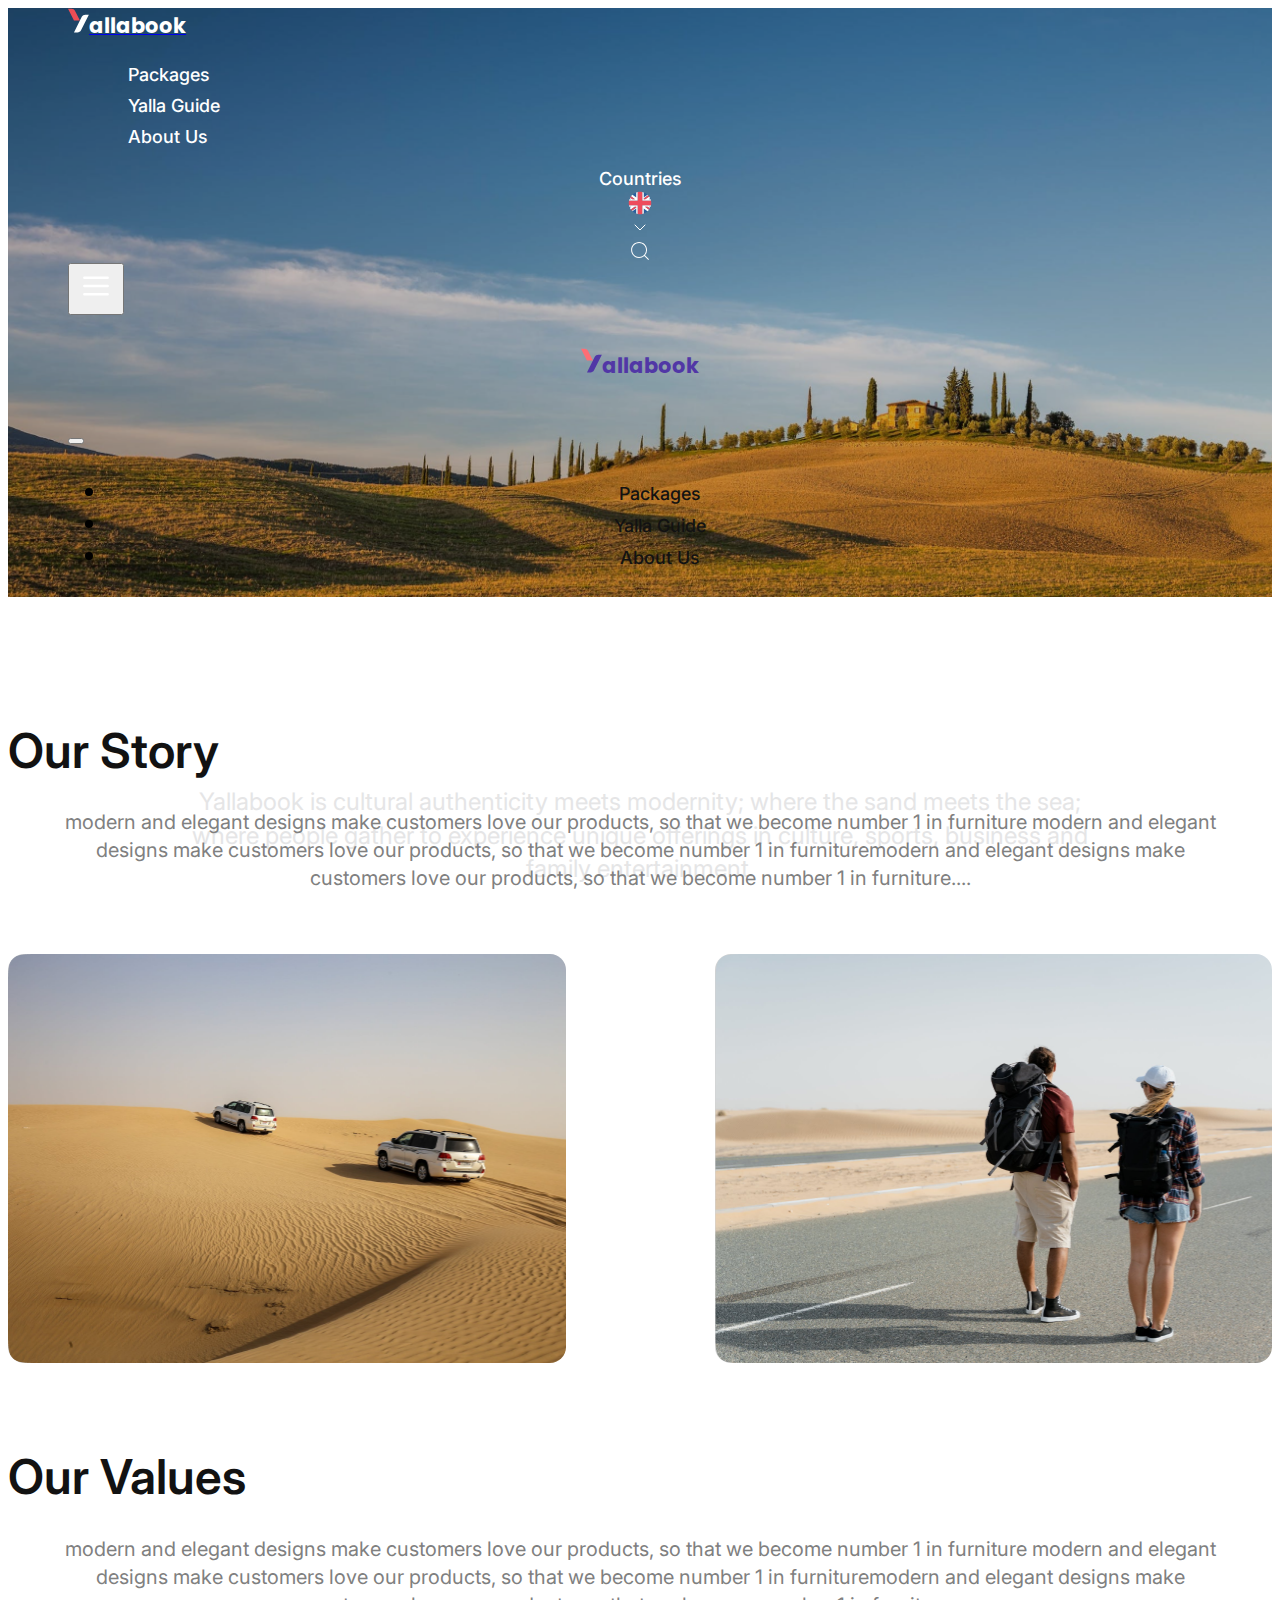
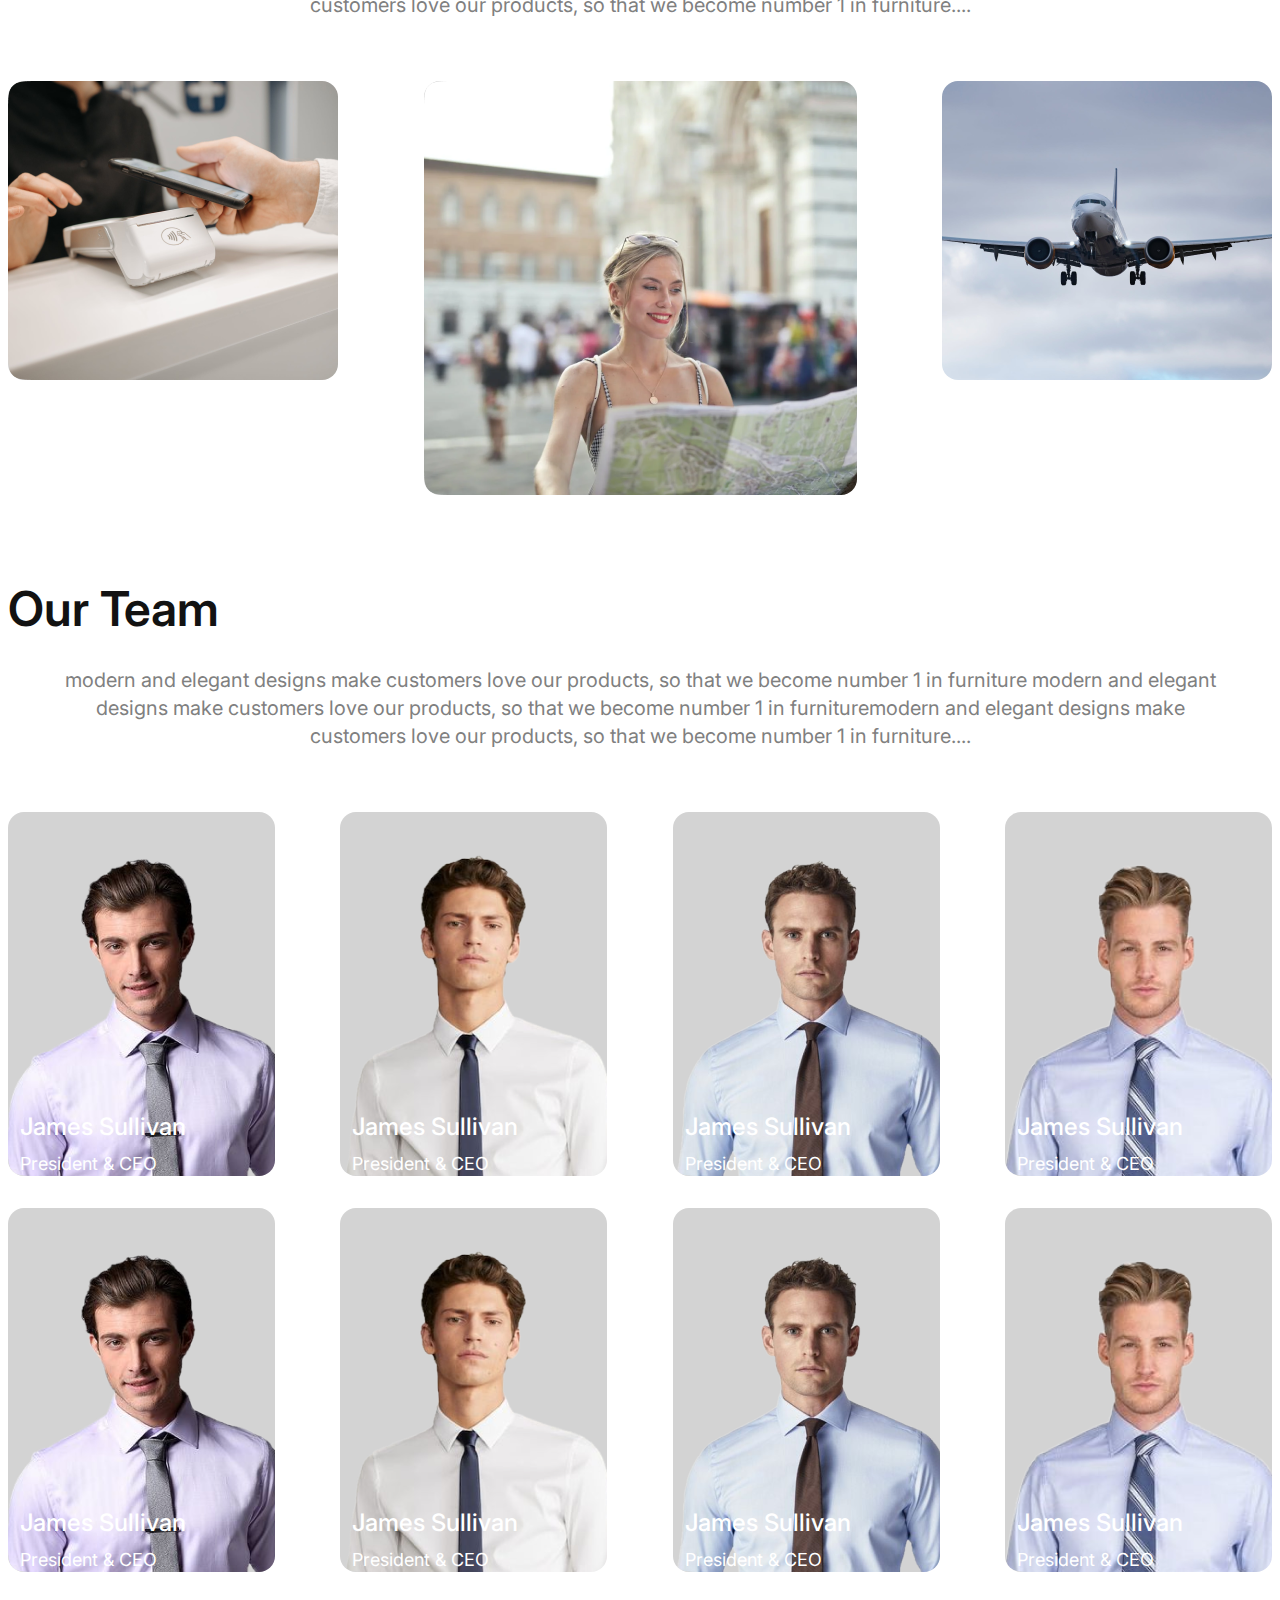
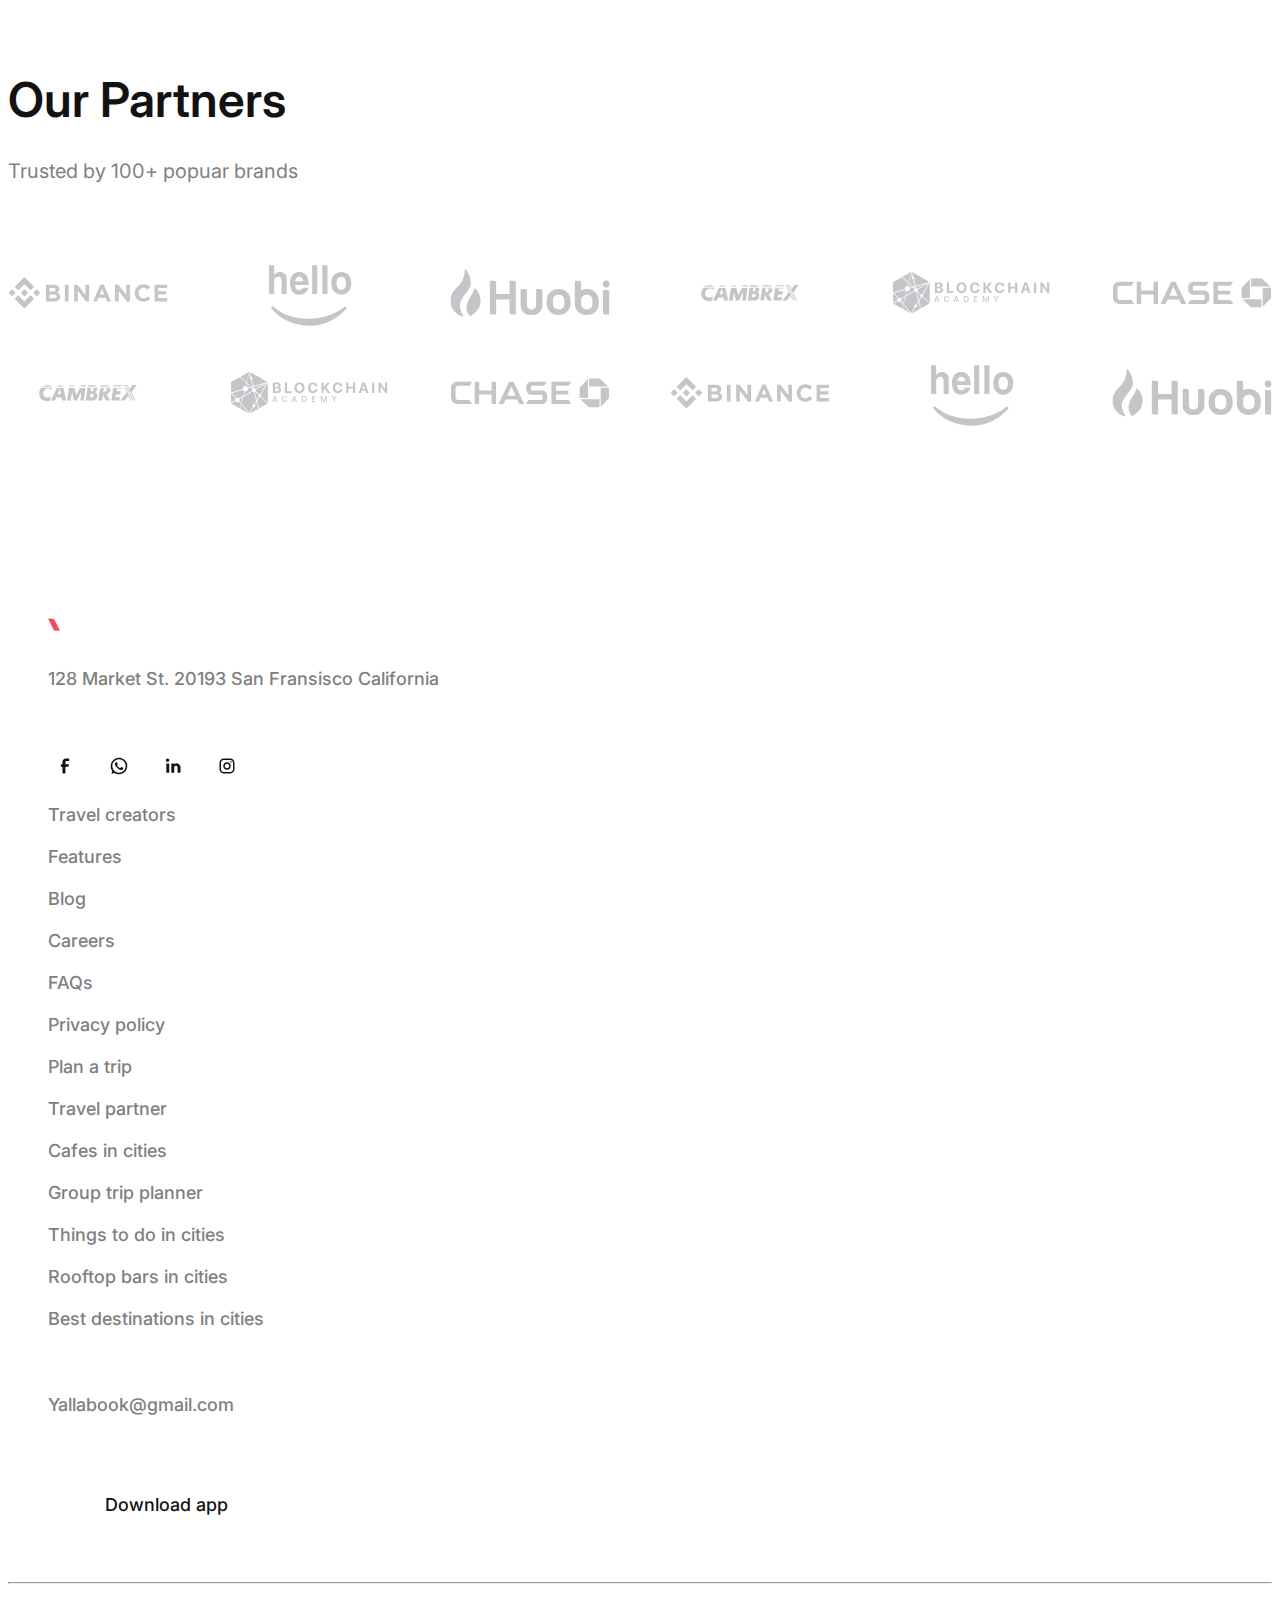
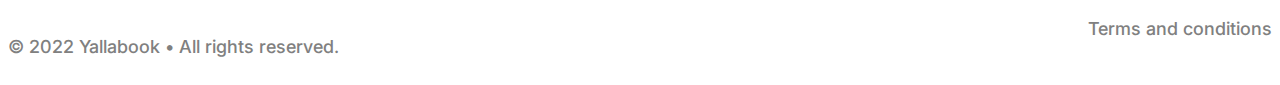
<file: about-us.html>
<!DOCTYPE html>
<html lang="en">
<head>
    <meta charset="UTF-8">
    <meta name="viewport" content="width=device-width, initial-scale=1.0">
    <title>about-us</title>
    <link href="https://cdn.jsdelivr.net/npm/bootstrap@5.3.2/dist/css/bootstrap.min.css" rel="stylesheet" integrity="sha384-T3c6CoIi6uLrA9TneNEoa7RxnatzjcDSCmG1MXxSR1GAsXEV/Dwwykc2MPK8M2HN" crossorigin="anonymous">
    <link rel="stylesheet" href="./css/all.min.css">
    <link rel="stylesheet" href="./css/about-us.css">
    <link rel="preconnect" href="https://fonts.googleapis.com">
    <link rel="preconnect" href="https://fonts.gstatic.com" crossorigin>
    <link href="https://fonts.googleapis.com/css2?family=Inter:wght@400;500;600&family=Poppins:wght@400;700&display=swap" rel="stylesheet">
</head>
<body>
    <main>
        <div class="bg-about">
            <div class="padding-nav">
                <header>
                    <nav class="navbar bg-transparent">
                        <div class="container-fluid">
                            <a class="navbar-brand " href="./index.html"
                            ><span class="first-div"><img src="./img/Group 1000004515.svg" alt="logo">allabook</span></a>
                            <div class="mid-div d-lg-flex d-none mt-2">
                            <ul class="d-flex">
                                <li><a href="./packages.html">packages</a></li>
                                <li><a href="./yalla-guide.html">Yalla guide</a></li>
                                <li><a href="#">About us</a></li>
                            </ul>
                            </div>
                            <div class="last-div d-flex">
                            <a href="#" class="d-lg-flex d-none me-3">Countries</a>
                            <a href="#"><svg xmlns="http://www.w3.org/2000/svg" width="24" height="24" viewBox="0 0 64 64"><path fill="#2a5f9e" d="M22 60.3V46.5l-10.3 7.6c2.9 2.7 6.4 4.8 10.3 6.2m20 0c3.9-1.4 7.4-3.5 10.3-6.2L42 46.4v13.9M3.7 42c.3 1 .7 1.9 1.2 2.9L8.8 42H3.7m51.5 0l3.9 2.9c.4-.9.8-1.9 1.2-2.9h-5.1"/><path fill="#fff" d="M23.5 38H2.6c.3 1.4.7 2.7 1.1 4h5.1l-3.9 2.9c.8 1.7 1.7 3.2 2.8 4.7L18 42h4v2l-11.7 8.6l1.4 1.4L22 46.5v13.8c1.3.5 2.6.8 4 1.1V38h-2.5m37.9 0H38v23.4c1.4-.3 2.7-.7 4-1.1V46.5L52.3 54c1.4-1.3 2.6-2.7 3.8-4.2L45.4 42h6.8l6.1 4.5c.3-.5.6-1.1.8-1.6L55.2 42h5.1c.4-1.3.8-2.6 1.1-4"/><path fill="#ed4c5c" d="M7.7 49.6c.8 1.1 1.6 2.1 2.5 3.1L22 44.1v-2h-4L7.7 49.6M45.5 42l10.7 7.8c.4-.5.7-1 1.1-1.5c.1-.1.1-.2.2-.2c.3-.5.7-1.1 1-1.6L52.2 42h-6.7"/><path fill="#2a5f9e" d="M42 3.7v13.8l10.3-7.6C49.4 7.2 45.9 5.1 42 3.7m-20 0c-3.9 1.4-7.4 3.5-10.3 6.2L22 17.6V3.7M60.3 22c-.3-1-.7-1.9-1.2-2.9L55.2 22h5.1M8.8 22l-3.9-2.9c-.4 1-.8 1.9-1.2 2.9h5.1"/><path fill="#fff" d="M40.5 26h20.8c-.3-1.4-.7-2.7-1.1-4h-5.1l3.9-2.9c-.8-1.7-1.7-3.2-2.8-4.7L46 22h-4v-2l11.7-8.6l-1.4-1.4L42 17.5V3.7c-1.3-.5-2.6-.8-4-1.1V26h2.5M2.6 26H26V2.6c-1.4.3-2.7.7-4 1.1v13.8L11.7 10c-1.4 1.3-2.6 2.7-3.8 4.2L18.6 22h-6.8l-6.1-4.5c-.3.5-.6 1.1-.8 1.6L8.8 22H3.7c-.4 1.3-.8 2.6-1.1 4"/><g fill="#ed4c5c"><path d="M56.3 14.4c-.8-1.1-1.6-2.1-2.5-3.1L42 19.9v2h4l10.3-7.5M18.5 22L7.9 14.2c-.4.5-.7 1-1.1 1.5c-.1.1-.1.2-.2.2c-.3.5-.7 1.1-1 1.6l6.1 4.5h6.8"/><path d="M61.4 26H38V2.6c-1.9-.4-3.9-.6-6-.6s-4.1.2-6 .6V26H2.6c-.4 1.9-.6 3.9-.6 6s.2 4.1.6 6H26v23.4c1.9.4 3.9.6 6 .6s4.1-.2 6-.6V38h23.4c.4-1.9.6-3.9.6-6s-.2-4.1-.6-6"/></g></svg></a>
                            <a href="#" class="me-lg-5 me-0  mt-md-0 mt-lg-0"><svg xmlns="http://www.w3.org/2000/svg" width="24" height="24" viewBox="0 0 24 24"><g transform="rotate(180 12 12)"><path fill="none" stroke="currentColor" stroke-linecap="round" stroke-linejoin="round" d="m17 14l-5-5l-5 5"/></g></svg></a>
                            <a href="#"><svg xmlns="http://www.w3.org/2000/svg" width="24" height="24" viewBox="0 0 24 24"><path fill="currentColor" d="M20.031 20.79c.46.46 1.17-.25.71-.7l-3.75-3.76a7.904 7.904 0 0 0 2.04-5.31c0-4.39-3.57-7.96-7.96-7.96s-7.96 3.57-7.96 7.96c0 4.39 3.57 7.96 7.96 7.96c1.98 0 3.81-.73 5.21-1.94l3.75 3.75zM4.11 11.02c0-3.84 3.13-6.96 6.96-6.96c3.84 0 6.96 3.12 6.96 6.96s-3.12 6.96-6.96 6.96c-3.83 0-6.96-3.12-6.96-6.96z"/></svg></a>
                            <button
                            class="navbar-toggler shadow-none border-0 d-lg-none d-flex "
                            type="button"
                            data-bs-toggle="offcanvas"
                            data-bs-target="#offcanvasNavbar"
                            aria-controls="offcanvasNavbar"
                            aria-label="Toggle navigation"
                            >
                            <span ><svg xmlns="http://www.w3.org/2000/svg" width="40" height="40" viewBox="0 0 24 24"><path fill="white" fill-rule="evenodd" d="M19.75 12a.75.75 0 0 0-.75-.75H5a.75.75 0 0 0 0 1.5h14a.75.75 0 0 0 .75-.75Zm0-5a.75.75 0 0 0-.75-.75H5a.75.75 0 0 0 0 1.5h14a.75.75 0 0 0 .75-.75Zm0 10a.75.75 0 0 0-.75-.75H5a.75.75 0 0 0 0 1.5h14a.75.75 0 0 0 .75-.75Z" clip-rule="evenodd"/></svg></span>
                            </button>
                            <div
                            class="sidebar offcanvas offcanvas-start"
                            tabindex="-1"
                            id="offcanvasNavbar"
                            aria-labelledby="offcanvasNavbarLabel"
                            >
                            <div class="offcanvas-header text-black border-bottom">
                                <h5 class="offcanvas-title" id="offcanvasNavbarLabel"><a href="./index.html"><span class="m"><img src="./img/y.svg" alt="logo">allabook</span></a></h5>
                                <button
                                type="button"
                                class="btn-close btn-close-black shadow-none"
                                data-bs-dismiss="offcanvas"
                                aria-label="Close"
                            ></button>
                            </div>
                            <div class="menu-list offcanvas-body">
                                <ul class="navbar-nav justify-content-end flex-grow-1 pe-3">
                                    <li class="nav-item">
                                    <a class="nav-link" aria-current="page" href="./packages.html">packages</a>
                                    </li>
                                    <li class="nav-item">
                                    <a class="nav-link" href="./yalla-guide.html">Yalla guide</a>
                                    </li>
                                    <li class="nav-item">
                                    <a class="nav-link" href="#">About us</a>
                                    </li>
                                </ul>
                            </div>
                        </div>
                        </div>
                        </div>
                    </nav>
                </header>
            </div>
            <div class="main-text">
                <h1>History Of Yallabook</h1>
                <p>Yallabook is cultural authenticity meets modernity; where the sand meets the sea; where people gather to experience unique offerings in culture, sports, business and family entertainment.</p>

            </div>

        </div>
        <section class="width">
            <section>
                <div class="container">
                    <div class="text-our text-center">
                        <h5>Our Story</h5>
                        <p>modern and elegant designs make customers love our products, so that we become number 1 in furniture modern and elegant designs make customers love our products, so that we become number 1 in furnituremodern and elegant designs make customers love our products, so that we become number 1 in furniture....</p>
                    </div>
                    <div class="row bg-our-row">
                        <div class="col-lg-6 col-12 bg-our mb-md-0 mb-4">

                        </div>
                        <div class="col-lg-6 col-12 bg-our-one">

                        </div>

                    </div>

                </div>

            </section>
            <!--***********************************values**********************************************-->
            <section>
                <div class="container">
                    <div class="text-values text-center">
                        <h5>Our Values</h5>
                        <p>modern and elegant designs make customers love our products, so that we become number 1 in furniture modern and elegant designs make customers love our products, so that we become number 1 in furnituremodern and elegant designs make customers love our products, so that we become number 1 in furniture....</p>
                    </div>
                    <div class="row bg-values-row">
                        <div class="col-lg-4 col-12 bg-values">

                        </div>
                        <div class="col-lg-4 col-12 bg-values-one my-md-0 my-4">

                        </div>
                        <div class="col-lg-4 col-12 bg-values-tow">

                        </div>

                    </div>

                </div>

            </section>
             <!--***********************************team**********************************************-->
             <section>
                <div class="container px-lg-0">
                    <div class="text-team text-center">
                        <h5>Our Team</h5>
                        <p>modern and elegant designs make customers love our products, so that we become number 1 in furniture modern and elegant designs make customers love our products, so that we become number 1 in furnituremodern and elegant designs make customers love our products, so that we become number 1 in furniture....</p>
                    </div>
                    <div class="row bg-team-row ma-b">
                        <div class="col-lg-3 col-12 bg-team mb-md-0 mb-3">
                            <a href="#">
                                <div class="text-bg-team">
                                    <span>President & CEO</span>
                                    <p>James Sullivan</p>
                                
                                </div>
                            </a>

                        </div>
                        <div class="col-lg-3 col-12 bg-team-one">
                            <a href="#">
                                <div class="text-bg-team">
                                    <span>President & CEO</span>
                                    <p>James Sullivan</p>
                                
                                </div>
                            </a>


                        </div>
                        <div class="col-lg-3 col-12 bg-team-tow">
                            <a href="#">
                                <div class="text-bg-team">
                                    <span>President & CEO</span>
                                    <p>James Sullivan</p>
                                
                                </div>
                            </a>


                        </div>
                        <div class="col-lg-3 col-12 bg-team-three">
                            <a href="#">
                                <div class="text-bg-team">
                                    <span>President & CEO</span>
                                    <p>James Sullivan</p>
                                
                                </div>
                            </a>


                        </div>

                    </div>
                    <div class="row bg-team-row mb-row-tow px-lg-0">
                        <div class="col-lg-3 col-12 bg-team mb-md-0 mb-3">
                            <a href="#">
                                <div class="text-bg-team">
                                    <span>President & CEO</span>
                                    <p>James Sullivan</p>
                                
                                </div>
                            </a>

                        </div>
                        <div class="col-lg-3 col-12 bg-team-one">
                            <a href="#">
                                <div class="text-bg-team">
                                    <span>President & CEO</span>
                                    <p>James Sullivan</p>
                                
                                </div>
                            </a>

                        </div>
                        <div class="col-lg-3 col-12 bg-team-tow">
                            <a href="#">
                                <div class="text-bg-team">
                                    <span>President & CEO</span>
                                    <p>James Sullivan</p>
                                
                                </div>
                            </a>

                        </div>
                        <div class="col-lg-3 col-12 bg-team-three">
                            <a href="#">
                                <div class="text-bg-team">
                                    <span>President & CEO</span>
                                    <p>James Sullivan</p>
                                
                                </div>
                            </a>

                        </div>

                    </div>

                </div>

            </section>
              <!--***********************************partners**********************************************-->
              <section>
                <div class="container">
                    <div class="text-partners text-center">
                        <h5>Our Partners</h5>
                        <p>Trusted by 100+ popuar brands</p>

                    </div>
                    <div class="img-partners">
                        <svg xmlns="http://www.w3.org/2000/svg" width="195" height="39" viewBox="0 0 195 39" fill="none">
                            <g clip-path="url(#clip0_1492_781)">
                              <path d="M12.491 16.1618L20.0103 8.69491L27.5327 16.1679L31.9055 11.8208L20.0103 0.000732422L8.11523 11.8178L12.491 16.1618Z" fill="#C3C5C8"/>
                              <path d="M0.649414 19.2332L5.02463 14.8877L9.39985 19.2332L5.02463 23.5787L0.649414 19.2332Z" fill="#C3C5C8"/>
                              <path d="M12.4913 22.3016L20.0106 29.7716L27.533 22.2986L31.9088 26.6396L31.9057 26.6426L20.0106 38.4627L8.11549 26.6487L8.10938 26.6426L12.4913 22.3016Z" fill="#C3C5C8"/>
                              <path d="M30.6162 19.2341L34.9909 14.8881L39.3656 19.2341L34.9909 23.5801L30.6162 19.2341Z" fill="#C3C5C8"/>
                              <path d="M24.4478 19.23L20.0107 14.8191L16.7294 18.0786L16.3502 18.4523L15.5735 19.2239L15.5674 19.23L15.5735 19.2391L20.0107 23.6439L24.4478 19.233L24.4509 19.23H24.4478Z" fill="#C3C5C8"/>
                              <path d="M46.1875 9.32007H55.704C58.0648 9.32007 59.8507 9.92763 61.0616 11.1427C61.5179 11.5916 61.8775 12.1279 62.1188 12.719C62.3601 13.3101 62.478 13.9438 62.4653 14.5815V14.6392C62.4735 15.1617 62.4002 15.6823 62.2481 16.1824C62.1127 16.613 61.916 17.0222 61.6641 17.3976C61.4292 17.7515 61.1451 18.0706 60.8201 18.3454C60.5025 18.6169 60.1547 18.8513 59.7834 19.0441C60.8542 19.4146 61.817 20.0404 62.5876 20.8667C63.2685 21.6363 63.609 22.6995 63.609 24.0564V24.1141C63.6283 24.9615 63.4427 25.8012 63.0677 26.5626C62.7043 27.2641 62.1716 27.8653 61.5173 28.3124C60.7775 28.8051 59.9537 29.1602 59.0862 29.3604C58.0554 29.6032 56.9988 29.7205 55.9395 29.7098H46.1875V9.32007ZM54.7499 17.5646C55.5733 17.6042 56.3926 17.4282 57.126 17.0543C57.412 16.8883 57.6455 16.6462 57.8001 16.3552C57.9546 16.0642 58.0241 15.736 58.0006 15.4078V15.3501C58.0157 15.0477 57.9539 14.7464 57.8208 14.474C57.6877 14.2016 57.4877 13.967 57.2391 13.7917C56.7315 13.4332 55.9986 13.254 55.0404 13.254H50.588V17.5646H54.7499ZM55.9517 25.7819C56.772 25.8275 57.5885 25.6411 58.3064 25.2442C58.586 25.0657 58.8124 24.816 58.9619 24.5211C59.1114 24.2262 59.1786 23.8968 59.1565 23.5673V23.5096C59.1675 23.1964 59.1011 22.8854 58.963 22.6036C58.8249 22.3219 58.6194 22.0781 58.3645 21.8935C57.8385 21.4885 56.9884 21.2859 55.8141 21.2859H50.588V25.7819H55.9517Z" fill="#C3C5C8"/>
                              <path d="M69.2764 9.32007H73.7939V29.7158H69.2764V9.32007Z" fill="#C3C5C8"/>
                              <path d="M80.6289 9.32007H84.7939L94.4205 21.8722V9.32007H98.8791V29.7158H95.0352L85.0936 16.7505V29.7158H80.6289V9.32007Z" fill="#C3C5C8"/>
                              <path d="M112.552 9.17456H116.711L125.509 29.7161H120.793L118.916 25.1412H110.234L108.356 29.7161H103.751L112.552 9.17456ZM117.304 21.1799L114.57 14.5636L111.849 21.1799H117.304Z" fill="#C3C5C8"/>
                              <path d="M130.394 9.32007H134.559L144.179 21.8722V9.32007H148.638V29.7158H144.794L134.852 16.7505V29.7158H130.394V9.32007Z" fill="#C3C5C8"/>
                              <path d="M164.892 30.0746C163.452 30.0868 162.025 29.8099 160.696 29.2604C159.445 28.7472 158.31 27.9904 157.357 27.0346C156.405 26.0788 155.655 24.9434 155.152 23.6952C154.62 22.3896 154.351 20.9933 154.36 19.5851V19.5273C154.336 16.7515 155.411 14.0775 157.354 12.0817C158.309 11.1068 159.453 10.3339 160.717 9.80943C162.092 9.24368 163.569 8.96152 165.057 8.98011C165.937 8.97359 166.815 9.05192 167.68 9.21402C168.42 9.35305 169.144 9.56785 169.839 9.85499C170.47 10.1189 171.07 10.451 171.628 10.8453C172.173 11.2299 172.684 11.6587 173.157 12.1273L170.286 15.4202C169.552 14.7478 168.729 14.1785 167.839 13.7282C166.966 13.3131 166.007 13.1051 165.038 13.1206C164.232 13.1121 163.434 13.274 162.696 13.5956C161.958 13.9172 161.297 14.3911 160.757 14.9858C160.222 15.5791 159.803 16.2662 159.522 17.012C159.227 17.8002 159.079 18.635 159.084 19.4757V19.5334C159.082 20.3729 159.23 21.2062 159.522 21.994C159.8 22.7425 160.214 23.4336 160.745 24.0324C161.28 24.6345 161.939 25.1154 162.678 25.4424C163.417 25.7695 164.217 25.9351 165.026 25.928C166.056 25.9602 167.078 25.7401 168.001 25.287C168.881 24.8108 169.694 24.2226 170.42 23.5372L173.295 26.4231C172.787 26.9704 172.238 27.4782 171.653 27.942C171.077 28.3939 170.453 28.7801 169.79 29.0934C169.085 29.4234 168.341 29.6671 167.576 29.8194C166.693 29.9954 165.793 30.0809 164.892 30.0746Z" fill="#C3C5C8"/>
                              <path d="M178.625 9.32007H194.077V13.3117H183.068V17.4492H192.762V21.4409H183.084V25.7242H194.23V29.7158H178.634L178.625 9.32007Z" fill="#C3C5C8"/>
                            </g>
                            <defs>
                              <clipPath id="clip0_1492_781">
                                <rect width="193.575" height="38.4615" fill="white" transform="translate(0.651367)"/>
                              </clipPath>
                            </defs>
                          </svg>
                          <svg xmlns="http://www.w3.org/2000/svg" width="98" height="97" viewBox="0 0 98 97" fill="none">
                            <path fill-rule="evenodd" clip-rule="evenodd" d="M85.8408 63.1545C76.8161 73.8016 63.0332 80.8896 48.4836 80.305C33.9341 79.7193 21.4934 74.6931 11.9751 62.8731L14.0976 61.4674C23.9046 70.2963 34.86 73.416 48.342 73.416C61.8241 73.416 73.253 70.2389 84.1431 61.4674L85.8408 63.1545ZM27.4014 35.1702C27.4014 30.5909 24.5117 28.2035 20.801 28.2035C18.0895 28.2035 15.9484 29.7304 15.3062 31.4519H15.2349V21.4727H10.2393V49.5716H15.2349V37.6355C15.2349 34.4659 16.9477 32.8222 19.1595 32.8222C22.335 32.8222 22.4068 35.4052 22.4068 36.9316V49.5716H27.4014V35.1702ZM43.2078 43.4664C42.8152 44.9534 41.3876 45.7371 39.9967 45.7371C35.9647 45.7371 35.6794 42.2148 35.5368 40.6489H48.5595V39.6707C48.5595 30.1614 43.3861 28.204 39.6397 28.204C31.326 28.204 30.5412 36.2268 30.5412 38.7314C30.5412 47.3024 34.6446 50.1263 39.9967 50.1263C43.243 50.1263 47.026 48.4757 48.3456 43.4669H43.2078V43.4664ZM35.6794 37.0872C35.9647 34.3481 37.2134 32.7045 39.5684 32.7045C41.1737 32.7045 43.136 33.7221 43.4217 37.0872H35.6794ZM57.0153 21.4727H52.0206V49.5716H57.0153V21.4727ZM66.9353 21.4727H61.9396V49.5716H66.9353V21.4727ZM90.0195 39.1619C90.0195 31.6484 85.417 28.204 80.3154 28.204C75.2128 28.204 70.6103 31.6484 70.6103 39.1619C70.6103 46.6764 75.2128 50.1258 80.3154 50.1258C85.417 50.1258 90.0195 46.6764 90.0195 39.1619ZM84.8822 39.1619C84.8822 41.8227 84.1682 45.5016 80.3149 45.5016C76.4616 45.5016 75.7476 41.8227 75.7476 39.1619C75.7476 36.5011 76.4616 32.8222 80.3149 32.8222C84.1682 32.8222 84.8822 36.5006 84.8822 39.1619Z" fill="#C3C5C8"/>
                          </svg>
                          <svg xmlns="http://www.w3.org/2000/svg" width="142" height="43" viewBox="0 0 142 43" fill="none">
                            <g clip-path="url(#clip0_1485_1164)">
                              <path d="M52.8362 10.545V22.4827H40.9486V12.0865C40.9486 11.2321 40.2539 10.5391 39.3975 10.5391H35.373V39.1166C35.373 39.971 36.0677 40.6641 36.9241 40.6641H40.9486V27.3343H52.8422V39.1107C52.8302 39.9651 53.5129 40.6701 54.3693 40.682H54.3933H58.4177V12.0865C58.4177 11.2321 57.723 10.5391 56.8666 10.5391H52.8362V10.545ZM76.4438 18.0136V32.3352C76.4557 33.6377 75.773 34.8506 74.6471 35.5198C71.4971 37.3361 68.2332 35.0597 68.2332 32.0723V19.561C68.2332 18.7066 67.5385 18.0136 66.6821 18.0136H62.6577V32.5862C62.6697 37.2824 66.4785 41.0823 71.1857 41.1062H73.4734C78.1865 41.0943 82.0073 37.2824 82.0193 32.5802V19.561C82.0193 18.7066 81.3246 18.0136 80.4682 18.0136H76.4438Z" fill="#C3C5C8"/>
                              <path d="M137.332 40.6827H141.357V20.3922C141.357 19.5378 140.662 18.8447 139.806 18.8447H135.781V39.1233C135.775 39.9777 136.464 40.6767 137.32 40.6827H137.332Z" fill="#C3C5C8"/>
                              <path d="M141.444 14.7862C142.101 13.2039 141.347 11.3897 139.761 10.7342C138.175 10.0787 136.356 10.83 135.699 12.4123C135.042 13.9946 135.796 15.8088 137.382 16.4643C138.968 17.1198 140.787 16.3685 141.444 14.7862Z" fill="#C3C5C8"/>
                              <path d="M96.4056 18.0029C90.5663 18.0029 85.7871 22.1674 85.7871 27.9928V31.1416C85.7871 36.967 90.5663 41.1076 96.4056 41.1076C102.245 41.1076 107.024 36.967 107.024 31.1416V27.9928C107.03 22.1674 102.251 18.0029 96.4056 18.0029ZM101.424 31.518C101.424 34.2724 99.1665 36.1066 96.3996 36.1066C93.6327 36.1066 91.3808 34.2724 91.3808 31.518V27.5865C91.3808 24.8322 93.6387 22.9979 96.3996 22.9979C99.1605 22.9979 101.424 24.8322 101.424 27.5865V31.518Z" fill="#C3C5C8"/>
                              <path d="M121.408 18.002C119.659 17.9901 117.934 18.3844 116.359 19.1432V12.1168C116.359 11.2624 115.664 10.5693 114.808 10.5693H110.783V31.1406C110.783 36.9661 115.562 41.1066 121.402 41.1066C127.241 41.1066 132.02 36.9661 132.02 31.1406V27.9919C132.026 22.1665 127.259 18.002 121.408 18.002ZM126.432 31.5171C126.432 34.2714 124.175 36.1057 121.408 36.1057C118.647 36.1057 116.389 34.2714 116.389 31.5171V27.5856C116.389 24.8312 118.647 22.997 121.408 22.997C124.169 22.997 126.432 24.8312 126.432 27.5856V31.5171Z" fill="#C3C5C8"/>
                              <path d="M18.5216 13.0143C18.5216 6.94392 15.5571 1.71595 13.2992 0.019102C13.2992 0.019102 13.1256 -0.0764951 13.1435 0.168472C12.9579 11.897 6.9509 15.0756 3.65096 19.3536C-3.96703 29.236 3.11196 40.0683 10.3347 42.0699C14.3593 43.1931 9.4004 40.0862 8.75958 33.5319C7.97502 25.6212 18.5216 19.5747 18.5216 13.0143Z" fill="#C3C5C8"/>
                              <path d="M21.9821 17.0098C21.9342 16.98 21.8684 16.9561 21.8264 17.0337C21.7007 18.5095 20.1914 21.6642 18.275 24.568C11.7769 34.4025 15.4781 39.1465 17.5623 41.6978C18.772 43.1736 17.5623 41.6978 20.5807 40.1862C24.3119 37.9277 26.7314 34.0201 27.0908 29.6824C27.6837 22.6919 23.4794 18.2884 21.9821 17.0098Z" fill="#C3C5C8"/>
                            </g>
                            <defs>
                              <clipPath id="clip0_1485_1164">
                                <rect width="141.31" height="42.3077" fill="white" transform="translate(0.363281)"/>
                              </clipPath>
                            </defs>
                          </svg>
                          <svg class="d-md-flex d-none" xmlns="http://www.w3.org/2000/svg" width="127" height="125" viewBox="0 0 127 125" fill="none">
                            <path fill-rule="evenodd" clip-rule="evenodd" d="M17.5772 53.2216H8.61151C8.61151 53.2216 12.8153 51.0135 17.5772 53.2216ZM18.6504 54.134C18.6504 54.1626 18.6086 55.0477 18.6086 55.0477H6.10098L6.99722 54.1574L18.6504 54.134ZM18.1634 58.7694C18.1529 58.8038 17.0772 57.0684 13.8898 56.9789C10.703 56.8901 7.63367 58.8822 7.42283 63.0857C7.21264 67.2905 11.8414 68.3975 12.8009 68.0797C12.8793 68.0531 14.6718 68.3404 16.9943 66.6154C17.0322 66.5889 16.4192 71.6412 16.4192 71.6412C16.4192 71.6412 15.1241 72.6522 12.2892 72.7547C9.45357 72.8558 2.563 71.5679 2.52449 62.9593C2.50817 59.2292 5.08332 56.0432 5.08332 56.0432H18.4558C18.4565 56.0432 18.1738 58.735 18.1634 58.7694ZM25.4136 54.2696L25.0285 55.0828H32.5353L32.3427 54.2696H25.4136ZM26.2505 52.4045H31.9465C31.9465 52.4045 32.1018 53.315 32.0842 53.2754C32.0666 53.2359 25.8764 53.2754 25.8764 53.2754L26.2505 52.4045ZM40.6635 52.4726H45.6049L45.7642 53.2307H40.3332L40.6635 52.4726ZM40.2268 54.2799L46.056 54.2748L46.2897 55.145L40.0519 55.1489L40.2268 54.2799ZM39.8084 56.1891C39.8769 56.193 46.5233 56.1891 46.5233 56.1891L48.8008 65.2387L53.2971 56.2468H60.3639L58.3194 71.9681H53.9981L54.9329 61.1772L49.7356 71.9097H45.8817L43.6042 61.1202L41.7934 71.9097H37.2391C37.2391 71.9103 39.7398 56.1858 39.8084 56.1891ZM55.0484 52.4759C55.0484 52.4759 54.5719 53.2839 54.6398 53.2884C54.7077 53.2923 60.6557 53.2884 60.6557 53.2884L60.7719 52.4759H55.0484ZM53.8219 55.145L54.1737 54.3325H60.5956L60.4794 55.145H53.8219ZM63.3999 52.4759H69.9399C69.9399 52.4759 71.7592 52.4233 73.2677 53.4045C73.3225 53.4401 63.2824 53.4045 63.2824 53.4045L63.3999 52.4759ZM63.1655 54.3915L63.0494 55.2027H74.786L74.3206 54.3915H63.1655ZM62.8157 56.2468L60.5963 71.9681H68.8315C68.8315 71.9681 75.1823 72.195 75.196 66.0506C75.2064 61.5897 72.1104 61.7038 72.1104 61.7038C72.1104 61.7038 74.9329 61.2564 74.9623 57.5814C74.9727 56.3097 75.021 56.2468 75.021 56.2468H62.8157ZM66.4953 63.6143L65.9685 67.9079H68.2453C68.2453 67.9079 70.923 67.4961 70.641 65.5292C70.3577 63.5611 69.2486 63.6207 68.3054 63.5572C68.2408 63.552 66.4953 63.6143 66.4953 63.6143ZM67.6631 56.3635C67.731 56.3681 67.0789 60.2512 67.0789 60.2512C67.0789 60.2512 70.3975 60.5936 70.5809 58.1041C70.7676 55.6139 67.5945 56.3583 67.6631 56.3635ZM78.9363 54.4168L78.8684 55.2332L91.2239 55.3013L90.6045 54.4168H78.9363ZM79.1426 53.3247L89.5763 53.3922C89.5763 53.3922 89.3453 52.6756 85.8699 52.5744C82.392 52.472 79.2555 52.5744 79.2784 52.5744C79.3045 52.5751 79.1426 53.3247 79.1426 53.3247ZM83.4684 56.4614C83.2171 56.4284 82.6433 61.5067 82.6433 61.5067L83.8111 61.4386C83.8111 61.4386 87.2179 61.1312 86.8302 58.5749C86.4418 56.0185 85.007 56.6677 83.4684 56.4614ZM78.5943 56.4614L76.3298 72.0076H81.2712L82.2315 64.574L85.6637 72.0076H91.1547L86.8302 64.2349C86.8302 64.2349 90.9569 63.4865 91.5666 57.962C91.7272 56.4965 91.7044 56.4621 91.7044 56.4621H78.5943V56.4614ZM94.8598 56.4614H105.225L105.157 57.2111H99.6655L99.1171 60.3478H104.401L103.807 64.3373L98.4291 64.3704C98.4291 64.3704 97.8579 68.0862 97.8808 67.985C97.905 67.8839 103.51 67.985 103.51 67.985L103.029 72.0076H92.7331L94.8598 56.4614ZM95.6386 52.6088L95.3402 53.3247H105.637L105.591 52.6088H95.6386ZM95.2038 54.6204L95.1353 55.3013H105.43V54.6204H95.2038ZM103.989 72.0076H109.411L113.941 65.871L117.235 72.0076H118.402L110.165 56.4614H109.136L111.95 61.7122L103.989 72.0076Z" fill="#C3C5C8"/>
                            <path fill-rule="evenodd" clip-rule="evenodd" d="M107.28 52.5752H112.842L115.587 57.9615L119.087 52.5752H124.647L117.714 61.9848L122.998 72.0078H121.901L112.153 53.461H107.692L107.28 52.5752Z" fill="#C3C5C8"/>
                            <path fill-rule="evenodd" clip-rule="evenodd" d="M108.242 54.5518H111.47L120.736 72.0071H119.636L110.852 55.4376L108.654 55.3689L108.242 54.5518ZM24.4988 56.1341H32.7752L36.1917 71.9099H31.2353L30.2248 68.2757H23.7768L22.1893 71.9099H17.1846L24.4988 56.1341ZM28.4447 57.3305L29.5022 64.1662H25.4603L28.4447 57.3305Z" fill="#C3C5C8"/>
                          </svg>
                          <svg class="d-lg-flex d-none" xmlns="http://www.w3.org/2000/svg" width="158" height="42" viewBox="0 0 158 42" fill="none">
                            <g clip-path="url(#clip0_1485_1177)">
                              <path d="M47.911 20.9599C50.1041 20.9599 51.4642 19.835 51.4642 18.0383V18.0242C51.4642 16.6801 50.4317 15.6685 49.0005 15.5623V15.5199C50.1255 15.3714 50.9729 14.4235 50.9729 13.3129V13.2987C50.9729 11.7353 49.7625 10.752 47.8327 10.752H43.3609V20.9599H47.911ZM47.0566 14.9753H45.5114V12.3367H47.2772C48.2741 12.3367 48.858 12.8036 48.858 13.61V13.6241C48.858 14.473 48.2028 14.9753 47.0565 14.9753H47.0566ZM47.3628 19.3682H45.5114V16.4255H47.3129C48.5804 16.4255 49.271 16.9348 49.271 17.8827V17.8968C49.271 18.8588 48.5946 19.3683 47.3627 19.3683L47.3628 19.3682ZM61.7629 20.9599V19.1985H57.2698V10.752H55.1193V20.9599H61.7629ZM69.6763 21.1367C72.731 21.1367 74.6323 19.1064 74.6323 15.8595V15.8453C74.6323 12.6055 72.724 10.5752 69.6763 10.5752C66.6358 10.5752 64.7203 12.5984 64.7203 15.8453V15.8595C64.7203 19.1065 66.6215 21.1367 69.6763 21.1367ZM69.6763 19.3258C67.9886 19.3258 66.9135 17.9958 66.9135 15.8595V15.8453C66.9135 13.7091 67.9957 12.3861 69.6763 12.3861C71.3638 12.3861 72.4391 13.7161 72.4391 15.8453V15.8595C72.4391 17.9747 71.3852 19.3258 69.6763 19.3258ZM83.0156 21.1367C85.5007 21.1367 87.3022 19.5876 87.5016 17.4158L87.5087 17.338H85.4153L85.401 17.4088C85.1233 18.6184 84.2546 19.3258 83.0156 19.3258C81.3707 19.3258 80.3168 17.9958 80.3168 15.8453V15.8383C80.3168 13.7019 81.3707 12.3861 83.0155 12.3861C84.2973 12.3861 85.1376 13.1219 85.3796 14.2466L85.4081 14.3669H87.5016L87.4945 14.3032C87.295 12.1386 85.5078 10.5752 83.0155 10.5752C80.0178 10.5752 78.1237 12.556 78.1237 15.8453V15.8525C78.1237 19.1419 80.0107 21.1367 83.0155 21.1367H83.0156ZM93.4141 20.9599V17.8331L94.3896 16.6447L97.423 20.9599H99.9936L95.9491 15.2511L99.7302 10.752H97.3376L93.464 15.421H93.4142V10.752H91.2637V20.9599H93.4141ZM107.473 21.1367C109.958 21.1367 111.759 19.5876 111.959 17.4158L111.966 17.338H109.872L109.858 17.4088C109.58 18.6184 108.712 19.3258 107.473 19.3258C105.828 19.3258 104.774 17.9958 104.774 15.8453V15.8383C104.774 13.7019 105.828 12.3861 107.473 12.3861C108.754 12.3861 109.594 13.1219 109.837 14.2466L109.865 14.3669H111.959L111.951 14.3032C111.752 12.1386 109.965 10.5752 107.473 10.5752C104.475 10.5752 102.581 12.556 102.581 15.8453V15.8525C102.581 19.1419 104.468 21.1367 107.473 21.1367ZM117.871 20.9599V16.6588H122.499V20.9599H124.65V10.752H122.499V14.8974H117.871V10.752H115.721V20.9599H117.871ZM130.391 20.9599L131.16 18.4839H134.771L135.54 20.9599H137.804L134.229 10.752H131.702L128.134 20.9599H130.391ZM134.272 16.8852H131.659L132.948 12.7328H132.99L134.272 16.8852ZM143.432 20.9599V10.752H141.281V20.9599H143.432ZM149.715 20.9599V14.2749H149.757L154.414 20.9599H156.28V10.752H154.136V17.3875H154.094L149.451 10.752H147.571V20.9599H149.715ZM43.5684 29.8593L44.1015 28.2829H46.3435L46.8765 29.8593H47.8368L45.7168 24.0263H44.7322L42.6123 29.8593H43.5684ZM46.0993 27.5552H44.3456L45.2123 24.9925H45.2327L46.0993 27.5552ZM54.9533 29.9564C56.2513 29.9564 57.2238 29.1761 57.4069 28.0161L57.411 27.9756H56.5076L56.4955 28.012C56.2757 28.7518 55.7345 29.156 54.9533 29.156C53.8669 29.156 53.163 28.2908 53.163 26.9408V26.9367C53.163 25.5866 53.8628 24.7297 54.9533 24.7297C55.7427 24.7297 56.288 25.146 56.4833 25.8292L56.5076 25.9099H57.411L57.4028 25.8737C57.2197 24.7216 56.2472 23.9293 54.9533 23.9293C53.2892 23.9293 52.2312 25.0854 52.2312 26.9368V26.9408C52.2312 28.7921 53.2892 29.9563 54.9533 29.9563V29.9564ZM62.851 29.8593L63.3842 28.2829H65.6261L66.1591 29.8593H67.1195L64.9994 24.0263H64.0148L61.8949 29.8593H62.851ZM65.3819 27.5552H63.6282L64.4949 24.9925H64.5153L65.3819 27.5552ZM74.004 29.8593C75.7537 29.8593 76.7831 28.776 76.7831 26.9327V26.9247C76.7831 25.0894 75.7456 24.0263 74.004 24.0263H71.9329V29.8593H74.004ZM73.9186 29.0751H72.8444V24.8065H73.9186C75.1556 24.8065 75.8513 25.5624 75.8513 26.9327V26.9408C75.8513 28.3192 75.1637 29.0751 73.9186 29.0751ZM85.5476 29.8593V29.0791H82.7319V27.2681H85.397V26.5083H82.7319V24.8065H85.5476V24.0262H81.8204V29.8593H85.5476ZM91.48 29.8593V25.5543H91.5086L93.2785 29.8593H93.9539L95.7239 25.5543H95.7524V29.8593H96.5825V24.0263H95.5328L93.6284 28.683H93.604L91.7039 24.0263H90.65V29.8593H91.48ZM104.375 29.8593V27.4703L106.446 24.0263H105.432L103.935 26.6013H103.907L102.409 24.0263H101.396L103.463 27.4703V29.8593H104.375Z" fill="#C3C5C8"/>
                              <path d="M20.1653 0.197266L38.0718 10.4679V31.0091L20.1653 41.2798L2.25879 31.0091V10.4679L20.1653 0.197266Z" fill="#C3C5C8"/>
                              <path fill-rule="evenodd" clip-rule="evenodd" d="M11.1025 5.18006L17.3135 11.2874L20.2694 0.000976562L11.1025 5.18006Z" fill="#C3C5C8"/>
                              <path fill-rule="evenodd" clip-rule="evenodd" d="M17.3133 11.2881L21.5451 15.1459L15.9092 17.0968L17.3133 11.2881Z" fill="#C3C5C8"/>
                              <path fill-rule="evenodd" clip-rule="evenodd" d="M23.81 14.4453L24.82 18.294L14.0908 24.2647L15.9096 17.0953L23.81 14.4453Z" fill="#C3C5C8"/>
                              <path fill-rule="evenodd" clip-rule="evenodd" d="M14.0903 24.2647L12.0205 32.0414L20.2692 41.2754L27.3367 28.5993L24.8196 18.2939L14.0903 24.2647Z" fill="#C3C5C8"/>
                              <path fill-rule="evenodd" clip-rule="evenodd" d="M20.5278 0.161133L23.8077 14.446L21.5434 15.1451L17.3115 11.2873L20.5278 0.161133Z" fill="#C3C5C8"/>
                              <path fill-rule="evenodd" clip-rule="evenodd" d="M11.104 5.38892L17.3129 11.2869L15.9087 17.0956L2.12598 20.8338V10.4675L11.104 5.38892Z" fill="#C3C5C8"/>
                              <path fill-rule="evenodd" clip-rule="evenodd" d="M15.9086 17.0967L14.0898 24.2661L8.39252 27.5386L2.36426 21.0771L15.9086 17.0967Z" fill="#C3C5C8"/>
                              <path fill-rule="evenodd" clip-rule="evenodd" d="M8.39279 27.5377L2.23515 30.8575L2.12598 20.9746L8.39279 27.5377Z" fill="#C3C5C8"/>
                              <path fill-rule="evenodd" clip-rule="evenodd" d="M2.12598 31.045L10.9769 36.2446L12.0201 32.0425L8.39268 27.5381L2.12598 31.045Z" fill="#C3C5C8"/>
                              <path fill-rule="evenodd" clip-rule="evenodd" d="M8.3916 27.5379L12.019 32.0423L14.0888 24.2656L8.3916 27.5379Z" fill="#C3C5C8"/>
                              <path fill-rule="evenodd" clip-rule="evenodd" d="M12.0207 32.043L20.1653 41.3478L10.9775 35.9395L12.0207 32.043Z" fill="#C3C5C8"/>
                              <path fill-rule="evenodd" clip-rule="evenodd" d="M20.2686 41.2767L29.1701 36.2448L27.336 28.6006L20.2686 41.2767Z" fill="#C3C5C8"/>
                              <path fill-rule="evenodd" clip-rule="evenodd" d="M27.335 28.7432L30.424 23.5842L38.0706 31.0091L29.1691 36.2443L27.335 28.7432Z" fill="#C3C5C8"/>
                              <path fill-rule="evenodd" clip-rule="evenodd" d="M27.3345 28.7426L30.4236 23.5835L24.8174 18.2939L27.3345 28.7426Z" fill="#C3C5C8"/>
                              <path fill-rule="evenodd" clip-rule="evenodd" d="M30.4248 23.5192L38.0714 10.468V30.8578L30.4248 23.5192Z" fill="#C3C5C8"/>
                              <path fill-rule="evenodd" clip-rule="evenodd" d="M30.4236 23.5193L24.8174 18.2949L38.0702 10.5176L30.4236 23.5193Z" fill="#C3C5C8"/>
                              <path fill-rule="evenodd" clip-rule="evenodd" d="M24.8196 18.2949L37.805 10.5176L23.8096 14.4462L24.8196 18.2949Z" fill="#C3C5C8"/>
                              <path fill-rule="evenodd" clip-rule="evenodd" d="M23.8096 14.446L38.0725 10.468L20.5615 0.161133L23.8096 14.446Z" fill="#C3C5C8"/>
                              <path fill-rule="evenodd" clip-rule="evenodd" d="M24.4863 32.3808C25.2342 32.3808 25.8404 32.9831 25.8404 33.7261C25.8404 34.4691 25.2342 35.0714 24.4863 35.0714C23.7384 35.0714 23.1321 34.4691 23.1321 33.7261C23.1321 32.9831 23.7384 32.3808 24.4863 32.3808ZM8.34077 25.758C9.54887 25.758 10.5282 26.7309 10.5282 27.9311C10.5282 29.1313 9.54887 30.1042 8.34077 30.1042C7.13267 30.1042 6.15332 29.1313 6.15332 27.9311C6.15332 26.7309 7.13267 25.758 8.34077 25.758ZM30.4236 22.2396C31.1715 22.2396 31.7778 22.8418 31.7778 23.5848C31.7778 24.3278 31.1715 24.9301 30.4236 24.9301C29.6757 24.9301 29.0695 24.3278 29.0695 23.5848C29.0695 22.8418 29.6757 22.2396 30.4236 22.2396ZM24.6425 16.1341C25.7068 16.1341 26.5696 16.9912 26.5696 18.0485C26.5696 19.1058 25.7068 19.9629 24.6425 19.9629C23.5783 19.9629 22.7155 19.1058 22.7155 18.0485C22.7155 16.9912 23.5783 16.1341 24.6425 16.1341ZM16.101 14.1679C17.568 14.1679 18.7572 15.3494 18.7572 16.8067C18.7572 18.2641 17.568 19.4455 16.101 19.4455C14.6341 19.4455 13.4448 18.2641 13.4448 16.8067C13.4448 15.3494 14.6341 14.1679 16.101 14.1679ZM21.8822 4.95801C22.6301 4.95801 23.2363 5.56027 23.2363 6.30328C23.2363 7.04628 22.6301 7.64855 21.8822 7.64855C21.1343 7.64855 20.528 7.04628 20.528 6.30328C20.528 5.56027 21.1343 4.95801 21.8822 4.95801Z" fill="white"/>
                              <path d="M20.2678 0.162109L11.1034 36.1445M2.36426 30.8587L38.0702 10.5184L2.36426 30.8587ZM20.2678 0.162109L29.169 36.2454L20.2678 0.162109ZM11.1014 5.181L38.348 31.2011L11.1014 5.181ZM20.2678 41.0563L38.0702 10.5184L20.2678 41.0563ZM2.36426 20.8352L38.0702 10.4689L2.36426 20.8352ZM2.36426 20.8352L20.0835 41.0563L2.36426 20.8352Z" stroke="white" stroke-width="0.520942" stroke-linecap="round"/>
                            </g>
                            <defs>
                              <clipPath id="clip0_1485_1177">
                                <rect width="157.408" height="41.3462" fill="white" transform="translate(0.49707)"/>
                              </clipPath>
                            </defs>
                          </svg>
                          <svg class="d-md-flex d-none" xmlns="http://www.w3.org/2000/svg" width="158" height="29" viewBox="0 0 158 29" fill="none">
                            <g clip-path="url(#clip0_1485_1143)">
                              <path d="M138.376 0.0107422C138.104 0.0106689 137.844 0.117848 137.651 0.308724C137.459 0.4996 137.351 0.758555 137.35 1.02868V8.16196H156.321L147.682 0.0129515L138.376 0.0107422ZM157.016 10.3199C157.016 10.1862 156.99 10.0538 156.938 9.93034C156.887 9.80684 156.811 9.69467 156.716 9.60025C156.621 9.50583 156.508 9.43102 156.383 9.38012C156.259 9.32921 156.125 9.30321 155.991 9.30361H148.811V28.1495L157.013 19.5647L157.016 10.3199ZM146.636 28.8336C146.907 28.8328 147.167 28.7252 147.359 28.5343C147.55 28.3433 147.658 28.0847 147.658 27.8151V20.6826H128.688L137.326 28.8316L146.636 28.8336ZM127.995 18.5255C127.995 18.6592 128.022 18.7916 128.073 18.9152C128.125 19.0387 128.2 19.151 128.295 19.2456C128.39 19.3402 128.503 19.4152 128.628 19.4664C128.752 19.5176 128.885 19.544 129.02 19.544H136.2V0.69673L127.996 9.27931L127.995 18.5255Z" fill="#C3C5C8"/>
                              <path d="M41.0402 3.45076V12.1537H28.834V3.45076L24.3898 3.4491V25.3933H28.834V15.9659H41.0402V25.3933H45.4924V3.45076H41.0402ZM100.179 3.45076V25.3894L119.684 25.3883L117.212 21.5275H104.639V15.9659H116.814V12.2454H104.639V7.22258H117.192L119.613 3.45076H100.179ZM7.8668 3.44799C3.24144 3.44799 0.905273 6.23889 0.905273 10.3032V18.4955C0.905273 23.1975 3.91416 25.3938 7.8429 25.3938L21.7876 25.391L19.2043 21.3809H8.70353C6.47383 21.3809 5.50256 20.5803 5.50256 18.0998V10.6683C5.50256 8.27007 6.31955 7.33443 8.76302 7.33443H19.3139L21.7957 3.44827L7.8668 3.44799ZM80.6717 3.44164C77.9994 3.44164 75.2646 5.03538 75.2646 9.1375V10.1913C75.2646 14.4649 77.8988 16.0982 80.5322 16.11H89.782C90.7425 16.11 91.5233 16.268 91.5233 17.8819L91.5222 19.7471C91.4983 21.1931 90.7686 21.5275 89.749 21.5275H77.5814L75.0887 25.388H90.0336C93.6396 25.388 96.0861 23.6076 96.0861 19.4911V17.9788C96.0861 13.9999 93.8134 12.1223 90.2877 12.1223H81.4562C80.4763 12.1223 79.7949 11.8552 79.7949 10.4145L79.7938 8.89779C79.7938 7.6708 80.2631 7.22258 81.4036 7.22258L92.9908 7.21817L95.4134 3.4375L80.6717 3.44164ZM58.4097 3.45407L47.9356 25.391H52.8867L54.9266 20.8606H66.3075L68.3409 25.391H73.3118L62.8138 3.45379L58.4097 3.45407ZM60.6047 8.00744L64.6296 17.1266H56.605L60.6047 8.00744Z" fill="#C3C5C8"/>
                            </g>
                            <defs>
                              <clipPath id="clip0_1485_1143">
                                <rect width="156.109" height="28.8462" fill="white" transform="translate(0.905273)"/>
                              </clipPath>
                            </defs>
                          </svg>

                    </div>
                    <div class="img-partners margin-partner">
                        <svg  xmlns="http://www.w3.org/2000/svg" width="127" height="125" viewBox="0 0 127 125" fill="none">
                            <path fill-rule="evenodd" clip-rule="evenodd" d="M17.5772 53.2216H8.61151C8.61151 53.2216 12.8153 51.0135 17.5772 53.2216ZM18.6504 54.134C18.6504 54.1626 18.6086 55.0477 18.6086 55.0477H6.10098L6.99722 54.1574L18.6504 54.134ZM18.1634 58.7694C18.1529 58.8038 17.0772 57.0684 13.8898 56.9789C10.703 56.8901 7.63367 58.8822 7.42283 63.0857C7.21264 67.2905 11.8414 68.3975 12.8009 68.0797C12.8793 68.0531 14.6718 68.3404 16.9943 66.6154C17.0322 66.5889 16.4192 71.6412 16.4192 71.6412C16.4192 71.6412 15.1241 72.6522 12.2892 72.7547C9.45357 72.8558 2.563 71.5679 2.52449 62.9593C2.50817 59.2292 5.08332 56.0432 5.08332 56.0432H18.4558C18.4565 56.0432 18.1738 58.735 18.1634 58.7694ZM25.4136 54.2696L25.0285 55.0828H32.5353L32.3427 54.2696H25.4136ZM26.2505 52.4045H31.9465C31.9465 52.4045 32.1018 53.315 32.0842 53.2754C32.0666 53.2359 25.8764 53.2754 25.8764 53.2754L26.2505 52.4045ZM40.6635 52.4726H45.6049L45.7642 53.2307H40.3332L40.6635 52.4726ZM40.2268 54.2799L46.056 54.2748L46.2897 55.145L40.0519 55.1489L40.2268 54.2799ZM39.8084 56.1891C39.8769 56.193 46.5233 56.1891 46.5233 56.1891L48.8008 65.2387L53.2971 56.2468H60.3639L58.3194 71.9681H53.9981L54.9329 61.1772L49.7356 71.9097H45.8817L43.6042 61.1202L41.7934 71.9097H37.2391C37.2391 71.9103 39.7398 56.1858 39.8084 56.1891ZM55.0484 52.4759C55.0484 52.4759 54.5719 53.2839 54.6398 53.2884C54.7077 53.2923 60.6557 53.2884 60.6557 53.2884L60.7719 52.4759H55.0484ZM53.8219 55.145L54.1737 54.3325H60.5956L60.4794 55.145H53.8219ZM63.3999 52.4759H69.9399C69.9399 52.4759 71.7592 52.4233 73.2677 53.4045C73.3225 53.4401 63.2824 53.4045 63.2824 53.4045L63.3999 52.4759ZM63.1655 54.3915L63.0494 55.2027H74.786L74.3206 54.3915H63.1655ZM62.8157 56.2468L60.5963 71.9681H68.8315C68.8315 71.9681 75.1823 72.195 75.196 66.0506C75.2064 61.5897 72.1104 61.7038 72.1104 61.7038C72.1104 61.7038 74.9329 61.2564 74.9623 57.5814C74.9727 56.3097 75.021 56.2468 75.021 56.2468H62.8157ZM66.4953 63.6143L65.9685 67.9079H68.2453C68.2453 67.9079 70.923 67.4961 70.641 65.5292C70.3577 63.5611 69.2486 63.6207 68.3054 63.5572C68.2408 63.552 66.4953 63.6143 66.4953 63.6143ZM67.6631 56.3635C67.731 56.3681 67.0789 60.2512 67.0789 60.2512C67.0789 60.2512 70.3975 60.5936 70.5809 58.1041C70.7676 55.6139 67.5945 56.3583 67.6631 56.3635ZM78.9363 54.4168L78.8684 55.2332L91.2239 55.3013L90.6045 54.4168H78.9363ZM79.1426 53.3247L89.5763 53.3922C89.5763 53.3922 89.3453 52.6756 85.8699 52.5744C82.392 52.472 79.2555 52.5744 79.2784 52.5744C79.3045 52.5751 79.1426 53.3247 79.1426 53.3247ZM83.4684 56.4614C83.2171 56.4284 82.6433 61.5067 82.6433 61.5067L83.8111 61.4386C83.8111 61.4386 87.2179 61.1312 86.8302 58.5749C86.4418 56.0185 85.007 56.6677 83.4684 56.4614ZM78.5943 56.4614L76.3298 72.0076H81.2712L82.2315 64.574L85.6637 72.0076H91.1547L86.8302 64.2349C86.8302 64.2349 90.9569 63.4865 91.5666 57.962C91.7272 56.4965 91.7044 56.4621 91.7044 56.4621H78.5943V56.4614ZM94.8598 56.4614H105.225L105.157 57.2111H99.6655L99.1171 60.3478H104.401L103.807 64.3373L98.4291 64.3704C98.4291 64.3704 97.8579 68.0862 97.8808 67.985C97.905 67.8839 103.51 67.985 103.51 67.985L103.029 72.0076H92.7331L94.8598 56.4614ZM95.6386 52.6088L95.3402 53.3247H105.637L105.591 52.6088H95.6386ZM95.2038 54.6204L95.1353 55.3013H105.43V54.6204H95.2038ZM103.989 72.0076H109.411L113.941 65.871L117.235 72.0076H118.402L110.165 56.4614H109.136L111.95 61.7122L103.989 72.0076Z" fill="#C3C5C8"/>
                            <path fill-rule="evenodd" clip-rule="evenodd" d="M107.28 52.5752H112.842L115.587 57.9615L119.087 52.5752H124.647L117.714 61.9848L122.998 72.0078H121.901L112.153 53.461H107.692L107.28 52.5752Z" fill="#C3C5C8"/>
                            <path fill-rule="evenodd" clip-rule="evenodd" d="M108.242 54.5518H111.47L120.736 72.0071H119.636L110.852 55.4376L108.654 55.3689L108.242 54.5518ZM24.4988 56.1341H32.7752L36.1917 71.9099H31.2353L30.2248 68.2757H23.7768L22.1893 71.9099H17.1846L24.4988 56.1341ZM28.4447 57.3305L29.5022 64.1662H25.4603L28.4447 57.3305Z" fill="#C3C5C8"/>
                          </svg>
                          <svg class="d-md-flex d-none" xmlns="http://www.w3.org/2000/svg" width="158" height="42" viewBox="0 0 158 42" fill="none">
                            <g clip-path="url(#clip0_1485_1177)">
                              <path d="M47.911 20.9599C50.1041 20.9599 51.4642 19.835 51.4642 18.0383V18.0242C51.4642 16.6801 50.4317 15.6685 49.0005 15.5623V15.5199C50.1255 15.3714 50.9729 14.4235 50.9729 13.3129V13.2987C50.9729 11.7353 49.7625 10.752 47.8327 10.752H43.3609V20.9599H47.911ZM47.0566 14.9753H45.5114V12.3367H47.2772C48.2741 12.3367 48.858 12.8036 48.858 13.61V13.6241C48.858 14.473 48.2028 14.9753 47.0565 14.9753H47.0566ZM47.3628 19.3682H45.5114V16.4255H47.3129C48.5804 16.4255 49.271 16.9348 49.271 17.8827V17.8968C49.271 18.8588 48.5946 19.3683 47.3627 19.3683L47.3628 19.3682ZM61.7629 20.9599V19.1985H57.2698V10.752H55.1193V20.9599H61.7629ZM69.6763 21.1367C72.731 21.1367 74.6323 19.1064 74.6323 15.8595V15.8453C74.6323 12.6055 72.724 10.5752 69.6763 10.5752C66.6358 10.5752 64.7203 12.5984 64.7203 15.8453V15.8595C64.7203 19.1065 66.6215 21.1367 69.6763 21.1367ZM69.6763 19.3258C67.9886 19.3258 66.9135 17.9958 66.9135 15.8595V15.8453C66.9135 13.7091 67.9957 12.3861 69.6763 12.3861C71.3638 12.3861 72.4391 13.7161 72.4391 15.8453V15.8595C72.4391 17.9747 71.3852 19.3258 69.6763 19.3258ZM83.0156 21.1367C85.5007 21.1367 87.3022 19.5876 87.5016 17.4158L87.5087 17.338H85.4153L85.401 17.4088C85.1233 18.6184 84.2546 19.3258 83.0156 19.3258C81.3707 19.3258 80.3168 17.9958 80.3168 15.8453V15.8383C80.3168 13.7019 81.3707 12.3861 83.0155 12.3861C84.2973 12.3861 85.1376 13.1219 85.3796 14.2466L85.4081 14.3669H87.5016L87.4945 14.3032C87.295 12.1386 85.5078 10.5752 83.0155 10.5752C80.0178 10.5752 78.1237 12.556 78.1237 15.8453V15.8525C78.1237 19.1419 80.0107 21.1367 83.0155 21.1367H83.0156ZM93.4141 20.9599V17.8331L94.3896 16.6447L97.423 20.9599H99.9936L95.9491 15.2511L99.7302 10.752H97.3376L93.464 15.421H93.4142V10.752H91.2637V20.9599H93.4141ZM107.473 21.1367C109.958 21.1367 111.759 19.5876 111.959 17.4158L111.966 17.338H109.872L109.858 17.4088C109.58 18.6184 108.712 19.3258 107.473 19.3258C105.828 19.3258 104.774 17.9958 104.774 15.8453V15.8383C104.774 13.7019 105.828 12.3861 107.473 12.3861C108.754 12.3861 109.594 13.1219 109.837 14.2466L109.865 14.3669H111.959L111.951 14.3032C111.752 12.1386 109.965 10.5752 107.473 10.5752C104.475 10.5752 102.581 12.556 102.581 15.8453V15.8525C102.581 19.1419 104.468 21.1367 107.473 21.1367ZM117.871 20.9599V16.6588H122.499V20.9599H124.65V10.752H122.499V14.8974H117.871V10.752H115.721V20.9599H117.871ZM130.391 20.9599L131.16 18.4839H134.771L135.54 20.9599H137.804L134.229 10.752H131.702L128.134 20.9599H130.391ZM134.272 16.8852H131.659L132.948 12.7328H132.99L134.272 16.8852ZM143.432 20.9599V10.752H141.281V20.9599H143.432ZM149.715 20.9599V14.2749H149.757L154.414 20.9599H156.28V10.752H154.136V17.3875H154.094L149.451 10.752H147.571V20.9599H149.715ZM43.5684 29.8593L44.1015 28.2829H46.3435L46.8765 29.8593H47.8368L45.7168 24.0263H44.7322L42.6123 29.8593H43.5684ZM46.0993 27.5552H44.3456L45.2123 24.9925H45.2327L46.0993 27.5552ZM54.9533 29.9564C56.2513 29.9564 57.2238 29.1761 57.4069 28.0161L57.411 27.9756H56.5076L56.4955 28.012C56.2757 28.7518 55.7345 29.156 54.9533 29.156C53.8669 29.156 53.163 28.2908 53.163 26.9408V26.9367C53.163 25.5866 53.8628 24.7297 54.9533 24.7297C55.7427 24.7297 56.288 25.146 56.4833 25.8292L56.5076 25.9099H57.411L57.4028 25.8737C57.2197 24.7216 56.2472 23.9293 54.9533 23.9293C53.2892 23.9293 52.2312 25.0854 52.2312 26.9368V26.9408C52.2312 28.7921 53.2892 29.9563 54.9533 29.9563V29.9564ZM62.851 29.8593L63.3842 28.2829H65.6261L66.1591 29.8593H67.1195L64.9994 24.0263H64.0148L61.8949 29.8593H62.851ZM65.3819 27.5552H63.6282L64.4949 24.9925H64.5153L65.3819 27.5552ZM74.004 29.8593C75.7537 29.8593 76.7831 28.776 76.7831 26.9327V26.9247C76.7831 25.0894 75.7456 24.0263 74.004 24.0263H71.9329V29.8593H74.004ZM73.9186 29.0751H72.8444V24.8065H73.9186C75.1556 24.8065 75.8513 25.5624 75.8513 26.9327V26.9408C75.8513 28.3192 75.1637 29.0751 73.9186 29.0751ZM85.5476 29.8593V29.0791H82.7319V27.2681H85.397V26.5083H82.7319V24.8065H85.5476V24.0262H81.8204V29.8593H85.5476ZM91.48 29.8593V25.5543H91.5086L93.2785 29.8593H93.9539L95.7239 25.5543H95.7524V29.8593H96.5825V24.0263H95.5328L93.6284 28.683H93.604L91.7039 24.0263H90.65V29.8593H91.48ZM104.375 29.8593V27.4703L106.446 24.0263H105.432L103.935 26.6013H103.907L102.409 24.0263H101.396L103.463 27.4703V29.8593H104.375Z" fill="#C3C5C8"/>
                              <path d="M20.1653 0.197266L38.0718 10.4679V31.0091L20.1653 41.2798L2.25879 31.0091V10.4679L20.1653 0.197266Z" fill="#C3C5C8"/>
                              <path fill-rule="evenodd" clip-rule="evenodd" d="M11.1025 5.18006L17.3135 11.2874L20.2694 0.000976562L11.1025 5.18006Z" fill="#C3C5C8"/>
                              <path fill-rule="evenodd" clip-rule="evenodd" d="M17.3133 11.2881L21.5451 15.1459L15.9092 17.0968L17.3133 11.2881Z" fill="#C3C5C8"/>
                              <path fill-rule="evenodd" clip-rule="evenodd" d="M23.81 14.4453L24.82 18.294L14.0908 24.2647L15.9096 17.0953L23.81 14.4453Z" fill="#C3C5C8"/>
                              <path fill-rule="evenodd" clip-rule="evenodd" d="M14.0903 24.2647L12.0205 32.0414L20.2692 41.2754L27.3367 28.5993L24.8196 18.2939L14.0903 24.2647Z" fill="#C3C5C8"/>
                              <path fill-rule="evenodd" clip-rule="evenodd" d="M20.5278 0.161133L23.8077 14.446L21.5434 15.1451L17.3115 11.2873L20.5278 0.161133Z" fill="#C3C5C8"/>
                              <path fill-rule="evenodd" clip-rule="evenodd" d="M11.104 5.38892L17.3129 11.2869L15.9087 17.0956L2.12598 20.8338V10.4675L11.104 5.38892Z" fill="#C3C5C8"/>
                              <path fill-rule="evenodd" clip-rule="evenodd" d="M15.9086 17.0967L14.0898 24.2661L8.39252 27.5386L2.36426 21.0771L15.9086 17.0967Z" fill="#C3C5C8"/>
                              <path fill-rule="evenodd" clip-rule="evenodd" d="M8.39279 27.5377L2.23515 30.8575L2.12598 20.9746L8.39279 27.5377Z" fill="#C3C5C8"/>
                              <path fill-rule="evenodd" clip-rule="evenodd" d="M2.12598 31.045L10.9769 36.2446L12.0201 32.0425L8.39268 27.5381L2.12598 31.045Z" fill="#C3C5C8"/>
                              <path fill-rule="evenodd" clip-rule="evenodd" d="M8.3916 27.5379L12.019 32.0423L14.0888 24.2656L8.3916 27.5379Z" fill="#C3C5C8"/>
                              <path fill-rule="evenodd" clip-rule="evenodd" d="M12.0207 32.043L20.1653 41.3478L10.9775 35.9395L12.0207 32.043Z" fill="#C3C5C8"/>
                              <path fill-rule="evenodd" clip-rule="evenodd" d="M20.2686 41.2767L29.1701 36.2448L27.336 28.6006L20.2686 41.2767Z" fill="#C3C5C8"/>
                              <path fill-rule="evenodd" clip-rule="evenodd" d="M27.335 28.7432L30.424 23.5842L38.0706 31.0091L29.1691 36.2443L27.335 28.7432Z" fill="#C3C5C8"/>
                              <path fill-rule="evenodd" clip-rule="evenodd" d="M27.3345 28.7426L30.4236 23.5835L24.8174 18.2939L27.3345 28.7426Z" fill="#C3C5C8"/>
                              <path fill-rule="evenodd" clip-rule="evenodd" d="M30.4248 23.5192L38.0714 10.468V30.8578L30.4248 23.5192Z" fill="#C3C5C8"/>
                              <path fill-rule="evenodd" clip-rule="evenodd" d="M30.4236 23.5193L24.8174 18.2949L38.0702 10.5176L30.4236 23.5193Z" fill="#C3C5C8"/>
                              <path fill-rule="evenodd" clip-rule="evenodd" d="M24.8196 18.2949L37.805 10.5176L23.8096 14.4462L24.8196 18.2949Z" fill="#C3C5C8"/>
                              <path fill-rule="evenodd" clip-rule="evenodd" d="M23.8096 14.446L38.0725 10.468L20.5615 0.161133L23.8096 14.446Z" fill="#C3C5C8"/>
                              <path fill-rule="evenodd" clip-rule="evenodd" d="M24.4863 32.3808C25.2342 32.3808 25.8404 32.9831 25.8404 33.7261C25.8404 34.4691 25.2342 35.0714 24.4863 35.0714C23.7384 35.0714 23.1321 34.4691 23.1321 33.7261C23.1321 32.9831 23.7384 32.3808 24.4863 32.3808ZM8.34077 25.758C9.54887 25.758 10.5282 26.7309 10.5282 27.9311C10.5282 29.1313 9.54887 30.1042 8.34077 30.1042C7.13267 30.1042 6.15332 29.1313 6.15332 27.9311C6.15332 26.7309 7.13267 25.758 8.34077 25.758ZM30.4236 22.2396C31.1715 22.2396 31.7778 22.8418 31.7778 23.5848C31.7778 24.3278 31.1715 24.9301 30.4236 24.9301C29.6757 24.9301 29.0695 24.3278 29.0695 23.5848C29.0695 22.8418 29.6757 22.2396 30.4236 22.2396ZM24.6425 16.1341C25.7068 16.1341 26.5696 16.9912 26.5696 18.0485C26.5696 19.1058 25.7068 19.9629 24.6425 19.9629C23.5783 19.9629 22.7155 19.1058 22.7155 18.0485C22.7155 16.9912 23.5783 16.1341 24.6425 16.1341ZM16.101 14.1679C17.568 14.1679 18.7572 15.3494 18.7572 16.8067C18.7572 18.2641 17.568 19.4455 16.101 19.4455C14.6341 19.4455 13.4448 18.2641 13.4448 16.8067C13.4448 15.3494 14.6341 14.1679 16.101 14.1679ZM21.8822 4.95801C22.6301 4.95801 23.2363 5.56027 23.2363 6.30328C23.2363 7.04628 22.6301 7.64855 21.8822 7.64855C21.1343 7.64855 20.528 7.04628 20.528 6.30328C20.528 5.56027 21.1343 4.95801 21.8822 4.95801Z" fill="white"/>
                              <path d="M20.2678 0.162109L11.1034 36.1445M2.36426 30.8587L38.0702 10.5184L2.36426 30.8587ZM20.2678 0.162109L29.169 36.2454L20.2678 0.162109ZM11.1014 5.181L38.348 31.2011L11.1014 5.181ZM20.2678 41.0563L38.0702 10.5184L20.2678 41.0563ZM2.36426 20.8352L38.0702 10.4689L2.36426 20.8352ZM2.36426 20.8352L20.0835 41.0563L2.36426 20.8352Z" stroke="white" stroke-width="0.520942" stroke-linecap="round"/>
                            </g>
                            <defs>
                              <clipPath id="clip0_1485_1177">
                                <rect width="157.408" height="41.3462" fill="white" transform="translate(0.49707)"/>
                              </clipPath>
                            </defs>
                          </svg>
                        
                         
                          <svg  xmlns="http://www.w3.org/2000/svg" width="158" height="29" viewBox="0 0 158 29" fill="none">
                            <g clip-path="url(#clip0_1485_1143)">
                              <path d="M138.376 0.0107422C138.104 0.0106689 137.844 0.117848 137.651 0.308724C137.459 0.4996 137.351 0.758555 137.35 1.02868V8.16196H156.321L147.682 0.0129515L138.376 0.0107422ZM157.016 10.3199C157.016 10.1862 156.99 10.0538 156.938 9.93034C156.887 9.80684 156.811 9.69467 156.716 9.60025C156.621 9.50583 156.508 9.43102 156.383 9.38012C156.259 9.32921 156.125 9.30321 155.991 9.30361H148.811V28.1495L157.013 19.5647L157.016 10.3199ZM146.636 28.8336C146.907 28.8328 147.167 28.7252 147.359 28.5343C147.55 28.3433 147.658 28.0847 147.658 27.8151V20.6826H128.688L137.326 28.8316L146.636 28.8336ZM127.995 18.5255C127.995 18.6592 128.022 18.7916 128.073 18.9152C128.125 19.0387 128.2 19.151 128.295 19.2456C128.39 19.3402 128.503 19.4152 128.628 19.4664C128.752 19.5176 128.885 19.544 129.02 19.544H136.2V0.69673L127.996 9.27931L127.995 18.5255Z" fill="#C3C5C8"/>
                              <path d="M41.0402 3.45076V12.1537H28.834V3.45076L24.3898 3.4491V25.3933H28.834V15.9659H41.0402V25.3933H45.4924V3.45076H41.0402ZM100.179 3.45076V25.3894L119.684 25.3883L117.212 21.5275H104.639V15.9659H116.814V12.2454H104.639V7.22258H117.192L119.613 3.45076H100.179ZM7.8668 3.44799C3.24144 3.44799 0.905273 6.23889 0.905273 10.3032V18.4955C0.905273 23.1975 3.91416 25.3938 7.8429 25.3938L21.7876 25.391L19.2043 21.3809H8.70353C6.47383 21.3809 5.50256 20.5803 5.50256 18.0998V10.6683C5.50256 8.27007 6.31955 7.33443 8.76302 7.33443H19.3139L21.7957 3.44827L7.8668 3.44799ZM80.6717 3.44164C77.9994 3.44164 75.2646 5.03538 75.2646 9.1375V10.1913C75.2646 14.4649 77.8988 16.0982 80.5322 16.11H89.782C90.7425 16.11 91.5233 16.268 91.5233 17.8819L91.5222 19.7471C91.4983 21.1931 90.7686 21.5275 89.749 21.5275H77.5814L75.0887 25.388H90.0336C93.6396 25.388 96.0861 23.6076 96.0861 19.4911V17.9788C96.0861 13.9999 93.8134 12.1223 90.2877 12.1223H81.4562C80.4763 12.1223 79.7949 11.8552 79.7949 10.4145L79.7938 8.89779C79.7938 7.6708 80.2631 7.22258 81.4036 7.22258L92.9908 7.21817L95.4134 3.4375L80.6717 3.44164ZM58.4097 3.45407L47.9356 25.391H52.8867L54.9266 20.8606H66.3075L68.3409 25.391H73.3118L62.8138 3.45379L58.4097 3.45407ZM60.6047 8.00744L64.6296 17.1266H56.605L60.6047 8.00744Z" fill="#C3C5C8"/>
                            </g>
                            <defs>
                              <clipPath id="clip0_1485_1143">
                                <rect width="156.109" height="28.8462" fill="white" transform="translate(0.905273)"/>
                              </clipPath>
                            </defs>
                          </svg>
                          <svg class="d-md-flex d-none" xmlns="http://www.w3.org/2000/svg" width="195" height="39" viewBox="0 0 195 39" fill="none">
                            <g clip-path="url(#clip0_1492_781)">
                              <path d="M12.491 16.1618L20.0103 8.69491L27.5327 16.1679L31.9055 11.8208L20.0103 0.000732422L8.11523 11.8178L12.491 16.1618Z" fill="#C3C5C8"/>
                              <path d="M0.649414 19.2332L5.02463 14.8877L9.39985 19.2332L5.02463 23.5787L0.649414 19.2332Z" fill="#C3C5C8"/>
                              <path d="M12.4913 22.3016L20.0106 29.7716L27.533 22.2986L31.9088 26.6396L31.9057 26.6426L20.0106 38.4627L8.11549 26.6487L8.10938 26.6426L12.4913 22.3016Z" fill="#C3C5C8"/>
                              <path d="M30.6162 19.2341L34.9909 14.8881L39.3656 19.2341L34.9909 23.5801L30.6162 19.2341Z" fill="#C3C5C8"/>
                              <path d="M24.4478 19.23L20.0107 14.8191L16.7294 18.0786L16.3502 18.4523L15.5735 19.2239L15.5674 19.23L15.5735 19.2391L20.0107 23.6439L24.4478 19.233L24.4509 19.23H24.4478Z" fill="#C3C5C8"/>
                              <path d="M46.1875 9.32007H55.704C58.0648 9.32007 59.8507 9.92763 61.0616 11.1427C61.5179 11.5916 61.8775 12.1279 62.1188 12.719C62.3601 13.3101 62.478 13.9438 62.4653 14.5815V14.6392C62.4735 15.1617 62.4002 15.6823 62.2481 16.1824C62.1127 16.613 61.916 17.0222 61.6641 17.3976C61.4292 17.7515 61.1451 18.0706 60.8201 18.3454C60.5025 18.6169 60.1547 18.8513 59.7834 19.0441C60.8542 19.4146 61.817 20.0404 62.5876 20.8667C63.2685 21.6363 63.609 22.6995 63.609 24.0564V24.1141C63.6283 24.9615 63.4427 25.8012 63.0677 26.5626C62.7043 27.2641 62.1716 27.8653 61.5173 28.3124C60.7775 28.8051 59.9537 29.1602 59.0862 29.3604C58.0554 29.6032 56.9988 29.7205 55.9395 29.7098H46.1875V9.32007ZM54.7499 17.5646C55.5733 17.6042 56.3926 17.4282 57.126 17.0543C57.412 16.8883 57.6455 16.6462 57.8001 16.3552C57.9546 16.0642 58.0241 15.736 58.0006 15.4078V15.3501C58.0157 15.0477 57.9539 14.7464 57.8208 14.474C57.6877 14.2016 57.4877 13.967 57.2391 13.7917C56.7315 13.4332 55.9986 13.254 55.0404 13.254H50.588V17.5646H54.7499ZM55.9517 25.7819C56.772 25.8275 57.5885 25.6411 58.3064 25.2442C58.586 25.0657 58.8124 24.816 58.9619 24.5211C59.1114 24.2262 59.1786 23.8968 59.1565 23.5673V23.5096C59.1675 23.1964 59.1011 22.8854 58.963 22.6036C58.8249 22.3219 58.6194 22.0781 58.3645 21.8935C57.8385 21.4885 56.9884 21.2859 55.8141 21.2859H50.588V25.7819H55.9517Z" fill="#C3C5C8"/>
                              <path d="M69.2764 9.32007H73.7939V29.7158H69.2764V9.32007Z" fill="#C3C5C8"/>
                              <path d="M80.6289 9.32007H84.7939L94.4205 21.8722V9.32007H98.8791V29.7158H95.0352L85.0936 16.7505V29.7158H80.6289V9.32007Z" fill="#C3C5C8"/>
                              <path d="M112.552 9.17456H116.711L125.509 29.7161H120.793L118.916 25.1412H110.234L108.356 29.7161H103.751L112.552 9.17456ZM117.304 21.1799L114.57 14.5636L111.849 21.1799H117.304Z" fill="#C3C5C8"/>
                              <path d="M130.394 9.32007H134.559L144.179 21.8722V9.32007H148.638V29.7158H144.794L134.852 16.7505V29.7158H130.394V9.32007Z" fill="#C3C5C8"/>
                              <path d="M164.892 30.0746C163.452 30.0868 162.025 29.8099 160.696 29.2604C159.445 28.7472 158.31 27.9904 157.357 27.0346C156.405 26.0788 155.655 24.9434 155.152 23.6952C154.62 22.3896 154.351 20.9933 154.36 19.5851V19.5273C154.336 16.7515 155.411 14.0775 157.354 12.0817C158.309 11.1068 159.453 10.3339 160.717 9.80943C162.092 9.24368 163.569 8.96152 165.057 8.98011C165.937 8.97359 166.815 9.05192 167.68 9.21402C168.42 9.35305 169.144 9.56785 169.839 9.85499C170.47 10.1189 171.07 10.451 171.628 10.8453C172.173 11.2299 172.684 11.6587 173.157 12.1273L170.286 15.4202C169.552 14.7478 168.729 14.1785 167.839 13.7282C166.966 13.3131 166.007 13.1051 165.038 13.1206C164.232 13.1121 163.434 13.274 162.696 13.5956C161.958 13.9172 161.297 14.3911 160.757 14.9858C160.222 15.5791 159.803 16.2662 159.522 17.012C159.227 17.8002 159.079 18.635 159.084 19.4757V19.5334C159.082 20.3729 159.23 21.2062 159.522 21.994C159.8 22.7425 160.214 23.4336 160.745 24.0324C161.28 24.6345 161.939 25.1154 162.678 25.4424C163.417 25.7695 164.217 25.9351 165.026 25.928C166.056 25.9602 167.078 25.7401 168.001 25.287C168.881 24.8108 169.694 24.2226 170.42 23.5372L173.295 26.4231C172.787 26.9704 172.238 27.4782 171.653 27.942C171.077 28.3939 170.453 28.7801 169.79 29.0934C169.085 29.4234 168.341 29.6671 167.576 29.8194C166.693 29.9954 165.793 30.0809 164.892 30.0746Z" fill="#C3C5C8"/>
                              <path d="M178.625 9.32007H194.077V13.3117H183.068V17.4492H192.762V21.4409H183.084V25.7242H194.23V29.7158H178.634L178.625 9.32007Z" fill="#C3C5C8"/>
                            </g>
                            <defs>
                              <clipPath id="clip0_1492_781">
                                <rect width="193.575" height="38.4615" fill="white" transform="translate(0.651367)"/>
                              </clipPath>
                            </defs>
                          </svg>
                          <svg xmlns="http://www.w3.org/2000/svg" width="98" height="97" viewBox="0 0 98 97" fill="none">
                            <path fill-rule="evenodd" clip-rule="evenodd" d="M85.8408 63.1545C76.8161 73.8016 63.0332 80.8896 48.4836 80.305C33.9341 79.7193 21.4934 74.6931 11.9751 62.8731L14.0976 61.4674C23.9046 70.2963 34.86 73.416 48.342 73.416C61.8241 73.416 73.253 70.2389 84.1431 61.4674L85.8408 63.1545ZM27.4014 35.1702C27.4014 30.5909 24.5117 28.2035 20.801 28.2035C18.0895 28.2035 15.9484 29.7304 15.3062 31.4519H15.2349V21.4727H10.2393V49.5716H15.2349V37.6355C15.2349 34.4659 16.9477 32.8222 19.1595 32.8222C22.335 32.8222 22.4068 35.4052 22.4068 36.9316V49.5716H27.4014V35.1702ZM43.2078 43.4664C42.8152 44.9534 41.3876 45.7371 39.9967 45.7371C35.9647 45.7371 35.6794 42.2148 35.5368 40.6489H48.5595V39.6707C48.5595 30.1614 43.3861 28.204 39.6397 28.204C31.326 28.204 30.5412 36.2268 30.5412 38.7314C30.5412 47.3024 34.6446 50.1263 39.9967 50.1263C43.243 50.1263 47.026 48.4757 48.3456 43.4669H43.2078V43.4664ZM35.6794 37.0872C35.9647 34.3481 37.2134 32.7045 39.5684 32.7045C41.1737 32.7045 43.136 33.7221 43.4217 37.0872H35.6794ZM57.0153 21.4727H52.0206V49.5716H57.0153V21.4727ZM66.9353 21.4727H61.9396V49.5716H66.9353V21.4727ZM90.0195 39.1619C90.0195 31.6484 85.417 28.204 80.3154 28.204C75.2128 28.204 70.6103 31.6484 70.6103 39.1619C70.6103 46.6764 75.2128 50.1258 80.3154 50.1258C85.417 50.1258 90.0195 46.6764 90.0195 39.1619ZM84.8822 39.1619C84.8822 41.8227 84.1682 45.5016 80.3149 45.5016C76.4616 45.5016 75.7476 41.8227 75.7476 39.1619C75.7476 36.5011 76.4616 32.8222 80.3149 32.8222C84.1682 32.8222 84.8822 36.5006 84.8822 39.1619Z" fill="#C3C5C8"/>
                          </svg>
                          <svg class="d-lg-flex d-none" xmlns="http://www.w3.org/2000/svg" width="142" height="43" viewBox="0 0 142 43" fill="none">
                            <g clip-path="url(#clip0_1485_1164)">
                              <path d="M52.8362 10.545V22.4827H40.9486V12.0865C40.9486 11.2321 40.2539 10.5391 39.3975 10.5391H35.373V39.1166C35.373 39.971 36.0677 40.6641 36.9241 40.6641H40.9486V27.3343H52.8422V39.1107C52.8302 39.9651 53.5129 40.6701 54.3693 40.682H54.3933H58.4177V12.0865C58.4177 11.2321 57.723 10.5391 56.8666 10.5391H52.8362V10.545ZM76.4438 18.0136V32.3352C76.4557 33.6377 75.773 34.8506 74.6471 35.5198C71.4971 37.3361 68.2332 35.0597 68.2332 32.0723V19.561C68.2332 18.7066 67.5385 18.0136 66.6821 18.0136H62.6577V32.5862C62.6697 37.2824 66.4785 41.0823 71.1857 41.1062H73.4734C78.1865 41.0943 82.0073 37.2824 82.0193 32.5802V19.561C82.0193 18.7066 81.3246 18.0136 80.4682 18.0136H76.4438Z" fill="#C3C5C8"/>
                              <path d="M137.332 40.6827H141.357V20.3922C141.357 19.5378 140.662 18.8447 139.806 18.8447H135.781V39.1233C135.775 39.9777 136.464 40.6767 137.32 40.6827H137.332Z" fill="#C3C5C8"/>
                              <path d="M141.444 14.7862C142.101 13.2039 141.347 11.3897 139.761 10.7342C138.175 10.0787 136.356 10.83 135.699 12.4123C135.042 13.9946 135.796 15.8088 137.382 16.4643C138.968 17.1198 140.787 16.3685 141.444 14.7862Z" fill="#C3C5C8"/>
                              <path d="M96.4056 18.0029C90.5663 18.0029 85.7871 22.1674 85.7871 27.9928V31.1416C85.7871 36.967 90.5663 41.1076 96.4056 41.1076C102.245 41.1076 107.024 36.967 107.024 31.1416V27.9928C107.03 22.1674 102.251 18.0029 96.4056 18.0029ZM101.424 31.518C101.424 34.2724 99.1665 36.1066 96.3996 36.1066C93.6327 36.1066 91.3808 34.2724 91.3808 31.518V27.5865C91.3808 24.8322 93.6387 22.9979 96.3996 22.9979C99.1605 22.9979 101.424 24.8322 101.424 27.5865V31.518Z" fill="#C3C5C8"/>
                              <path d="M121.408 18.002C119.659 17.9901 117.934 18.3844 116.359 19.1432V12.1168C116.359 11.2624 115.664 10.5693 114.808 10.5693H110.783V31.1406C110.783 36.9661 115.562 41.1066 121.402 41.1066C127.241 41.1066 132.02 36.9661 132.02 31.1406V27.9919C132.026 22.1665 127.259 18.002 121.408 18.002ZM126.432 31.5171C126.432 34.2714 124.175 36.1057 121.408 36.1057C118.647 36.1057 116.389 34.2714 116.389 31.5171V27.5856C116.389 24.8312 118.647 22.997 121.408 22.997C124.169 22.997 126.432 24.8312 126.432 27.5856V31.5171Z" fill="#C3C5C8"/>
                              <path d="M18.5216 13.0143C18.5216 6.94392 15.5571 1.71595 13.2992 0.019102C13.2992 0.019102 13.1256 -0.0764951 13.1435 0.168472C12.9579 11.897 6.9509 15.0756 3.65096 19.3536C-3.96703 29.236 3.11196 40.0683 10.3347 42.0699C14.3593 43.1931 9.4004 40.0862 8.75958 33.5319C7.97502 25.6212 18.5216 19.5747 18.5216 13.0143Z" fill="#C3C5C8"/>
                              <path d="M21.9821 17.0098C21.9342 16.98 21.8684 16.9561 21.8264 17.0337C21.7007 18.5095 20.1914 21.6642 18.275 24.568C11.7769 34.4025 15.4781 39.1465 17.5623 41.6978C18.772 43.1736 17.5623 41.6978 20.5807 40.1862C24.3119 37.9277 26.7314 34.0201 27.0908 29.6824C27.6837 22.6919 23.4794 18.2884 21.9821 17.0098Z" fill="#C3C5C8"/>
                            </g>
                            <defs>
                              <clipPath id="clip0_1485_1164">
                                <rect width="141.31" height="42.3077" fill="white" transform="translate(0.363281)"/>
                              </clipPath>
                            </defs>
                          </svg>
                          
                          
                          

                    </div>







                    </div> 
            </section>
        </section>
            <!--***********************************footer**********************************************-->
        <footer class="bg-black">
            <div class="container">
                <div class="row footer">
                    <div class="col-lg-4 col-md col-12">
                        <ul>
                            <li><a href="#" ><span class="yalafooter"><img src="./img/Group 1000004515.png" alt="logo">allabook</span></a></li>
                            <li class="mb-4"><a href="#" >128 Market St. 20193
                                San Fransisco California</a></li>
                            <li><a href="#" ><span>Social Media</span></a></li>
                            <li class=" list-icon">
                                <div class="icon iicon">
                                <a href="#" ><svg xmlns="http://www.w3.org/2000/svg" width="20" height="20" viewBox="0 0 20 20" fill="none">
                                    <path d="M13.7507 5H11.2507C10.7904 5 10.4173 5.3731 10.4173 5.83333V8.33333H13.7507C13.8454 8.33123 13.9353 8.37533 13.9917 8.45156C14.048 8.5278 14.0638 8.62667 14.034 8.71667L13.4173 10.55C13.3605 10.7183 13.2032 10.832 13.0257 10.8333H10.4173V17.0833C10.4173 17.3135 10.2308 17.5 10.0007 17.5H7.91732C7.6872 17.5 7.50065 17.3135 7.50065 17.0833V10.8333H6.25065C6.02053 10.8333 5.83398 10.6468 5.83398 10.4167V8.75C5.83398 8.51988 6.02053 8.33333 6.25065 8.33333H7.50065V5.83333C7.50065 3.99238 8.99304 2.5 10.834 2.5H13.7507C13.9808 2.5 14.1673 2.68655 14.1673 2.91667V4.58333C14.1673 4.81345 13.9808 5 13.7507 5Z" fill="#121212"/>
                                  </svg></a>
                                </div>
                                <div class="icon">
                                <a href="#" ><svg xmlns="http://www.w3.org/2000/svg" width="20" height="20" viewBox="0 0 20 20" fill="none">
                                    <path fill-rule="evenodd" clip-rule="evenodd" d="M9.99972 1.66699C6.86984 1.66797 4.00442 3.42264 2.58084 6.21004C1.15727 8.99744 1.41561 12.3475 3.24972 14.8837L2.49972 17.167C2.44816 17.3161 2.48709 17.4815 2.59972 17.592C2.67921 17.6718 2.78711 17.7167 2.89972 17.717H3.02472L5.39972 16.9503C8.37306 18.9174 12.2684 18.7752 15.0904 16.5965C17.9123 14.4178 19.0358 10.6853 17.8852 7.31088C16.7346 3.9365 13.5649 1.66783 9.99972 1.66699ZM16.6661 10.0007C16.6661 13.6826 13.6813 16.6673 9.99943 16.6673C6.31753 16.6673 3.33276 13.6826 3.33276 10.0007C3.33276 6.31878 6.31753 3.33401 9.99943 3.33401C11.7675 3.33401 13.4632 4.03639 14.7135 5.28664C15.9637 6.53688 16.6661 8.23257 16.6661 10.0007ZM12.7333 13.9006C13.3193 13.7982 13.8261 13.4327 14.1083 12.909C14.2515 12.6023 14.298 12.2593 14.2416 11.9256C14.2012 11.8584 14.0957 11.8074 13.9513 11.7376C13.9169 11.721 13.8801 11.7032 13.8416 11.684C13.6416 11.584 12.6333 11.084 12.4416 11.0256C12.2606 10.9385 12.0431 10.9991 11.9333 11.1673C11.7702 11.4242 11.5892 11.6692 11.3916 11.9006C11.2568 12.0264 11.0598 12.0593 10.8916 11.984C10.277 11.7492 9.7117 11.4016 9.22492 10.959C8.77765 10.5446 8.39307 10.0674 8.08326 9.54229C7.99268 9.39567 8.02881 9.20416 8.16659 9.10063C8.22212 9.03121 8.28023 8.97207 8.33805 8.91322C8.38434 8.8661 8.43046 8.81917 8.47492 8.76729C8.56474 8.67001 8.64048 8.56061 8.69992 8.44229C8.76673 8.32325 8.76673 8.17801 8.69992 8.05896C8.64992 7.95896 8.21659 6.89229 8.07492 6.54229C7.93326 6.19229 7.83326 6.19229 7.62492 6.19229H7.39159C7.12705 6.18123 6.86809 6.27053 6.66659 6.44229C6.17638 6.87787 5.89711 7.50319 5.89992 8.15896C5.96557 8.93063 6.25521 9.66632 6.73326 10.2756C7.59423 11.6098 8.80487 12.6821 10.2333 13.3756C11.8999 14.0423 12.3666 13.984 12.7333 13.9006Z" fill="#121212"/>
                                  </svg></a>
                                </div>
                                <div class="icon">
                                    <a><svg xmlns="http://www.w3.org/2000/svg" width="20" height="20" viewBox="0 0 20 20" fill="none">
                                        <path fill-rule="evenodd" clip-rule="evenodd" d="M2.91602 4.16667C2.91602 3.24619 3.66221 2.5 4.58268 2.5C5.02471 2.5 5.44863 2.67559 5.76119 2.98816C6.07375 3.30072 6.24935 3.72464 6.24935 4.16667C6.24935 5.08714 5.50316 5.83333 4.58268 5.83333C3.66221 5.83333 2.91602 5.08714 2.91602 4.16667ZM17.4989 11.1754C17.5277 9.3711 16.2968 7.79004 14.5406 7.37535C13.3637 7.12194 12.137 7.45424 11.2489 8.26702V7.91702C11.2489 7.6869 11.0624 7.50035 10.8323 7.50035H8.74894C8.51882 7.50035 8.33228 7.6869 8.33228 7.91702V16.2504C8.33228 16.4805 8.51882 16.667 8.74894 16.667H10.8323C11.0624 16.667 11.2489 16.4805 11.2489 16.2504V11.5504C11.2284 10.7134 11.8117 9.98258 12.6323 9.81702C13.1209 9.73267 13.6217 9.87027 13.9987 10.1924C14.3756 10.5146 14.5895 10.9879 14.5823 11.4837V16.2504C14.5823 16.4805 14.7688 16.667 14.9989 16.667H17.0823C17.3124 16.667 17.4989 16.4805 17.4989 16.2504V11.1754ZM6.24894 7.91667V16.25C6.24894 16.4801 6.06239 16.6667 5.83228 16.6667H3.74894C3.51882 16.6667 3.33228 16.4801 3.33228 16.25V7.91667C3.33228 7.68655 3.51882 7.5 3.74894 7.5H5.83228C6.06239 7.5 6.24894 7.68655 6.24894 7.91667Z" fill="#121212"/>
                                      </svg></a>
                                </div>
                                <div class="icon">
                                <a><svg xmlns="http://www.w3.org/2000/svg" width="20" height="20" viewBox="0 0 20 20" fill="none">
                                    <path fill-rule="evenodd" clip-rule="evenodd" d="M13.3333 2.5H6.66667C4.36548 2.5 2.5 4.36548 2.5 6.66667V13.3333C2.5 15.6345 4.36548 17.5 6.66667 17.5H13.3333C15.6345 17.5 17.5 15.6345 17.5 13.3333V6.66667C17.5 4.36548 15.6345 2.5 13.3333 2.5ZM16.0421 13.333C16.0375 14.8268 14.8276 16.0367 13.3337 16.0413H6.66707C5.1732 16.0367 3.96332 14.8268 3.95874 13.333V6.66631C3.96332 5.17244 5.1732 3.96255 6.66707 3.95798H13.3337C14.8276 3.96255 16.0375 5.17244 16.0421 6.66631V13.333ZM13.9583 6.87467C14.4186 6.87467 14.7917 6.50158 14.7917 6.04134C14.7917 5.5811 14.4186 5.20801 13.9583 5.20801C13.4981 5.20801 13.125 5.5811 13.125 6.04134C13.125 6.50158 13.4981 6.87467 13.9583 6.87467ZM10 6.25C7.92893 6.25 6.25 7.92893 6.25 10C6.25 12.0711 7.92893 13.75 10 13.75C12.0711 13.75 13.75 12.0711 13.75 10C13.7522 9.00476 13.3578 8.04964 12.6541 7.3459C11.9504 6.64215 10.9952 6.24778 10 6.25ZM7.70874 9.99964C7.70874 11.2653 8.73475 12.2913 10.0004 12.2913C11.2661 12.2913 12.2921 11.2653 12.2921 9.99964C12.2921 8.73399 11.2661 7.70798 10.0004 7.70798C8.73475 7.70798 7.70874 8.73399 7.70874 9.99964Z" fill="#121212"/>
                                  </svg></a>
                                </div>
                            </li>
                        </ul>
                    </div>
                    <div class="col-lg-2 col-md col-12">
                        <ul>
                            <li><a href="#">Travel creators</a></li>
                            <li><a href="#">Features</a></li>
                            <li><a href="#">Blog</a></li>
                            <li><a href="#">Careers</a></li>
                            <li><a href="#">FAQs</a></li>
                            <li><a href="#">Privacy policy</a></li>
                        </ul>
                    </div>
                    <div class="col-lg-3 col-md col-12">
                        <ul>
                            <li><a href="#">Plan a trip</a></li>
                            <li><a href="#">Travel partner</a></li>
                            <li><a href="#">Cafes in cities</a></li>
                            <li><a href="#">Group trip planner</a></li>
                            <li><a href="#">Things to do in cities</a></li>
                            <li><a href="#">Rooftop bars in cities</a></li>
                            <li><a href="#">Best destinations in cities</a></li>
                        </ul>
                    </div>
                    <div class="col-lg-3 col-md col-12">
                        <ul>
                            <li><a href="#"><span>Contact Us</span></a></li>
                            <li><a href="http://Yallabook@gmail.com" target="_blank">Yallabook@gmail.com</a></li>
                            <li><a href="#"><span>Get the App</span></a></li>
                            <li class="download-btn"><a href="#"><button type="button">Download app</button></a></li>
                        </ul>
                    </div>
                    
                </div>
                <hr>
                <div class="crghite">
                    <p>© 2022 Yallabook • All rights reserved.</p>
                    <span>Terms and conditions</span>
                </div>
            </div>
        </footer>

    </main>
    <script src="https://cdn.jsdelivr.net/npm/bootstrap@5.3.2/dist/js/bootstrap.bundle.min.js" integrity="sha384-C6RzsynM9kWDrMNeT87bh95OGNyZPhcTNXj1NW7RuBCsyN/o0jlpcV8Qyq46cDfL" crossorigin="anonymous"></script>
</body>
</html>
</file>
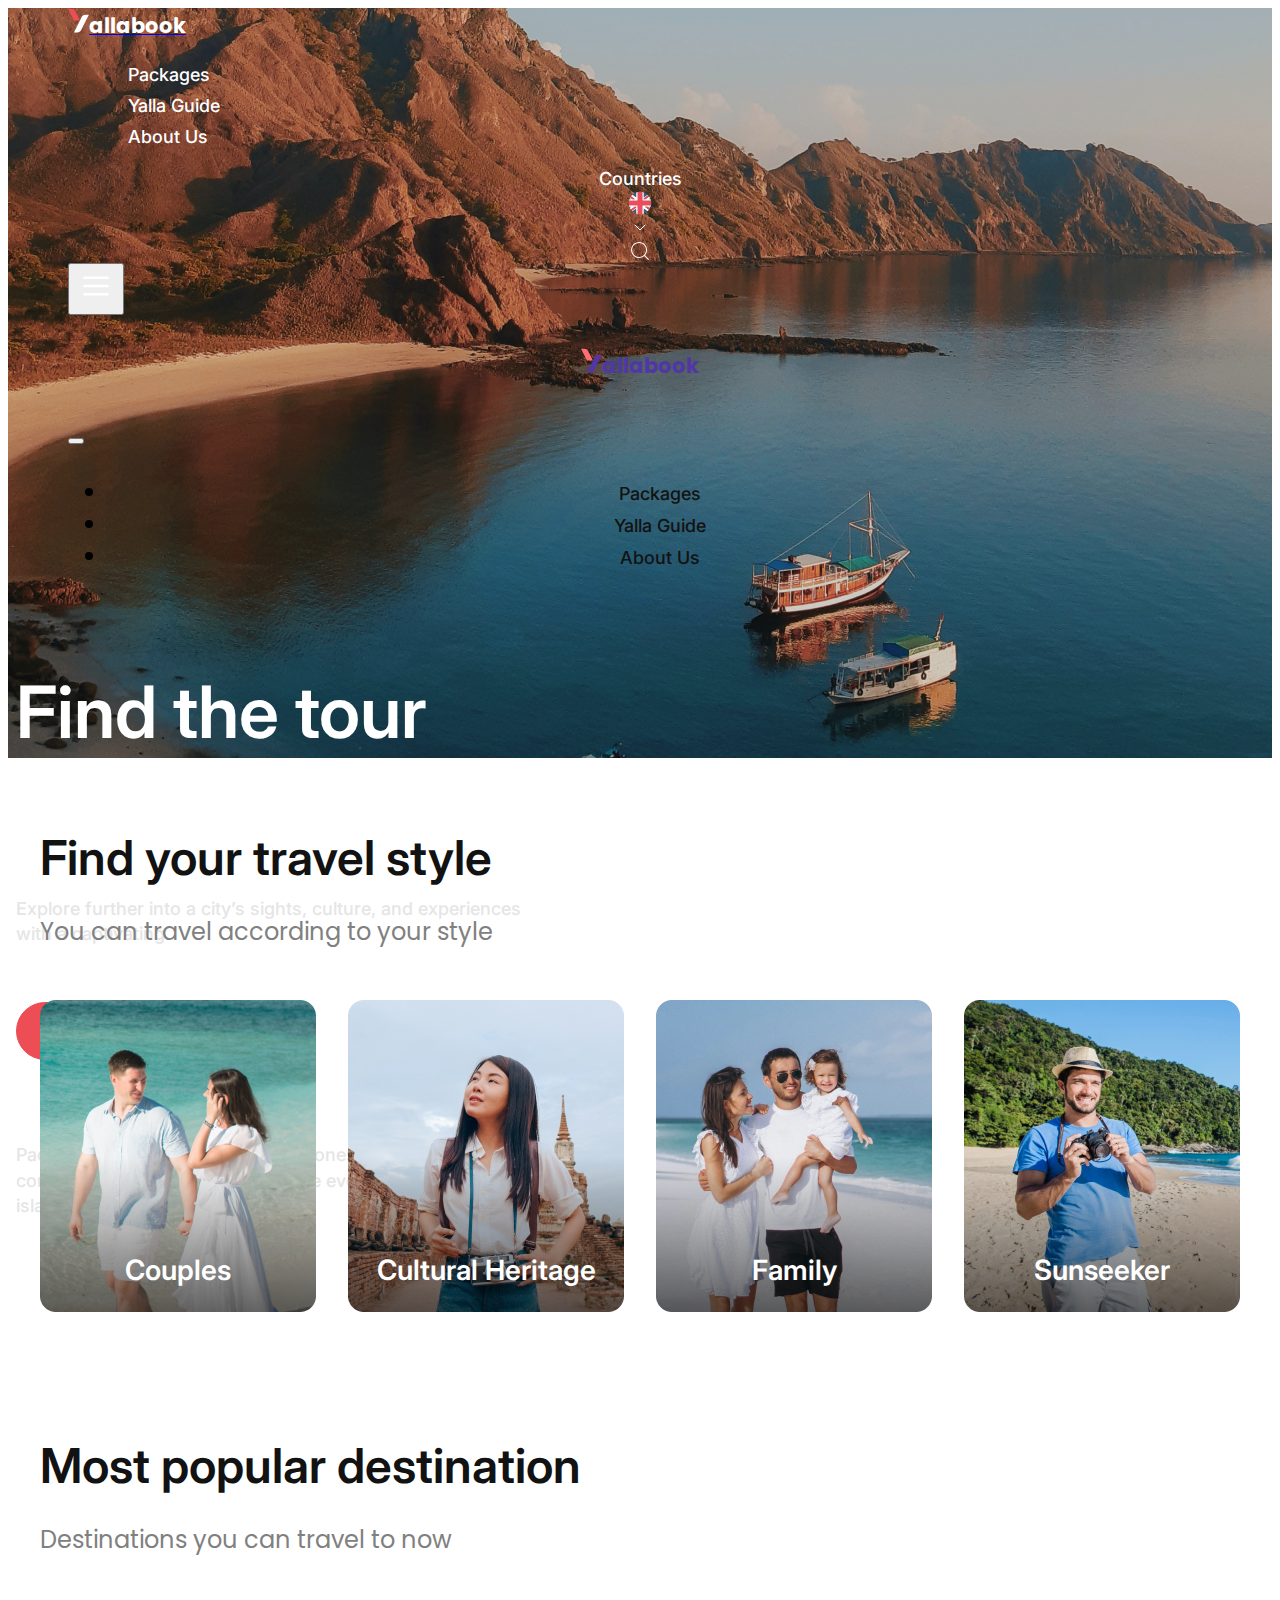
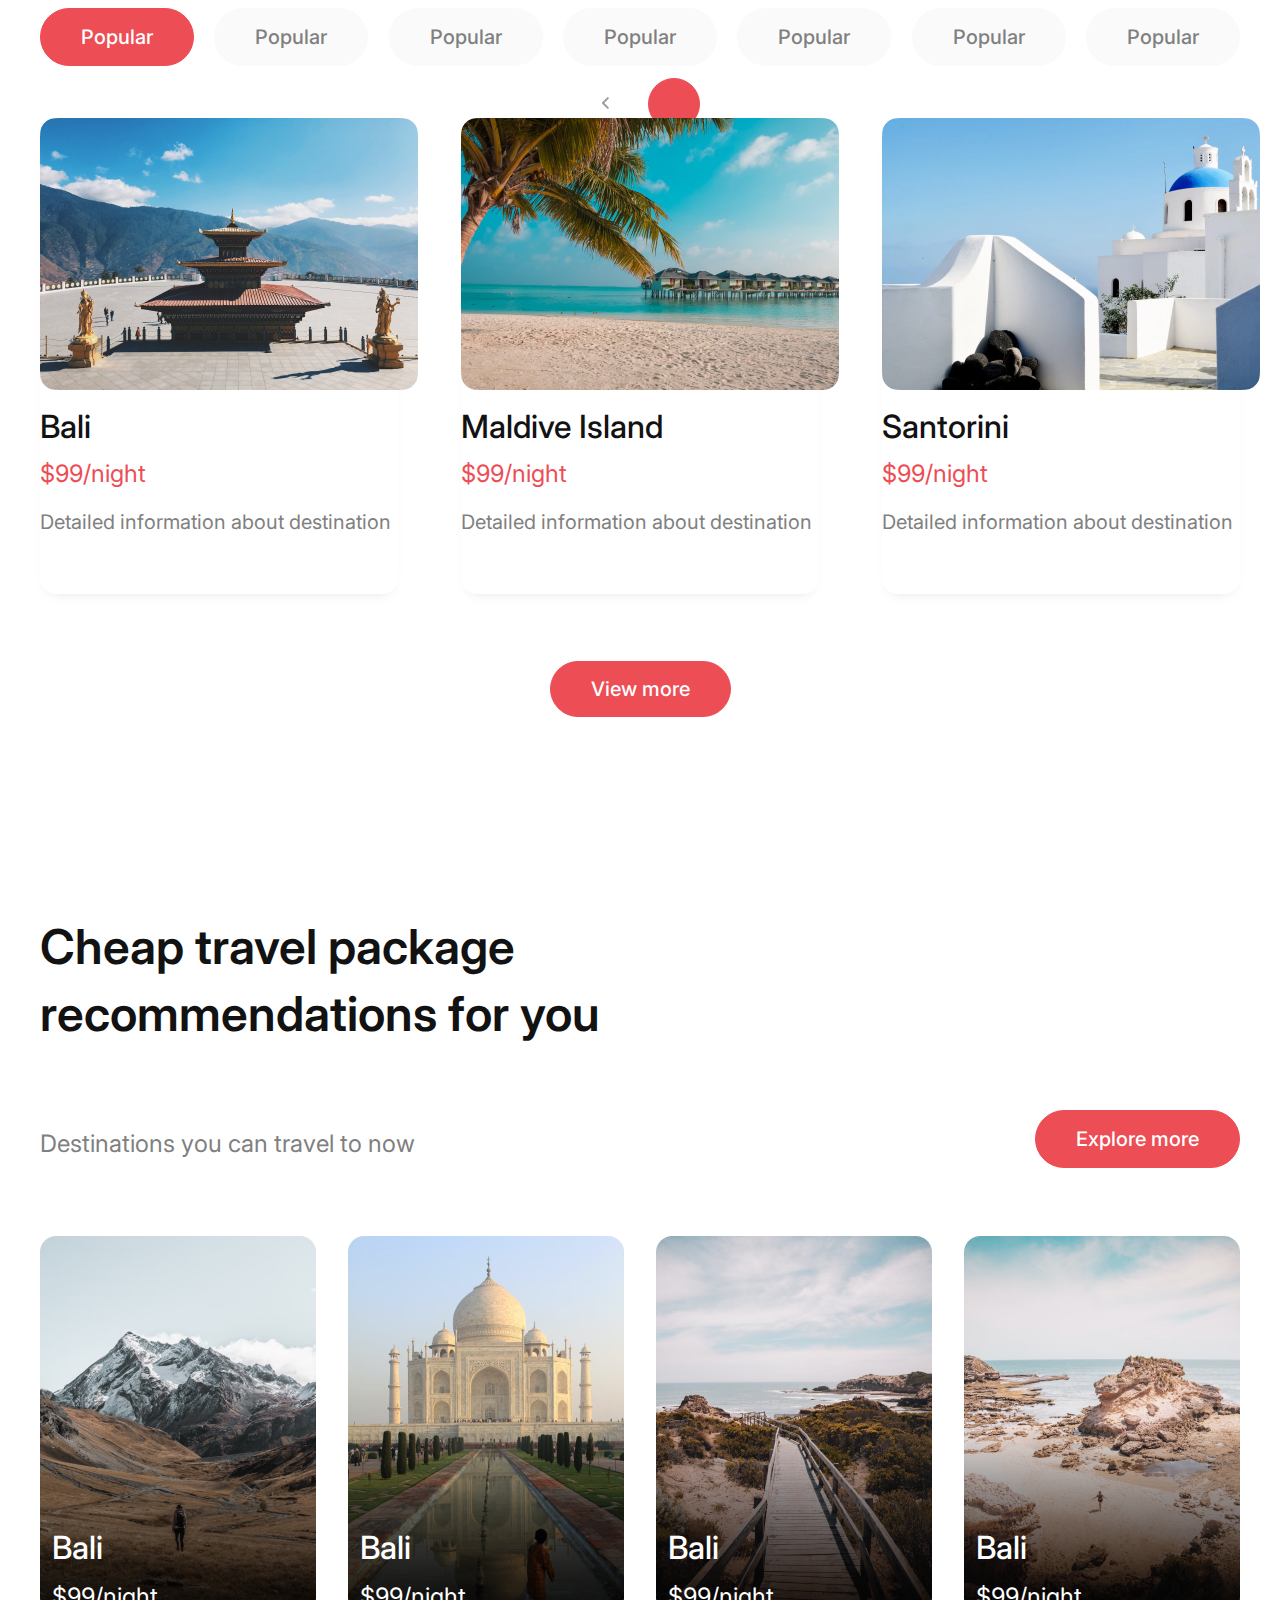
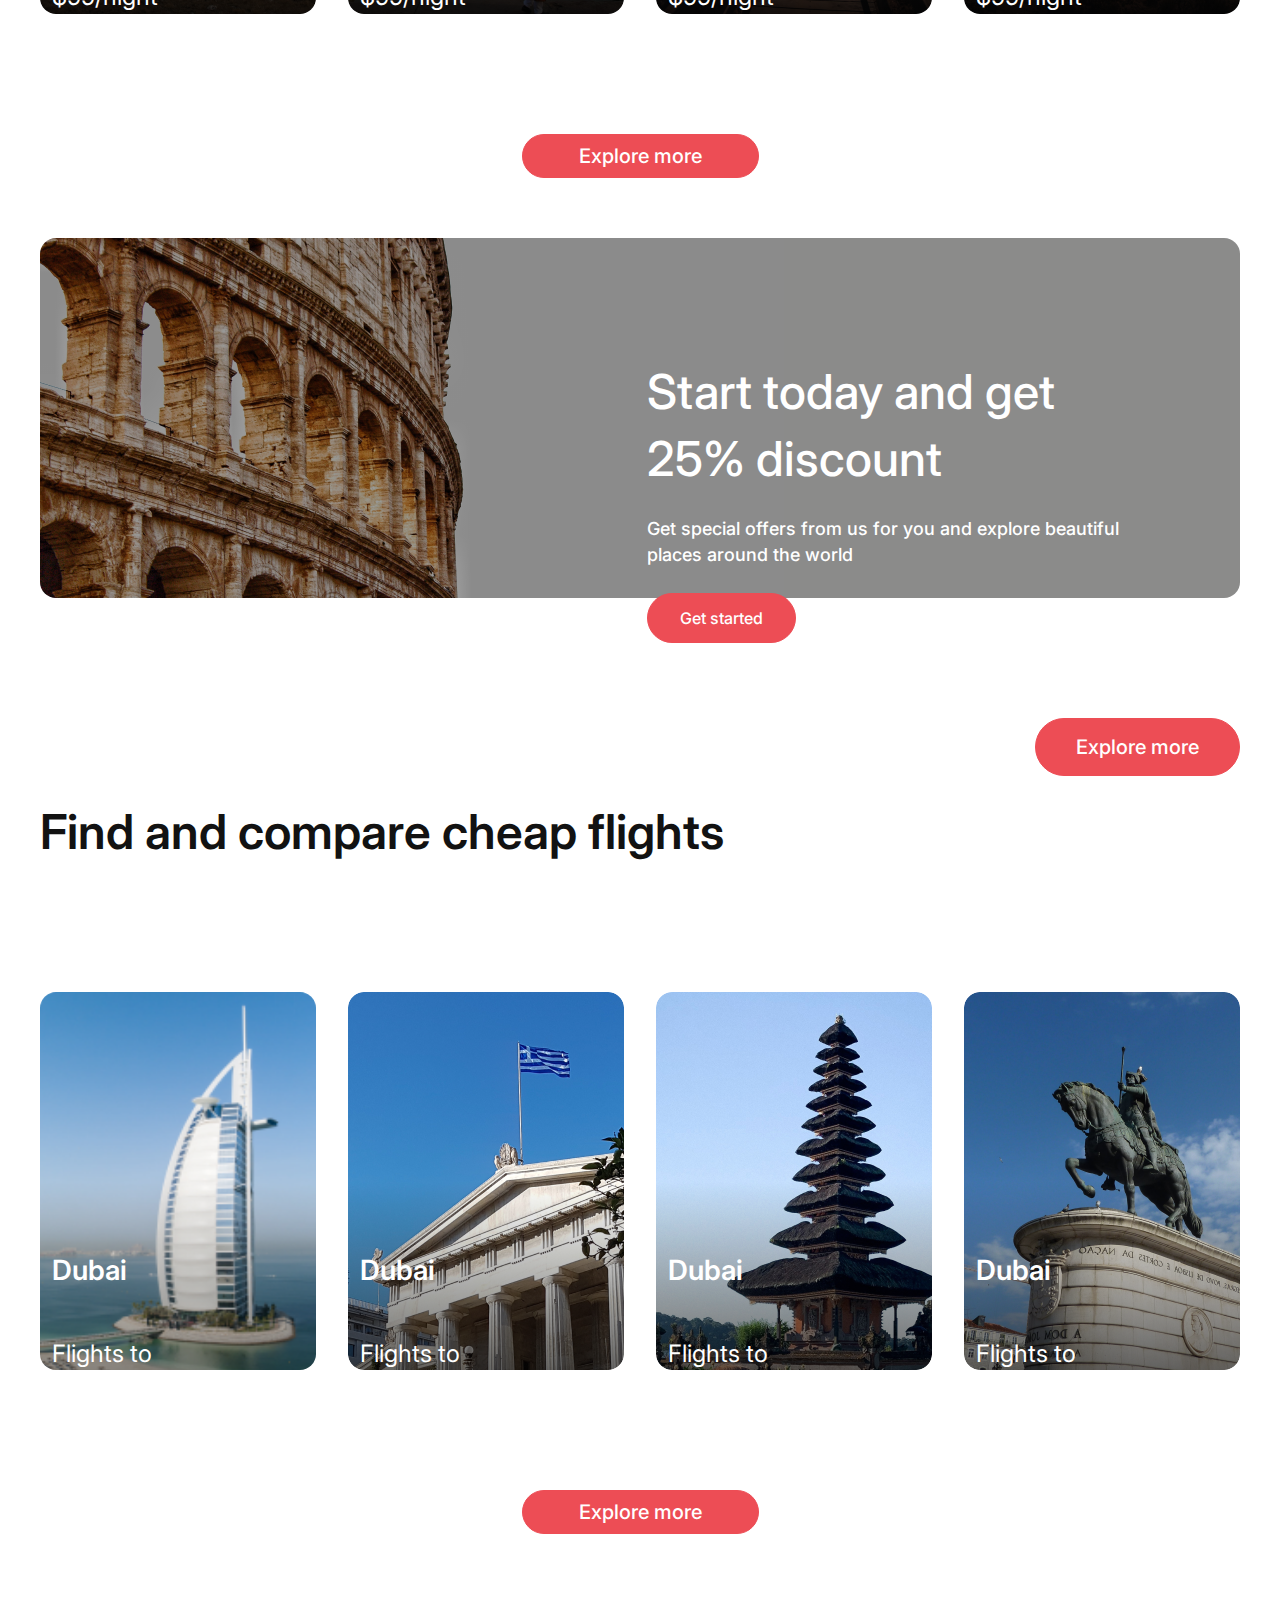
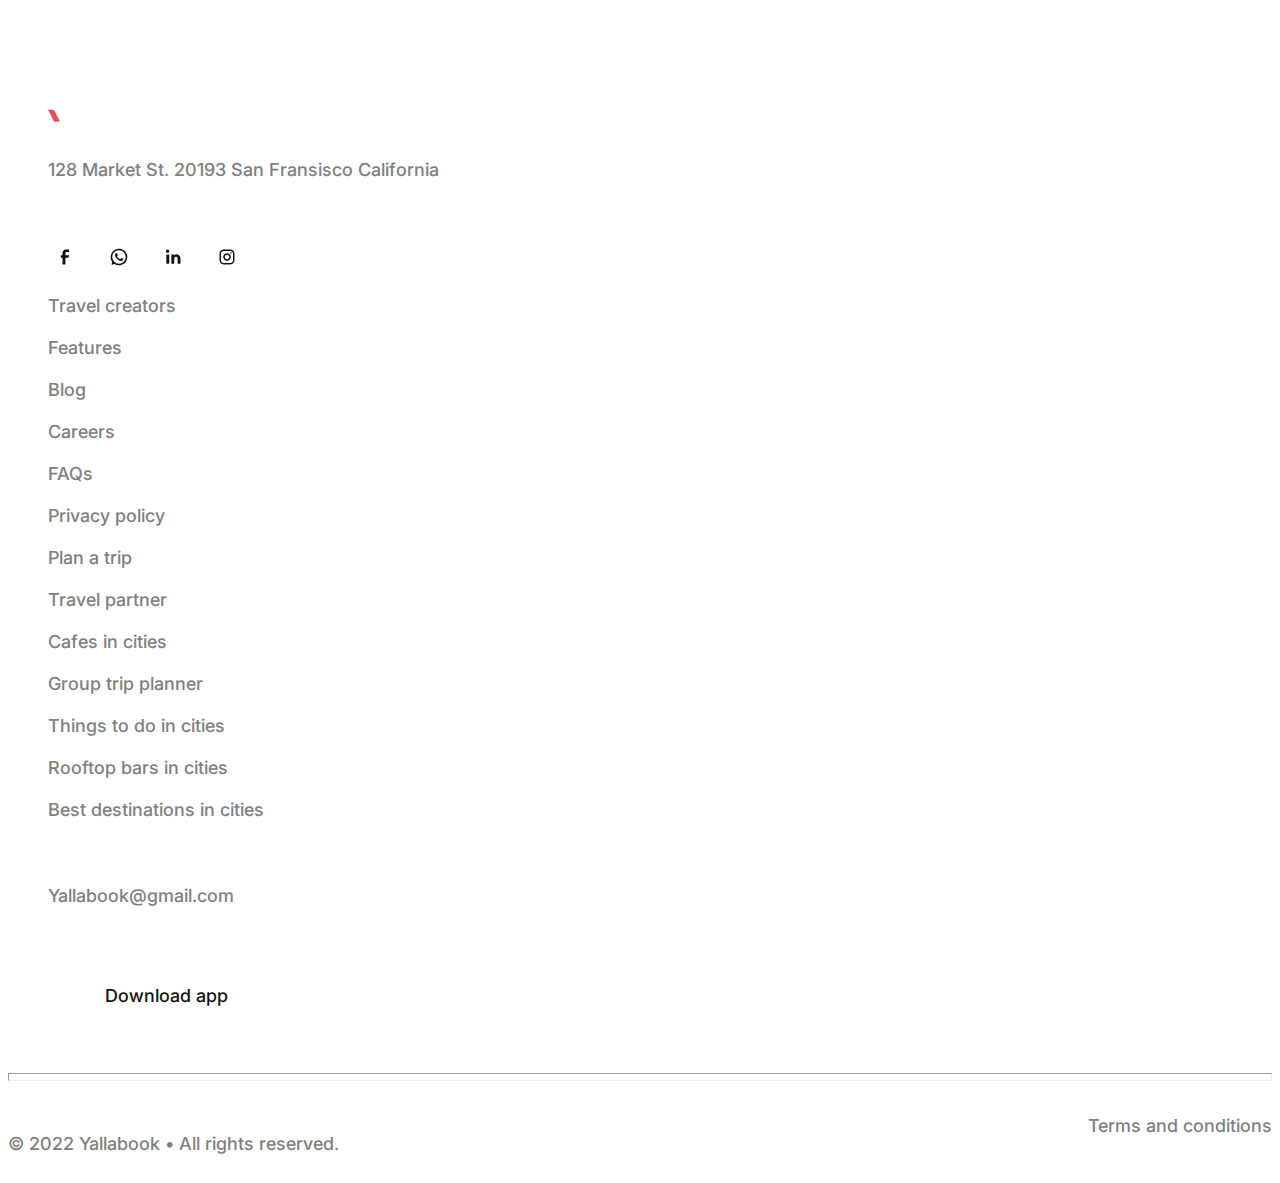
<file: packages.html>
<!DOCTYPE html>
<html lang="en">
<head>
    <meta charset="UTF-8">
    <meta name="viewport" content="width=device-width, initial-scale=1.0">
    <title>yallabook</title>
    <!-- <link rel="stylesheet" href="./css/style.css"> -->
    <link rel="stylesheet" href="./css/all.min.css">
    <link rel="stylesheet" href="./css/packages.css">
    <link href="https://cdn.jsdelivr.net/npm/bootstrap@5.3.2/dist/css/bootstrap.min.css" rel="stylesheet" integrity="sha384-T3c6CoIi6uLrA9TneNEoa7RxnatzjcDSCmG1MXxSR1GAsXEV/Dwwykc2MPK8M2HN" crossorigin="anonymous">
    <link rel="preconnect" href="https://fonts.googleapis.com">
    <link rel="preconnect" href="https://fonts.gstatic.com" crossorigin>
    <link href="https://fonts.googleapis.com/css2?family=Inter:wght@400;500;600&family=Poppins:wght@400;700&display=swap" rel="stylesheet">
</head>
<body>
    <main>
        <section>
            <div class="bg-packages">
                <div class="padding-nav">
                    <header>
                        <nav class="navbar bg-transparent">
                            <div class="container-fluid">
                                <a class="navbar-brand " href="./index.html"
                                ><span class="first-div"><img src="./img/Group 1000004515.svg" alt="logo">allabook</span></a>
                                <div class="mid-div d-lg-flex d-none mt-2">
                                <ul class="d-flex">
                                    <li><a href="./packages.html">packages</a></li>
                                    <li><a href="./yalla-guide.html">Yalla guide</a></li>
                                    <li><a href="./about-us.html">About us</a></li>
                                </ul>
                                </div>
                                <div class="last-div d-flex">
                                <a href="#" class="d-lg-flex d-none me-3">Countries</a>
                                <a href="#"><svg xmlns="http://www.w3.org/2000/svg" width="24" height="24" viewBox="0 0 64 64"><path fill="#2a5f9e" d="M22 60.3V46.5l-10.3 7.6c2.9 2.7 6.4 4.8 10.3 6.2m20 0c3.9-1.4 7.4-3.5 10.3-6.2L42 46.4v13.9M3.7 42c.3 1 .7 1.9 1.2 2.9L8.8 42H3.7m51.5 0l3.9 2.9c.4-.9.8-1.9 1.2-2.9h-5.1"/><path fill="#fff" d="M23.5 38H2.6c.3 1.4.7 2.7 1.1 4h5.1l-3.9 2.9c.8 1.7 1.7 3.2 2.8 4.7L18 42h4v2l-11.7 8.6l1.4 1.4L22 46.5v13.8c1.3.5 2.6.8 4 1.1V38h-2.5m37.9 0H38v23.4c1.4-.3 2.7-.7 4-1.1V46.5L52.3 54c1.4-1.3 2.6-2.7 3.8-4.2L45.4 42h6.8l6.1 4.5c.3-.5.6-1.1.8-1.6L55.2 42h5.1c.4-1.3.8-2.6 1.1-4"/><path fill="#ed4c5c" d="M7.7 49.6c.8 1.1 1.6 2.1 2.5 3.1L22 44.1v-2h-4L7.7 49.6M45.5 42l10.7 7.8c.4-.5.7-1 1.1-1.5c.1-.1.1-.2.2-.2c.3-.5.7-1.1 1-1.6L52.2 42h-6.7"/><path fill="#2a5f9e" d="M42 3.7v13.8l10.3-7.6C49.4 7.2 45.9 5.1 42 3.7m-20 0c-3.9 1.4-7.4 3.5-10.3 6.2L22 17.6V3.7M60.3 22c-.3-1-.7-1.9-1.2-2.9L55.2 22h5.1M8.8 22l-3.9-2.9c-.4 1-.8 1.9-1.2 2.9h5.1"/><path fill="#fff" d="M40.5 26h20.8c-.3-1.4-.7-2.7-1.1-4h-5.1l3.9-2.9c-.8-1.7-1.7-3.2-2.8-4.7L46 22h-4v-2l11.7-8.6l-1.4-1.4L42 17.5V3.7c-1.3-.5-2.6-.8-4-1.1V26h2.5M2.6 26H26V2.6c-1.4.3-2.7.7-4 1.1v13.8L11.7 10c-1.4 1.3-2.6 2.7-3.8 4.2L18.6 22h-6.8l-6.1-4.5c-.3.5-.6 1.1-.8 1.6L8.8 22H3.7c-.4 1.3-.8 2.6-1.1 4"/><g fill="#ed4c5c"><path d="M56.3 14.4c-.8-1.1-1.6-2.1-2.5-3.1L42 19.9v2h4l10.3-7.5M18.5 22L7.9 14.2c-.4.5-.7 1-1.1 1.5c-.1.1-.1.2-.2.2c-.3.5-.7 1.1-1 1.6l6.1 4.5h6.8"/><path d="M61.4 26H38V2.6c-1.9-.4-3.9-.6-6-.6s-4.1.2-6 .6V26H2.6c-.4 1.9-.6 3.9-.6 6s.2 4.1.6 6H26v23.4c1.9.4 3.9.6 6 .6s4.1-.2 6-.6V38h23.4c.4-1.9.6-3.9.6-6s-.2-4.1-.6-6"/></g></svg></a>
                                <a href="#" class="me-lg-5 me-0  mt-md-0 mt-lg-0"><svg xmlns="http://www.w3.org/2000/svg" width="24" height="24" viewBox="0 0 24 24"><g transform="rotate(180 12 12)"><path fill="none" stroke="currentColor" stroke-linecap="round" stroke-linejoin="round" d="m17 14l-5-5l-5 5"/></g></svg></a>
                                <a href="#"><svg xmlns="http://www.w3.org/2000/svg" width="24" height="24" viewBox="0 0 24 24"><path fill="currentColor" d="M20.031 20.79c.46.46 1.17-.25.71-.7l-3.75-3.76a7.904 7.904 0 0 0 2.04-5.31c0-4.39-3.57-7.96-7.96-7.96s-7.96 3.57-7.96 7.96c0 4.39 3.57 7.96 7.96 7.96c1.98 0 3.81-.73 5.21-1.94l3.75 3.75zM4.11 11.02c0-3.84 3.13-6.96 6.96-6.96c3.84 0 6.96 3.12 6.96 6.96s-3.12 6.96-6.96 6.96c-3.83 0-6.96-3.12-6.96-6.96z"/></svg></a>
                                <button
                                class="navbar-toggler shadow-none border-0 d-lg-none d-flex "
                                type="button"
                                data-bs-toggle="offcanvas"
                                data-bs-target="#offcanvasNavbar"
                                aria-controls="offcanvasNavbar"
                                aria-label="Toggle navigation"
                                >
                                <span ><svg xmlns="http://www.w3.org/2000/svg" width="40" height="40" viewBox="0 0 24 24"><path fill="white" fill-rule="evenodd" d="M19.75 12a.75.75 0 0 0-.75-.75H5a.75.75 0 0 0 0 1.5h14a.75.75 0 0 0 .75-.75Zm0-5a.75.75 0 0 0-.75-.75H5a.75.75 0 0 0 0 1.5h14a.75.75 0 0 0 .75-.75Zm0 10a.75.75 0 0 0-.75-.75H5a.75.75 0 0 0 0 1.5h14a.75.75 0 0 0 .75-.75Z" clip-rule="evenodd"/></svg></span>
                                </button>
                                <div
                                class="sidebar offcanvas offcanvas-start"
                                tabindex="-1"
                                id="offcanvasNavbar"
                                aria-labelledby="offcanvasNavbarLabel"
                                >
                                <div class="offcanvas-header text-black border-bottom">
                                    <h5 class="offcanvas-title" id="offcanvasNavbarLabel"><a href="./index.html"><span class="m"><img src="./img/y.svg" alt="logo">allabook</span></a></h5>
                                    <button
                                    type="button"
                                    class="btn-close btn-close-black shadow-none"
                                    data-bs-dismiss="offcanvas"
                                    aria-label="Close"
                                ></button>
                                </div>
                                <div class="menu-list offcanvas-body">
                                    <ul class="navbar-nav justify-content-end flex-grow-1 pe-3">
                                        <li class="nav-item">
                                        <a class="nav-link" aria-current="page" href="./packages.html">packages</a>
                                        </li>
                                        <li class="nav-item">
                                        <a class="nav-link" href="./yalla-guide.html">Yalla guide</a>
                                        </li>
                                        <li class="nav-item">
                                        <a class="nav-link" href="./about-us.html">About us</a>
                                        </li>
                                    </ul>
                                </div>
                            </div>
                            </div>
                            </div>
                        </nav>
                    </header>
                </div>
                <div class="container d-flex justify-content-between">
                    <div class="text-packages">
                        <h1>Find the tour<br>
                            package you want</h1>
                        <p>Explore further into a city’s sights, culture, and experiences<br> with a captivating</p>
                        <button>Explore more</button>
                        <div>
                            <p>Padar Island, located in eastern Indonesia. Exotic, that's the<br> comment of many people who have ever set foot on the<br> island.</p>
                        </div>
                    </div>
                    <div class="btnn">

                            <button id="prev"><img src="./img/Component 6.svg"/></button>
                            <button id="next"></button>
                    </div>
                </div>

            </div>
        </section>
        <section class="width">
            <section>
                <div class="container">
                    <div class="text-travel-style text-center">
                        <h5>Find your travel style</h5>
                        <p>You can travel according to your style</p>
                        
                    </div>
                    <div class="row rel-row">
                        <div class="col-lg-3 col-12 rel mb-lg-0 mb-3" >
                        <a href="#">
                            <div class="text-rel">
                                <p>Couples</p>
                            </div>
                        </a>

                    </div>
                    <div class="col-lg-3 col-12 rel-one" >
                        <a href="#">
                            <div class="text-rel">
                                <p>Cultural Heritage</p>
                            </div>
                        </a>

                    </div>
                    <div class="col-lg-3 col-12 rel-tow" >
                        <a href="#">
                            <div class="text-rel">
                                <p>Family</p>
                            </div>
                        </a>

                    </div>
                    <div class="col-lg-3 col-12 rel-three" >
                    <a href="#">
                        <div class="text-rel">
                            <p>Sunseeker</p>
                        </div>
                    </a>

                    </div>

                </div>
    
                </div>
            </section>
            <!--******************************************pop******************************************-->
            <section>
                <div class="container">
                    <div class="text-travel-style text-center">
                        <h5>Most popular destination</h5>
                        <p>Destinations you can travel to now</p>
                    </div>
                    <div class="btn-pop">
                        <button type="button" class="btn-red">Popular</button>
                        <button type="button">Popular</button>
                        <button type="button" class="d-md-flex d-none">Popular</button>
                        <button type="button" class="d-md-flex d-none">Popular</button>
                        <button type="button" class="d-lg-flex d-none">Popular</button>
                        <button type="button" class="d-xl-flex d-none">Popular</button>
                        <button type="button" class="d-xl-flex d-none">Popular</button>

                    </div>
                    <div class="row pop-card-row">
                        <div class="col-lg-4 col-12 pop-col">
                            <div class="card border-0">
                                <img src="./img/Rectangle 161124047.png" class="card-img-top" alt="...">
                                <div class="card-body text-card-pop">
                                  <h5 class="card-title">Bali</h5>
                                  <span>$99/night</span>
                                  <p>Detailed information about
                                    destination</p>
                              
                                </div>
                              </div>

                        </div>
                        <div class="col-lg-4 col-12 pop-col my-md-0 my-5 ">
                            <div class="card  border-0 ">
                                <img src="./img/Rectangle2.png" class="card-img-top" alt="...">
                                <div class="card-body text-card-pop">
                                  <h5 class="card-title">Maldive Island</h5>
                                  <span>$99/night</span>
                                  <p>Detailed information about
                                    destination</p>
                              
                                </div>
                              </div>

                        </div>
                        <div class="col-lg-4 col-12 pop-col ">
                            <div class="card border-0">
                                <img src="./img/rectangle3.png" class="card-img-top" alt="...">
                                <div class="card-body text-card-pop">
                                  <h5 class="card-title">Santorini</h5>
                                  <span>$99/night</span>
                                  <p>Detailed information about
                                    destination</p>
                              
                                </div>
                              </div>

                        </div>

                    </div>
                   

                </div>
                <div class="pop-btn-last">
                    <button>View more</button>
                </div>
            </section>
            <!--*************************************************cheap****************************************************-->
            <section>
                <div class="container">
                   <div class="text-cheap">
                    <div>
                        <h5>Cheap travel package<br> recommendations for you</h5>
                        <p>Destinations you can travel to now</p>

                    </div>
                    <div class="cheap-btn d-lg-flex d-none">
                        <button>
                            Explore more
                        </button>
                    </div>
                   </div>
                   <div class="row cheap-row">
                    <div class="col-lg-3 col-12 cheap-rel mb-lg-0 mb-3">
                        <a href="#">
                            <div class="text-cheap-rel">
                                <span>$99/night</span>
                                <h5>Bali</h5>
                            </div>
                        </a>

                    </div>

                    <div class="col-lg-3 col-12 cheap-rel-one">
                        <a href="#">
                            <div class="text-cheap-rel">
                                <span>$99/night</span>
                                <h5>Bali</h5>
                            </div>
                        </a>

                    </div>

                    <div class="col-lg-3 col-12 cheap-rel-tow">
                        <a href="#">
                            <div class="text-cheap-rel">
                                <span>$99/night</span>
                                <h5>Bali</h5>
                            </div>
                        </a>

                    </div>

                    <div class="col-lg-3 col-12 cheap-rel-three">
                        <a href="#">
                            <div class="text-cheap-rel">
                                <span>$99/night</span>
                                <h5>Bali</h5>
                            </div>
                        </a>

                    </div>




                   </div>
                   <div class="cheap-btn-last d-lg-none d-flex">
                    <button>
                        Explore more
                    </button>
                </div>

                </div>
            </section>
            
  <!--/******************************************discount*********************************************************/-->
            <section>
                <div class="container px-lg-0">
                    <div class="dis">
                        <div class="text-div">
                            <h5>Start today and get<br> 25% discount</h5>
                            <p>Get special offers from us for you and explore beautiful<br> places around the world</p>
                            <button>Get started</button>

                        </div>

                    </div>

                </div>
            </section>
             <!--/******************************************compare*********************************************************/-->
            <section>
                <div class="container">
                    <div class="text-compare">
                        <div>
                            <h5>Find and compare cheap flights</h5>
                        </div>
                        <div class="d-lg-flex d-none">
                           <div class="btn-compare">
                            <button>
                                Explore more
                            </button>
                           </div>
                        </div>

                    </div>
                    <div class="row compare-row">
                        <div class="col-lg-3 col-12 compare-rel mb-lg-0 mb-3">
                            <a href="#">
                            <div class="text-compare-rel">
                                
                                    <span>Flights to</span>
                                    <h5>Dubai</h5>
                            </div>
                            </a>

                        </div>
                        <div class="col-lg-3 col-12 compare-rel-one">
                            <a href="#">
                                <div class="text-compare-rel">
                                    
                                        <span>Flights to</span>
                                        <h5>Dubai</h5>
                                </div>
                                </a>

                        </div>
                        <div class="col-lg-3 col-12 compare-rel-tow">
                            <a href="#">
                                <div class="text-compare-rel">
                                    
                                        <span>Flights to</span>
                                        <h5>Dubai</h5>
                                </div>
                                </a>

                        </div>
                        <div class="col-lg-3 col-12 compare-rel-three">
                            <a href="#">
                                <div class="text-compare-rel">
                                    
                                        <span>Flights to</span>
                                        <h5>Dubai</h5>
                                </div>
                                </a>

                        </div>

                    </div>
                    <div class="cheap-btn-last d-lg-none d-flex">
                        <button>
                            Explore more
                        </button>
                    </div>
                    

                </div>
            </section>
        </section>
         <!--************************************************footer****************************************************-->
         <footer class="bg-black">
            <div class="container">
                <div class="row footer">
                    <div class="col-lg-4 col-md col-12">
                        <ul>
                            <li><a href="#" ><span class="yalafooter"><img src="./img/Group 1000004515.png" alt="logo">allabook</span></a></li>
                            <li class="mb-4"><a href="#" >128 Market St. 20193
                                San Fransisco California</a></li>
                            <li><a href="#" ><span>Social Media</span></a></li>
                            <li class=" list-icon">
                                <div class="icon iicon">
                                <a href="#" ><svg xmlns="http://www.w3.org/2000/svg" width="20" height="20" viewBox="0 0 20 20" fill="none">
                                    <path d="M13.7507 5H11.2507C10.7904 5 10.4173 5.3731 10.4173 5.83333V8.33333H13.7507C13.8454 8.33123 13.9353 8.37533 13.9917 8.45156C14.048 8.5278 14.0638 8.62667 14.034 8.71667L13.4173 10.55C13.3605 10.7183 13.2032 10.832 13.0257 10.8333H10.4173V17.0833C10.4173 17.3135 10.2308 17.5 10.0007 17.5H7.91732C7.6872 17.5 7.50065 17.3135 7.50065 17.0833V10.8333H6.25065C6.02053 10.8333 5.83398 10.6468 5.83398 10.4167V8.75C5.83398 8.51988 6.02053 8.33333 6.25065 8.33333H7.50065V5.83333C7.50065 3.99238 8.99304 2.5 10.834 2.5H13.7507C13.9808 2.5 14.1673 2.68655 14.1673 2.91667V4.58333C14.1673 4.81345 13.9808 5 13.7507 5Z" fill="#121212"/>
                                  </svg></a>
                                </div>
                                <div class="icon">
                                <a href="#" ><svg xmlns="http://www.w3.org/2000/svg" width="20" height="20" viewBox="0 0 20 20" fill="none">
                                    <path fill-rule="evenodd" clip-rule="evenodd" d="M9.99972 1.66699C6.86984 1.66797 4.00442 3.42264 2.58084 6.21004C1.15727 8.99744 1.41561 12.3475 3.24972 14.8837L2.49972 17.167C2.44816 17.3161 2.48709 17.4815 2.59972 17.592C2.67921 17.6718 2.78711 17.7167 2.89972 17.717H3.02472L5.39972 16.9503C8.37306 18.9174 12.2684 18.7752 15.0904 16.5965C17.9123 14.4178 19.0358 10.6853 17.8852 7.31088C16.7346 3.9365 13.5649 1.66783 9.99972 1.66699ZM16.6661 10.0007C16.6661 13.6826 13.6813 16.6673 9.99943 16.6673C6.31753 16.6673 3.33276 13.6826 3.33276 10.0007C3.33276 6.31878 6.31753 3.33401 9.99943 3.33401C11.7675 3.33401 13.4632 4.03639 14.7135 5.28664C15.9637 6.53688 16.6661 8.23257 16.6661 10.0007ZM12.7333 13.9006C13.3193 13.7982 13.8261 13.4327 14.1083 12.909C14.2515 12.6023 14.298 12.2593 14.2416 11.9256C14.2012 11.8584 14.0957 11.8074 13.9513 11.7376C13.9169 11.721 13.8801 11.7032 13.8416 11.684C13.6416 11.584 12.6333 11.084 12.4416 11.0256C12.2606 10.9385 12.0431 10.9991 11.9333 11.1673C11.7702 11.4242 11.5892 11.6692 11.3916 11.9006C11.2568 12.0264 11.0598 12.0593 10.8916 11.984C10.277 11.7492 9.7117 11.4016 9.22492 10.959C8.77765 10.5446 8.39307 10.0674 8.08326 9.54229C7.99268 9.39567 8.02881 9.20416 8.16659 9.10063C8.22212 9.03121 8.28023 8.97207 8.33805 8.91322C8.38434 8.8661 8.43046 8.81917 8.47492 8.76729C8.56474 8.67001 8.64048 8.56061 8.69992 8.44229C8.76673 8.32325 8.76673 8.17801 8.69992 8.05896C8.64992 7.95896 8.21659 6.89229 8.07492 6.54229C7.93326 6.19229 7.83326 6.19229 7.62492 6.19229H7.39159C7.12705 6.18123 6.86809 6.27053 6.66659 6.44229C6.17638 6.87787 5.89711 7.50319 5.89992 8.15896C5.96557 8.93063 6.25521 9.66632 6.73326 10.2756C7.59423 11.6098 8.80487 12.6821 10.2333 13.3756C11.8999 14.0423 12.3666 13.984 12.7333 13.9006Z" fill="#121212"/>
                                  </svg></a>
                                </div>
                                <div class="icon">
                                    <a><svg xmlns="http://www.w3.org/2000/svg" width="20" height="20" viewBox="0 0 20 20" fill="none">
                                        <path fill-rule="evenodd" clip-rule="evenodd" d="M2.91602 4.16667C2.91602 3.24619 3.66221 2.5 4.58268 2.5C5.02471 2.5 5.44863 2.67559 5.76119 2.98816C6.07375 3.30072 6.24935 3.72464 6.24935 4.16667C6.24935 5.08714 5.50316 5.83333 4.58268 5.83333C3.66221 5.83333 2.91602 5.08714 2.91602 4.16667ZM17.4989 11.1754C17.5277 9.3711 16.2968 7.79004 14.5406 7.37535C13.3637 7.12194 12.137 7.45424 11.2489 8.26702V7.91702C11.2489 7.6869 11.0624 7.50035 10.8323 7.50035H8.74894C8.51882 7.50035 8.33228 7.6869 8.33228 7.91702V16.2504C8.33228 16.4805 8.51882 16.667 8.74894 16.667H10.8323C11.0624 16.667 11.2489 16.4805 11.2489 16.2504V11.5504C11.2284 10.7134 11.8117 9.98258 12.6323 9.81702C13.1209 9.73267 13.6217 9.87027 13.9987 10.1924C14.3756 10.5146 14.5895 10.9879 14.5823 11.4837V16.2504C14.5823 16.4805 14.7688 16.667 14.9989 16.667H17.0823C17.3124 16.667 17.4989 16.4805 17.4989 16.2504V11.1754ZM6.24894 7.91667V16.25C6.24894 16.4801 6.06239 16.6667 5.83228 16.6667H3.74894C3.51882 16.6667 3.33228 16.4801 3.33228 16.25V7.91667C3.33228 7.68655 3.51882 7.5 3.74894 7.5H5.83228C6.06239 7.5 6.24894 7.68655 6.24894 7.91667Z" fill="#121212"/>
                                      </svg></a>
                                </div>
                                <div class="icon">
                                <a><svg xmlns="http://www.w3.org/2000/svg" width="20" height="20" viewBox="0 0 20 20" fill="none">
                                    <path fill-rule="evenodd" clip-rule="evenodd" d="M13.3333 2.5H6.66667C4.36548 2.5 2.5 4.36548 2.5 6.66667V13.3333C2.5 15.6345 4.36548 17.5 6.66667 17.5H13.3333C15.6345 17.5 17.5 15.6345 17.5 13.3333V6.66667C17.5 4.36548 15.6345 2.5 13.3333 2.5ZM16.0421 13.333C16.0375 14.8268 14.8276 16.0367 13.3337 16.0413H6.66707C5.1732 16.0367 3.96332 14.8268 3.95874 13.333V6.66631C3.96332 5.17244 5.1732 3.96255 6.66707 3.95798H13.3337C14.8276 3.96255 16.0375 5.17244 16.0421 6.66631V13.333ZM13.9583 6.87467C14.4186 6.87467 14.7917 6.50158 14.7917 6.04134C14.7917 5.5811 14.4186 5.20801 13.9583 5.20801C13.4981 5.20801 13.125 5.5811 13.125 6.04134C13.125 6.50158 13.4981 6.87467 13.9583 6.87467ZM10 6.25C7.92893 6.25 6.25 7.92893 6.25 10C6.25 12.0711 7.92893 13.75 10 13.75C12.0711 13.75 13.75 12.0711 13.75 10C13.7522 9.00476 13.3578 8.04964 12.6541 7.3459C11.9504 6.64215 10.9952 6.24778 10 6.25ZM7.70874 9.99964C7.70874 11.2653 8.73475 12.2913 10.0004 12.2913C11.2661 12.2913 12.2921 11.2653 12.2921 9.99964C12.2921 8.73399 11.2661 7.70798 10.0004 7.70798C8.73475 7.70798 7.70874 8.73399 7.70874 9.99964Z" fill="#121212"/>
                                  </svg></a>
                                </div>
                            </li>
                        </ul>
                    </div>
                    <div class="col-lg-2 col-md col-12">
                        <ul>
                            <li><a href="#">Travel creators</a></li>
                            <li><a href="#">Features</a></li>
                            <li><a href="#">Blog</a></li>
                            <li><a href="#">Careers</a></li>
                            <li><a href="#">FAQs</a></li>
                            <li><a href="#">Privacy policy</a></li>
                        </ul>
                    </div>
                    <div class="col-lg-3 col-md col-12">
                        <ul>
                            <li><a href="#">Plan a trip</a></li>
                            <li><a href="#">Travel partner</a></li>
                            <li><a href="#">Cafes in cities</a></li>
                            <li><a href="#">Group trip planner</a></li>
                            <li><a href="#">Things to do in cities</a></li>
                            <li><a href="#">Rooftop bars in cities</a></li>
                            <li><a href="#">Best destinations in cities</a></li>
                        </ul>
                    </div>
                    <div class="col-lg-3 col-md col-12">
                        <ul>
                            <li><a href="#"><span>Contact Us</span></a></li>
                            <li><a href="http://Yallabook@gmail.com" target="_blank">Yallabook@gmail.com</a></li>
                            <li><a href="#"><span>Get the App</span></a></li>
                            <li class="download-btn"><a href="#"><button type="button">Download app</button></a></li>
                        </ul>
                    </div>
                    
                </div>
                <hr>
                <div class="crghite">
                    <p>© 2022 Yallabook • All rights reserved.</p>
                    <span>Terms and conditions</span>
                </div>
            </div>
        </footer>

    </main>

    <script src="./java/packages.js"></script>
    <script src="https://cdn.jsdelivr.net/npm/bootstrap@5.3.2/dist/js/bootstrap.bundle.min.js" integrity="sha384-C6RzsynM9kWDrMNeT87bh95OGNyZPhcTNXj1NW7RuBCsyN/o0jlpcV8Qyq46cDfL" crossorigin="anonymous"></script>
</body>
</html>
</file>
<file: css/about-us.css>
* {
  font-family: "Inter", sans-serif;
  font-family: "Poppins", sans-serif;
}
.sidebar {
  font-size: 24px;
  font-family: "Inter";
}
.nav-item .nav-link {
  font-family: "Inter";
  color: #121212;
}
.nav-link {
  text-transform: capitalize;
}
.m {
  color: var(--neutral-0-white, #5137a6);
  font-family: "Poppins";
  font-size: 20.936px;
  font-style: normal;
  font-weight: 700;
  line-height: normal;
}
/**************************************************************** Small devices (landscape phones, 576px and up)*/
/**************************************************************** Small devices (landscape phones, 576px and up)*/
/**************************************************************** Small devices (landscape phones, 576px and up)*/
/**************************************************************** Small devices (landscape phones, 576px and up)*/
/**************************************************************** Small devices (landscape phones, 576px and up)*/
@media (min-width: 375px) {
  .bg-about {
    background-image: url(../img/bg-about.png);
    height: auto;
    background-repeat: no-repeat;
    background-size: cover;
    background-position: center;
    margin-bottom: 120px;
  }
  /********************************************************nav***********************************/
  .padding-nav {
    padding: 0 !important;
  }
  .first-div {
    color: var(--neutral-0-white, #fff);
    font-family: "Poppins";
    font-size: 20.936px;
    font-style: normal;
    font-weight: 700;
    line-height: normal;
  }
  .mid-div ul li {
    list-style: none;
    margin: 0px 20px;
    padding-top: 5px;
  }
  .mid-div ul li a {
    text-decoration: none;
    color: var(--neutral-0-white, #fff);
    font-family: "Inter";
    font-size: 18px;
    font-style: normal;
    font-weight: 500;
    line-height: 140%;
    text-transform: capitalize;
  }

  .mid-div {
    align-items: normal;
  }
  .last-div a {
    color: var(--neutral-0-white, #fff);
    text-decoration: none;
    font-family: "Inter";
    font-size: 18px;
    font-style: normal;
    font-weight: 500;
    line-height: 140%;
    display: flex;
    justify-content: center;
    align-items: center;
  }
  /*************************************************main-text*********************************************************/
  .main-text {
    margin-top: 101px;
  }
  .main-text h1 {
    color: var(--neutral-0-white, #fff);
    text-align: center;
    font-family: "Inter";
    font-size: 32px;
    font-style: normal;
    font-weight: 600;
    line-height: 140%;
    margin-bottom: 24px;
  }
  .main-text p {
    color: var(--neutral-100, #e5e5e6);
    text-align: center;
    font-family: "Inter";
    font-size: 15px;
    font-style: normal;
    font-weight: 400;
    line-height: 140%;
    padding: 0px 20px 171px 20px;
  }
  /**************************************************our*************************************************************/
  .width {
    width: auto;
    margin: 0 auto;
  }
  .text-our h5 {
    color: var(--text-main-text, #121212);
    font-family: "Inter";
    font-size: 32px;
    font-style: normal;
    font-weight: 500;
    line-height: 140%;
    margin-bottom: 24px;
  }
  .text-our p {
    color: var(--text-secondary-text, #808080);
    text-align: center;
    font-family: "Inter";
    font-size: 15px;
    font-style: normal;
    font-weight: 400;
    line-height: 140%;
    padding: 0 15px;
    margin-bottom: 64px;
  }
  .bg-our-row {
    display: flex;
    justify-content: center;
    margin-bottom: 60px;
  }
  .bg-our {
    width: 334px;
    height: 232px;
    flex-shrink: 0;
    border-radius: 16px;
    background: url(../img/bg-our.png), lightgray 50% / cover no-repeat;
    background-size: contain;
  }
  .bg-our-one {
    width: 334px;
    height: 232px;
    flex-shrink: 0;
    border-radius: 16px;
    background: url(../img/bg-our-one.png), lightgray 50% / cover no-repeat;
    background-size: contain;
  }
  /**************************************************values*************************************************************/
  .text-values h5 {
    color: var(--text-main-text, #121212);
    font-family: "Inter";
    font-size: 32px;
    font-style: normal;
    font-weight: 500;
    line-height: 140%;
    margin-bottom: 24px;
  }
  .text-values p {
    color: var(--text-secondary-text, #808080);
    text-align: center;
    font-family: "Inter";
    font-size: 15px;
    font-style: normal;
    font-weight: 400;
    line-height: 140%;
    padding: 0 15px;
    margin-bottom: 56px;
  }
  .bg-values-row {
    display: flex;
    justify-content: center;
    margin-bottom: 76px;
  }
  .bg-values {
    width: 334px;
    height: 285px;
    flex-shrink: 0;
    border-radius: 16px;
    background: url(../img/valuespng.png), lightgray 50% / cover no-repeat;
  }
  .bg-values-one {
    width: 334px;
    height: 285px;
    flex-shrink: 0;
    border-radius: 16px;
    background: url(../img/values-res.png), lightgray 50% / cover no-repeat;
  }
  .bg-values-tow {
    width: 334px;
    height: 285px;
    flex-shrink: 0;
    border-radius: 16px;
    background: url(../img/values-tow.png) lightgray 50% / cover no-repeat;
  }
  /**************************************************team*************************************************************/
  .text-team h5 {
    color: var(--text-main-text, #121212);
    font-family: "Inter";
    font-size: 32px;
    font-style: normal;
    font-weight: 600;
    line-height: 140%;
    margin-bottom: 24px;
  }
  .text-team p {
    color: var(--text-secondary-text, #808080);
    text-align: center;
    font-family: "Inter";
    font-size: 15px;
    font-style: normal;
    font-weight: 400;
    line-height: 140%;
    padding: 0 15px;
    margin-bottom: 56px;
  }
  .bg-team-row {
    display: flex;
    justify-content: space-evenly;
  }
  .bg-team {
    width: 160px;
    height: 207px;
    flex-shrink: 0;
    border-radius: 16px;
    background: url(../img/team.png),
      lightgray -44px 17.928px / 139.716% 162.055% no-repeat;
    background-size: contain;
  }
  .bg-team a {
    text-decoration: none;
  }
  .bg-team-one {
    width: 160px;
    height: 207px;
    flex-shrink: 0;
    border-radius: 16px;
    background: url(../img/team-one.png),
      lightgray -44px 17.928px / 139.716% 162.055% no-repeat;
    background-size: contain;
  }
  .bg-team-one a {
    text-decoration: none;
  }
  .bg-team-tow {
    width: 160px;
    height: 207px;
    flex-shrink: 0;
    border-radius: 16px;
    background: url(../img/team-tow.png),
      lightgray -44px 17.928px / 139.716% 162.055% no-repeat;
    background-size: contain;
  }
  .bg-team-tow a {
    text-decoration: none;
  }
  .bg-team-three {
    width: 160px;
    height: 207px;
    flex-shrink: 0;
    border-radius: 16px;
    background: url(../img/team-three.png),
      lightgray -44px 17.928px / 139.716% 162.055% no-repeat;
    background-size: contain;
  }
  .bg-team-three a {
    text-decoration: none;
  }
  .ma-b {
    margin-bottom: 16px;
  }
  .text-bg-team {
    display: flex;
    height: 100%;
    flex-flow: column-reverse;
    margin-left: 0px;
    padding-bottom: 13px;
  }
  .text-bg-team p {
    color: var(--neutral-0-white, #fff);
    font-family: "Inter";
    font-size: 14px;
    font-style: normal;
    font-weight: 500;
    line-height: 140%;
    margin-bottom: 7px;
  }
  .text-bg-team span {
    color: var(--neutral-0-white, #fff);
    font-family: "Inter";
    font-size: 12px;
    font-style: normal;
    font-weight: 400;
    line-height: 140%;
  }
  .mb-row-tow {
    margin-bottom: 60px;
  }
  /**************************************************Partners*************************************************************/
  .text-partners h5 {
    color: var(--text-main-text, #121212);
    font-family: "Inter";
    font-size: 32px;
    font-style: normal;
    font-weight: 600;
    line-height: 140%; /* 67.2px */
    margin-bottom: 24px;
  }
  .text-partners p {
    color: var(--text-secondary-text, #808080);
    font-family: "Inter";
    font-size: 16px;
    font-style: normal;
    font-weight: 400;
    line-height: 140%;
    margin-bottom: 58px;
  }
  .img-partners {
    display: flex;
    justify-content: space-between;
    align-items: center;
  }
  .img-partners svg {
    width: 100px;
    height: 65px;
  }
  .margin-partner {
    margin-bottom: 67px;
  }
  /*******************************************************footer************************************************/
  .footer {
    padding-top: 39px;
    margin-top: 60px;
    text-align: center;
  }
  .footer ul li a {
    text-decoration: none;
    color: var(--text-secondary-text, #ccc);
    font-family: "Inter";
    font-size: 14px;
    font-style: normal;
    font-weight: 500;
    line-height: 140%;
  }
  .footer ul li a button {
    height: 52px;
    padding: 8px 56px;
    justify-content: center;
    align-items: center;
    gap: 10px;
    border-radius: 26px;
    background: var(--neutral-0-white, #fff);
    color: var(--text-main-text, #121212);
    font-family: "Inter";
    font-size: 18px;
    font-style: normal;
    font-weight: 500;
    line-height: 140%;
    border: 1px solid #fff;
  }
  .footer ul li {
    list-style: none;
    margin: 16px 0;
  }
  .footer ul li span {
    color: var(--neutral-0-white, #fff);
    font-family: "Inter";
    font-size: 20px;
    font-style: normal;
    font-weight: 500;
    line-height: 140%;
  }
  .yalafooter {
    color: var(--neutral-0-white, #fff);
    font-family: "Poppins";
    font-size: 24.988px;
    font-style: normal;
    font-weight: 700;
    line-height: normal;
  }
  .icon {
    width: 34px;
    height: 34px;
    background-color: #fff;
    border-radius: 100%;
    display: flex;
    align-items: center;
    justify-content: center;
    margin: 0 10px;
  }
  .iicon {
    margin-left: 0;
  }
  .iicon i {
    width: 20px;
    height: 20px;
  }

  .list-icon {
    display: flex;
    justify-content: center;
  }
  hr {
    margin-top: 52px;
    margin-bottom: 32px;
    color: #808080;
  }
  .crghite {
    display: flex;
    text-align: center;
    flex-flow: column-reverse;
  }
  .crghite p {
    color: var(--text-secondary-text, #808080);
    font-family: "Inter";
    font-size: 14px;
    font-style: normal;
    font-weight: 500;
    line-height: 140%;
  }
  .crghite span {
    color: var(--text-secondary-text, #808080);
    font-family: "Inter";
    font-size: 14px;
    font-style: normal;
    font-weight: 500;
    line-height: 140%;
    margin-bottom: 33px;
  }
}
/**************************************************************** Small devices (landscape phones, 576px and up)*/
/**************************************************************** Small devices (landscape phones, 576px and up)*/
/**************************************************************** Small devices (landscape phones, 576px and up)*/
/**************************************************************** Small devices (landscape phones, 576px and up)*/
/**************************************************************** Small devices (landscape phones, 576px and up)*/
@media (max-width: 375px) {
  .bg-about {
    background-image: url(../img/bg-about.png);
    height: auto;
    background-repeat: no-repeat;
    background-size: cover;
    background-position: center;
    margin-bottom: 120px;
  }
  /********************************************************nav***********************************/
  .padding-nav {
    padding: 0 !important;
  }
  .first-div {
    color: var(--neutral-0-white, #fff);
    font-family: "Poppins";
    font-size: 20.936px;
    font-style: normal;
    font-weight: 700;
    line-height: normal;
  }
  .mid-div ul li {
    list-style: none;
    margin: 0px 20px;
    padding-top: 5px;
  }
  .mid-div ul li a {
    text-decoration: none;
    color: var(--neutral-0-white, #fff);
    font-family: "Inter";
    font-size: 18px;
    font-style: normal;
    font-weight: 500;
    line-height: 140%;
    text-transform: capitalize;
  }

  .mid-div {
    align-items: normal;
  }
  .last-div a {
    color: var(--neutral-0-white, #fff);
    text-decoration: none;
    font-family: "Inter";
    font-size: 18px;
    font-style: normal;
    font-weight: 500;
    line-height: 140%;
    display: flex;
    justify-content: center;
    align-items: center;
  }
  /*************************************************main-text*********************************************************/
  .main-text {
    margin-top: 101px;
  }
  .main-text h1 {
    color: var(--neutral-0-white, #fff);
    text-align: center;
    font-family: "Inter";
    font-size: 32px;
    font-style: normal;
    font-weight: 600;
    line-height: 140%;
    margin-bottom: 24px;
  }
  .main-text p {
    color: var(--neutral-100, #e5e5e6);
    text-align: center;
    font-family: "Inter";
    font-size: 15px;
    font-style: normal;
    font-weight: 400;
    line-height: 140%;
    padding: 0px 20px 171px 20px;
  }
  /**************************************************our*************************************************************/
  .width {
    width: auto;
    margin: 0 auto;
  }
  .text-our h5 {
    color: var(--text-main-text, #121212);
    font-family: "Inter";
    font-size: 32px;
    font-style: normal;
    font-weight: 500;
    line-height: 140%;
    margin-bottom: 24px;
  }
  .text-our p {
    color: var(--text-secondary-text, #808080);
    text-align: center;
    font-family: "Inter";
    font-size: 15px;
    font-style: normal;
    font-weight: 400;
    line-height: 140%;
    padding: 0 15px;
    margin-bottom: 64px;
  }
  .bg-our-row {
    display: flex;
    justify-content: center;
    margin-bottom: 60px;
  }
  .bg-our {
    width: 334px;
    height: 232px;
    flex-shrink: 0;
    border-radius: 16px;
    background: url(../img/bg-our.png), lightgray 50% / cover no-repeat;
    background-size: contain;
  }
  .bg-our-one {
    width: 334px;
    height: 232px;
    flex-shrink: 0;
    border-radius: 16px;
    background: url(../img/bg-our-one.png), lightgray 50% / cover no-repeat;
    background-size: contain;
  }
  /**************************************************values*************************************************************/
  .text-values h5 {
    color: var(--text-main-text, #121212);
    font-family: "Inter";
    font-size: 32px;
    font-style: normal;
    font-weight: 500;
    line-height: 140%;
    margin-bottom: 24px;
  }
  .text-values p {
    color: var(--text-secondary-text, #808080);
    text-align: center;
    font-family: "Inter";
    font-size: 15px;
    font-style: normal;
    font-weight: 400;
    line-height: 140%;
    padding: 0 15px;
    margin-bottom: 56px;
  }
  .bg-values-row {
    display: flex;
    justify-content: center;
    margin-bottom: 76px;
  }
  .bg-values {
    width: 334px;
    height: 285px;
    flex-shrink: 0;
    border-radius: 16px;
    background: url(../img/valuespng.png), lightgray 50% / cover no-repeat;
  }
  .bg-values-one {
    width: 334px;
    height: 285px;
    flex-shrink: 0;
    border-radius: 16px;
    background: url(../img/values-res.png), lightgray 50% / cover no-repeat;
  }
  .bg-values-tow {
    width: 334px;
    height: 285px;
    flex-shrink: 0;
    border-radius: 16px;
    background: url(../img/values-tow.png) lightgray 50% / cover no-repeat;
  }
  /**************************************************team*************************************************************/
  .text-team h5 {
    color: var(--text-main-text, #121212);
    font-family: "Inter";
    font-size: 32px;
    font-style: normal;
    font-weight: 600;
    line-height: 140%;
    margin-bottom: 24px;
  }
  .text-team p {
    color: var(--text-secondary-text, #808080);
    text-align: center;
    font-family: "Inter";
    font-size: 15px;
    font-style: normal;
    font-weight: 400;
    line-height: 140%;
    padding: 0 15px;
    margin-bottom: 56px;
  }
  .bg-team-row {
    display: flex;
    justify-content: space-evenly;
  }
  .bg-team {
    width: 160px;
    height: 207px;
    flex-shrink: 0;
    border-radius: 16px;
    background: url(../img/team.png),
      lightgray -44px 17.928px / 139.716% 162.055% no-repeat;
    background-size: contain;
  }
  .bg-team a {
    text-decoration: none;
  }
  .bg-team-one {
    width: 160px;
    height: 207px;
    flex-shrink: 0;
    border-radius: 16px;
    background: url(../img/team-one.png),
      lightgray -44px 17.928px / 139.716% 162.055% no-repeat;
    background-size: contain;
  }
  .bg-team-one a {
    text-decoration: none;
  }
  .bg-team-tow {
    width: 160px;
    height: 207px;
    flex-shrink: 0;
    border-radius: 16px;
    background: url(../img/team-tow.png),
      lightgray -44px 17.928px / 139.716% 162.055% no-repeat;
    background-size: contain;
  }
  .bg-team-tow a {
    text-decoration: none;
  }
  .bg-team-three {
    width: 160px;
    height: 207px;
    flex-shrink: 0;
    border-radius: 16px;
    background: url(../img/team-three.png),
      lightgray -44px 17.928px / 139.716% 162.055% no-repeat;
    background-size: contain;
  }
  .bg-team-three a {
    text-decoration: none;
  }
  .ma-b {
    margin-bottom: 16px;
  }
  .text-bg-team {
    display: flex;
    height: 100%;
    flex-flow: column-reverse;
    margin-left: 0px;
    padding-bottom: 13px;
  }
  .text-bg-team p {
    color: var(--neutral-0-white, #fff);
    font-family: "Inter";
    font-size: 14px;
    font-style: normal;
    font-weight: 500;
    line-height: 140%;
    margin-bottom: 7px;
  }
  .text-bg-team span {
    color: var(--neutral-0-white, #fff);
    font-family: "Inter";
    font-size: 12px;
    font-style: normal;
    font-weight: 400;
    line-height: 140%;
  }
  .mb-row-tow {
    margin-bottom: 60px;
  }
  /**************************************************Partners*************************************************************/
  .text-partners h5 {
    color: var(--text-main-text, #121212);
    font-family: "Inter";
    font-size: 32px;
    font-style: normal;
    font-weight: 600;
    line-height: 140%; /* 67.2px */
    margin-bottom: 24px;
  }
  .text-partners p {
    color: var(--text-secondary-text, #808080);
    font-family: "Inter";
    font-size: 16px;
    font-style: normal;
    font-weight: 400;
    line-height: 140%;
    margin-bottom: 58px;
  }
  .img-partners {
    display: flex;
    justify-content: space-between;
    align-items: center;
  }
  .img-partners svg {
    width: 100px;
    height: 65px;
  }
  .margin-partner {
    margin-bottom: 67px;
  }
  /*******************************************************footer************************************************/
  .footer {
    padding-top: 39px;
    margin-top: 60px;
    text-align: center;
  }
  .footer ul li a {
    text-decoration: none;
    color: var(--text-secondary-text, #ccc);
    font-family: "Inter";
    font-size: 14px;
    font-style: normal;
    font-weight: 500;
    line-height: 140%;
  }
  .footer ul li a button {
    height: 52px;
    padding: 8px 56px;
    justify-content: center;
    align-items: center;
    gap: 10px;
    border-radius: 26px;
    background: var(--neutral-0-white, #fff);
    color: var(--text-main-text, #121212);
    font-family: "Inter";
    font-size: 18px;
    font-style: normal;
    font-weight: 500;
    line-height: 140%;
    border: 1px solid #fff;
  }
  .footer ul li {
    list-style: none;
    margin: 16px 0;
  }
  .footer ul li span {
    color: var(--neutral-0-white, #fff);
    font-family: "Inter";
    font-size: 20px;
    font-style: normal;
    font-weight: 500;
    line-height: 140%;
  }
  .yalafooter {
    color: var(--neutral-0-white, #fff);
    font-family: "Poppins";
    font-size: 24.988px;
    font-style: normal;
    font-weight: 700;
    line-height: normal;
  }
  .icon {
    width: 34px;
    height: 34px;
    background-color: #fff;
    border-radius: 100%;
    display: flex;
    align-items: center;
    justify-content: center;
    margin: 0 10px;
  }
  .iicon {
    margin-left: 0;
  }
  .iicon i {
    width: 20px;
    height: 20px;
  }

  .list-icon {
    display: flex;
    justify-content: center;
  }
  hr {
    margin-top: 52px;
    margin-bottom: 32px;
    color: #808080;
  }
  .crghite {
    display: flex;
    text-align: center;
    flex-flow: column-reverse;
  }
  .crghite p {
    color: var(--text-secondary-text, #808080);
    font-family: "Inter";
    font-size: 14px;
    font-style: normal;
    font-weight: 500;
    line-height: 140%;
  }
  .crghite span {
    color: var(--text-secondary-text, #808080);
    font-family: "Inter";
    font-size: 14px;
    font-style: normal;
    font-weight: 500;
    line-height: 140%;
    margin-bottom: 33px;
  }
}
/************************************************************************ Medium devices (tablets, 768px and up)*/
/************************************************************************ Medium devices (tablets, 768px and up)*/
/************************************************************************ Medium devices (tablets, 768px and up)*/
/************************************************************************ Medium devices (tablets, 768px and up)*/
/************************************************************************ Medium devices (tablets, 768px and up)*/
@media (min-width: 768px) {
  .bg-about {
    background-image: url(../img/bg-about.png);
    height: auto;
    background-repeat: no-repeat;
    background-size: cover;
    background-position: center;
    margin-bottom: 120px;
  }
  /********************************************************nav***********************************/
  .padding-nav {
    padding: 0 20px !important;
  }
  .first-div {
    color: var(--neutral-0-white, #fff);
    font-family: "Poppins";
    font-size: 20.936px;
    font-style: normal;
    font-weight: 700;
    line-height: normal;
  }
  .mid-div ul li {
    list-style: none;
    margin: 0px 20px;
    padding-top: 5px;
  }
  .mid-div ul li a {
    text-decoration: none;
    color: var(--neutral-0-white, #fff);
    font-family: "Inter";
    font-size: 18px;
    font-style: normal;
    font-weight: 500;
    line-height: 140%;
    text-transform: capitalize;
  }

  .mid-div {
    align-items: normal;
  }
  .last-div a {
    color: var(--neutral-0-white, #fff);
    text-decoration: none;
    font-family: "Inter";
    font-size: 18px;
    font-style: normal;
    font-weight: 500;
    line-height: 140%;
    display: flex;
    justify-content: center;
    align-items: center;
  }
  /*************************************************main-text*********************************************************/
  .main-text {
    margin-top: 101px;
  }
  .main-text h1 {
    color: var(--neutral-0-white, #fff);
    text-align: center;
    font-family: "Inter";
    font-size: 38px;
    font-style: normal;
    font-weight: 600;
    line-height: 140%;
    margin-bottom: 24px;
  }
  .main-text p {
    color: var(--neutral-100, #e5e5e6);
    text-align: center;
    font-family: "Inter";
    font-size: 16px;
    font-style: normal;
    font-weight: 400;
    line-height: 140%;
    padding: 0px 20px 171px 20px;
  }
  /**************************************************our*************************************************************/
  .width {
    width: auto;
    margin: 0 auto;
  }
  .text-our h5 {
    color: var(--text-main-text, #121212);
    font-family: "Inter";
    font-size: 32px;
    font-style: normal;
    font-weight: 500;
    line-height: 140%;
    margin-bottom: 24px;
  }
  .text-our p {
    color: var(--text-secondary-text, #808080);
    text-align: center;
    font-family: "Inter";
    font-size: 15px;
    font-style: normal;
    font-weight: 400;
    line-height: 140%;
    padding: 0 15px;
    margin-bottom: 64px;
  }
  .bg-our-row {
    display: flex;
    justify-content: space-between;
    margin-bottom: 60px;
  }
  .bg-our {
    width: 350px;
    height: 232px;
    flex-shrink: 0;
    border-radius: 16px;
    background: url(../img/bg-our.png), lightgray 50% / cover no-repeat;
    background-size: cover;
  }
  .bg-our-one {
    width: 350px;
    height: 232px;
    flex-shrink: 0;
    border-radius: 16px;
    background: url(../img/bg-our-one.png), lightgray 50% / cover no-repeat;
    background-size: cover;
  }
  /**************************************************values*************************************************************/
  .text-values h5 {
    color: var(--text-main-text, #121212);
    font-family: "Inter";
    font-size: 32px;
    font-style: normal;
    font-weight: 500;
    line-height: 140%;
    margin-bottom: 24px;
  }
  .text-values p {
    color: var(--text-secondary-text, #808080);
    text-align: center;
    font-family: "Inter";
    font-size: 16px;
    font-style: normal;
    font-weight: 400;
    line-height: 140%;
    padding: 0 15px;
    margin-bottom: 56px;
  }
  .bg-values-row {
    display: flex;
    justify-content: space-between;
    margin-bottom: 76px;
  }
  .bg-values {
    width: 220px;
    height: 285px;
    flex-shrink: 0;
    border-radius: 16px;
    background: url(../img/valuespng.png), lightgray 50% / cover no-repeat;
  }
  .bg-values-one {
    width: 245px;
    height: 285px;
    flex-shrink: 0;
    border-radius: 16px;
    background: url(../img/values-res.png), lightgray 50% / cover no-repeat;
  }
  .bg-values-tow {
    width: 220px;
    height: 285px;
    flex-shrink: 0;
    border-radius: 16px;
    background: url(../img/values-tow.png) lightgray 50% / cover no-repeat;
  }
  /**************************************************team*************************************************************/
  .text-team h5 {
    color: var(--text-main-text, #121212);
    font-family: "Inter";
    font-size: 32px;
    font-style: normal;
    font-weight: 600;
    line-height: 140%;
    margin-bottom: 24px;
  }
  .text-team p {
    color: var(--text-secondary-text, #808080);
    text-align: center;
    font-family: "Inter";
    font-size: 16px;
    font-style: normal;
    font-weight: 400;
    line-height: 140%;
    padding: 0 15px;
    margin-bottom: 56px;
  }
  .bg-team-row {
    display: flex;
    justify-content: space-around;
    margin: 0 auto;
  }
  .bg-team {
    width: 160px;
    height: 207px;
    flex-shrink: 0;
    border-radius: 16px;
    background: url(../img/team.png),
      lightgray -44px 17.928px / 139.716% 162.055% no-repeat;
    background-size: contain;
  }
  .bg-team a {
    text-decoration: none;
  }
  .bg-team-one {
    width: 160px;
    height: 207px;
    flex-shrink: 0;
    border-radius: 16px;
    background: url(../img/team-one.png),
      lightgray -44px 17.928px / 139.716% 162.055% no-repeat;
    background-size: contain;
  }
  .bg-team-one a {
    text-decoration: none;
  }
  .bg-team-tow {
    width: 160px;
    height: 207px;
    flex-shrink: 0;
    border-radius: 16px;
    background: url(../img/team-tow.png),
      lightgray -44px 17.928px / 139.716% 162.055% no-repeat;
    background-size: contain;
  }
  .bg-team-tow a {
    text-decoration: none;
  }
  .bg-team-three {
    width: 160px;
    height: 207px;
    flex-shrink: 0;
    border-radius: 16px;
    background: url(../img/team-three.png),
      lightgray -44px 17.928px / 139.716% 162.055% no-repeat;
    background-size: contain;
  }
  .bg-team-three a {
    text-decoration: none;
  }
  .ma-b {
    margin-bottom: 16px;
  }
  .text-bg-team {
    display: flex;
    height: 100%;
    flex-flow: column-reverse;
    margin-left: 0px;
    padding-bottom: 13px;
  }
  .text-bg-team p {
    color: var(--neutral-0-white, #fff);
    font-family: "Inter";
    font-size: 14px;
    font-style: normal;
    font-weight: 500;
    line-height: 140%;
    margin-bottom: 7px;
  }
  .text-bg-team span {
    color: var(--neutral-0-white, #fff);
    font-family: "Inter";
    font-size: 12px;
    font-style: normal;
    font-weight: 400;
    line-height: 140%;
  }
  .mb-row-tow {
    margin-bottom: 60px;
  }
  /**************************************************Partners*************************************************************/
  .text-partners h5 {
    color: var(--text-main-text, #121212);
    font-family: "Inter";
    font-size: 32px;
    font-style: normal;
    font-weight: 600;
    line-height: 140%; /* 67.2px */
    margin-bottom: 24px;
  }
  .text-partners p {
    color: var(--text-secondary-text, #808080);
    font-family: "Inter";
    font-size: 16px;
    font-style: normal;
    font-weight: 400;
    line-height: 140%;
    margin-bottom: 58px;
  }
  .img-partners {
    display: flex;
    justify-content: space-between;
    align-items: center;
  }
  .img-partners svg {
    width: 100px;
    height: 65px;
  }
  .margin-partner {
    margin-bottom: 67px;
  }
  /*******************************************************footer************************************************/
  .footer {
    padding-top: 39px;
    margin-top: 60px;
    text-align: center;
  }
  .footer ul li a {
    text-decoration: none;
    color: var(--text-secondary-text, #ccc);
    font-family: "Inter";
    font-size: 14px;
    font-style: normal;
    font-weight: 500;
    line-height: 140%;
  }
  .footer ul li a button {
    height: 52px;
    padding: 8px 56px;
    justify-content: center;
    align-items: center;
    gap: 10px;
    border-radius: 26px;
    background: var(--neutral-0-white, #fff);
    color: var(--text-main-text, #121212);
    font-family: "Inter";
    font-size: 18px;
    font-style: normal;
    font-weight: 500;
    line-height: 140%;
    border: 1px solid #fff;
  }
  .footer ul li {
    list-style: none;
    margin: 16px 0;
  }
  .footer ul li span {
    color: var(--neutral-0-white, #fff);
    font-family: "Inter";
    font-size: 20px;
    font-style: normal;
    font-weight: 500;
    line-height: 140%;
  }
  .yalafooter {
    color: var(--neutral-0-white, #fff);
    font-family: "Poppins";
    font-size: 24.988px;
    font-style: normal;
    font-weight: 700;
    line-height: normal;
  }
  .icon {
    width: 34px;
    height: 34px;
    background-color: #fff;
    border-radius: 100%;
    display: flex;
    align-items: center;
    justify-content: center;
    margin: 0 10px;
  }
  .iicon {
    margin-left: 0;
  }
  .iicon i {
    width: 20px;
    height: 20px;
  }

  .list-icon {
    display: flex;
    justify-content: center;
  }
  hr {
    margin-top: 52px;
    margin-bottom: 32px;
    color: #808080;
  }
  .crghite {
    display: flex;
    justify-content: space-between;
    flex-flow: row;
  }
  .crghite p {
    color: var(--text-secondary-text, #808080);
    font-family: "Inter";
    font-size: 14px;
    font-style: normal;
    font-weight: 500;
    line-height: 140%;
  }
  .crghite span {
    color: var(--text-secondary-text, #808080);
    font-family: "Inter";
    font-size: 14px;
    font-style: normal;
    font-weight: 500;
    line-height: 140%;
    margin-bottom: 33px;
  }
}
/*********************************************************************** Large devices (desktops, 992px and up)*/
/*********************************************************************** Large devices (desktops, 992px and up)*/
/*********************************************************************** Large devices (desktops, 992px and up)*/
/*********************************************************************** Large devices (desktops, 992px and up)*/
/*********************************************************************** Large devices (desktops, 992px and up)*/
@media (min-width: 992px) {
  .bg-about {
    background-image: url(../img/bg-about.png);
    height: 589px;
    background-repeat: no-repeat;
    background-size: cover;
    background-position: bottom;
    margin-bottom: 120px;
  }
  /********************************************************nav***********************************/
  .padding-nav {
    padding: 0 20px !important;
  }
  .first-div {
    color: var(--neutral-0-white, #fff);
    font-family: "Poppins";
    font-size: 20.936px;
    font-style: normal;
    font-weight: 700;
    line-height: normal;
  }
  .mid-div ul li {
    list-style: none;
    margin: 0px 20px;
    padding-top: 5px;
  }
  .mid-div ul li a {
    text-decoration: none;
    color: var(--neutral-0-white, #fff);
    font-family: "Inter";
    font-size: 18px;
    font-style: normal;
    font-weight: 500;
    line-height: 140%;
    text-transform: capitalize;
  }

  .mid-div {
    align-items: normal;
  }
  .last-div a {
    color: var(--neutral-0-white, #fff);
    text-decoration: none;
    font-family: "Inter";
    font-size: 18px;
    font-style: normal;
    font-weight: 500;
    line-height: 140%;
    display: flex;
    justify-content: center;
    align-items: center;
  }
  /*************************************************main-text*********************************************************/
  .main-text {
    margin-top: 90px;
  }
  .main-text h1 {
    color: var(--neutral-0-white, #fff);
    text-align: center;
    font-family: "Inter";
    font-size: 65px;
    font-style: normal;
    font-weight: 600;
    line-height: 140%;
    margin-bottom: 24px;
  }
  .main-text p {
    color: var(--neutral-100, #e5e5e6);
    text-align: center;
    font-family: "Inter";
    font-size: 22px;
    font-style: normal;
    font-weight: 400;
    line-height: 140%;
    padding: 0 169px;
    margin-bottom: 237px;
  }
  /**************************************************our*************************************************************/
  .width {
    width: auto;
    margin: 0 auto;
  }
  .text-our h5 {
    color: var(--text-main-text, #121212);
    font-family: "Inter";
    font-size: 48px;
    font-style: normal;
    font-weight: 600;
    line-height: 140%;
    margin-bottom: 24px;
  }
  .text-our p {
    color: var(--text-secondary-text, #808080);
    text-align: center;
    font-family: "Inter";
    font-size: 20px;
    font-style: normal;
    font-weight: 400;
    line-height: 140%;
    padding: 0 46px;
    margin-bottom: 62px;
  }
  .bg-our-row {
    display: flex;
    justify-content: space-between;
    margin-bottom: 72px;
  }
  .bg-our {
    width: 470px;
    height: 380px;
    flex-shrink: 0;
    border-radius: 16px;
    background: url(../img/bg-our.png), lightgray 50% / cover no-repeat;
    background-size: cover;
  }
  .bg-our-one {
    width: 470px;
    height: 380px;
    flex-shrink: 0;
    border-radius: 16px;
    background: url(../img/bg-our-one.png), lightgray 50% / cover no-repeat;
    background-size: cover;
  }
  /**************************************************values*************************************************************/
  .text-values h5 {
    color: var(--text-main-text, #121212);
    font-family: "Inter";
    font-size: 48px;
    font-style: normal;
    font-weight: 600;
    line-height: 140%;
    margin-bottom: 24px;
  }
  .text-values p {
    color: var(--text-secondary-text, #808080);
    text-align: center;
    font-family: "Inter";
    font-size: 20px;
    font-style: normal;
    font-weight: 400;
    line-height: 140%;
    padding: 0 46px;
    margin-bottom: 62px;
  }
  .bg-values-row {
    display: flex;
    justify-content: space-between;
    margin-bottom: 72px;
  }
  .bg-values {
    width: 280px;
    height: 299px;
    flex-shrink: 0;
    border-radius: 16px;
    background: url(../img/valuespng.png), lightgray 50% / cover no-repeat;
  }
  .bg-values-one {
    width: 350px;
    height: 414px;
    flex-shrink: 0;
    border-radius: 16px;
    background: url(../img/values-one.png), lightgray 50% / cover no-repeat;
  }
  .bg-values-tow {
    width: 280px;
    height: 299px;
    flex-shrink: 0;
    border-radius: 16px;
    background: url(../img/values-tow.png) lightgray 50% / cover no-repeat;
  }
  /**************************************************team*************************************************************/
  .text-team h5 {
    color: var(--text-main-text, #121212);
    font-family: "Inter";
    font-size: 48px;
    font-style: normal;
    font-weight: 600;
    line-height: 140%;
    margin-bottom: 24px;
  }
  .text-team p {
    color: var(--text-secondary-text, #808080);
    text-align: center;
    font-family: "Inter";
    font-size: 20px;
    font-style: normal;
    font-weight: 400;
    line-height: 140%;
    padding: 0 46px;
    margin-bottom: 62px;
  }
  .bg-team-row {
    display: flex;
    justify-content: space-between;
  }
  .bg-team {
    width: 225px;
    height: 364px;
    flex-shrink: 0;
    border-radius: 16px;
    background: url(../img/team.png),
      lightgray -44px 17.928px / 139.716% 162.055% no-repeat;
  }
  .bg-team a {
    text-decoration: none;
  }
  .bg-team-one {
    width: 225px;
    height: 364px;
    flex-shrink: 0;
    border-radius: 16px;
    background: url(../img/team-one.png),
      lightgray -44px 17.928px / 139.716% 162.055% no-repeat;
  }
  .bg-team-one a {
    text-decoration: none;
  }
  .bg-team-tow {
    width: 225px;
    height: 364px;
    flex-shrink: 0;
    border-radius: 16px;
    background: url(../img/team-tow.png),
      lightgray -44px 17.928px / 139.716% 162.055% no-repeat;
  }
  .bg-team-tow a {
    text-decoration: none;
  }
  .bg-team-three {
    width: 225px;
    height: 364px;
    flex-shrink: 0;
    border-radius: 16px;
    background: url(../img/team-three.png),
      lightgray -44px 17.928px / 139.716% 162.055% no-repeat;
  }
  .bg-team-three a {
    text-decoration: none;
  }
  .ma-b {
    margin-bottom: 32px;
  }
  .text-bg-team {
    display: flex;
    height: 100%;
    flex-flow: column-reverse;
    margin-left: 12px;
    padding-bottom: 26px;
  }
  .text-bg-team p {
    color: var(--neutral-0-white, #fff);
    font-family: "Inter";
    font-size: 24px;
    font-style: normal;
    font-weight: 500;
    line-height: 140%;
    margin-bottom: 7px;
  }
  .text-bg-team span {
    color: var(--neutral-0-white, #fff);
    font-family: "Inter";
    font-size: 18px;
    font-style: normal;
    font-weight: 400;
    line-height: 140%;
  }
  .mb-row-tow {
    margin-bottom: 94px;
  }
  /**************************************************Partners*************************************************************/
  .text-partners h5 {
    color: var(--text-main-text, #121212);
    font-family: "Inter";
    font-size: 48px;
    font-style: normal;
    font-weight: 600;
    line-height: 140%; /* 67.2px */
  }
  .text-partners p {
    color: var(--text-secondary-text, #808080);
    font-family: "Inter";
    font-size: 20px;
    font-style: normal;
    font-weight: 400;
    line-height: 140%;
    margin-bottom: 58px;
  }
  .img-partners {
    display: flex;
    justify-content: space-between;
    align-items: center;
  }
  .img-partners svg {
    width: 160px;
    height: 100px;
  }
  .margin-partner {
    margin-bottom: 120px;
  }
  /******************************************************footer************************************************************/
  .footer {
    padding-top: 39px;
    margin-top: 120px;
    text-align: start;
  }
  .footer ul li a {
    text-decoration: none;
    color: var(--text-secondary-text, #808080);
    font-family: "Inter";
    font-size: 18px;
    font-style: normal;
    font-weight: 500;
    line-height: 140%;
  }
  .footer ul li a button {
    display: flex;
    height: 52px;
    padding: 8px 56px;
    justify-content: center;
    align-items: center;
    gap: 10px;
    border-radius: 26px;
    background: var(--neutral-0-white, #fff);
    color: var(--text-main-text, #121212);
    font-family: "Inter";
    font-size: 18px;
    font-style: normal;
    font-weight: 500;
    line-height: 140%;
    border: 1px solid #fff;
  }

  .footer ul li {
    list-style: none;
    margin: 16px 0;
  }
  .footer ul li span {
    color: var(--neutral-0-white, #fff);
    font-family: "Inter";
    font-size: 20px;
    font-style: normal;
    font-weight: 500;
    line-height: 140%;
  }
  .yalafooter {
    color: var(--neutral-0-white, #fff);
    font-family: "Poppins";
    font-size: 24.988px;
    font-style: normal;
    font-weight: 700;
    line-height: normal;
  }

  hr {
    margin-top: 52px;
    margin-bottom: 32px;
    color: #808080;
  }
  .crghite {
    display: flex;
    justify-content: space-between;
    flex-flow: row;
  }
  .crghite p {
    color: var(--text-secondary-text, #808080);
    font-family: "Inter";
    font-size: 18px;
    font-style: normal;
    font-weight: 500;
    line-height: 140%;
  }
  .crghite span {
    color: var(--text-secondary-text, #808080);
    font-family: "Inter";
    font-size: 18px;
    font-style: normal;
    font-weight: 500;
    line-height: 140%;
  }

  /*********/
  .icon {
    width: 34px;
    height: 34px;
    background-color: #fff;
    border-radius: 100%;
    display: flex;
    align-items: center;
    justify-content: center;
    margin: 0 10px;
  }
  .iicon {
    margin-left: 0;
  }
  .list-icon {
    display: flex;
    justify-content: start;
  }
}

/*************************************************************8 X-Large devices (large desktops, 1200px and up)*/
/*************************************************************8 X-Large devices (large desktops, 1200px and up)*/
/*************************************************************8 X-Large devices (large desktops, 1200px and up)*/
/*************************************************************8 X-Large devices (large desktops, 1200px and up)*/
/*************************************************************8 X-Large devices (large desktops, 1200px and up)*/
@media (min-width: 1200px) {
  .bg-about {
    background-image: url(../img/bg-about.png);
    height: 589px;
    background-repeat: no-repeat;
    background-size: cover;
    background-position: bottom;
    margin-bottom: 120px;
  }
  /********************************************************nav***********************************/
  .padding-nav {
    padding: 0 60px !important;
  }
  .first-div {
    color: var(--neutral-0-white, #fff);
    font-family: "Poppins";
    font-size: 20.936px;
    font-style: normal;
    font-weight: 700;
    line-height: normal;
  }
  .mid-div ul li {
    list-style: none;
    margin: 0px 20px;
    padding-top: 5px;
  }
  .mid-div ul li a {
    text-decoration: none;
    color: var(--neutral-0-white, #fff);
    font-family: "Inter";
    font-size: 18px;
    font-style: normal;
    font-weight: 500;
    line-height: 140%;
    text-transform: capitalize;
  }

  .mid-div {
    align-items: normal;
  }
  .last-div a {
    color: var(--neutral-0-white, #fff);
    text-decoration: none;
    font-family: "Inter";
    font-size: 18px;
    font-style: normal;
    font-weight: 500;
    line-height: 140%;
    display: flex;
    justify-content: center;
    align-items: center;
  }
  /*************************************************main-text*********************************************************/
  .main-text {
    margin-top: 90px;
  }
  .main-text h1 {
    color: var(--neutral-0-white, #fff);
    text-align: center;
    font-family: "Inter";
    font-size: 72px;
    font-style: normal;
    font-weight: 600;
    line-height: 140%;
    margin-bottom: 24px;
  }
  .main-text p {
    color: var(--neutral-100, #e5e5e6);
    text-align: center;
    font-family: "Inter";
    font-size: 24px;
    font-style: normal;
    font-weight: 400;
    line-height: 140%;
    padding: 0 169px;
    margin-bottom: 237px;
  }
  /**************************************************our*************************************************************/
  .width {
    width: auto;
    margin: 0 auto;
  }
  .text-our h5 {
    color: var(--text-main-text, #121212);
    font-family: "Inter";
    font-size: 48px;
    font-style: normal;
    font-weight: 600;
    line-height: 140%;
    margin-bottom: 24px;
  }
  .text-our p {
    color: var(--text-secondary-text, #808080);
    text-align: center;
    font-family: "Inter";
    font-size: 20px;
    font-style: normal;
    font-weight: 400;
    line-height: 140%;
    padding: 0 46px;
    margin-bottom: 62px;
  }
  .bg-our-row {
    display: flex;
    justify-content: space-between;
    margin-bottom: 72px;
  }
  .bg-our {
    width: 557.5px;
    height: 409px;
    flex-shrink: 0;
    border-radius: 16px;
    background: url(../img/bg-our.png), lightgray 50% / cover no-repeat;
  }
  .bg-our-one {
    width: 557.5px;
    height: 409px;
    flex-shrink: 0;
    border-radius: 16px;
    background: url(../img/bg-our-one.png), lightgray 50% / cover no-repeat;
  }
  /**************************************************values*************************************************************/
  .text-values h5 {
    color: var(--text-main-text, #121212);
    font-family: "Inter";
    font-size: 48px;
    font-style: normal;
    font-weight: 600;
    line-height: 140%;
    margin-bottom: 24px;
  }
  .text-values p {
    color: var(--text-secondary-text, #808080);
    text-align: center;
    font-family: "Inter";
    font-size: 20px;
    font-style: normal;
    font-weight: 400;
    line-height: 140%;
    padding: 0 46px;
    margin-bottom: 62px;
  }
  .bg-values-row {
    display: flex;
    justify-content: space-between;
    margin-bottom: 72px;
  }
  .bg-values {
    width: 330px;
    height: 299px;
    flex-shrink: 0;
    border-radius: 16px;
    background: url(../img/valuespng.png), lightgray 50% / cover no-repeat;
  }
  .bg-values-one {
    width: 433px;
    height: 414px;
    flex-shrink: 0;
    border-radius: 16px;
    background: url(../img/values-one.png), lightgray 50% / cover no-repeat;
  }
  .bg-values-tow {
    width: 330px;
    height: 299px;
    flex-shrink: 0;
    border-radius: 16px;
    background: url(../img/values-tow.png) lightgray 50% / cover no-repeat;
  }
  /**************************************************team*************************************************************/
  .text-team h5 {
    color: var(--text-main-text, #121212);
    font-family: "Inter";
    font-size: 48px;
    font-style: normal;
    font-weight: 600;
    line-height: 140%;
    margin-bottom: 24px;
  }
  .text-team p {
    color: var(--text-secondary-text, #808080);
    text-align: center;
    font-family: "Inter";
    font-size: 20px;
    font-style: normal;
    font-weight: 400;
    line-height: 140%;
    padding: 0 46px;
    margin-bottom: 62px;
  }
  .bg-team-row {
    display: flex;
    justify-content: space-between;
  }
  .bg-team {
    width: 267px;
    height: 364px;
    flex-shrink: 0;
    border-radius: 16px;
    background: url(../img/team.png),
      lightgray -44px 17.928px / 139.716% 162.055% no-repeat;
  }
  .bg-team a {
    text-decoration: none;
  }
  .bg-team-one {
    width: 267px;
    height: 364px;
    flex-shrink: 0;
    border-radius: 16px;
    background: url(../img/team-one.png),
      lightgray -44px 17.928px / 139.716% 162.055% no-repeat;
  }
  .bg-team-one a {
    text-decoration: none;
  }
  .bg-team-tow {
    width: 267px;
    height: 364px;
    flex-shrink: 0;
    border-radius: 16px;
    background: url(../img/team-tow.png),
      lightgray -44px 17.928px / 139.716% 162.055% no-repeat;
  }
  .bg-team-tow a {
    text-decoration: none;
  }
  .bg-team-three {
    width: 267px;
    height: 364px;
    flex-shrink: 0;
    border-radius: 16px;
    background: url(../img/team-three.png),
      lightgray -44px 17.928px / 139.716% 162.055% no-repeat;
  }
  .bg-team-three a {
    text-decoration: none;
  }
  .ma-b {
    margin-bottom: 32px;
  }
  .text-bg-team {
    display: flex;
    height: 100%;
    flex-flow: column-reverse;
    margin-left: 12px;
    padding-bottom: 26px;
  }
  .text-bg-team p {
    color: var(--neutral-0-white, #fff);
    font-family: "Inter";
    font-size: 24px;
    font-style: normal;
    font-weight: 500;
    line-height: 140%;
    margin-bottom: 7px;
  }
  .text-bg-team span {
    color: var(--neutral-0-white, #fff);
    font-family: "Inter";
    font-size: 18px;
    font-style: normal;
    font-weight: 400;
    line-height: 140%;
  }
  .mb-row-tow {
    margin-bottom: 94px;
  }
  /**************************************************Partners*************************************************************/
  .text-partners h5 {
    color: var(--text-main-text, #121212);
    font-family: "Inter";
    font-size: 48px;
    font-style: normal;
    font-weight: 600;
    line-height: 140%; /* 67.2px */
  }
  .text-partners p {
    color: var(--text-secondary-text, #808080);
    font-family: "Inter";
    font-size: 20px;
    font-style: normal;
    font-weight: 400;
    line-height: 140%;
    margin-bottom: 58px;
  }
  .img-partners {
    display: flex;
    justify-content: space-between;
    align-items: center;
  }
  .img-partners svg {
    width: 160px;
    height: 100px;
  }
  .margin-partner {
    margin-bottom: 120px;
  }
  /******************************************************footer************************************************************/
  .footer {
    padding-top: 39px;
    margin-top: 120px;
    text-align: start;
  }
  .footer ul li a {
    text-decoration: none;
    color: var(--text-secondary-text, #808080);
    font-family: "Inter";
    font-size: 18px;
    font-style: normal;
    font-weight: 500;
    line-height: 140%;
  }
  .footer ul li a button {
    display: flex;
    height: 52px;
    padding: 8px 56px;
    justify-content: center;
    align-items: center;
    gap: 10px;
    border-radius: 26px;
    background: var(--neutral-0-white, #fff);
    color: var(--text-main-text, #121212);
    font-family: "Inter";
    font-size: 18px;
    font-style: normal;
    font-weight: 500;
    line-height: 140%;
    border: 1px solid #fff;
  }

  .footer ul li {
    list-style: none;
    margin: 16px 0;
  }
  .footer ul li span {
    color: var(--neutral-0-white, #fff);
    font-family: "Inter";
    font-size: 20px;
    font-style: normal;
    font-weight: 500;
    line-height: 140%;
  }
  .yalafooter {
    color: var(--neutral-0-white, #fff);
    font-family: "Poppins";
    font-size: 24.988px;
    font-style: normal;
    font-weight: 700;
    line-height: normal;
  }

  hr {
    margin-top: 52px;
    margin-bottom: 32px;
    color: #808080;
  }
  .crghite {
    display: flex;
    justify-content: space-between;
    flex-flow: row;
  }
  .crghite p {
    color: var(--text-secondary-text, #808080);
    font-family: "Inter";
    font-size: 18px;
    font-style: normal;
    font-weight: 500;
    line-height: 140%;
  }
  .crghite span {
    color: var(--text-secondary-text, #808080);
    font-family: "Inter";
    font-size: 18px;
    font-style: normal;
    font-weight: 500;
    line-height: 140%;
  }

  /*********/
  .icon {
    width: 34px;
    height: 34px;
    background-color: #fff;
    border-radius: 100%;
    display: flex;
    align-items: center;
    justify-content: center;
    margin: 0 10px;
  }
  .iicon {
    margin-left: 0;
  }
  .list-icon {
    display: flex;
    justify-content: start;
  }
}
/***************************************************************8XX-Large devices (larger desktops, 1400px and up)*/
/***************************************************************8XX-Large devices (larger desktops, 1400px and up)*/
/***************************************************************8XX-Large devices (larger desktops, 1400px and up)*/
/***************************************************************8XX-Large devices (larger desktops, 1400px and up)*/
/***************************************************************8XX-Large devices (larger desktops, 1400px and up)*/
@media (min-width: 1400px) {
  .bg-about {
    background-image: url(../img/bg-about.png);
    height: 589px;
    background-repeat: no-repeat;
    background-size: cover;
    background-position: bottom;
    margin-bottom: 120px;
  }
  /********************************************************nav***********************************/
  .padding-nav {
    padding: 0 80px !important;
  }
  .first-div {
    color: var(--neutral-0-white, #fff);
    font-family: "Poppins";
    font-size: 20.936px;
    font-style: normal;
    font-weight: 700;
    line-height: normal;
  }
  .mid-div ul li {
    list-style: none;
    margin: 0px 20px;
    padding-top: 5px;
  }
  .mid-div ul li a {
    text-decoration: none;
    color: var(--neutral-0-white, #fff);
    font-family: "Inter";
    font-size: 18px;
    font-style: normal;
    font-weight: 500;
    line-height: 140%;
    text-transform: capitalize;
  }

  .mid-div {
    align-items: normal;
  }
  .last-div a {
    color: var(--neutral-0-white, #fff);
    text-decoration: none;
    font-family: "Inter";
    font-size: 18px;
    font-style: normal;
    font-weight: 500;
    line-height: 140%;
    display: flex;
    justify-content: center;
    align-items: center;
  }
  /*************************************************main-text*********************************************************/
  .main-text {
    margin-top: 90px;
  }
  .main-text h1 {
    color: var(--neutral-0-white, #fff);
    text-align: center;
    font-family: "Inter";
    font-size: 72px;
    font-style: normal;
    font-weight: 600;
    line-height: 140%;
    margin-bottom: 24px;
  }
  .main-text p {
    color: var(--neutral-100, #e5e5e6);
    text-align: center;
    font-family: "Inter";
    font-size: 24px;
    font-style: normal;
    font-weight: 400;
    line-height: 140%;
    padding: 0 169px;
    margin-bottom: 237px;
  }
  /**************************************************our*************************************************************/
  .width {
    width: 1200px;
    margin: 0 auto;
  }
  .text-our h5 {
    color: var(--text-main-text, #121212);
    font-family: "Inter";
    font-size: 48px;
    font-style: normal;
    font-weight: 600;
    line-height: 140%;
    margin-bottom: 24px;
  }
  .text-our p {
    color: var(--text-secondary-text, #808080);
    text-align: center;
    font-family: "Inter";
    font-size: 20px;
    font-style: normal;
    font-weight: 400;
    line-height: 140%;
    padding: 0 46px;
    margin-bottom: 62px;
  }
  .bg-our-row {
    display: flex;
    justify-content: space-between;
    margin-bottom: 72px;
  }
  .bg-our {
    width: 587.5px;
    height: 409px;
    flex-shrink: 0;
    border-radius: 16px;
    background: url(../img/bg-our.png), lightgray 50% / cover no-repeat;
  }
  .bg-our-one {
    width: 587.5px;
    height: 409px;
    flex-shrink: 0;
    border-radius: 16px;
    background: url(../img/bg-our-one.png), lightgray 50% / cover no-repeat;
  }
  /**************************************************values*************************************************************/
  .text-values h5 {
    color: var(--text-main-text, #121212);
    font-family: "Inter";
    font-size: 48px;
    font-style: normal;
    font-weight: 600;
    line-height: 140%;
    margin-bottom: 24px;
  }
  .text-values p {
    color: var(--text-secondary-text, #808080);
    text-align: center;
    font-family: "Inter";
    font-size: 20px;
    font-style: normal;
    font-weight: 400;
    line-height: 140%;
    padding: 0 46px;
    margin-bottom: 62px;
  }
  .bg-values-row {
    display: flex;
    justify-content: space-between;
    margin-bottom: 72px;
  }
  .bg-values {
    width: 350px;
    height: 299px;
    flex-shrink: 0;
    border-radius: 16px;
    background: url(../img/valuespng.png), lightgray 50% / cover no-repeat;
  }
  .bg-values-one {
    width: 452px;
    height: 414px;
    flex-shrink: 0;
    border-radius: 16px;
    background: url(../img/values-one.png), lightgray 50% / cover no-repeat;
  }
  .bg-values-tow {
    width: 350px;
    height: 299px;
    flex-shrink: 0;
    border-radius: 16px;
    background: url(../img/values-tow.png) lightgray 50% / cover no-repeat;
  }
  /**************************************************team*************************************************************/
  .text-team h5 {
    color: var(--text-main-text, #121212);
    font-family: "Inter";
    font-size: 48px;
    font-style: normal;
    font-weight: 600;
    line-height: 140%;
    margin-bottom: 24px;
  }
  .text-team p {
    color: var(--text-secondary-text, #808080);
    text-align: center;
    font-family: "Inter";
    font-size: 20px;
    font-style: normal;
    font-weight: 400;
    line-height: 140%;
    padding: 0 46px;
    margin-bottom: 62px;
  }
  .bg-team-row {
    display: flex;
    justify-content: space-between;
  }
  .bg-team {
    width: 282px;
    height: 364px;
    flex-shrink: 0;
    border-radius: 16px;
    background: url(../img/team.png),
      lightgray -44px 17.928px / 139.716% 162.055% no-repeat;
  }
  .bg-team a {
    text-decoration: none;
  }
  .bg-team-one {
    width: 282px;
    height: 364px;
    flex-shrink: 0;
    border-radius: 16px;
    background: url(../img/team-one.png),
      lightgray -44px 17.928px / 139.716% 162.055% no-repeat;
  }
  .bg-team-one a {
    text-decoration: none;
  }
  .bg-team-tow {
    width: 282px;
    height: 364px;
    flex-shrink: 0;
    border-radius: 16px;
    background: url(../img/team-tow.png),
      lightgray -44px 17.928px / 139.716% 162.055% no-repeat;
  }
  .bg-team-tow a {
    text-decoration: none;
  }
  .bg-team-three {
    width: 282px;
    height: 364px;
    flex-shrink: 0;
    border-radius: 16px;
    background: url(../img/team-three.png),
      lightgray -44px 17.928px / 139.716% 162.055% no-repeat;
  }
  .bg-team-three a {
    text-decoration: none;
  }
  .ma-b {
    margin-bottom: 32px;
  }
  .text-bg-team {
    display: flex;
    height: 100%;
    flex-flow: column-reverse;
    margin-left: 12px;
    padding-bottom: 26px;
  }
  .text-bg-team p {
    color: var(--neutral-0-white, #fff);
    font-family: "Inter";
    font-size: 24px;
    font-style: normal;
    font-weight: 500;
    line-height: 140%;
    margin-bottom: 7px;
  }
  .text-bg-team span {
    color: var(--neutral-0-white, #fff);
    font-family: "Inter";
    font-size: 18px;
    font-style: normal;
    font-weight: 400;
    line-height: 140%;
  }
  .mb-row-tow {
    margin-bottom: 94px;
  }
  /**************************************************Partners*************************************************************/
  .text-partners h5 {
    color: var(--text-main-text, #121212);
    font-family: "Inter";
    font-size: 48px;
    font-style: normal;
    font-weight: 600;
    line-height: 140%; /* 67.2px */
  }
  .text-partners p {
    color: var(--text-secondary-text, #808080);
    font-family: "Inter";
    font-size: 20px;
    font-style: normal;
    font-weight: 400;
    line-height: 140%;
    margin-bottom: 58px;
  }
  .img-partners {
    display: flex;
    justify-content: space-between;
    align-items: center;
  }
  .img-partners svg {
    width: 160px;
    height: 100px;
  }
  .margin-partner {
    margin-bottom: 120px;
  }
  /******************************************************footer************************************************************/
  .footer {
    padding-top: 39px;
    margin-top: 120px;
    text-align: start;
  }
  .footer ul li a {
    text-decoration: none;
    color: var(--text-secondary-text, #808080);
    font-family: "Inter";
    font-size: 18px;
    font-style: normal;
    font-weight: 500;
    line-height: 140%;
  }
  .footer ul li a button {
    display: flex;
    height: 52px;
    padding: 8px 56px;
    justify-content: center;
    align-items: center;
    gap: 10px;
    border-radius: 26px;
    background: var(--neutral-0-white, #fff);
    color: var(--text-main-text, #121212);
    font-family: "Inter";
    font-size: 18px;
    font-style: normal;
    font-weight: 500;
    line-height: 140%;
    border: 1px solid #fff;
  }

  .footer ul li {
    list-style: none;
    margin: 16px 0;
  }
  .footer ul li span {
    color: var(--neutral-0-white, #fff);
    font-family: "Inter";
    font-size: 20px;
    font-style: normal;
    font-weight: 500;
    line-height: 140%;
  }
  .yalafooter {
    color: var(--neutral-0-white, #fff);
    font-family: "Poppins";
    font-size: 24.988px;
    font-style: normal;
    font-weight: 700;
    line-height: normal;
  }

  hr {
    margin-top: 52px;
    margin-bottom: 32px;
    color: #808080;
  }
  .crghite {
    display: flex;
    justify-content: space-between;
    flex-flow: row;
  }
  .crghite p {
    color: var(--text-secondary-text, #808080);
    font-family: "Inter";
    font-size: 18px;
    font-style: normal;
    font-weight: 500;
    line-height: 140%;
  }
  .crghite span {
    color: var(--text-secondary-text, #808080);
    font-family: "Inter";
    font-size: 18px;
    font-style: normal;
    font-weight: 500;
    line-height: 140%;
  }

  /*********/
  .icon {
    width: 34px;
    height: 34px;
    background-color: #fff;
    border-radius: 100%;
    display: flex;
    align-items: center;
    justify-content: center;
    margin: 0 10px;
  }
  .iicon {
    margin-left: 0;
  }
  .list-icon {
    display: flex;
    justify-content: start;
  }
}
</file>
<file: css/style.css>
* {
  font-family: "Inter", sans-serif;
  font-family: "Poppins", sans-serif;
}
.sidebar {
  font-size: 24px;
  font-family: "Inter";
}
.nav-item .nav-link {
  font-family: "Inter";
  color: #121212;
}
.m {
  color: var(--neutral-0-white, #5137a6);
  font-family: "Poppins";
  font-size: 20.936px;
  font-style: normal;
  font-weight: 700;
  line-height: normal;
}
.nav-link {
  text-transform: capitalize;
}

/* Small devices ******************************************************************(landscape phones, 576px and up)*/
/* Small devices ******************************************************************(landscape phones, 576px and up)*/
/* Small devices ******************************************************************(landscape phones, 576px and up)*/
/* Small devices ******************************************************************(landscape phones, 576px and up)*/
/* Small devices ******************************************************************(landscape phones, 576px and up)*/
@media (min-width: 375px) {
  .main-bg {
    background-image: url(../img/back\ packages.png);
    height: 697px;
    background-repeat: no-repeat;
    background-size: cover;
    background-position: center;
    object-fit: cover;
  }
  /***************************************navbar******************************************************/
  .padding-nav {
    padding: 0;
  }
  .first-div {
    color: var(--neutral-0-white, #fff);
    font-family: "Poppins";
    font-size: 20.936px;
    font-style: normal;
    font-weight: 700;
    line-height: normal;
  }
  .mid-div ul li {
    list-style: none;
    margin: 0px 20px;
    padding-top: 5px;
  }
  .mid-div ul li a {
    text-decoration: none;
    color: var(--neutral-0-white, #fff);
    font-family: "Inter";
    font-size: 18px;
    font-style: normal;
    font-weight: 500;
    line-height: 140%;
    text-transform: capitalize;
  }

  .mid-div {
    align-items: normal;
  }
  .last-div a {
    color: var(--neutral-0-white, #fff);
    text-decoration: none;
    font-family: "Inter";
    font-size: 18px;
    font-style: normal;
    font-weight: 500;
    line-height: 140%;
    display: flex;
    justify-content: center;
    align-items: center;
  }

  /*******************************************main bg****************************************************/

  .main-text h1 {
    color: var(--neutral-0-white, #fff);
    text-align: center;
    font-family: "Inter";
    font-size: 32px;
    font-style: normal;
    font-weight: 600;
    line-height: 140%;
    margin-bottom: 24px;
  }
  .main-text p {
    color: var(--neutral-100, #e5e5e6);
    text-align: center;
    font-family: "Inter";
    font-size: 16px;
    font-style: normal;
    font-weight: 500;
    line-height: 140%;
    margin-bottom: 56px;
  }
  .main-text {
    margin-top: 120px;
  }
  .main-btn {
    display: flex;
    justify-content: center;
  }
  .red-btn {
    display: flex;
    height: 44px;
    padding: 16px 32px;
    justify-content: center;
    align-items: center;
    gap: 10px;
    border-radius: 30px;
    background: var(--pink-400-default, #ed4d55);
    color: var(--neutral-0-white, #fff);
    text-align: center;
    font-family: "Inter";
    font-size: 16px;
    font-style: normal;
    font-weight: 500;
    line-height: 140%;
    border: 1px solid #ed4d55;
    margin: 0 4px;
  }
  .transparent-btn {
    display: flex;
    height: 44px;
    padding: 16px 32px;
    justify-content: center;
    align-items: center;
    gap: 10px;
    border-radius: 30px;
    border: 1px solid var(--neutral-0-white, #fff);
    color: var(--neutral-0-white, #fff);
    text-align: center;
    font-family: "Inter";
    font-size: 16px;
    font-style: normal;
    font-weight: 500;
    line-height: 140%;
    background-color: transparent;
    margin: 0 4px;
  }
  /***************************************************Affordable price*********************************************************/
  .w-icon {
    width: 24px;
    height: 24px;
  }
  .affordable-price {
    width: 100%;
    height: auto;
    background: var(--neutral-25, #fafafb);
    padding-top: 32px;
  }
  .wallet {
    display: flex;
    width: 56px;
    height: 56px;
    background-color: #fff;
    border-radius: 100%;
    justify-content: center;
    align-items: center;
  }

  .affordable-row {
    display: flex;
    justify-content: center;
  }
  .affordable {
    width: 380px !important;
    display: flex;
    margin-bottom: 20px;
  }
  .affordable p {
    color: var(--text-main-text, #121212);
    font-family: "Inter";
    font-size: 18px;
    font-style: normal;
    font-weight: 500;
    line-height: 140%;
  }
  .affordable span {
    color: var(--text-secondary-text, #808080);
    font-family: "Inter";
    font-size: 14px;
    font-style: normal;
    font-weight: 500;
    line-height: 140%;
  }
  .margin {
    margin-right: 16px;
  }
  /*******************************************pop***********************************************************/
  .popular {
    display: flex;
    justify-content: center;
    margin-top: 60px;
    margin-bottom: 16px;
  }
  .popular h5 {
    color: var(--text-main-text, #121212);
    font-family: "Inter";
    font-size: 28px;
    font-style: normal;
    font-weight: 600;
    line-height: 140%;
    margin-bottom: 16px;
  }
  .popular p {
    color: var(--text-secondary-text, #808080);
    font-family: "Inter";
    font-size: 16px;
    font-style: normal;
    font-weight: 500;
    line-height: 140%;
  }
  .pop-btn {
    display: flex;
    padding: 14px 40px;
    justify-content: center;
    align-items: center;
    gap: 10px;
    border-radius: 30px;
    background: var(--pink-400-default, #ed4d55);
    border: 1px solid #ed4d55;
    margin-top: 73px;
    color: var(--neutral-0-white, #fff);
    text-align: center;
    font-family: "Inter";
    font-size: 20px;
    font-style: normal;
    font-weight: 500;
    line-height: 140%;
  }
  .pop-row {
    display: flex;
    justify-content: center;
    margin-bottom: 32px;
  }
  .pop-rel {
    background-image: url(../img/jaapan1.png);
    width: 334px !important;
    height: 426px;
    flex-shrink: 0;
    border-radius: 16px;
  }
  .pop-rel a {
    text-decoration: none;
  }
  .pop-rel-one {
    background-image: url(../img/japann2.png);
    width: 334px !important;
    height: 426px;
    flex-shrink: 0;
    border-radius: 16px;
  }
  .pop-rel-one a {
    text-decoration: none;
  }
  .pop-rel-tow {
    background-image: url(../img/japann3.png);
    width: 334px !important;
    height: 426px;
    flex-shrink: 0;
    border-radius: 16px;
  }
  .pop-rel-tow a {
    text-decoration: none;
  }
  .text-pop {
    display: flex;
    height: 100%;
    flex-flow: column-reverse;
    padding-bottom: 32px;
    margin-left: 20px;
  }
  .text-pop p {
    color: var(--neutral-0-white, #fff);
    font-family: "Inter";
    font-size: 24px;
    font-style: normal;
    font-weight: 500;
    line-height: 140%;
  }
  .text-pop span {
    color: var(--neutral-100, #e5e5e6);
    font-family: "Inter";
    font-size: 16px;
    font-style: normal;
    font-weight: 500;
    line-height: 140%;
  }
  .btn-pop {
    display: flex;
    height: 44px;
    padding: 16px 56px;
    justify-content: center;
    align-items: center;
    gap: 10px;
    flex-shrink: 0;
    border-radius: 30px;
    background: #ff626a;
    color: #fff;
    text-align: center;
    font-family: "Inter";
    font-size: 16px;
    font-style: normal;
    font-weight: 500;
    line-height: 140%;
    border: 1px solid #ff626a;
  }
  .div-btn-pop {
    display: flex;
    justify-content: center;
    margin-bottom: 60px;
  }
  /*******************************************travel***********************************************************/
  .travel h5 {
    color: var(--text-main-text, #121212);
    text-align: center;
    font-family: "Inter";
    font-size: 28px;
    font-style: normal;
    font-weight: 600;
    line-height: 140%;
    margin-bottom: 16px;
  }
  .travel p {
    color: var(--text-secondary-text, #808080);
    text-align: center;
    font-family: "Inter";
    font-size: 16px;
    font-style: normal;
    font-weight: 500;
    line-height: 140%;
    margin-bottom: 32px;
  }
  .img-card-travel {
    width: 80px;
    height: 80px;
    margin-bottom: 5px;
  }
  .cr-b h5 {
    color: var(--text-main-text, #121212);
    text-align: center;
    font-family: "Inter";
    font-size: 18px;
    font-style: normal;
    font-weight: 500;
    line-height: 140%;
    margin-bottom: 11px;
  }
  .cr-b p {
    color: var(--text-secondary-text, #808080);
    text-align: center;
    font-family: "Inter";
    font-size: 14px;
    font-style: normal;
    font-weight: 500;
    line-height: 140%;
    margin-bottom: 22px;
    text-align: center;
  }
  .cr-b a {
    color: var(--pink-400-default, #ed4d55);
    font-family: "Inter";
    font-size: 14px;
    font-style: normal;
    font-weight: 500;
    line-height: 140%;
    text-decoration: none;
  }
  .card-travel-row {
    display: flex;
    justify-content: center;
    margin-bottom: 60px;
  }
  /*******************************************our***********************************************************/
  .our h5 {
    color: var(--text-main-text, #121212);
    text-align: center;
    font-family: "Inter";
    font-size: 28px;
    font-style: normal;
    font-weight: 600;
    line-height: 140%;
    margin-bottom: 16px;
  }
  .our p {
    color: var(--text-secondary-text, #808080);
    text-align: center;
    font-family: "Inter";
    font-size: 16px;
    font-style: normal;
    font-weight: 500;
    line-height: 140%;
    margin-bottom: 32px;
  }
  .our-rel-row {
    display: flex;
    justify-content: center;
    margin-bottom: 32px;
  }
  .our-rel {
    background-image: url(../img/our-img1.png);
    width: 334px !important;
    height: 370px;
    flex-shrink: 0;
    border-radius: 16px;
  }
  .our-rel-one {
    background-image: url(../img/our-img2.png);
    width: 334px !important;
    height: 370px;
    flex-shrink: 0;
    border-radius: 16px;
  }
  .our-rel-tow {
    background-image: url(../img/our-img3.png);
    width: 334px !important;
    height: 370px;
    flex-shrink: 0;
    border-radius: 16px;
  }
  .our-rel a {
    text-decoration: none;
  }
  .our-rel-one a {
    text-decoration: none;
  }
  .our-rel-tow a {
    text-decoration: none;
  }
  .text-our {
    display: flex;
    height: 100%;
    flex-flow: column-reverse;
  }
  .text-our p {
    color: var(--neutral-0-white, #fff);
    font-family: "Inter";
    font-size: 18px;
    font-style: normal;
    font-weight: 500;
    line-height: 140%;
    margin-left: 12px;
    margin-bottom: 32px;
  }
  .our-btnn {
    display: inline-flex;
    padding: 14px 40px;
    justify-content: center;
    align-items: center;
    gap: 10px;
    border-radius: 30px;
    border: 1px solid #ed4d55;
    background: var(--pink-400-default, #ed4d55);
    color: var(--neutral-0-white, #fff);
    text-align: center;
    font-family: "Inter";
    font-size: 20px;
    font-style: normal;
    font-weight: 500;
    line-height: 140%;
  }
  .our-btn {
    text-align: center;
    margin-bottom: 60px;
  }
  /*******************************************bg-red***********************************************************/
  .bg-red {
    width: 100%;
    height: auto;
    background: url(<path-to-image>),
      #ed4d55 -0.127px -747px / 100.021% 271.33% no-repeat;
    border-radius: 24px;
    margin-bottom: 52px;
  }

  .text-bg-red {
    padding-top: 32px;
    margin-bottom: 40px;
  }
  .text-bg-red h5 {
    color: var(--neutral-0-white, #fff);
    font-family: "Inter";
    font-size: 28px;
    font-style: normal;
    font-weight: 600;
    line-height: 140%;
    margin-bottom: 16px;
  }
  .text-bg-red p {
    color: var(--neutral-0-white, #fff);
    font-family: "Inter";
    font-size: 17px;
    font-style: normal;
    font-weight: 500;
    line-height: 140%;
    margin-bottom: 32px;
  }
  .bg-red-row {
    display: flex;
    justify-content: center;
  }
  .img-bg-red {
    margin-left: 0px;
    display: flex;
    justify-content: center;
  }
  .img-bg-red img {
    width: 146px;
    height: 42px;
    flex-shrink: 0;
  }
  .img-appstore {
    margin: 0 4px;
  }
  .img-phone img {
    width: 330px;
    height: 372px;
    transform: translateY(0px);
  }
  .img-phone {
    display: flex;
    justify-content: center;
  }
  /*******************************************users***********************************************************/
  .text-users h5 {
    color: var(--text-main-text, #121212);
    text-align: center;
    font-family: "Inter";
    font-size: 28px;
    font-style: normal;
    font-weight: 600;
    line-height: 140%;
    margin-bottom: 16px;
  }
  .text-users p {
    color: var(--text-secondary-text, #808080);
    text-align: center;
    font-family: "Inter";
    font-size: 16px;
    font-style: normal;
    font-weight: 500;
    line-height: 140%;
    margin-bottom: 32px;
  }
  .users {
    width: 100%;
    height: 236px;
    background-color: #fafafb;
    border-radius: 16px;
  }
  .text-icon {
    margin-top: 23px;
    margin-left: 12px;
  }
  .text-icon span {
    color: var(--text-secondary-text, #808080);
    font-family: "Inter";
    font-size: 12px;
    font-style: normal;
    font-weight: 400;
    line-height: 140%;
    margin-left: 4px;
  }
  .text-icon p {
    color: var(--text-secondary-text, #808080);
    font-family: "Inter";
    font-size: 14px;
    font-style: normal;
    font-weight: 400;
    line-height: 140%;
    margin-top: 20px;
  }
  .port {
    display: flex;
    justify-content: start;
  }
  .port p {
    color: var(--text-main-text, #121212);
    font-family: "Inter";
    font-size: 18px;
    font-style: normal;
    font-weight: 500;
    line-height: 2;
  }
  .port img {
    width: 40px;
    height: 40px;
    border-radius: 50%;
    transform: scaleX(-1);
    margin-right: 15px;
  }
  .users-row {
    display: flex;
    justify-content: center;
    margin-bottom: 120px;
  }
  .port-portrait {
    margin-top: 65px;
    margin-left: 10px;
  }
  .port-mira {
    margin-top: 45px;
    margin-left: 10px;
  }
  .port-wilson {
    margin-top: 45px;
    margin-left: 10px;
  }
  /*******************************************choose***********************************************************/
  .choose {
    width: 100%;
    height: auto;
    border-radius: 16px;
    background: var(--neutral-25, #fafafb);
    margin-bottom: 120px;
  }

  .text-choose {
    padding-top: 32px;
  }
  .text-choose h5 {
    color: var(--text-main-text, #121212);
    text-align: center;
    font-family: "Inter";
    font-size: 28px;
    font-style: normal;
    font-weight: 600;
    line-height: 140%;
    margin-bottom: 24px;
  }
  .text-choose p {
    color: var(--text-secondary-text, #808080);
    text-align: center;
    font-family: "Inter";
    font-size: 16px;
    font-style: normal;
    font-weight: 400;
    line-height: 140%;
    margin-bottom: 56px;
  }
  .us-card {
    width: 380px !important;
  }
  .bg {
    background-color: #fafafb;
  }
  .us-img {
    width: 80px;
    height: 80px;

    background-color: #fafafb;
  }
  .us-card h5 {
    color: var(--text-main-text, #121212);
    text-align: center;
    font-family: "Inter";
    font-size: 18px;
    font-style: normal;
    font-weight: 500;
    line-height: 140%;
    margin-top: 8px;
    margin-bottom: 16px;
  }
  .us-card p {
    color: var(--text-secondary-text, #808080);
    text-align: center;
    font-family: "Inter";
    font-size: 14px;
    font-style: normal;
    font-weight: 400;
    line-height: 140%;
  }
  .us-row {
    display: flex;
    justify-content: center;
  }
  /*******************************************footer***********************************************************/

  .footer {
    padding-top: 39px;
    margin-top: 60px;
    text-align: center;
  }
  .footer ul li a {
    text-decoration: none;
    color: var(--text-secondary-text, #ccc);
    font-family: "Inter";
    font-size: 14px;
    font-style: normal;
    font-weight: 500;
    line-height: 140%;
  }
  .footer ul li a button {
    height: 52px;
    padding: 8px 56px;
    justify-content: center;
    align-items: center;
    gap: 10px;
    border-radius: 26px;
    background: var(--neutral-0-white, #fff);
    color: var(--text-main-text, #121212);
    font-family: "Inter";
    font-size: 18px;
    font-style: normal;
    font-weight: 500;
    line-height: 140%;
    border: 1px solid #fff;
  }
  .footer ul li {
    list-style: none;
    margin: 16px 0;
  }
  .footer ul li span {
    color: var(--neutral-0-white, #fff);
    font-family: "Inter";
    font-size: 20px;
    font-style: normal;
    font-weight: 500;
    line-height: 140%;
  }
  .yalafooter {
    color: var(--neutral-0-white, #fff);
    font-family: "Poppins";
    font-size: 24.988px;
    font-style: normal;
    font-weight: 700;
    line-height: normal;
  }
  .icon {
    width: 34px;
    height: 34px;
    background-color: #fff;
    border-radius: 100%;
    display: flex;
    align-items: center;
    justify-content: center;
    margin: 0 10px;
  }
  .iicon {
    margin-left: 0;
  }
  .iicon i {
    width: 20px;
    height: 20px;
  }

  .list-icon {
    display: flex;
    justify-content: center;
  }
  hr {
    margin-top: 52px;
    margin-bottom: 32px;
    color: #808080;
  }
  .crghite {
    display: flex;
    text-align: center;
    flex-flow: column-reverse;
  }
  .crghite p {
    color: var(--text-secondary-text, #808080);
    font-family: "Inter";
    font-size: 14px;
    font-style: normal;
    font-weight: 500;
    line-height: 140%;
  }
  .crghite span {
    color: var(--text-secondary-text, #808080);
    font-family: "Inter";
    font-size: 14px;
    font-style: normal;
    font-weight: 500;
    line-height: 140%;
    margin-bottom: 33px;
  }
}

/* Small devices *********************************(375px - 0)*********************************(landscape phones, 576px and up)*/
/* Small devices ******************************************************************(landscape phones, 576px and up)*/
/* Small devices ******************************************************************(landscape phones, 576px and up)*/
/* Small devices ******************************************************************(landscape phones, 576px and up)*/
/* Small devices ******************************************************************(landscape phones, 576px and up)*/
@media (max-width: 375px) {
  .main-bg {
    background-image: url(../img/back\ packages.png);
    height: 697px;
    background-repeat: no-repeat;
    background-size: cover;
    background-position: center;
    object-fit: cover;
  }
  /***************************************navbar******************************************************/
  .padding-nav {
    padding: 0;
  }
  .first-div {
    color: var(--neutral-0-white, #fff);
    font-family: "Poppins";
    font-size: 20.936px;
    font-style: normal;
    font-weight: 700;
    line-height: normal;
  }
  .mid-div ul li {
    list-style: none;
    margin: 0px 20px;
    padding-top: 5px;
  }
  .mid-div ul li a {
    text-decoration: none;
    color: var(--neutral-0-white, #fff);
    font-family: "Inter";
    font-size: 18px;
    font-style: normal;
    font-weight: 500;
    line-height: 140%;
    text-transform: capitalize;
  }

  .mid-div {
    align-items: normal;
  }
  .last-div a {
    color: var(--neutral-0-white, #fff);
    text-decoration: none;
    font-family: "Inter";
    font-size: 18px;
    font-style: normal;
    font-weight: 500;
    line-height: 140%;
    display: flex;
    justify-content: center;
    align-items: center;
  }

  /*******************************************main bg****************************************************/

  .main-text h1 {
    color: var(--neutral-0-white, #fff);
    text-align: center;
    font-family: "Inter";
    font-size: 32px;
    font-style: normal;
    font-weight: 600;
    line-height: 140%;
    margin-bottom: 24px;
  }
  .main-text p {
    color: var(--neutral-100, #e5e5e6);
    text-align: center;
    font-family: "Inter";
    font-size: 16px;
    font-style: normal;
    font-weight: 500;
    line-height: 140%;
    margin-bottom: 56px;
  }
  .main-text {
    margin-top: 120px;
  }
  .main-btn {
    display: flex;
    justify-content: center;
  }
  .red-btn {
    display: flex;
    height: 44px;
    padding: 16px 32px;
    justify-content: center;
    align-items: center;
    gap: 10px;
    border-radius: 30px;
    background: var(--pink-400-default, #ed4d55);
    color: var(--neutral-0-white, #fff);
    text-align: center;
    font-family: "Inter";
    font-size: 16px;
    font-style: normal;
    font-weight: 500;
    line-height: 140%;
    border: 1px solid #ed4d55;
    margin: 0 4px;
  }
  .transparent-btn {
    display: flex;
    height: 44px;
    padding: 16px 32px;
    justify-content: center;
    align-items: center;
    gap: 10px;
    border-radius: 30px;
    border: 1px solid var(--neutral-0-white, #fff);
    color: var(--neutral-0-white, #fff);
    text-align: center;
    font-family: "Inter";
    font-size: 16px;
    font-style: normal;
    font-weight: 500;
    line-height: 140%;
    background-color: transparent;
    margin: 0 4px;
  }
  /***************************************************Affordable price*********************************************************/
  .w-icon {
    width: 24px;
    height: 24px;
  }
  .affordable-price {
    width: 100%;
    height: auto;
    background: var(--neutral-25, #fafafb);
    padding-top: 32px;
  }
  .wallet {
    display: flex;
    width: 56px;
    height: 56px;
    background-color: #fff;
    border-radius: 100%;
    justify-content: center;
    align-items: center;
  }

  .affordable-row {
    display: flex;
    justify-content: center;
  }
  .affordable {
    width: 380px !important;
    display: flex;
    margin-bottom: 20px;
  }
  .affordable p {
    color: var(--text-main-text, #121212);
    font-family: "Inter";
    font-size: 18px;
    font-style: normal;
    font-weight: 500;
    line-height: 140%;
  }
  .affordable span {
    color: var(--text-secondary-text, #808080);
    font-family: "Inter";
    font-size: 14px;
    font-style: normal;
    font-weight: 500;
    line-height: 140%;
  }
  .margin {
    margin-right: 16px;
  }
  /*******************************************pop***********************************************************/
  .popular {
    display: flex;
    justify-content: center;
    margin-top: 60px;
    margin-bottom: 16px;
  }
  .popular h5 {
    color: var(--text-main-text, #121212);
    font-family: "Inter";
    font-size: 28px;
    font-style: normal;
    font-weight: 600;
    line-height: 140%;
    margin-bottom: 16px;
  }
  .popular p {
    color: var(--text-secondary-text, #808080);
    font-family: "Inter";
    font-size: 16px;
    font-style: normal;
    font-weight: 500;
    line-height: 140%;
  }
  .pop-btn {
    display: flex;
    padding: 14px 40px;
    justify-content: center;
    align-items: center;
    gap: 10px;
    border-radius: 30px;
    background: var(--pink-400-default, #ed4d55);
    border: 1px solid #ed4d55;
    margin-top: 73px;
    color: var(--neutral-0-white, #fff);
    text-align: center;
    font-family: "Inter";
    font-size: 20px;
    font-style: normal;
    font-weight: 500;
    line-height: 140%;
  }
  .pop-row {
    display: flex;
    justify-content: center;
    margin-bottom: 32px;
  }
  .pop-rel {
    background-image: url(../img/jaapan1.png);
    width: 334px !important;
    height: 426px;
    flex-shrink: 0;
    border-radius: 16px;
  }
  .pop-rel a {
    text-decoration: none;
  }
  .pop-rel-one {
    background-image: url(../img/japann2.png);
    width: 334px !important;
    height: 426px;
    flex-shrink: 0;
    border-radius: 16px;
  }
  .pop-rel-one a {
    text-decoration: none;
  }
  .pop-rel-tow {
    background-image: url(../img/japann3.png);
    width: 334px !important;
    height: 426px;
    flex-shrink: 0;
    border-radius: 16px;
  }
  .pop-rel-tow a {
    text-decoration: none;
  }
  .text-pop {
    display: flex;
    height: 100%;
    flex-flow: column-reverse;
    padding-bottom: 32px;
    margin-left: 20px;
  }
  .text-pop p {
    color: var(--neutral-0-white, #fff);
    font-family: "Inter";
    font-size: 24px;
    font-style: normal;
    font-weight: 500;
    line-height: 140%;
  }
  .text-pop span {
    color: var(--neutral-100, #e5e5e6);
    font-family: "Inter";
    font-size: 16px;
    font-style: normal;
    font-weight: 500;
    line-height: 140%;
  }
  .btn-pop {
    display: flex;
    height: 44px;
    padding: 16px 56px;
    justify-content: center;
    align-items: center;
    gap: 10px;
    flex-shrink: 0;
    border-radius: 30px;
    background: #ff626a;
    color: #fff;
    text-align: center;
    font-family: "Inter";
    font-size: 16px;
    font-style: normal;
    font-weight: 500;
    line-height: 140%;
    border: 1px solid #ff626a;
  }
  .div-btn-pop {
    display: flex;
    justify-content: center;
    margin-bottom: 60px;
  }
  /*******************************************travel***********************************************************/
  .travel h5 {
    color: var(--text-main-text, #121212);
    text-align: center;
    font-family: "Inter";
    font-size: 28px;
    font-style: normal;
    font-weight: 600;
    line-height: 140%;
    margin-bottom: 16px;
  }
  .travel p {
    color: var(--text-secondary-text, #808080);
    text-align: center;
    font-family: "Inter";
    font-size: 16px;
    font-style: normal;
    font-weight: 500;
    line-height: 140%;
    margin-bottom: 32px;
  }
  .img-card-travel {
    width: 80px;
    height: 80px;
    margin-bottom: 5px;
  }
  .cr-b h5 {
    color: var(--text-main-text, #121212);
    text-align: center;
    font-family: "Inter";
    font-size: 18px;
    font-style: normal;
    font-weight: 500;
    line-height: 140%;
    margin-bottom: 11px;
  }
  .cr-b p {
    color: var(--text-secondary-text, #808080);
    text-align: center;
    font-family: "Inter";
    font-size: 14px;
    font-style: normal;
    font-weight: 500;
    line-height: 140%;
    margin-bottom: 22px;
    text-align: center;
  }
  .cr-b a {
    color: var(--pink-400-default, #ed4d55);
    font-family: "Inter";
    font-size: 14px;
    font-style: normal;
    font-weight: 500;
    line-height: 140%;
    text-decoration: none;
  }
  .card-travel-row {
    display: flex;
    justify-content: center;
    margin-bottom: 60px;
  }
  /*******************************************our***********************************************************/
  .our h5 {
    color: var(--text-main-text, #121212);
    text-align: center;
    font-family: "Inter";
    font-size: 28px;
    font-style: normal;
    font-weight: 600;
    line-height: 140%;
    margin-bottom: 16px;
  }
  .our p {
    color: var(--text-secondary-text, #808080);
    text-align: center;
    font-family: "Inter";
    font-size: 16px;
    font-style: normal;
    font-weight: 500;
    line-height: 140%;
    margin-bottom: 32px;
  }
  .our-rel-row {
    display: flex;
    justify-content: center;
    margin-bottom: 32px;
  }
  .our-rel {
    background-image: url(../img/our-img1.png);
    width: 334px !important;
    height: 370px;
    flex-shrink: 0;
    border-radius: 16px;
  }
  .our-rel-one {
    background-image: url(../img/our-img2.png);
    width: 334px !important;
    height: 370px;
    flex-shrink: 0;
    border-radius: 16px;
  }
  .our-rel-tow {
    background-image: url(../img/our-img3.png);
    width: 334px !important;
    height: 370px;
    flex-shrink: 0;
    border-radius: 16px;
  }
  .our-rel a {
    text-decoration: none;
  }
  .our-rel-one a {
    text-decoration: none;
  }
  .our-rel-tow a {
    text-decoration: none;
  }
  .text-our {
    display: flex;
    height: 100%;
    flex-flow: column-reverse;
  }
  .text-our p {
    color: var(--neutral-0-white, #fff);
    font-family: "Inter";
    font-size: 18px;
    font-style: normal;
    font-weight: 500;
    line-height: 140%;
    margin-left: 12px;
    margin-bottom: 32px;
  }
  .our-btnn {
    display: inline-flex;
    padding: 14px 40px;
    justify-content: center;
    align-items: center;
    gap: 10px;
    border-radius: 30px;
    border: 1px solid #ed4d55;
    background: var(--pink-400-default, #ed4d55);
    color: var(--neutral-0-white, #fff);
    text-align: center;
    font-family: "Inter";
    font-size: 20px;
    font-style: normal;
    font-weight: 500;
    line-height: 140%;
  }
  .our-btn {
    text-align: center;
    margin-bottom: 60px;
  }
  /*******************************************bg-red***********************************************************/
  .bg-red {
    width: 100%;
    height: auto;
    background: url(<path-to-image>),
      #ed4d55 -0.127px -747px / 100.021% 271.33% no-repeat;
    border-radius: 24px;
    margin-bottom: 52px;
  }

  .text-bg-red {
    padding-top: 32px;
    margin-bottom: 40px;
  }
  .text-bg-red h5 {
    color: var(--neutral-0-white, #fff);
    font-family: "Inter";
    font-size: 28px;
    font-style: normal;
    font-weight: 600;
    line-height: 140%;
    margin-bottom: 16px;
  }
  .text-bg-red p {
    color: var(--neutral-0-white, #fff);
    font-family: "Inter";
    font-size: 17px;
    font-style: normal;
    font-weight: 500;
    line-height: 140%;
    margin-bottom: 32px;
  }
  .bg-red-row {
    display: flex;
    justify-content: center;
  }
  .img-bg-red {
    display: flex;
    justify-content: center;
  }
  .img-bg-red img {
    width: 146px;
    height: 42px;
    flex-shrink: 0;
  }
  .img-appstore {
    margin: 0 4px;
  }
  .img-phone img {
    width: 330px;
    height: 372px;
    transform: translateY(0px);
  }
  /*******************************************users***********************************************************/
  .text-users h5 {
    color: var(--text-main-text, #121212);
    text-align: center;
    font-family: "Inter";
    font-size: 28px;
    font-style: normal;
    font-weight: 600;
    line-height: 140%;
    margin-bottom: 16px;
  }
  .text-users p {
    color: var(--text-secondary-text, #808080);
    text-align: center;
    font-family: "Inter";
    font-size: 16px;
    font-style: normal;
    font-weight: 500;
    line-height: 140%;
    margin-bottom: 32px;
  }
  .users {
    width: 100%;
    height: 236px;
    background-color: #fafafb;
    border-radius: 16px;
  }
  .text-icon {
    margin-top: 23px;
    margin-left: 12px;
  }
  .text-icon span {
    color: var(--text-secondary-text, #808080);
    font-family: "Inter";
    font-size: 12px;
    font-style: normal;
    font-weight: 400;
    line-height: 140%;
    margin-left: 4px;
  }
  .text-icon p {
    color: var(--text-secondary-text, #808080);
    font-family: "Inter";
    font-size: 14px;
    font-style: normal;
    font-weight: 400;
    line-height: 140%;
    margin-top: 20px;
  }
  .port {
    display: flex;
    justify-content: start;
  }
  .port p {
    color: var(--text-main-text, #121212);
    font-family: "Inter";
    font-size: 18px;
    font-style: normal;
    font-weight: 500;
    line-height: 2;
  }
  .port img {
    width: 40px;
    height: 40px;
    border-radius: 50%;
    transform: scaleX(-1);
    margin-right: 15px;
  }
  .users-row {
    display: flex;
    justify-content: center;
    margin-bottom: 120px;
  }
  .port-portrait {
    margin-top: 65px;
    margin-left: 10px;
  }
  .port-mira {
    margin-top: 45px;
    margin-left: 10px;
  }
  .port-wilson {
    margin-top: 45px;
    margin-left: 10px;
  }
  /*******************************************choose***********************************************************/
  .choose {
    width: 100%;
    height: auto;
    border-radius: 16px;
    background: var(--neutral-25, #fafafb);
    margin-bottom: 120px;
  }

  .text-choose {
    padding-top: 32px;
  }
  .text-choose h5 {
    color: var(--text-main-text, #121212);
    text-align: center;
    font-family: "Inter";
    font-size: 28px;
    font-style: normal;
    font-weight: 600;
    line-height: 140%;
    margin-bottom: 24px;
  }
  .text-choose p {
    color: var(--text-secondary-text, #808080);
    text-align: center;
    font-family: "Inter";
    font-size: 16px;
    font-style: normal;
    font-weight: 400;
    line-height: 140%;
    margin-bottom: 56px;
  }
  .us-card {
    width: 380px !important;
  }
  .bg {
    background-color: #fafafb;
  }
  .us-img {
    width: 80px;
    height: 80px;

    background-color: #fafafb;
  }
  .us-card h5 {
    color: var(--text-main-text, #121212);
    text-align: center;
    font-family: "Inter";
    font-size: 18px;
    font-style: normal;
    font-weight: 500;
    line-height: 140%;
    margin-top: 8px;
    margin-bottom: 16px;
  }
  .us-card p {
    color: var(--text-secondary-text, #808080);
    text-align: center;
    font-family: "Inter";
    font-size: 14px;
    font-style: normal;
    font-weight: 400;
    line-height: 140%;
  }
  .us-row {
    display: flex;
    justify-content: center;
  }
  /*******************************************footer***********************************************************/

  .footer {
    padding-top: 39px;
    margin-top: 60px;
    text-align: center;
  }
  .footer ul li a {
    text-decoration: none;
    color: var(--text-secondary-text, #ccc);
    font-family: "Inter";
    font-size: 14px;
    font-style: normal;
    font-weight: 500;
    line-height: 140%;
  }
  .footer ul li a button {
    height: 52px;
    padding: 8px 56px;
    justify-content: center;
    align-items: center;
    gap: 10px;
    border-radius: 26px;
    background: var(--neutral-0-white, #fff);
    color: var(--text-main-text, #121212);
    font-family: "Inter";
    font-size: 18px;
    font-style: normal;
    font-weight: 500;
    line-height: 140%;
    border: 1px solid #fff;
  }
  .footer ul li {
    list-style: none;
    margin: 16px 0;
  }
  .footer ul li span {
    color: var(--neutral-0-white, #fff);
    font-family: "Inter";
    font-size: 20px;
    font-style: normal;
    font-weight: 500;
    line-height: 140%;
  }
  .yalafooter {
    color: var(--neutral-0-white, #fff);
    font-family: "Poppins";
    font-size: 24.988px;
    font-style: normal;
    font-weight: 700;
    line-height: normal;
  }
  .icon {
    width: 34px;
    height: 34px;
    background-color: #fff;
    border-radius: 100%;
    display: flex;
    align-items: center;
    justify-content: center;
    margin: 0 10px;
  }
  .iicon {
    margin-left: 0;
  }
  .iicon i {
    width: 20px;
    height: 20px;
  }

  .list-icon {
    display: flex;
    justify-content: center;
  }
  hr {
    margin-top: 52px;
    margin-bottom: 32px;
    color: #808080;
  }
  .crghite {
    display: flex;
    text-align: center;
    flex-flow: column-reverse;
  }
  .crghite p {
    color: var(--text-secondary-text, #808080);
    font-family: "Inter";
    font-size: 14px;
    font-style: normal;
    font-weight: 500;
    line-height: 140%;
  }
  .crghite span {
    color: var(--text-secondary-text, #808080);
    font-family: "Inter";
    font-size: 14px;
    font-style: normal;
    font-weight: 500;
    line-height: 140%;
    margin-bottom: 33px;
  }
}
/*Medium devices*************************************************************************** (tablets, 768px and up)*/
/*Medium devices*************************************************************************** (tablets, 768px and up)*/
/*Medium devices*************************************************************************** (tablets, 768px and up)*/
/*Medium devices*************************************************************************** (tablets, 768px and up)*/
/*Medium devices*************************************************************************** (tablets, 768px and up)*/
@media (min-width: 768px) {
  .main-bg {
    background-image: url(../img/back\ packages.png);
    height: 740px;
    background-repeat: no-repeat;
    background-size: cover;
    background-position: center;
    object-fit: cover;
  }
  /***************************************navbar******************************************************/
  .padding-nav {
    padding: 0 20px;
  }
  .first-div {
    color: var(--neutral-0-white, #fff);
    font-family: "Poppins";
    font-size: 20.936px;
    font-style: normal;
    font-weight: 700;
    line-height: normal;
  }
  .mid-div ul li {
    list-style: none;
    margin: 0px 20px;
    padding-top: 5px;
  }
  .mid-div ul li a {
    text-decoration: none;
    color: var(--neutral-0-white, #fff);
    font-family: "Inter";
    font-size: 18px;
    font-style: normal;
    font-weight: 500;
    line-height: 140%;
    text-transform: capitalize;
  }

  .mid-div {
    align-items: normal;
  }
  .last-div a {
    color: var(--neutral-0-white, #fff);
    text-decoration: none;
    font-family: "Inter";
    font-size: 18px;
    font-style: normal;
    font-weight: 500;
    line-height: 140%;
    display: flex;
    justify-content: center;
    align-items: center;
  }
  /*******************************************main bg****************************************************/

  .main-text h1 {
    color: var(--neutral-0-white, #fff);
    text-align: center;
    font-family: "Inter";
    font-size: 50px;
    font-style: normal;
    font-weight: 600;
    line-height: 140%;
    margin-bottom: 32px;
  }
  .main-text p {
    color: var(--neutral-100, #e5e5e6);
    text-align: center;
    font-family: "Inter";
    font-size: 20px;
    font-style: normal;
    font-weight: 400;
    line-height: 140%;
    margin-bottom: 56px;
  }
  .main-text {
    margin-top: 85px;
  }
  .main-btn {
    display: flex;
    justify-content: center;
  }
  .red-btn {
    display: flex;
    height: 56px;
    padding: 14px 40px;
    justify-content: center;
    align-items: center;
    gap: 10px;
    border-radius: 30px;
    background: var(--pink-400-default, #ed4d55);
    color: var(--neutral-0-white, #fff);
    text-align: center;
    font-family: "Inter";
    font-size: 20px;
    font-style: normal;
    font-weight: 500;
    line-height: 140%;
    border: 1px solid #ed4d55;
    margin: 0 12px;
  }
  .transparent-btn {
    display: flex;
    height: 56px;
    padding: 14px 40px;
    justify-content: center;
    align-items: center;
    gap: 10px;
    border-radius: 30px;
    border: 1px solid var(--neutral-0-white, #fff);
    color: var(--neutral-0-white, #fff);
    text-align: center;
    font-family: "Inter";
    font-size: 20px;
    font-style: normal;
    font-weight: 500;
    line-height: 140%;
    background-color: transparent;
    margin: 0 12px;
  }
  /***************************************************Affordable price*********************************************************/
  /*************************************/
  .w-icon {
    width: 24px;
    height: 24px;
  }
  .affordable-price {
    width: 100%;
    height: 150px;
    background: var(--neutral-25, #fafafb);
    padding-top: 29px;
  }
  .wallet {
    display: flex;
    width: 56px !important;
    height: 56px !important;
    background-color: #fff;
    border-radius: 100%;
    justify-content: center;
    align-items: center;
  }

  .affordable-row {
    display: flex;
    justify-content: space-between;
  }
  .affordable {
    /* width: 380px; */
    display: flex;
  }
  .affordable p {
    color: var(--text-main-text, #121212);
    font-family: "Inter";
    font-size: 16px;
    font-style: normal;
    font-weight: 500;
    line-height: 140%;
  }
  .affordable span {
    color: var(--text-secondary-text, #808080);
    font-family: "Inter";
    font-size: 12px;
    font-style: normal;
    font-weight: 400;
    line-height: 140%;
  }
  .margin {
    margin-right: 16px;
  }
  /*******************************************pop***********************************************************/
  .popular {
    display: flex;
    justify-content: space-between;
    margin-top: 56px;
    margin-bottom: 40px;
  }
  .popular h5 {
    color: var(--text-main-text, #121212);
    font-family: "Inter";
    font-size: 32px;
    font-style: normal;
    font-weight: 600;
    line-height: 140%;
    margin-bottom: 16px;
  }
  .popular p {
    color: var(--text-secondary-text, #808080);
    text-align: center;
    font-family: "Inter";
    font-size: 20px;
    font-style: normal;
    font-weight: 400;
    line-height: 140%;
  }
  .pop-btn {
    display: flex;
    padding: 14px 40px;
    justify-content: center;
    align-items: center;
    gap: 10px;
    border-radius: 30px;
    background: var(--pink-400-default, #ed4d55);
    border: 1px solid #ed4d55;
    margin-top: 73px;
    color: var(--neutral-0-white, #fff);
    text-align: center;
    font-family: "Inter";
    font-size: 20px;
    font-style: normal;
    font-weight: 500;
    line-height: 140%;
  }
  .pop-row {
    display: flex;
    justify-content: space-between;
    margin-bottom: 60px;
  }
  .pop-rel {
    background-image: url(../img/jaapan1.png);
    width: 225px !important;
    height: 340px;
    flex-shrink: 0;
    border-radius: 16px;
    background-size: cover;
  }
  .pop-rel a {
    text-decoration: none;
  }
  .pop-rel-one {
    background-image: url(../img/japann2.png);
    width: 225px !important;
    height: 340px;
    flex-shrink: 0;
    border-radius: 16px;
    background-size: cover;
  }
  .pop-rel-one a {
    text-decoration: none;
  }
  .pop-rel-tow {
    background-image: url(../img/japann3.png);
    width: 225px !important;
    height: 340px;
    flex-shrink: 0;
    border-radius: 16px;
    background-size: cover;
  }
  .pop-rel-tow a {
    text-decoration: none;
  }
  .text-pop {
    display: flex;
    height: 100%;
    flex-flow: column-reverse;
    padding-bottom: 26px;
    margin-left: 10px;
  }
  .text-pop p {
    color: var(--neutral-0-white, #fff);
    font-family: "Inter";
    font-size: 20px;
    font-style: normal;
    font-weight: 500;
    line-height: 140%;
  }
  .text-pop span {
    color: var(--neutral-100, #e5e5e6);
    font-family: "Inter";
    font-size: 16px;
    font-style: normal;
    font-weight: 400;
    line-height: 140%;
  }
  /*******************************************travel***********************************************************/
  .travel h5 {
    color: var(--text-main-text, #121212);
    text-align: center;
    font-family: "Inter";
    font-size: 32px;
    font-style: normal;
    font-weight: 600;
    line-height: 140%;
    margin-bottom: 24px;
  }
  .travel p {
    color: var(--text-secondary-text, #808080);
    text-align: center;
    font-family: "Inter";
    font-size: 20px;
    font-style: normal;
    font-weight: 400;
    line-height: 140%;
    margin-bottom: 56px;
  }
  .width-c {
    width: 220px !important;
    height: 300px !important;
  }
  .img-card-travel {
    width: 80px;
    height: 80px;
    margin-bottom: 5px;
  }
  .cr-b h5 {
    color: var(--text-main-text, #121212);
    text-align: center;
    font-family: "Inter";
    font-size: 18px;
    font-style: normal;
    font-weight: 500;
    line-height: 140%;
    margin-bottom: 11px;
  }
  .cr-b p {
    color: var(--text-secondary-text, #808080);
    font-family: "Inter";
    font-size: 13px;
    font-style: normal;
    font-weight: 400;
    line-height: 140%;
    margin-bottom: 22px;
    text-align: center;
  }
  .cr-b a {
    color: var(--pink-400-default, #ed4d55);
    font-family: "Inter";
    font-size: 16px;
    font-style: normal;
    font-weight: 500;
    line-height: 140%;
    text-decoration: none;
  }
  .card-travel-row {
    margin-bottom: 15px;
    display: flex;
    justify-content: space-between;
  }
  /*******************************************our***********************************************************/
  .our h5 {
    color: var(--text-main-text, #121212);
    text-align: center;
    font-family: "Inter";
    font-size: 32px;
    font-style: normal;
    font-weight: 600;
    line-height: 140%;
    margin-bottom: 24px;
  }
  .our p {
    color: var(--text-secondary-text, #808080);
    text-align: center;
    font-family: "Inter";
    font-size: 20px;
    font-style: normal;
    font-weight: 400;
    line-height: 140%;
    margin-bottom: 56px;
  }
  .our-rel-row {
    display: flex;
    justify-content: space-between;
    margin-bottom: 56px;
  }
  .our-rel {
    background-image: url(../img/our-img1.png);
    width: 225px !important;
    height: 330px;
    flex-shrink: 0;
    border-radius: 16px;
    background-size: cover;
  }
  .our-rel-one {
    background-image: url(../img/our-img2.png);
    width: 225px !important;
    height: 330px;
    flex-shrink: 0;
    border-radius: 16px;
    background-size: cover;
  }
  .our-rel-tow {
    background-image: url(../img/our-img3.png);
    width: 225px !important;
    height: 330px;
    flex-shrink: 0;
    border-radius: 16px;
    background-size: cover;
  }
  .our-rel a {
    text-decoration: none;
  }
  .our-rel-one a {
    text-decoration: none;
  }
  .our-rel-tow a {
    text-decoration: none;
  }
  .text-our {
    display: flex;
    height: 100%;
    flex-flow: column-reverse;
  }
  .text-our p {
    color: var(--neutral-0-white, #fff);
    font-family: "Inter";
    font-size: 14px;
    font-style: normal;
    font-weight: 500;
    line-height: 140%;
    margin-left: 0px;
    margin-bottom: 24px;
  }
  .our-btnn {
    display: inline-flex;
    padding: 14px 40px;
    justify-content: center;
    align-items: center;
    gap: 10px;
    border-radius: 30px;
    border: 1px solid #ed4d55;
    background: var(--pink-400-default, #ed4d55);
    color: var(--neutral-0-white, #fff);
    text-align: center;
    font-family: "Inter";
    font-size: 20px;
    font-style: normal;
    font-weight: 500;
    line-height: 140%;
  }
  .our-btn {
    text-align: center;
    margin-bottom: 150px;
  }
  /*******************************************bg-red***********************************************************/
  .bg-red {
    height: 900px;
    /* background-color: #ed4d55; */
    background: url(<path-to-image>),
      #ed4d55 -0.127px -747px / 100.021% 271.33% no-repeat;
    border-radius: 24px;
    margin-bottom: 80px;
  }

  .text-bg-red {
    padding-top: 32px;
    /* margin-left: 20px; */
    margin-bottom: 80px;
    text-align: center;
  }
  .text-bg-red h5 {
    color: var(--neutral-0-white, #fff);
    font-family: "Inter";
    font-size: 40px;
    font-style: normal;
    font-weight: 600;
    line-height: 140%;
    margin-bottom: 32px;
    margin-left: 0px;
  }
  .text-bg-red p {
    color: var(--neutral-0-white, #fff);
    font-family: "Inter";
    font-size: 22px;
    font-style: normal;
    font-weight: 400;
    line-height: 140%;
    margin-bottom: 50px;
    margin-left: 0px;
  }
  .bg-red-row {
    display: flex;
    justify-content: center;
  }
  .img-bg-red {
    margin-left: 0px;
    display: flex;
    justify-content: center;
  }
  .img-bg-red img {
    width: 180px;
    height: 52px;
    flex-shrink: 0;
  }
  .img-appstore {
    margin: 0 8px;
  }
  .img-phone img {
    width: 450px;
    height: 480px;
    transform: translateY(0px);
  }
  /*******************************************users***********************************************************/
  .text-users h5 {
    color: var(--text-main-text, #121212);
    text-align: center;
    font-family: "Inter";
    font-size: 32px;
    font-style: normal;
    font-weight: 600;
    line-height: 140%;
    margin-bottom: 24px;
  }
  .text-users p {
    color: var(--text-secondary-text, #808080);
    text-align: center;
    font-family: "Inter";
    font-size: 20px;
    font-style: normal;
    font-weight: 400;
    line-height: 140%;
    margin-bottom: 56px;
  }
  .users {
    width: 225px !important;
    height: 240px;
    background-color: #fafafb;
    border-radius: 16px;
  }
  .text-icon {
    margin-top: 28px;
    margin-left: 10px;
  }
  .text-icon span {
    color: var(--text-secondary-text, #808080);
    font-family: "Inter";
    font-size: 16px;
    font-style: normal;
    font-weight: 400;
    line-height: 140%;
    margin-left: 4px;
  }
  .text-icon p {
    color: var(--text-secondary-text, #808080);
    font-family: "Inter";
    font-size: 14px;
    font-style: normal;
    font-weight: 400;
    line-height: 140%;
    margin-top: 20px;
  }
  .port {
    display: flex;
    justify-content: start;
  }
  .port p {
    color: var(--text-main-text, #121212);
    font-family: "Inter";
    font-size: 16px;
    font-style: normal;
    font-weight: 500;
    line-height: 3;
  }
  .port img {
    width: 40px;
    height: 40px;
    border-radius: 50%;
    transform: scaleX(-1);
    margin-right: 15px;
  }
  .users-row {
    display: flex;
    justify-content: space-between;
    margin-bottom: 80px;
  }
  .port-portrait {
    margin-top: 30px;
    margin-left: 10px;
  }
  .port-mira {
    margin-top: 30px;
    margin-left: 10px;
  }
  .port-wilson {
    margin-top: 30px;
    margin-left: 10px;
  }
  /*******************************************choose***********************************************************/
  .choose {
    width: 100%;
    height: 468px;
    border-radius: 16px;
    background: var(--neutral-25, #fafafb);
    margin-bottom: 80px;
  }

  .text-choose {
    padding-top: 32px;
  }
  .text-choose h5 {
    color: var(--text-main-text, #121212);
    text-align: center;
    font-family: "Inter";
    font-size: 32px;
    font-style: normal;
    font-weight: 600;
    line-height: 140%;
    margin-bottom: 24px;
  }
  .text-choose p {
    color: var(--text-secondary-text, #808080);
    text-align: center;
    font-family: "Inter";
    font-size: 20px;
    font-style: normal;
    font-weight: 400;
    line-height: 140%;
    margin-bottom: 56px;
  }
  .us-card {
    width: 225px !important;
  }
  .bg {
    background-color: #fafafb;
  }
  .us-img {
    width: 80px;
    height: 80px;

    background-color: #fafafb;
  }
  .us-card h5 {
    color: var(--text-main-text, #121212);
    text-align: center;
    font-family: "Inter";
    font-size: 20px;
    font-style: normal;
    font-weight: 500;
    line-height: 140%;
    margin-top: 8px;
    margin-bottom: 16px;
  }
  .us-card p {
    color: var(--text-secondary-text, #808080);
    text-align: center;
    font-family: "Inter";
    font-size: 14px;
    font-style: normal;
    font-weight: 500;
    line-height: 140%;
  }
  .us-row {
    display: flex;
    justify-content: space-between;
  }
  /*******************************************footer***********************************************************/

  .footer {
    padding-top: 39px;
    margin-top: 60px;
    text-align: start;
  }
  .footer ul li a {
    text-decoration: none;
    color: var(--text-secondary-text, #ccc);
    font-family: "Inter";
    font-size: 14px;
    font-style: normal;
    font-weight: 500;
    line-height: 140%;
  }
  .footer ul li a button {
    height: 52px;
    padding: 8px 56px;
    justify-content: center;
    align-items: center;
    gap: 10px;
    border-radius: 26px;
    background: var(--neutral-0-white, #fff);
    color: var(--text-main-text, #121212);
    font-family: "Inter";
    font-size: 18px;
    font-style: normal;
    font-weight: 500;
    line-height: 140%;
    border: 1px solid #fff;
  }
  .footer ul li {
    list-style: none;
    margin: 16px 0;
  }
  .footer ul li span {
    color: var(--neutral-0-white, #fff);
    font-family: "Inter";
    font-size: 20px;
    font-style: normal;
    font-weight: 500;
    line-height: 140%;
  }
  .yalafooter {
    color: var(--neutral-0-white, #fff);
    font-family: "Poppins";
    font-size: 24.988px;
    font-style: normal;
    font-weight: 700;
    line-height: normal;
  }
  .icon {
    width: 34px;
    height: 34px;
    background-color: #fff;
    border-radius: 100%;
    display: flex;
    align-items: center;
    justify-content: center;
    margin: 0 10px;
  }
  .iicon {
    margin-left: 0;
  }
  .iicon i {
    width: 20px;
    height: 20px;
  }

  .list-icon {
    display: flex;
    justify-content: center;
  }
  hr {
    margin-top: 52px;
    margin-bottom: 32px;
    color: #808080;
  }
  .crghite {
    display: flex;
    justify-content: space-between;
    flex-flow: row;
  }
  .crghite p {
    color: var(--text-secondary-text, #808080);
    font-family: "Inter";
    font-size: 14px;
    font-style: normal;
    font-weight: 500;
    line-height: 140%;
  }
  .crghite span {
    color: var(--text-secondary-text, #808080);
    font-family: "Inter";
    font-size: 14px;
    font-style: normal;
    font-weight: 500;
    line-height: 140%;
    margin-bottom: 33px;
  }
}

/*************************************************************************** Large devices (desktops, 992px and up)*/
/*************************************************************************** Large devices (desktops, 992px and up)*/
/*************************************************************************** Large devices (desktops, 992px and up)*/
/*************************************************************************** Large devices (desktops, 992px and up)*/
/*************************************************************************** Large devices (desktops, 992px and up)*/
@media (min-width: 992px) {
  .main-bg {
    background-image: url(../img/back\ packages.png);
    height: 780px;
    background-repeat: no-repeat;
    background-size: cover;
    background-position: center;
    object-fit: cover;
  }
  /***************************************navbar******************************************************/
  .padding-nav {
    padding: 0 20px;
  }
  .first-div {
    color: var(--neutral-0-white, #fff);
    font-family: "Poppins";
    font-size: 20.936px;
    font-style: normal;
    font-weight: 700;
    line-height: normal;
  }
  .mid-div ul li {
    list-style: none;
    margin: 0px 20px;
    padding-top: 5px;
  }
  .mid-div ul li a {
    text-decoration: none;
    color: var(--neutral-0-white, #fff);
    font-family: "Inter";
    font-size: 18px;
    font-style: normal;
    font-weight: 500;
    line-height: 140%;
    text-transform: capitalize;
  }

  .mid-div {
    align-items: normal;
  }
  .last-div a {
    color: var(--neutral-0-white, #fff);
    text-decoration: none;
    font-family: "Inter";
    font-size: 18px;
    font-style: normal;
    font-weight: 500;
    line-height: 140%;
    display: flex;
    justify-content: center;
    align-items: center;
  }
  /*******************************************main bg****************************************************/

  .main-text h1 {
    color: var(--neutral-0-white, #fff);
    text-align: center;
    font-family: "Inter";
    font-size: 60px;
    font-style: normal;
    font-weight: 600;
    line-height: 140%;
    margin-bottom: 32px;
  }
  .main-text p {
    color: var(--neutral-100, #e5e5e6);
    text-align: center;
    font-family: "Inter";
    font-size: 22px;
    font-style: normal;
    font-weight: 400;
    line-height: 140%;
    margin-bottom: 56px;
  }
  .main-text {
    margin-top: 90px;
  }
  .main-btn {
    display: flex;
    justify-content: center;
  }
  .red-btn {
    display: flex;
    height: 56px;
    padding: 14px 40px;
    justify-content: center;
    align-items: center;
    gap: 10px;
    border-radius: 30px;
    background: var(--pink-400-default, #ed4d55);
    color: var(--neutral-0-white, #fff);
    text-align: center;
    font-family: "Inter";
    font-size: 20px;
    font-style: normal;
    font-weight: 500;
    line-height: 140%;
    border: 1px solid #ed4d55;
    margin: 0 12px;
  }
  .transparent-btn {
    display: flex;
    height: 56px;
    padding: 14px 40px;
    justify-content: center;
    align-items: center;
    gap: 10px;
    border-radius: 30px;
    border: 1px solid var(--neutral-0-white, #fff);
    color: var(--neutral-0-white, #fff);
    text-align: center;
    font-family: "Inter";
    font-size: 20px;
    font-style: normal;
    font-weight: 500;
    line-height: 140%;
    background-color: transparent;
    margin: 0 12px;
  }

  /***************************************************Affordable price*********************************************************/
  /*************************************/

  /*************************************/
  .w-icon {
    width: 24px;
    height: 24px;
  }
  .affordable-price {
    width: 100%;
    height: 150px;
    background: var(--neutral-25, #fafafb);
    padding-top: 29px;
  }
  .wallet {
    display: flex;
    width: 56px !important;
    height: 56px !important;
    background-color: #fff;
    border-radius: 100%;
    justify-content: center;
    align-items: center;
  }

  .affordable-row {
    display: flex;
    justify-content: space-between;
  }
  .affordable {
    width: 320px !important;
    display: flex;
  }
  .affordable p {
    color: var(--text-main-text, #121212);
    font-family: "Inter";
    font-size: 22px;
    font-style: normal;
    font-weight: 500;
    line-height: 140%;
  }
  .affordable span {
    color: var(--text-secondary-text, #808080);
    font-family: "Inter";
    font-size: 15px;
    font-style: normal;
    font-weight: 400;
    line-height: 140%;
  }
  .margin {
    margin-right: 10px;
  }
  /*******************************************pop***********************************************************/
  .popular {
    display: flex;
    justify-content: space-between;
    margin-top: 74px;
    margin-bottom: 56px;
  }
  .popular h5 {
    color: var(--text-main-text, #121212);
    font-family: "Inter";
    font-size: 40px;
    font-style: normal;
    font-weight: 600;
    line-height: 140%;
    margin-bottom: 24px;
  }
  .popular p {
    color: var(--text-secondary-text, #808080);
    text-align: start;
    font-family: "Inter";
    font-size: 20px;
    font-style: normal;
    font-weight: 400;
    line-height: 140%;
  }
  .pop-btn {
    display: flex;
    padding: 14px 40px;
    justify-content: center;
    align-items: center;
    gap: 10px;
    border-radius: 30px;
    background: var(--pink-400-default, #ed4d55);
    border: 1px solid #ed4d55;
    margin-top: 50px;
    color: var(--neutral-0-white, #fff);
    text-align: center;
    font-family: "Inter";
    font-size: 20px;
    font-style: normal;
    font-weight: 500;
    line-height: 140%;
  }
  .pop-row {
    display: flex;
    justify-content: space-between;
    margin-bottom: 120px;
  }
  .pop-rel {
    background-image: url(../img/jaapan1.png);
    width: 300px !important;
    height: 400px;
    flex-shrink: 0;
    border-radius: 16px;
  }
  .pop-rel a {
    text-decoration: none;
  }
  .pop-rel-one {
    background-image: url(../img/japann2.png);
    width: 300px !important;
    height: 400px;
    flex-shrink: 0;
    border-radius: 16px;
  }
  .pop-rel-one a {
    text-decoration: none;
  }
  .pop-rel-tow {
    background-image: url(../img/japann3.png);
    width: 300px !important;
    height: 400px;
    flex-shrink: 0;
    border-radius: 16px;
  }
  .pop-rel-tow a {
    text-decoration: none;
  }
  .text-pop {
    display: flex;
    height: 100%;
    flex-flow: column-reverse;
    padding-bottom: 32px;
    margin-left: 20px;
  }
  .text-pop p {
    color: var(--neutral-0-white, #fff);
    font-family: "Inter";
    font-size: 24px;
    font-style: normal;
    font-weight: 500;
    line-height: 140%;
  }
  .text-pop span {
    color: var(--neutral-100, #e5e5e6);
    font-family: "Inter";
    font-size: 20px;
    font-style: normal;
    font-weight: 400;
    line-height: 140%;
  }
  /*******************************************travel***********************************************************/
  .travel h5 {
    color: var(--text-main-text, #121212);
    text-align: center;
    font-family: "Inter";
    font-size: 40px;
    font-style: normal;
    font-weight: 600;
    line-height: 140%;
    margin-bottom: 24px;
  }
  .travel p {
    color: var(--text-secondary-text, #808080);
    text-align: center;
    font-family: "Inter";
    font-size: 20px;
    font-style: normal;
    font-weight: 400;
    line-height: 140%;
    margin-bottom: 56px;
  }
  .img-card-travel {
    width: 90px;
    height: 90px;
    margin-bottom: 5px;
  }
  .width-c {
    width: 300px !important;
    height: 261px !important;
  }
  .cr-b h5 {
    color: var(--text-main-text, #121212);
    text-align: center;
    font-family: "Inter";
    font-size: 22px;
    font-style: normal;
    font-weight: 500;
    line-height: 140%;
    margin-bottom: 11px;
  }
  .cr-b p {
    color: var(--text-secondary-text, #808080);
    font-family: "Inter";
    font-size: 14px;
    font-style: normal;
    font-weight: 400;
    line-height: 140%;
    margin-bottom: 22px;
    text-align: center;
  }
  .cr-b a {
    color: var(--pink-400-default, #ed4d55);
    font-family: "Inter";
    font-size: 16px;
    font-style: normal;
    font-weight: 500;
    line-height: 140%;
    text-decoration: none;
  }
  .card-travel-row {
    margin-bottom: 120px;
    display: flex;
    justify-content: space-between;
  }
  /*******************************************our***********************************************************/
  .our h5 {
    color: var(--text-main-text, #121212);
    text-align: center;
    font-family: "Inter";
    font-size: 40px;
    font-style: normal;
    font-weight: 600;
    line-height: 140%;
    margin-bottom: 24px;
  }
  .our p {
    color: var(--text-secondary-text, #808080);
    text-align: center;
    font-family: "Inter";
    font-size: 20px;
    font-style: normal;
    font-weight: 400;
    line-height: 140%;
    margin-bottom: 56px;
  }
  .our-rel-row {
    display: flex;
    justify-content: space-between;
    margin-bottom: 56px;
  }
  .our-rel {
    background-image: url(../img/our-img1.png);
    width: 300px !important;
    height: 380px;
    flex-shrink: 0;
    border-radius: 16px;
  }
  .our-rel-one {
    background-image: url(../img/our-img2.png);
    width: 300px !important;
    height: 380px;
    flex-shrink: 0;
    border-radius: 16px;
  }
  .our-rel-tow {
    background-image: url(../img/our-img3.png);
    width: 300px !important;
    height: 380px;
    flex-shrink: 0;
    border-radius: 16px;
  }
  .our-rel a {
    text-decoration: none;
  }
  .our-rel-one a {
    text-decoration: none;
  }
  .our-rel-tow a {
    text-decoration: none;
  }
  .text-our {
    display: flex;
    height: 100%;
    flex-flow: column-reverse;
  }
  .text-our p {
    color: var(--neutral-0-white, #fff);
    font-family: "Inter";
    font-size: 18px;
    font-style: normal;
    font-weight: 500;
    line-height: 140%;
    margin-left: 12px;
    margin-bottom: 32px;
  }
  .our-btnn {
    display: inline-flex;
    padding: 14px 40px;
    justify-content: center;
    align-items: center;
    gap: 10px;
    border-radius: 30px;
    border: 1px solid #ed4d55;
    background: var(--pink-400-default, #ed4d55);
    color: var(--neutral-0-white, #fff);
    text-align: center;
    font-family: "Inter";
    font-size: 20px;
    font-style: normal;
    font-weight: 500;
    line-height: 140%;
  }
  .our-btn {
    text-align: center;
    margin-bottom: 207px;
  }

  /*******************************************bg-red***********************************************************/
  .bg-red {
    height: 436px;
    /* background-color: #ed4d55; */
    background: url(<path-to-image>),
      #ed4d55 -0.127px -747px / 100.021% 271.33% no-repeat;
    border-radius: 24px;
    margin-bottom: 120px;
  }

  .text-bg-red {
    padding-top: 53px;
    /* margin-left: 20px; */
    text-align: start;
  }
  .text-bg-red h5 {
    color: var(--neutral-0-white, #fff);
    font-family: "Inter";
    font-size: 32px;
    font-style: normal;
    font-weight: 600;
    line-height: 140%;
    margin-bottom: 32px;
    /* margin-left: 60px; */
  }
  .text-bg-red p {
    color: var(--neutral-0-white, #fff);
    font-family: "Inter";
    font-size: 20px;
    font-style: normal;
    font-weight: 400;
    line-height: 140%;
    margin-bottom: 50px;
    /* margin-left: 60px; */
  }
  .bg-red-row {
    display: flex;
    justify-content: space-between;
  }
  .img-bg-red {
    display: flex;
    justify-content: center;
  }
  .img-bg-red img {
    width: 180px;
    height: 52px;
    flex-shrink: 0;
  }
  .img-appstore {
    margin: 0 8px;
  }
  .img-phone img {
    width: 430px;
    height: 518px;
    transform: translateY(-82px);
  }

  /*******************************************users***********************************************************/
  .text-users h5 {
    color: var(--text-main-text, #121212);
    text-align: center;
    font-family: "Inter";
    font-size: 40px;
    font-style: normal;
    font-weight: 600;
    line-height: 140%;
    margin-bottom: 24px;
  }
  .text-users p {
    color: var(--text-secondary-text, #808080);
    text-align: center;
    font-family: "Inter";
    font-size: 20px;
    font-style: normal;
    font-weight: 400;
    line-height: 140%;
    margin-bottom: 56px;
  }
  .users {
    width: 300px !important;
    height: 280px;
    background-color: #fafafb;
    border-radius: 16px;
  }
  .text-icon {
    margin-top: 28px;
    margin-left: 10px;
  }
  .text-icon span {
    color: var(--text-secondary-text, #808080);
    font-family: "Inter";
    font-size: 16px;
    font-style: normal;
    font-weight: 400;
    line-height: 140%;
    margin-left: 4px;
  }
  .text-icon p {
    color: var(--text-secondary-text, #808080);
    font-family: "Inter";
    font-size: 14px;
    font-style: normal;
    font-weight: 400;
    line-height: 140%;
    margin-top: 20px;
  }
  .port {
    display: flex;
    justify-content: start;
  }
  .port p {
    color: var(--text-main-text, #121212);
    font-family: "Inter";
    font-size: 22px;
    font-style: normal;
    font-weight: 500;
    line-height: 3;
  }
  .port img {
    width: 60px;
    height: 60px;
    border-radius: 50%;
    transform: scaleX(-1);
    margin-right: 15px;
  }
  .users-row {
    display: flex;
    justify-content: space-around;
    margin-bottom: 120px;
  }
  .port-portrait {
    margin-top: 60px;
    margin-left: 10px;
  }
  .port-mira {
    margin-top: 60px;
    margin-left: 10px;
  }
  .port-wilson {
    margin-top: 60px;
    margin-left: 10px;
  }
  /*******************************************choose***********************************************************/
  .choose {
    width: 1200px;
    height: 518px;
    border-radius: 16px;
    background: var(--neutral-25, #fafafb);
    margin-bottom: 120px;
  }

  .text-choose {
    padding-top: 56px;
  }
  .text-choose h5 {
    color: var(--text-main-text, #121212);
    text-align: center;
    font-family: "Inter";
    font-size: 40px;
    font-style: normal;
    font-weight: 600;
    line-height: 140%;
    margin-bottom: 24px;
  }
  .text-choose p {
    color: var(--text-secondary-text, #808080);
    text-align: center;
    font-family: "Inter";
    font-size: 20px;
    font-style: normal;
    font-weight: 400;
    line-height: 140%;
    margin-bottom: 56px;
  }
  .us-card {
    width: 300px !important;
  }
  .bg {
    background-color: #fafafb;
  }
  .us-img {
    width: 90px;
    height: 90px;

    background-color: #fafafb;
  }
  .us-card h5 {
    color: var(--text-main-text, #121212);
    text-align: center;
    font-family: "Inter";
    font-size: 20px;
    font-style: normal;
    font-weight: 500;
    line-height: 140%;
    margin-top: 8px;
    margin-bottom: 16px;
  }
  .us-card p {
    color: var(--text-secondary-text, #808080);
    text-align: center;
    font-family: "Inter";
    font-size: 16px;
    font-style: normal;
    font-weight: 400;
    line-height: 140%;
  }
  .us-row {
    display: flex;
    justify-content: space-between;
  }
  /*******************************************footer***********************************************************/

  .footer {
    padding-top: 39px;
    margin-top: 120px;
    text-align: start;
  }
  .footer ul li a {
    text-decoration: none;
    color: var(--text-secondary-text, #808080);
    font-family: "Inter";
    font-size: 18px;
    font-style: normal;
    font-weight: 500;
    line-height: 140%;
  }
  .footer ul li a button {
    display: flex;
    height: 52px;
    padding: 8px 56px;
    justify-content: center;
    align-items: center;
    gap: 10px;
    border-radius: 26px;
    background: var(--neutral-0-white, #fff);
    color: var(--text-main-text, #121212);
    font-family: "Inter";
    font-size: 18px;
    font-style: normal;
    font-weight: 500;
    line-height: 140%;
    border: 1px solid #fff;
  }

  .footer ul li {
    list-style: none;
    margin: 16px 0;
  }
  .footer ul li span {
    color: var(--neutral-0-white, #fff);
    font-family: "Inter";
    font-size: 20px;
    font-style: normal;
    font-weight: 500;
    line-height: 140%;
  }
  .yalafooter {
    color: var(--neutral-0-white, #fff);
    font-family: "Poppins";
    font-size: 24.988px;
    font-style: normal;
    font-weight: 700;
    line-height: normal;
  }

  hr {
    margin-top: 52px;
    margin-bottom: 32px;
    color: #808080;
  }
  .crghite {
    display: flex;
    justify-content: space-between;
    flex-flow: row;
  }
  .crghite p {
    color: var(--text-secondary-text, #808080);
    font-family: "Inter";
    font-size: 18px;
    font-style: normal;
    font-weight: 500;
    line-height: 140%;
  }
  .crghite span {
    color: var(--text-secondary-text, #808080);
    font-family: "Inter";
    font-size: 18px;
    font-style: normal;
    font-weight: 500;
    line-height: 140%;
  }

  /*********/
  .icon {
    width: 34px;
    height: 34px;
    background-color: #fff;
    border-radius: 100%;
    display: flex;
    align-items: center;
    justify-content: center;
    margin: 0 10px;
  }
  .iicon {
    margin-left: 0;
  }
  .list-icon {
    display: flex;
    justify-content: start;
  }
}

/*******************************************************************X-Large devices (large desktops, 1200px and up)*/
/*******************************************************************X-Large devices (large desktops, 1200px and up)*/
/*******************************************************************X-Large devices (large desktops, 1200px and up)*/
/*******************************************************************X-Large devices (large desktops, 1200px and up)*/
/*******************************************************************X-Large devices (large desktops, 1200px and up)*/
/*******************************************************************X-Large devices (large desktops, 1200px and up)*/
@media (min-width: 1200px) {
  .main-bg {
    background-image: url(../img/back\ packages.png);
    height: 780px;
    background-repeat: no-repeat;
    background-size: cover;
    background-position: center;
    object-fit: cover;
  }
  /***************************************navbar******************************************************/
  .padding-nav {
    padding: 0 60px;
  }
  .first-div {
    color: var(--neutral-0-white, #fff);
    font-family: "Poppins";
    font-size: 20.936px;
    font-style: normal;
    font-weight: 700;
    line-height: normal;
  }
  .mid-div ul li {
    list-style: none;
    margin: 0px 20px;
    padding-top: 5px;
  }
  .mid-div ul li a {
    text-decoration: none;
    color: var(--neutral-0-white, #fff);
    font-family: "Inter";
    font-size: 18px;
    font-style: normal;
    font-weight: 500;
    line-height: 140%;
    text-transform: capitalize;
  }

  .mid-div {
    align-items: normal;
  }
  .last-div a {
    color: var(--neutral-0-white, #fff);
    text-decoration: none;
    font-family: "Inter";
    font-size: 18px;
    font-style: normal;
    font-weight: 500;
    line-height: 140%;
    display: flex;
    justify-content: center;
    align-items: center;
  }
  /*******************************************main bg****************************************************/

  .main-text h1 {
    color: var(--neutral-0-white, #fff);
    text-align: center;
    font-family: "Inter";
    font-size: 72px;
    font-style: normal;
    font-weight: 600;
    line-height: 140%;
    margin-bottom: 32px;
  }
  .main-text p {
    color: var(--neutral-100, #e5e5e6);
    text-align: center;
    font-family: "Inter";
    font-size: 24px;
    font-style: normal;
    font-weight: 400;
    line-height: 140%;
    margin-bottom: 56px;
  }
  .main-text {
    margin-top: 90px;
  }
  .main-btn {
    display: flex;
    justify-content: center;
  }
  .red-btn {
    display: flex;
    height: 56px;
    padding: 14px 40px;
    justify-content: center;
    align-items: center;
    gap: 10px;
    border-radius: 30px;
    background: var(--pink-400-default, #ed4d55);
    color: var(--neutral-0-white, #fff);
    text-align: center;
    font-family: "Inter";
    font-size: 20px;
    font-style: normal;
    font-weight: 500;
    line-height: 140%;
    border: 1px solid #ed4d55;
    margin: 0 12px;
  }
  .transparent-btn {
    display: flex;
    height: 56px;
    padding: 14px 40px;
    justify-content: center;
    align-items: center;
    gap: 10px;
    border-radius: 30px;
    border: 1px solid var(--neutral-0-white, #fff);
    color: var(--neutral-0-white, #fff);
    text-align: center;
    font-family: "Inter";
    font-size: 20px;
    font-style: normal;
    font-weight: 500;
    line-height: 140%;
    background-color: transparent;
    margin: 0 12px;
  }

  /***************************************************Affordable price*********************************************************/
  /*************************************/

  /*************************************/
  .w-icon {
    width: 32px;
    height: 32px;
  }
  .affordable-price {
    width: 100%;
    height: 150px;
    background: var(--neutral-25, #fafafb);
    padding-top: 29px;
  }
  .wallet {
    display: flex;
    width: 72px !important;
    height: 72px !important;
    background-color: #fff;
    border-radius: 100%;
    justify-content: center;
    align-items: center;
  }

  .affordable-row {
    display: flex;
    justify-content: space-between;
  }
  .affordable {
    width: 380px !important;
    display: flex;
  }
  .affordable p {
    color: var(--text-main-text, #121212);
    font-family: "Inter";
    font-size: 24px;
    font-style: normal;
    font-weight: 500;
    line-height: 140%;
  }
  .affordable span {
    color: var(--text-secondary-text, #808080);
    font-family: "Inter";
    font-size: 17px;
    font-style: normal;
    font-weight: 400;
    line-height: 140%;
  }
  .margin {
    margin-right: 24px;
  }
  /*******************************************pop***********************************************************/
  .popular {
    display: flex;
    justify-content: space-between;
    margin-top: 74px;
    margin-bottom: 56px;
  }
  .popular h5 {
    color: var(--text-main-text, #121212);
    font-family: "Inter";
    font-size: 48px;
    font-style: normal;
    font-weight: 600;
    line-height: 140%;
    margin-bottom: 24px;
  }
  .popular p {
    color: var(--text-secondary-text, #808080);
    text-align: center;
    font-family: "Inter";
    font-size: 24px;
    font-style: normal;
    font-weight: 400;
    line-height: 140%;
  }
  .pop-btn {
    display: flex;
    padding: 14px 40px;
    justify-content: center;
    align-items: center;
    gap: 10px;
    border-radius: 30px;
    background: var(--pink-400-default, #ed4d55);
    border: 1px solid #ed4d55;
    margin-top: 73px;
    color: var(--neutral-0-white, #fff);
    text-align: center;
    font-family: "Inter";
    font-size: 20px;
    font-style: normal;
    font-weight: 500;
    line-height: 140%;
  }
  .pop-row {
    display: flex;
    justify-content: space-between;
    margin-bottom: 120px;
  }
  .pop-rel {
    background-image: url(../img/jaapan1.png);
    width: 360px !important;
    height: 484px;
    flex-shrink: 0;
    border-radius: 16px;
  }
  .pop-rel a {
    text-decoration: none;
  }
  .pop-rel-one {
    background-image: url(../img/japann2.png);
    width: 360px !important;
    height: 484px;
    flex-shrink: 0;
    border-radius: 16px;
  }
  .pop-rel-one a {
    text-decoration: none;
  }
  .pop-rel-tow {
    background-image: url(../img/japann3.png);
    width: 360px !important;
    height: 484px;
    flex-shrink: 0;
    border-radius: 16px;
  }
  .pop-rel-tow a {
    text-decoration: none;
  }
  .text-pop {
    display: flex;
    height: 100%;
    flex-flow: column-reverse;
    padding-bottom: 32px;
    margin-left: 20px;
  }
  .text-pop p {
    color: var(--neutral-0-white, #fff);
    font-family: "Inter";
    font-size: 24px;
    font-style: normal;
    font-weight: 500;
    line-height: 140%;
  }
  .text-pop span {
    color: var(--neutral-100, #e5e5e6);
    font-family: "Inter";
    font-size: 20px;
    font-style: normal;
    font-weight: 400;
    line-height: 140%;
  }
  /*******************************************travel***********************************************************/
  .travel h5 {
    color: var(--text-main-text, #121212);
    text-align: center;
    font-family: "Inter";
    font-size: 48px;
    font-style: normal;
    font-weight: 600;
    line-height: 140%;
    margin-bottom: 24px;
  }
  .travel p {
    color: var(--text-secondary-text, #808080);
    text-align: center;
    font-family: "Inter";
    font-size: 24px;
    font-style: normal;
    font-weight: 400;
    line-height: 140%;
    margin-bottom: 56px;
  }
  .img-card-travel {
    width: 100px;
    height: 100px;
    margin-bottom: 5px;
  }
  .width-c {
    width: 380px !important;
    height: 261px !important;
  }
  .cr-b h5 {
    color: var(--text-main-text, #121212);
    text-align: center;
    font-family: "Inter";
    font-size: 24px;
    font-style: normal;
    font-weight: 500;
    line-height: 140%;
    margin-bottom: 11px;
  }
  .cr-b p {
    color: var(--text-secondary-text, #808080);
    font-family: "Inter";
    font-size: 18px;
    font-style: normal;
    font-weight: 400;
    line-height: 140%;
    margin-bottom: 22px;
    text-align: center;
  }
  .cr-b a {
    color: var(--pink-400-default, #ed4d55);
    font-family: "Inter";
    font-size: 18px;
    font-style: normal;
    font-weight: 500;
    line-height: 140%;
    text-decoration: none;
  }
  .card-travel-row {
    margin-bottom: 120px;
    display: flex;
    justify-content: space-between;
  }
  /*******************************************our***********************************************************/
  .our h5 {
    color: var(--text-main-text, #121212);
    text-align: center;
    font-family: "Inter";
    font-size: 48px;
    font-style: normal;
    font-weight: 600;
    line-height: 140%;
    margin-bottom: 24px;
  }
  .our p {
    color: var(--text-secondary-text, #808080);
    text-align: center;
    font-family: "Inter";
    font-size: 24px;
    font-style: normal;
    font-weight: 400;
    line-height: 140%;
    margin-bottom: 56px;
  }
  .our-rel-row {
    display: flex;
    justify-content: space-between;
    margin-bottom: 56px;
  }
  .our-rel {
    background-image: url(../img/our-img1.png);
    width: 358px !important;
    height: 418px;
    flex-shrink: 0;
    border-radius: 16px;
  }
  .our-rel-one {
    background-image: url(../img/our-img2.png);
    width: 358px !important;
    height: 418px;
    flex-shrink: 0;
    border-radius: 16px;
  }
  .our-rel-tow {
    background-image: url(../img/our-img3.png);
    width: 358px !important;
    height: 418px;
    flex-shrink: 0;
    border-radius: 16px;
  }
  .our-rel a {
    text-decoration: none;
  }
  .our-rel-one a {
    text-decoration: none;
  }
  .our-rel-tow a {
    text-decoration: none;
  }
  .text-our {
    display: flex;
    height: 100%;
    flex-flow: column-reverse;
  }
  .text-our p {
    color: var(--neutral-0-white, #fff);
    font-family: "Inter";
    font-size: 24px;
    font-style: normal;
    font-weight: 500;
    line-height: 140%;
    margin-left: 12px;
    margin-bottom: 32px;
  }
  .our-btnn {
    display: inline-flex;
    padding: 14px 40px;
    justify-content: center;
    align-items: center;
    gap: 10px;
    border-radius: 30px;
    border: 1px solid #ed4d55;
    background: var(--pink-400-default, #ed4d55);
    color: var(--neutral-0-white, #fff);
    text-align: center;
    font-family: "Inter";
    font-size: 20px;
    font-style: normal;
    font-weight: 500;
    line-height: 140%;
  }
  .our-btn {
    text-align: center;
    margin-bottom: 207px;
  }

  /*******************************************bg-red***********************************************************/
  .bg-red {
    height: 436px;
    /* background-color: #ed4d55; */
    background: url(<path-to-image>),
      #ed4d55 -0.127px -747px / 100.021% 271.33% no-repeat;
    border-radius: 24px;
    margin-bottom: 120px;
  }

  .text-bg-red {
    padding-top: 53px;
    /* margin-left: 20px; */
    text-align: start;
  }
  .text-bg-red h5 {
    color: var(--neutral-0-white, #fff);
    font-family: "Inter";
    font-size: 48px;
    font-style: normal;
    font-weight: 600;
    line-height: 140%;
    margin-bottom: 32px;
  }
  .text-bg-red p {
    color: var(--neutral-0-white, #fff);
    font-family: "Inter";
    font-size: 24px;
    font-style: normal;
    font-weight: 400;
    line-height: 140%;
    margin-bottom: 50px;
  }
  .bg-red-row {
    display: flex;
    justify-content: space-around;
  }
  .img-bg-red img {
    width: 180px;
    height: 52px;
    flex-shrink: 0;
  }
  .img-phone {
    display: flex;
    justify-content: center;
  }
  .img-bg-red img {
    width: 180px;
    height: 52px;
    flex-shrink: 0;
  }
  .img-appstore {
    margin: 0 8px;
  }
  .img-phone img {
    width: 510px;
    height: 518px;
    transform: translateY(-82px);
  }
  /*******************************************users***********************************************************/
  .text-users h5 {
    color: var(--text-main-text, #121212);
    text-align: center;
    font-family: "Inter";
    font-size: 48px;
    font-style: normal;
    font-weight: 600;
    line-height: 140%;
    margin-bottom: 24px;
  }
  .text-users p {
    color: var(--text-secondary-text, #808080);
    text-align: center;
    font-family: "Inter";
    font-size: 24px;
    font-style: normal;
    font-weight: 400;
    line-height: 140%;
    margin-bottom: 56px;
  }
  .users {
    width: 360px !important;
    height: 307px;
    background-color: #fafafb;
    border-radius: 16px;
  }
  .text-icon {
    margin-top: 28px;
    margin-left: 10px;
  }
  .text-icon span {
    color: var(--text-secondary-text, #808080);
    font-family: "Inter";
    font-size: 20px;
    font-style: normal;
    font-weight: 400;
    line-height: 140%;
    margin-left: 4px;
  }
  .text-icon p {
    color: var(--text-secondary-text, #808080);
    font-family: "Inter";
    font-size: 20px;
    font-style: normal;
    font-weight: 400;
    line-height: 140%;
    margin-top: 20px;
  }
  .port {
    display: flex;
    justify-content: start;
  }
  .port p {
    color: var(--text-main-text, #121212);
    font-family: "Inter";
    font-size: 24px;
    font-style: normal;
    font-weight: 500;
    line-height: 3;
  }
  .port img {
    width: 60px;
    height: 60px;
    border-radius: 50%;
    transform: scaleX(-1);
    margin-right: 15px;
  }
  .users-row {
    display: flex;
    justify-content: space-between;
    margin-bottom: 120px;
  }
  .port-portrait {
    margin-top: 60px;
    margin-left: 10px;
  }
  .port-mira {
    margin-top: 30px;
    margin-left: 10px;
  }
  .port-wilson {
    margin-top: 60px;
    margin-left: 10px;
  }
  /*******************************************choose***********************************************************/
  .choose {
    width: 1200px;
    height: 518px;
    border-radius: 16px;
    background: var(--neutral-25, #fafafb);
    margin-bottom: 120px;
  }

  .text-choose {
    padding-top: 56px;
  }
  .text-choose h5 {
    color: var(--text-main-text, #121212);
    text-align: center;
    font-family: "Inter";
    font-size: 48px;
    font-style: normal;
    font-weight: 600;
    line-height: 140%;
    margin-bottom: 24px;
  }
  .text-choose p {
    color: var(--text-secondary-text, #808080);
    text-align: center;
    font-family: "Inter";
    font-size: 24px;
    font-style: normal;
    font-weight: 400;
    line-height: 140%;
    margin-bottom: 56px;
  }
  .us-card {
    width: 380px !important;
  }
  .bg {
    background-color: #fafafb;
  }
  .us-img {
    width: 100px;
    height: 100px;

    background-color: #fafafb;
  }
  .us-card h5 {
    color: var(--text-main-text, #121212);
    text-align: center;
    font-family: "Inter";
    font-size: 24px;
    font-style: normal;
    font-weight: 500;
    line-height: 140%;
    margin-top: 8px;
    margin-bottom: 16px;
  }
  .us-card p {
    color: var(--text-secondary-text, #808080);
    text-align: center;
    font-family: "Inter";
    font-size: 18px;
    font-style: normal;
    font-weight: 400;
    line-height: 140%;
  }
  .us-row {
    display: flex;
    justify-content: space-between;
  }
  /*******************************************footer***********************************************************/
  .footer {
    padding-top: 39px;
    margin-top: 120px;
    text-align: start;
  }
  .footer ul li a {
    text-decoration: none;
    color: var(--text-secondary-text, #808080);
    font-family: "Inter";
    font-size: 18px;
    font-style: normal;
    font-weight: 500;
    line-height: 140%;
  }
  .footer ul li a button {
    display: flex;
    height: 52px;
    padding: 8px 56px;
    justify-content: center;
    align-items: center;
    gap: 10px;
    border-radius: 26px;
    background: var(--neutral-0-white, #fff);
    color: var(--text-main-text, #121212);
    font-family: "Inter";
    font-size: 18px;
    font-style: normal;
    font-weight: 500;
    line-height: 140%;
    border: 1px solid #fff;
  }

  .footer ul li {
    list-style: none;
    margin: 16px 0;
  }
  .footer ul li span {
    color: var(--neutral-0-white, #fff);
    font-family: "Inter";
    font-size: 20px;
    font-style: normal;
    font-weight: 500;
    line-height: 140%;
  }
  .yalafooter {
    color: var(--neutral-0-white, #fff);
    font-family: "Poppins";
    font-size: 24.988px;
    font-style: normal;
    font-weight: 700;
    line-height: normal;
  }

  hr {
    margin-top: 52px;
    margin-bottom: 32px;
    color: #808080;
  }
  .crghite {
    display: flex;
    justify-content: space-between;
    flex-flow: row;
  }
  .crghite p {
    color: var(--text-secondary-text, #808080);
    font-family: "Inter";
    font-size: 18px;
    font-style: normal;
    font-weight: 500;
    line-height: 140%;
  }
  .crghite span {
    color: var(--text-secondary-text, #808080);
    font-family: "Inter";
    font-size: 18px;
    font-style: normal;
    font-weight: 500;
    line-height: 140%;
  }

  /*********/
  .icon {
    width: 34px;
    height: 34px;
    background-color: #fff;
    border-radius: 100%;
    display: flex;
    align-items: center;
    justify-content: center;
    margin: 0 10px;
  }
  .iicon {
    margin-left: 0;
  }
  .list-icon {
    display: flex;
    justify-content: start;
  }
}
/*XX-Large devices ******************************************************************(larger desktops, 1400px and up*/
/*XX-Large devices ******************************************************************(larger desktops, 1400px and up*/
/*XX-Large devices ******************************************************************(larger desktops, 1400px and up*/
/*XX-Large devices ******************************************************************(larger desktops, 1400px and up*/
/*XX-Large devices ******************************************************************(larger desktops, 1400px and up*/
@media (min-width: 1400px) {
  .main-bg {
    background-image: url(../img/back\ packages.png);
    height: 750px;
    background-repeat: no-repeat;
    background-size: cover;
    background-position: center;
    object-fit: cover;
  }
  /***************************************navbar******************************************************/
  .padding-nav {
    padding: 0 80px;
  }
  .first-div {
    color: var(--neutral-0-white, #fff);
    font-family: "Poppins";
    font-size: 20.936px;
    font-style: normal;
    font-weight: 700;
    line-height: normal;
  }
  .mid-div ul li {
    list-style: none;
    margin: 0px 20px;
    padding-top: 5px;
  }
  .mid-div ul li a {
    text-decoration: none;
    color: var(--neutral-0-white, #fff);
    font-family: "Inter";
    font-size: 18px;
    font-style: normal;
    font-weight: 500;
    line-height: 140%;
    text-transform: capitalize;
  }

  .mid-div {
    align-items: normal;
  }
  .last-div a {
    color: var(--neutral-0-white, #fff);
    text-decoration: none;
    font-family: "Inter";
    font-size: 18px;
    font-style: normal;
    font-weight: 500;
    line-height: 140%;
    display: flex;
    justify-content: center;
    align-items: center;
  }
  /*******************************************main bg****************************************************/

  .main-text h1 {
    color: var(--neutral-0-white, #fff);
    text-align: center;
    font-family: "Inter";
    font-size: 72px;
    font-style: normal;
    font-weight: 600;
    line-height: 140%;
    margin-bottom: 32px;
  }
  .main-text p {
    color: var(--neutral-100, #e5e5e6);
    text-align: center;
    font-family: "Inter";
    font-size: 24px;
    font-style: normal;
    font-weight: 400;
    line-height: 140%;
    margin-bottom: 56px;
  }
  .main-text {
    margin-top: 90px;
  }
  .main-btn {
    display: flex;
    justify-content: center;
  }
  .red-btn {
    display: flex;
    height: 56px;
    padding: 14px 40px;
    justify-content: center;
    align-items: center;
    gap: 10px;
    border-radius: 30px;
    background: var(--pink-400-default, #ed4d55);
    color: var(--neutral-0-white, #fff);
    text-align: center;
    font-family: "Inter";
    font-size: 20px;
    font-style: normal;
    font-weight: 500;
    line-height: 140%;
    border: 1px solid #ed4d55;
    margin: 0 12px;
  }
  .transparent-btn {
    display: flex;
    height: 56px;
    padding: 14px 40px;
    justify-content: center;
    align-items: center;
    gap: 10px;
    border-radius: 30px;
    border: 1px solid var(--neutral-0-white, #fff);
    color: var(--neutral-0-white, #fff);
    text-align: center;
    font-family: "Inter";
    font-size: 20px;
    font-style: normal;
    font-weight: 500;
    line-height: 140%;
    background-color: transparent;
    margin: 0 12px;
  }

  /***************************************************Affordable price*********************************************************/
  /*************************************/
  .width {
    width: 1200px;
    margin: 0 auto;
  }
  /*************************************/
  .w-icon {
    width: 32px;
    height: 32px;
  }
  .affordable-price {
    width: 100%;
    height: 150px;
    background: var(--neutral-25, #fafafb);
    padding-top: 29px;
  }
  .wallet {
    display: flex;
    width: 72px !important;
    height: 72px !important;
    background-color: #fff;
    border-radius: 100%;
    justify-content: center;
    align-items: center;
  }

  .affordable-row {
    display: flex;
    justify-content: space-between;
  }
  .affordable {
    width: 380px !important;
    display: flex;
  }
  .affordable p {
    color: var(--text-main-text, #121212);
    font-family: "Inter";
    font-size: 24px;
    font-style: normal;
    font-weight: 500;
    line-height: 140%;
  }
  .affordable span {
    color: var(--text-secondary-text, #808080);
    font-family: "Inter";
    font-size: 18px;
    font-style: normal;
    font-weight: 400;
    line-height: 140%;
  }
  .margin {
    margin-right: 24px;
  }
  /*******************************************pop***********************************************************/
  .popular {
    display: flex;
    justify-content: space-between;
    margin-top: 74px;
    margin-bottom: 56px;
  }
  .popular h5 {
    color: var(--text-main-text, #121212);
    font-family: "Inter";
    font-size: 48px;
    font-style: normal;
    font-weight: 600;
    line-height: 140%;
    margin-bottom: 24px;
  }
  .popular p {
    color: var(--text-secondary-text, #808080);
    text-align: center;
    font-family: "Inter";
    font-size: 24px;
    font-style: normal;
    font-weight: 400;
    line-height: 140%;
  }
  .pop-btn {
    display: flex;
    padding: 14px 40px;
    justify-content: center;
    align-items: center;
    gap: 10px;
    border-radius: 30px;
    background: var(--pink-400-default, #ed4d55);
    border: 1px solid #ed4d55;
    margin-top: 73px;
    color: var(--neutral-0-white, #fff);
    text-align: center;
    font-family: "Inter";
    font-size: 20px;
    font-style: normal;
    font-weight: 500;
    line-height: 140%;
  }
  .pop-row {
    display: flex;
    justify-content: space-between;
    margin-bottom: 120px;
  }
  .pop-rel {
    background-image: url(../img/jaapan1.png);
    width: 380px !important;
    height: 484px;
    flex-shrink: 0;
    border-radius: 16px;
  }
  .pop-rel a {
    text-decoration: none;
  }
  .pop-rel-one {
    background-image: url(../img/japann2.png);
    width: 380px !important;
    height: 484px;
    flex-shrink: 0;
    border-radius: 16px;
  }
  .pop-rel-one a {
    text-decoration: none;
  }
  .pop-rel-tow {
    background-image: url(../img/japann3.png);
    width: 380px !important;
    height: 484px;
    flex-shrink: 0;
    border-radius: 16px;
  }
  .pop-rel-tow a {
    text-decoration: none;
  }
  .text-pop {
    display: flex;
    height: 100%;
    flex-flow: column-reverse;
    padding-bottom: 32px;
    margin-left: 20px;
  }
  .text-pop p {
    color: var(--neutral-0-white, #fff);
    font-family: "Inter";
    font-size: 24px;
    font-style: normal;
    font-weight: 500;
    line-height: 140%;
  }
  .text-pop span {
    color: var(--neutral-100, #e5e5e6);
    font-family: "Inter";
    font-size: 20px;
    font-style: normal;
    font-weight: 400;
    line-height: 140%;
  }
  /*******************************************travel***********************************************************/
  .travel h5 {
    color: var(--text-main-text, #121212);
    text-align: center;
    font-family: "Inter";
    font-size: 48px;
    font-style: normal;
    font-weight: 600;
    line-height: 140%;
    margin-bottom: 24px;
  }
  .travel p {
    color: var(--text-secondary-text, #808080);
    text-align: center;
    font-family: "Inter";
    font-size: 24px;
    font-style: normal;
    font-weight: 400;
    line-height: 140%;
    margin-bottom: 56px;
  }
  .img-card-travel {
    width: 100px;
    height: 100px;
    margin-bottom: 5px;
  }
  .width-c {
    width: 380px !important;
    height: 261px !important;
  }
  .cr-b h5 {
    color: var(--text-main-text, #121212);
    text-align: center;
    font-family: "Inter";
    font-size: 24px;
    font-style: normal;
    font-weight: 500;
    line-height: 140%;
    margin-bottom: 11px;
  }
  .cr-b p {
    color: var(--text-secondary-text, #808080);
    font-family: "Inter";
    font-size: 18px;
    font-style: normal;
    font-weight: 400;
    line-height: 140%;
    margin-bottom: 22px;
    text-align: center;
  }
  .cr-b a {
    color: var(--pink-400-default, #ed4d55);
    font-family: "Inter";
    font-size: 18px;
    font-style: normal;
    font-weight: 500;
    line-height: 140%;
    text-decoration: none;
  }
  .card-travel-row {
    margin-bottom: 120px;
    display: flex;
    justify-content: space-between;
  }

  /*******************************************our***********************************************************/
  .our h5 {
    color: var(--text-main-text, #121212);
    text-align: center;
    font-family: "Inter";
    font-size: 48px;
    font-style: normal;
    font-weight: 600;
    line-height: 140%;
    margin-bottom: 24px;
  }
  .our p {
    color: var(--text-secondary-text, #808080);
    text-align: center;
    font-family: "Inter";
    font-size: 24px;
    font-style: normal;
    font-weight: 400;
    line-height: 140%;
    margin-bottom: 56px;
  }
  .our-rel-row {
    display: flex;
    justify-content: space-between;
    margin-bottom: 56px;
  }
  .our-rel {
    background-image: url(../img/our-img1.png);
    width: 378px !important;
    height: 418px;
    flex-shrink: 0;
    border-radius: 16px;
  }
  .our-rel-one {
    background-image: url(../img/our-img2.png);
    width: 378px !important;
    height: 418px;
    flex-shrink: 0;
    border-radius: 16px;
  }
  .our-rel-tow {
    background-image: url(../img/our-img3.png);
    width: 378px !important;
    height: 418px;
    flex-shrink: 0;
    border-radius: 16px;
  }
  .our-rel a {
    text-decoration: none;
  }
  .our-rel-one a {
    text-decoration: none;
  }
  .our-rel-tow a {
    text-decoration: none;
  }
  .text-our {
    display: flex;
    height: 100%;
    flex-flow: column-reverse;
  }
  .text-our p {
    color: var(--neutral-0-white, #fff);
    font-family: "Inter";
    font-size: 24px;
    font-style: normal;
    font-weight: 500;
    line-height: 140%;
    margin-left: 12px;
    margin-bottom: 32px;
  }
  .our-btnn {
    display: inline-flex;
    padding: 14px 40px;
    justify-content: center;
    align-items: center;
    gap: 10px;
    border-radius: 30px;
    border: 1px solid #ed4d55;
    background: var(--pink-400-default, #ed4d55);
    color: var(--neutral-0-white, #fff);
    text-align: center;
    font-family: "Inter";
    font-size: 20px;
    font-style: normal;
    font-weight: 500;
    line-height: 140%;
  }
  .our-btn {
    text-align: center;
    margin-bottom: 207px;
  }

  /*******************************************bg-red***********************************************************/
  .bg-red {
    height: 436px;
    /* background-color: #ed4d55; */
    background: url(<path-to-image>),
      #ed4d55 -0.127px -747px / 100.021% 271.33% no-repeat;
    border-radius: 24px;
    margin-bottom: 120px;
  }

  .text-bg-red {
    padding-top: 53px;
    text-align: start;
  }
  .text-bg-red h5 {
    color: var(--neutral-0-white, #fff);
    font-family: "Inter";
    font-size: 48px;
    font-style: normal;
    font-weight: 600;
    line-height: 140%;
    margin-bottom: 32px;
    /* margin-left: 71px; */
  }
  .text-bg-red p {
    color: var(--neutral-0-white, #fff);
    font-family: "Inter";
    font-size: 24px;
    font-style: normal;
    font-weight: 400;
    line-height: 140%;
    margin-bottom: 50px;
  }
  .bg-red-row {
    display: flex;
    justify-content: space-around;
  }
  .img-bg-red {
    display: flex;
    justify-content: center;
  }
  .img-bg-red img {
    width: 180px;
    height: 52px;
    flex-shrink: 0;
  }
  .img-appstore {
    margin: 0 16px;
  }
  .img-appstore {
    margin-left: 0px;
  }
  .img-phone img {
    width: 510px;
    height: 518px;
    transform: translateY(-82px);
  }

  /*******************************************users***********************************************************/
  .text-users h5 {
    color: var(--text-main-text, #121212);
    text-align: center;
    font-family: "Inter";
    font-size: 48px;
    font-style: normal;
    font-weight: 600;
    line-height: 140%;
    margin-bottom: 24px;
  }
  .text-users p {
    color: var(--text-secondary-text, #808080);
    text-align: center;
    font-family: "Inter";
    font-size: 24px;
    font-style: normal;
    font-weight: 400;
    line-height: 140%;
    margin-bottom: 56px;
  }
  .users {
    width: 380px !important;
    height: 307px;
    background-color: #fafafb;
    border-radius: 16px;
  }
  .text-icon {
    margin-top: 28px;
    margin-left: 10px;
  }
  .text-icon span {
    color: var(--text-secondary-text, #808080);
    font-family: "Inter";
    font-size: 20px;
    font-style: normal;
    font-weight: 400;
    line-height: 140%;
    margin-left: 4px;
  }
  .text-icon p {
    color: var(--text-secondary-text, #808080);
    font-family: "Inter";
    font-size: 20px;
    font-style: normal;
    font-weight: 400;
    line-height: 140%;
    margin-top: 20px;
  }
  .port {
    display: flex;
    justify-content: start;
  }
  .port p {
    color: var(--text-main-text, #121212);
    font-family: "Inter";
    font-size: 24px;
    font-style: normal;
    font-weight: 500;
    line-height: 3;
  }
  .port img {
    width: 60px;
    height: 60px;
    border-radius: 50%;
    transform: scaleX(-1);
    margin-right: 15px;
  }
  .users-row {
    display: flex;
    justify-content: space-between;
    margin-bottom: 120px;
  }
  .port-portrait {
    margin-top: 60px;
    margin-left: 10px;
  }
  .port-mira {
    margin-top: 60px;
    margin-left: 10px;
  }
  .port-wilson {
    margin-top: 60px;
    margin-left: 10px;
  }
  /*******************************************choose***********************************************************/
  .choose {
    width: 1200px;
    height: 518px;
    border-radius: 16px;
    background: var(--neutral-25, #fafafb);
    margin-bottom: 120px;
  }

  .text-choose {
    padding-top: 56px;
  }
  .text-choose h5 {
    color: var(--text-main-text, #121212);
    text-align: center;
    font-family: "Inter";
    font-size: 48px;
    font-style: normal;
    font-weight: 600;
    line-height: 140%;
    margin-bottom: 24px;
  }
  .text-choose p {
    color: var(--text-secondary-text, #808080);
    text-align: center;
    font-family: "Inter";
    font-size: 24px;
    font-style: normal;
    font-weight: 400;
    line-height: 140%;
    margin-bottom: 56px;
  }
  .us-card {
    width: 380px !important;
  }
  .bg {
    background-color: #fafafb;
  }
  .us-img {
    width: 100px;
    height: 100px;

    background-color: #fafafb;
  }
  .us-card h5 {
    color: var(--text-main-text, #121212);
    text-align: center;
    font-family: "Inter";
    font-size: 24px;
    font-style: normal;
    font-weight: 500;
    line-height: 140%;
    margin-top: 8px;
    margin-bottom: 16px;
  }
  .us-card p {
    color: var(--text-secondary-text, #808080);
    text-align: center;
    font-family: "Inter";
    font-size: 18px;
    font-style: normal;
    font-weight: 400;
    line-height: 140%;
  }
  .us-row {
    display: flex;
    justify-content: space-between;
  }
  /*******************************************footer***********************************************************/
  .footer {
    padding-top: 39px;
    margin-top: 120px;
    text-align: start;
  }
  .footer ul li a {
    text-decoration: none;
    color: var(--text-secondary-text, #808080);
    font-family: "Inter";
    font-size: 18px;
    font-style: normal;
    font-weight: 500;
    line-height: 140%;
  }
  .footer ul li a button {
    display: flex;
    height: 52px;
    padding: 8px 56px;
    justify-content: center;
    align-items: center;
    gap: 10px;
    border-radius: 26px;
    background: var(--neutral-0-white, #fff);
    color: var(--text-main-text, #121212);
    font-family: "Inter";
    font-size: 18px;
    font-style: normal;
    font-weight: 500;
    line-height: 140%;
    border: 1px solid #fff;
  }

  .footer ul li {
    list-style: none;
    margin: 16px 0;
  }
  .footer ul li span {
    color: var(--neutral-0-white, #fff);
    font-family: "Inter";
    font-size: 20px;
    font-style: normal;
    font-weight: 500;
    line-height: 140%;
  }
  .yalafooter {
    color: var(--neutral-0-white, #fff);
    font-family: "Poppins";
    font-size: 24.988px;
    font-style: normal;
    font-weight: 700;
    line-height: normal;
  }

  hr {
    margin-top: 52px;
    margin-bottom: 32px;
    color: #808080;
  }
  .crghite {
    display: flex;
    justify-content: space-between;
    flex-flow: row;
  }
  .crghite p {
    color: var(--text-secondary-text, #808080);
    font-family: "Inter";
    font-size: 18px;
    font-style: normal;
    font-weight: 500;
    line-height: 140%;
  }
  .crghite span {
    color: var(--text-secondary-text, #808080);
    font-family: "Inter";
    font-size: 18px;
    font-style: normal;
    font-weight: 500;
    line-height: 140%;
  }

  /*********/
  .icon {
    width: 34px;
    height: 34px;
    background-color: #fff;
    border-radius: 100%;
    display: flex;
    align-items: center;
    justify-content: center;
    margin: 0 10px;
  }
  .iicon {
    margin-left: 0;
  }
  .list-icon {
    display: flex;
    justify-content: start;
  }
}
</file>
<file: css/packages.css>
* {
  font-family: "Inter", sans-serif;
  font-family: "Poppins", sans-serif;
}
.sidebar {
  font-size: 24px;
  font-family: "Inter";
}
.nav-item .nav-link {
  font-family: "Inter";
  color: #121212;
}
.m {
  color: var(--neutral-0-white, #5137a6);
  font-family: "Poppins";
  font-size: 20.936px;
  font-style: normal;
  font-weight: 700;
  line-height: normal;
}
.nav-link {
  text-transform: capitalize;
}
/********************************************************************* Small devices (landscape phones, 576px and up)*/
/********************************************************************* Small devices (landscape phones, 576px and up)*/
/********************************************************************* Small devices (landscape phones, 576px and up)*/
/********************************************************************* Small devices (landscape phones, 576px and up)*/
/********************************************************************* Small devices (landscape phones, 576px and up)*/
@media (min-width: 375px) {
  .bg-packages {
    background-image: url(../img/backpackages-0.png);
    height: 750px;
    background-size: cover;
    background-position: center;
  }
  .btnn {
    display: flex;
    justify-content: center;
    /* flex-flow: row; */
    align-items: center;
    line-height: 100%;
    margin-top: 460px;
    text-align: center;
  }
  #prev img {
    width: 24px;
    height: 24px;
  }
  .btnn button {
    width: 38px;
    height: 38px;
    border-radius: 50%;
    text-transform: capitalize;
    margin: 0 8px;

    align-items: center;
    line-height: 100%;
  }
  #next {
    background-color: #ed4d55;
    color: #fff;
    border: 1px solid #ed4d55;
  }
  #prev {
    background-color: transparent;
    color: #fff;
    border: 1px solid #fff;
  }
  /********************************************************nav***********************************/
  .padding-nav {
    padding: 0 !important;
  }
  .first-div {
    color: var(--neutral-0-white, #fff);
    font-family: "Poppins";
    font-size: 20.936px;
    font-style: normal;
    font-weight: 700;
    line-height: normal;
  }
  .mid-div ul li {
    list-style: none;
    margin: 0px 20px;
    padding-top: 5px;
  }
  .mid-div ul li a {
    text-decoration: none;
    color: var(--neutral-0-white, #fff);
    font-family: "Inter";
    font-size: 18px;
    font-style: normal;
    font-weight: 500;
    line-height: 140%;
    text-transform: capitalize;
  }

  .mid-div {
    align-items: normal;
  }
  .last-div a {
    color: var(--neutral-0-white, #fff);
    text-decoration: none;
    font-family: "Inter";
    font-size: 18px;
    font-style: normal;
    font-weight: 500;
    line-height: 140%;
    display: flex;
    justify-content: center;
    align-items: center;
  }
  /***************************************************bg-packages*****************************************************/
  .text-packages {
    margin-top: 131px;
    margin-left: 8px;
  }
  .text-packages h1 {
    color: var(--neutral-0-white, #fff);
    font-family: "Inter";
    font-size: 32px;
    font-style: normal;
    font-weight: 600;
    line-height: 140%;
    margin-bottom: 24px;
  }
  .text-packages p:first-of-type {
    color: var(--neutral-100, #e5e5e6);
    font-family: "Inter";
    font-size: 16px;
    font-style: normal;
    font-weight: 400;
    line-height: 140%;
    margin-bottom: 32px;
  }
  .text-packages button {
    display: inline-flex;
    padding: 14px 40px;
    justify-content: center;
    align-items: center;
    gap: 10px;
    border-radius: 30px;
    background: var(--pink-400-default, #ed4d55);
    border: 1px solid #ed4d55;
    color: var(--neutral-0-white, #fff);
    text-align: center;
    font-family: Inter;
    font-size: 20px;
    font-style: normal;
    font-weight: 500;
    line-height: 140%;
    margin-bottom: 150px;
  }
  .text-packages p:last-of-type {
    color: var(--neutral-100, #e5e5e6);
    font-family: "Inter";
    font-size: 11px;
    font-style: normal;
    font-weight: 500;
    line-height: 140%;
  }
  /***************************************************travel style************************************************************/
  .width {
    max-width: auto;
    margin: 0 auto;
  }
  .text-travel-style h5 {
    color: var(--text-main-text, #121212);
    font-family: "Inter";
    font-size: 28px;
    font-style: normal;
    font-weight: 600;
    line-height: 140%;
    margin-top: 60px;
    margin-bottom: 16px;
  }
  .text-travel-style {
    color: var(--text-secondary-text, #808080);
    font-family: " Inter";
    font-size: 14px;
    font-style: normal;
    font-weight: 400;
    line-height: 140%;
    margin-bottom: 32px;
  }
  .rel {
    background-image: url(../img/img-one.png);
    width: 160px !important;
    height: 180px;
    background-size: cover;
  }
  .rel-one {
    background-image: url(../img/img-tow.png);
    width: 160px !important;
    height: 180px;
    background-size: cover;
  }
  .rel-tow {
    background-image: url(../img/img-three.png);
    width: 160px !important;
    height: 180px;
    background-size: cover;
  }
  .rel-three {
    background-image: url(../img/img-four.png);
    width: 160px !important;
    height: 180px;
    background-size: cover;
  }
  .text-rel p {
    color: var(--neutral-0-white, #fff);
    text-align: center;
    font-family: "Inter";
    font-size: 18px;
    font-style: normal;
    font-weight: 500;
    line-height: 140%;
    margin-bottom: 13px;
  }
  .text-rel {
    display: flex;
    height: 100%;
    flex-flow: column-reverse;
  }
  .rel a {
    text-decoration: none;
  }
  .rel-one a {
    text-decoration: none;
  }
  .rel-tow a {
    text-decoration: none;
  }
  .rel-three a {
    text-decoration: none;
  }
  .rel-row {
    display: flex;
    justify-content: space-around;
    margin-bottom: 60px;
  }
  /***************************************************pop****************************************************/
  .btn-pop {
    display: flex;
    justify-content: space-between;
    margin-bottom: 32px;
  }
  .btn-pop button {
    display: inline-flex;
    padding: 14px 40px;
    justify-content: center;
    align-items: center;
    gap: 10px;
    border-radius: 30px;
    background: #fafafb;
    border: 1px solid #fafafb;
    color: var(--text-secondary-text, #808080);
    text-align: center;
    font-family: "Inter";
    font-size: 20px;
    font-style: normal;
    font-weight: 500;
    line-height: 140%; /* 28px */
  }
  .btn-pop .btn-red {
    display: inline-flex;
    padding: 14px 40px;
    justify-content: center;
    align-items: center;
    gap: 10px;
    border-radius: 30px;
    background: var(--pink-400-default, #ed4d55);
    border: 1px solid #ed4d55;
    color: var(--neutral-0-white, #fff);
    text-align: center;
    font-family: "Inter";
    font-size: 20px;
    font-style: normal;
    font-weight: 500;
    line-height: 140%;
  }
  .text-card-pop h5 {
    color: var(--text-main-text, #121212);
    font-family: "Inter";
    font-size: 24px;
    font-style: normal;
    font-weight: 500;
    line-height: 140%;
    margin-top: 8px;
    margin-bottom: 9px;
  }
  .text-card-pop span {
    color: var(--pink-400-default, #ed4d55);
    font-family: "Inter";
    font-size: 18px;
    font-style: normal;
    font-weight: 400;
    line-height: 140%;
  }
  .text-card-pop p {
    color: var(--text-secondary-text, #808080);
    font-family: "Inter";
    font-size: 16px;
    font-style: normal;
    font-weight: 400;
    line-height: 140%;
    margin-top: 11px;
  }
  .pop-col {
    width: 334px !important;
    height: 382px !important;
    flex-shrink: 0;
    border-radius: 16px;
    background: var(--neutral-0-white, #fff);
    box-shadow: 0px 8px 16px -6px rgba(20, 23, 26, 0.04),
      0px 6px 8px -6px rgba(20, 23, 26, 0.06);
    padding: 0 !important;
  }

  .pop-card-row {
    display: flex;
    justify-content: center;
    margin-bottom: 48px;
  }
  .pop-btn-last button {
    display: inline-flex;
    height: 44px;
    padding: 16px 56px;
    justify-content: center;
    align-items: center;
    gap: 10px;
    color: var(--neutral-0-white, #fff);
    text-align: center;
    font-family: "Inter";
    font-size: 20px;
    font-style: normal;
    font-weight: 500;
    line-height: 140%;
    border-radius: 30px;
    background: var(--pink-400-default, #ed4d55);
    border: 1px solid #ed4d55;
  }
  .pop-btn-last {
    text-align: center;
    margin-bottom: 60px;
  }
  /******************************************************cheap***************************************************/
  .text-cheap {
    display: flex;
    justify-content: space-between;
    text-align: center;
    margin-bottom: 16px;
  }
  .text-cheap h5 {
    color: var(--text-main-text, #121212);
    font-family: "Inter";
    font-size: 28px;
    font-style: normal;
    font-weight: 600;
    line-height: 140%;
  }
  .text-cheap p {
    color: var(--text-secondary-text, #808080);
    font-family: "Inter";
    font-size: 14px;
    font-style: normal;
    font-weight: 400;
    line-height: 140%;
  }
  .cheap-btn {
    display: flex;
    flex-flow: column-reverse;
    margin-bottom: 17px;
  }
  .cheap-btn button {
    display: inline-flex;
    padding: 14px 40px;
    justify-content: center;
    align-items: center;
    gap: 10px;
    border-radius: 30px;
    background: var(--pink-400-default, #ed4d55);
    border: 1px solid #ed4d55;
    color: var(--neutral-0-white, #fff);
    text-align: center;
    font-family: "Inter";
    font-size: 20px;
    font-style: normal;
    font-weight: 500;
    line-height: 140%;
  }
  .cheap-rel {
    width: 160px !important;
    height: 220px;
    flex-shrink: 0;
    border-radius: 16px;
    background: linear-gradient(
        180deg,
        rgba(0, 0, 0, 0) 50%,
        rgba(0, 0, 0, 0.6) 100%
      ),
      url(../img/cheap1.png), lightgray 50% / cover no-repeat;
    background-size: cover;
  }
  .cheap-rel-one {
    width: 160px !important;
    height: 220px;
    flex-shrink: 0;
    border-radius: 16px;
    background: linear-gradient(
        180deg,
        rgba(0, 0, 0, 0) 50%,
        rgba(0, 0, 0, 0.6) 100%
      ),
      url(../img/cheap2.png), lightgray 50% / cover no-repeat;
    background-size: cover;
  }
  .cheap-rel-tow {
    width: 160px !important;
    height: 220px;
    flex-shrink: 0;
    border-radius: 16px;
    background: linear-gradient(
        180deg,
        rgba(0, 0, 0, 0) 50%,
        rgba(0, 0, 0, 0.6) 100%
      ),
      url(../img/cheap3.png), lightgray 50% / cover no-repeat;
    background-size: cover;
  }
  .cheap-rel-three {
    width: 160px !important;
    height: 220px;
    flex-shrink: 0;
    border-radius: 16px;
    background: linear-gradient(
        180deg,
        rgba(0, 0, 0, 0) 50%,
        rgba(0, 0, 0, 0.6) 100%
      ),
      url(../img/cheap4.png), lightgray 50% / cover no-repeat;
    background-size: cover;
  }
  .cheap-row {
    display: flex;
    justify-content: space-around;
    margin-bottom: 32px;
  }
  .text-cheap-rel {
    display: flex;
    height: 100%;
    flex-flow: column-reverse;
    padding-bottom: 14px;
    margin-left: 0px;
  }
  .cheap-rel a {
    text-decoration: none;
  }
  .cheap-rel-one a {
    text-decoration: none;
  }
  .cheap-rel-tow a {
    text-decoration: none;
  }
  .cheap-rel-three a {
    text-decoration: none;
  }
  .text-cheap-rel h5 {
    color: var(--neutral-0-white, #fff);
    font-family: "Inter";
    font-size: 18px;
    font-style: normal;
    font-weight: 500;
    line-height: 140%;
    margin-bottom: 10px;
  }
  .text-cheap-rel span {
    color: var(--neutral-0-white, #fff);
    font-family: "Inter";
    font-size: 12px;
    font-style: normal;
    font-weight: 400;
    line-height: 140%;
  }
  /****************************************** btn-responsive**************************************************/
  .cheap-btn-last {
    display: flex;
    justify-content: center;
    margin-bottom: 60px;
  }
  .cheap-btn-last button {
    display: inline-flex;
    height: 44px;
    padding: 16px 56px;
    justify-content: center;
    align-items: center;
    gap: 10px;
    border-radius: 30px;
    background: var(--pink-400-default, #ed4d55);
    border: 1px solid #ed4d55;
    color: var(--neutral-0-white, #fff);
    text-align: center;
    font-family: "Inter";
    font-size: 20px;
    font-style: normal;
    font-weight: 500;
    line-height: 140%;
  }
  /******************************************discount*********************************************************/
  .dis {
    width: auto;
    height: auto;

    flex-shrink: 0;
    border-radius: 16px;
    background: linear-gradient(
        0deg,
        rgba(0, 0, 0, 0.4) 0%,
        rgba(0, 0, 0, 0.4) 100%
      ),
      url(../img/dis-res.png), #e7e7e6 0px -0.203px / 100% 100.383% no-repeat;
    background-size: cover;
    background-repeat: no-repeat;
    display: flex;
    justify-content: center;
    margin-bottom: 60px;
  }
  .text-div {
    margin-top: 80px;
    margin-right: 0;
    text-align: center;
  }
  .text-div h5 {
    color: var(--neutral-0-white, #fff);
    font-family: "Inter";
    font-size: 28px;
    font-style: normal;
    font-weight: 500;
    line-height: 140%;
    margin-bottom: 24px;
  }
  .text-div p {
    color: var(--neutral-0-white, #fff);
    font-family: "Inter";
    font-size: 14px;
    font-style: normal;
    font-weight: 500;
    line-height: 140%;
    margin-bottom: 26px;
  }
  .text-div button {
    display: inline-flex;
    padding: 14px 32px;
    justify-content: center;
    align-items: center;
    gap: 10px;
    border-radius: 30px;
    background: var(--pink-400-default, #ed4d55);
    border: 1px solid #ed4d55;
    color: var(--neutral-0-white, #fff);
    text-align: center;
    font-family: "Inter";
    font-size: 16px;
    font-style: normal;
    font-weight: 500;
    line-height: normal;
    margin-bottom: 80px;
  }
  /******************************************compare*********************************************************/
  .text-compare {
    display: flex;
    justify-content: space-between;
    margin-bottom: 24px;
  }
  .text-compare h5 {
    text-align: center;
    color: var(--text-main-text, #121212);
    font-family: "Inter";
    font-size: 28px;
    font-style: normal;
    font-weight: 600;
    line-height: 140%;
  }
  .btn-compare button {
    display: inline-flex;
    padding: 14px 40px;
    justify-content: center;
    align-items: center;
    gap: 10px;
    border-radius: 30px;
    background: var(--pink-400-default, #ed4d55);
    border: 1px solid #ed4d55;
    color: var(--neutral-0-white, #fff);
    text-align: center;
    font-family: "Inter";
    font-size: 20px;
    font-style: normal;
    font-weight: 500;
    line-height: 140%;
  }
  .compare-row {
    display: flex;
    justify-content: space-around;
    margin-bottom: 32px;
  }
  .compare-rel {
    width: 160px !important;
    height: 220px;
    flex-shrink: 0;
    border-radius: 16px;
    background-image: url(../img/compare\ 1.png);
    background-size: cover;
  }
  .compare-rel-one {
    width: 160px !important;
    height: 220px;
    flex-shrink: 0;
    border-radius: 16px;
    background-image: url(../img/compare\ 2.png);
    background-size: cover;
  }
  .compare-rel-tow {
    width: 160px !important;
    height: 220px;
    flex-shrink: 0;
    border-radius: 16px;
    background-image: url(../img/compare\ 3.png);
    background-size: cover;
  }
  .compare-rel-three {
    width: 160px !important;
    height: 220px;
    flex-shrink: 0;
    border-radius: 16px;
    background-image: url(../img/compare\ 4png.png);
    background-size: cover;
  }
  .compare-rel a {
    text-decoration: none;
  }
  .compare-rel-one a {
    text-decoration: none;
  }
  .compare-rel-tow a {
    text-decoration: none;
  }
  .compare-rel-three a {
    text-decoration: none;
  }
  .text-compare-rel {
    display: flex;
    height: 100%;
    flex-flow: column-reverse;
    margin-left: 2px;
    padding-bottom: 11px;
  }
  .text-compare-rel span {
    color: var(--neutral-0-white, #fff);
    font-family: "Inter";
    font-size: 14px;
    font-style: normal;
    font-weight: 400;
    line-height: 140%;
  }
  .text-compare-rel h5 {
    color: var(--neutral-0-white, #fff);
    font-family: "Inter";
    font-size: 18px;
    font-style: normal;
    font-weight: 600;
    line-height: 140%;
  }
  /*******************************************footer***********************************************************/

  .footer {
    padding-top: 39px;
    margin-top: 60px;
    text-align: center;
  }
  .footer ul li a {
    text-decoration: none;
    color: var(--text-secondary-text, #ccc);
    font-family: "Inter";
    font-size: 14px;
    font-style: normal;
    font-weight: 500;
    line-height: 140%;
  }
  .footer ul li a button {
    height: 52px;
    padding: 8px 56px;
    justify-content: center;
    align-items: center;
    gap: 10px;
    border-radius: 26px;
    background: var(--neutral-0-white, #fff);
    color: var(--text-main-text, #121212);
    font-family: "Inter";
    font-size: 18px;
    font-style: normal;
    font-weight: 500;
    line-height: 140%;
    border: 1px solid #fff;
  }
  .footer ul li {
    list-style: none;
    margin: 16px 0;
  }
  .footer ul li span {
    color: var(--neutral-0-white, #fff);
    font-family: "Inter";
    font-size: 20px;
    font-style: normal;
    font-weight: 500;
    line-height: 140%;
  }
  .yalafooter {
    color: var(--neutral-0-white, #fff);
    font-family: "Poppins";
    font-size: 24.988px;
    font-style: normal;
    font-weight: 700;
    line-height: normal;
  }
  .icon {
    width: 34px;
    height: 34px;
    background-color: #fff;
    border-radius: 100%;
    display: flex;
    align-items: center;
    justify-content: center;
    margin: 0 10px;
  }
  .iicon {
    margin-left: 0;
  }
  .iicon i {
    width: 20px;
    height: 20px;
  }

  .list-icon {
    display: flex;
    justify-content: center;
  }
  hr {
    height: 6px;
    margin-top: 52px;
    margin-bottom: 32px;
    color: #808080;
  }
  .crghite {
    display: flex;
    text-align: center;
    flex-flow: column-reverse;
  }
  .crghite p {
    color: var(--text-secondary-text, #808080);
    font-family: "Inter";
    font-size: 14px;
    font-style: normal;
    font-weight: 500;
    line-height: 140%;
  }
  .crghite span {
    color: var(--text-secondary-text, #808080);
    font-family: "Inter";
    font-size: 14px;
    font-style: normal;
    font-weight: 500;
    line-height: 140%;
    margin-bottom: 33px;
  }
}

/********************************************************************* Small devices (landscape phones, 576px and up)*/
/********************************************************************* Small devices (landscape phones, 576px and up)*/
/********************************************************************* Small devices (landscape phones, 576px and up)*/
/********************************************************************* Small devices (landscape phones, 576px and up)*/
/********************************************************************* Small devices (landscape phones, 576px and up)*/
@media (max-width: 375px) {
  .bg-packages {
    background-image: url(../img/backpackages-0.png);
    height: 750px;
    background-size: cover;
    background-position: center;
  }
  .btnn {
    display: flex;
    justify-content: center;
    /* flex-flow: row; */
    align-items: center;
    line-height: 100%;
    margin-top: 460px;
    text-align: center;
  }
  #prev img {
    width: 24px;
    height: 24px;
  }
  .btnn button {
    width: 38px;
    height: 38px;
    border-radius: 50%;
    text-transform: capitalize;
    margin: 0 8px;

    align-items: center;
    line-height: 100%;
  }
  #next {
    background-color: #ed4d55;
    color: #fff;
    border: 1px solid #ed4d55;
  }
  #prev {
    background-color: transparent;
    color: #fff;
    border: 1px solid #fff;
  }
  /********************************************************nav***********************************/
  .padding-nav {
    padding: 0 !important;
  }
  .first-div {
    color: var(--neutral-0-white, #fff);
    font-family: "Poppins";
    font-size: 20.936px;
    font-style: normal;
    font-weight: 700;
    line-height: normal;
  }
  .mid-div ul li {
    list-style: none;
    margin: 0px 20px;
    padding-top: 5px;
  }
  .mid-div ul li a {
    text-decoration: none;
    color: var(--neutral-0-white, #fff);
    font-family: "Inter";
    font-size: 18px;
    font-style: normal;
    font-weight: 500;
    line-height: 140%;
    text-transform: capitalize;
  }

  .mid-div {
    align-items: normal;
  }
  .last-div a {
    color: var(--neutral-0-white, #fff);
    text-decoration: none;
    font-family: "Inter";
    font-size: 18px;
    font-style: normal;
    font-weight: 500;
    line-height: 140%;
    display: flex;
    justify-content: center;
    align-items: center;
  }
  /***************************************************bg-packages*****************************************************/
  .text-packages {
    margin-top: 131px;
    margin-left: 8px;
  }
  .text-packages h1 {
    color: var(--neutral-0-white, #fff);
    font-family: "Inter";
    font-size: 32px;
    font-style: normal;
    font-weight: 600;
    line-height: 140%;
    margin-bottom: 24px;
  }
  .text-packages p:first-of-type {
    color: var(--neutral-100, #e5e5e6);
    font-family: "Inter";
    font-size: 16px;
    font-style: normal;
    font-weight: 400;
    line-height: 140%;
    margin-bottom: 32px;
  }
  .text-packages button {
    display: inline-flex;
    padding: 14px 40px;
    justify-content: center;
    align-items: center;
    gap: 10px;
    border-radius: 30px;
    background: var(--pink-400-default, #ed4d55);
    border: 1px solid #ed4d55;
    color: var(--neutral-0-white, #fff);
    text-align: center;
    font-family: Inter;
    font-size: 20px;
    font-style: normal;
    font-weight: 500;
    line-height: 140%;
    margin-bottom: 150px;
  }
  .text-packages p:last-of-type {
    color: var(--neutral-100, #e5e5e6);
    font-family: "Inter";
    font-size: 11px;
    font-style: normal;
    font-weight: 500;
    line-height: 140%;
  }
  /***************************************************travel style************************************************************/
  .width {
    max-width: auto;
    margin: 0 auto;
  }
  .text-travel-style h5 {
    color: var(--text-main-text, #121212);
    font-family: "Inter";
    font-size: 28px;
    font-style: normal;
    font-weight: 600;
    line-height: 140%;
    margin-top: 60px;
    margin-bottom: 16px;
  }
  .text-travel-style {
    color: var(--text-secondary-text, #808080);
    font-family: " Inter";
    font-size: 14px;
    font-style: normal;
    font-weight: 400;
    line-height: 140%;
    margin-bottom: 32px;
  }
  .rel {
    background-image: url(../img/img-one.png);
    width: 160px !important;
    height: 180px;
    background-size: cover;
  }
  .rel-one {
    background-image: url(../img/img-tow.png);
    width: 160px !important;
    height: 180px;
    background-size: cover;
  }
  .rel-tow {
    background-image: url(../img/img-three.png);
    width: 160px !important;
    height: 180px;
    background-size: cover;
  }
  .rel-three {
    background-image: url(../img/img-four.png);
    width: 160px !important;
    height: 180px;
    background-size: cover;
  }
  .text-rel p {
    color: var(--neutral-0-white, #fff);
    text-align: center;
    font-family: "Inter";
    font-size: 18px;
    font-style: normal;
    font-weight: 500;
    line-height: 140%;
    margin-bottom: 13px;
  }
  .text-rel {
    display: flex;
    height: 100%;
    flex-flow: column-reverse;
  }
  .rel a {
    text-decoration: none;
  }
  .rel-one a {
    text-decoration: none;
  }
  .rel-tow a {
    text-decoration: none;
  }
  .rel-three a {
    text-decoration: none;
  }
  .rel-row {
    display: flex;
    justify-content: space-around;
    margin-bottom: 60px;
  }
  /***************************************************pop****************************************************/
  .btn-pop {
    display: flex;
    justify-content: space-between;
    margin-bottom: 32px;
  }
  .btn-pop button {
    display: inline-flex;
    padding: 14px 40px;
    justify-content: center;
    align-items: center;
    gap: 10px;
    border-radius: 30px;
    background: #fafafb;
    border: 1px solid #fafafb;
    color: var(--text-secondary-text, #808080);
    text-align: center;
    font-family: "Inter";
    font-size: 20px;
    font-style: normal;
    font-weight: 500;
    line-height: 140%; /* 28px */
  }
  .btn-pop .btn-red {
    display: inline-flex;
    padding: 14px 40px;
    justify-content: center;
    align-items: center;
    gap: 10px;
    border-radius: 30px;
    background: var(--pink-400-default, #ed4d55);
    border: 1px solid #ed4d55;
    color: var(--neutral-0-white, #fff);
    text-align: center;
    font-family: "Inter";
    font-size: 20px;
    font-style: normal;
    font-weight: 500;
    line-height: 140%;
  }
  .text-card-pop h5 {
    color: var(--text-main-text, #121212);
    font-family: "Inter";
    font-size: 24px;
    font-style: normal;
    font-weight: 500;
    line-height: 140%;
    margin-top: 8px;
    margin-bottom: 9px;
  }
  .text-card-pop span {
    color: var(--pink-400-default, #ed4d55);
    font-family: "Inter";
    font-size: 18px;
    font-style: normal;
    font-weight: 400;
    line-height: 140%;
  }
  .text-card-pop p {
    color: var(--text-secondary-text, #808080);
    font-family: "Inter";
    font-size: 16px;
    font-style: normal;
    font-weight: 400;
    line-height: 140%;
    margin-top: 11px;
  }
  .pop-col {
    width: 334px !important;
    height: 382px !important;
    flex-shrink: 0;
    border-radius: 16px;
    background: var(--neutral-0-white, #fff);
    box-shadow: 0px 8px 16px -6px rgba(20, 23, 26, 0.04),
      0px 6px 8px -6px rgba(20, 23, 26, 0.06);
    padding: 0 !important;
  }

  .pop-card-row {
    display: flex;
    justify-content: center;
    margin-bottom: 48px;
  }
  .pop-btn-last button {
    display: inline-flex;
    height: 44px;
    padding: 16px 56px;
    justify-content: center;
    align-items: center;
    gap: 10px;
    color: var(--neutral-0-white, #fff);
    text-align: center;
    font-family: "Inter";
    font-size: 20px;
    font-style: normal;
    font-weight: 500;
    line-height: 140%;
    border-radius: 30px;
    background: var(--pink-400-default, #ed4d55);
    border: 1px solid #ed4d55;
  }
  .pop-btn-last {
    text-align: center;
    margin-bottom: 60px;
  }
  /******************************************************cheap***************************************************/
  .text-cheap {
    display: flex;
    justify-content: space-between;
    text-align: center;
    margin-bottom: 16px;
  }
  .text-cheap h5 {
    color: var(--text-main-text, #121212);
    font-family: "Inter";
    font-size: 28px;
    font-style: normal;
    font-weight: 600;
    line-height: 140%;
  }
  .text-cheap p {
    color: var(--text-secondary-text, #808080);
    font-family: "Inter";
    font-size: 14px;
    font-style: normal;
    font-weight: 400;
    line-height: 140%;
  }
  .cheap-btn {
    display: flex;
    flex-flow: column-reverse;
    margin-bottom: 17px;
  }
  .cheap-btn button {
    display: inline-flex;
    padding: 14px 40px;
    justify-content: center;
    align-items: center;
    gap: 10px;
    border-radius: 30px;
    background: var(--pink-400-default, #ed4d55);
    border: 1px solid #ed4d55;
    color: var(--neutral-0-white, #fff);
    text-align: center;
    font-family: "Inter";
    font-size: 20px;
    font-style: normal;
    font-weight: 500;
    line-height: 140%;
  }
  .cheap-rel {
    width: 160px !important;
    height: 220px;
    flex-shrink: 0;
    border-radius: 16px;
    background: linear-gradient(
        180deg,
        rgba(0, 0, 0, 0) 50%,
        rgba(0, 0, 0, 0.6) 100%
      ),
      url(../img/cheap1.png), lightgray 50% / cover no-repeat;
    background-size: cover;
  }
  .cheap-rel-one {
    width: 160px !important;
    height: 220px;
    flex-shrink: 0;
    border-radius: 16px;
    background: linear-gradient(
        180deg,
        rgba(0, 0, 0, 0) 50%,
        rgba(0, 0, 0, 0.6) 100%
      ),
      url(../img/cheap2.png), lightgray 50% / cover no-repeat;
    background-size: cover;
  }
  .cheap-rel-tow {
    width: 160px !important;
    height: 220px;
    flex-shrink: 0;
    border-radius: 16px;
    background: linear-gradient(
        180deg,
        rgba(0, 0, 0, 0) 50%,
        rgba(0, 0, 0, 0.6) 100%
      ),
      url(../img/cheap3.png), lightgray 50% / cover no-repeat;
    background-size: cover;
  }
  .cheap-rel-three {
    width: 160px !important;
    height: 220px;
    flex-shrink: 0;
    border-radius: 16px;
    background: linear-gradient(
        180deg,
        rgba(0, 0, 0, 0) 50%,
        rgba(0, 0, 0, 0.6) 100%
      ),
      url(../img/cheap4.png), lightgray 50% / cover no-repeat;
    background-size: cover;
  }
  .cheap-row {
    display: flex;
    justify-content: space-around;
    margin-bottom: 32px;
  }
  .text-cheap-rel {
    display: flex;
    height: 100%;
    flex-flow: column-reverse;
    padding-bottom: 14px;
    margin-left: 0px;
  }
  .cheap-rel a {
    text-decoration: none;
  }
  .cheap-rel-one a {
    text-decoration: none;
  }
  .cheap-rel-tow a {
    text-decoration: none;
  }
  .cheap-rel-three a {
    text-decoration: none;
  }
  .text-cheap-rel h5 {
    color: var(--neutral-0-white, #fff);
    font-family: "Inter";
    font-size: 18px;
    font-style: normal;
    font-weight: 500;
    line-height: 140%;
    margin-bottom: 10px;
  }
  .text-cheap-rel span {
    color: var(--neutral-0-white, #fff);
    font-family: "Inter";
    font-size: 12px;
    font-style: normal;
    font-weight: 400;
    line-height: 140%;
  }
  /****************************************** btn-responsive**************************************************/
  .cheap-btn-last {
    display: flex;
    justify-content: center;
    margin-bottom: 60px;
  }
  .cheap-btn-last button {
    display: inline-flex;
    height: 44px;
    padding: 16px 56px;
    justify-content: center;
    align-items: center;
    gap: 10px;
    border-radius: 30px;
    background: var(--pink-400-default, #ed4d55);
    border: 1px solid #ed4d55;
    color: var(--neutral-0-white, #fff);
    text-align: center;
    font-family: "Inter";
    font-size: 20px;
    font-style: normal;
    font-weight: 500;
    line-height: 140%;
  }
  /******************************************discount*********************************************************/
  .dis {
    width: auto;
    height: auto;

    flex-shrink: 0;
    border-radius: 16px;
    background: linear-gradient(
        0deg,
        rgba(0, 0, 0, 0.4) 0%,
        rgba(0, 0, 0, 0.4) 100%
      ),
      url(../img/dis-res.png), #e7e7e6 0px -0.203px / 100% 100.383% no-repeat;
    background-size: cover;
    background-repeat: no-repeat;
    display: flex;
    justify-content: center;
    margin-bottom: 60px;
  }
  .text-div {
    margin-top: 80px;
    margin-right: 0;
    text-align: center;
  }
  .text-div h5 {
    color: var(--neutral-0-white, #fff);
    font-family: "Inter";
    font-size: 28px;
    font-style: normal;
    font-weight: 500;
    line-height: 140%;
    margin-bottom: 24px;
  }
  .text-div p {
    color: var(--neutral-0-white, #fff);
    font-family: "Inter";
    font-size: 14px;
    font-style: normal;
    font-weight: 500;
    line-height: 140%;
    margin-bottom: 26px;
  }
  .text-div button {
    display: inline-flex;
    padding: 14px 32px;
    justify-content: center;
    align-items: center;
    gap: 10px;
    border-radius: 30px;
    background: var(--pink-400-default, #ed4d55);
    border: 1px solid #ed4d55;
    color: var(--neutral-0-white, #fff);
    text-align: center;
    font-family: "Inter";
    font-size: 16px;
    font-style: normal;
    font-weight: 500;
    line-height: normal;
    margin-bottom: 80px;
  }
  /******************************************compare*********************************************************/
  .text-compare {
    display: flex;
    justify-content: space-between;
    margin-bottom: 24px;
  }
  .text-compare h5 {
    text-align: center;
    color: var(--text-main-text, #121212);
    font-family: "Inter";
    font-size: 28px;
    font-style: normal;
    font-weight: 600;
    line-height: 140%;
  }
  .btn-compare button {
    display: inline-flex;
    padding: 14px 40px;
    justify-content: center;
    align-items: center;
    gap: 10px;
    border-radius: 30px;
    background: var(--pink-400-default, #ed4d55);
    border: 1px solid #ed4d55;
    color: var(--neutral-0-white, #fff);
    text-align: center;
    font-family: "Inter";
    font-size: 20px;
    font-style: normal;
    font-weight: 500;
    line-height: 140%;
  }
  .compare-row {
    display: flex;
    justify-content: space-around;
    margin-bottom: 32px;
  }
  .compare-rel {
    width: 160px !important;
    height: 220px;
    flex-shrink: 0;
    border-radius: 16px;
    background-image: url(../img/compare\ 1.png);
    background-size: cover;
  }
  .compare-rel-one {
    width: 160px !important;
    height: 220px;
    flex-shrink: 0;
    border-radius: 16px;
    background-image: url(../img/compare\ 2.png);
    background-size: cover;
  }
  .compare-rel-tow {
    width: 160px !important;
    height: 220px;
    flex-shrink: 0;
    border-radius: 16px;
    background-image: url(../img/compare\ 3.png);
    background-size: cover;
  }
  .compare-rel-three {
    width: 160px !important;
    height: 220px;
    flex-shrink: 0;
    border-radius: 16px;
    background-image: url(../img/compare\ 4png.png);
    background-size: cover;
  }
  .compare-rel a {
    text-decoration: none;
  }
  .compare-rel-one a {
    text-decoration: none;
  }
  .compare-rel-tow a {
    text-decoration: none;
  }
  .compare-rel-three a {
    text-decoration: none;
  }
  .text-compare-rel {
    display: flex;
    height: 100%;
    flex-flow: column-reverse;
    margin-left: 2px;
    padding-bottom: 11px;
  }
  .text-compare-rel span {
    color: var(--neutral-0-white, #fff);
    font-family: "Inter";
    font-size: 14px;
    font-style: normal;
    font-weight: 400;
    line-height: 140%;
  }
  .text-compare-rel h5 {
    color: var(--neutral-0-white, #fff);
    font-family: "Inter";
    font-size: 18px;
    font-style: normal;
    font-weight: 600;
    line-height: 140%;
  }
  /*******************************************footer***********************************************************/

  .footer {
    padding-top: 39px;
    margin-top: 60px;
    text-align: center;
  }
  .footer ul li a {
    text-decoration: none;
    color: var(--text-secondary-text, #ccc);
    font-family: "Inter";
    font-size: 14px;
    font-style: normal;
    font-weight: 500;
    line-height: 140%;
  }
  .footer ul li a button {
    height: 52px;
    padding: 8px 56px;
    justify-content: center;
    align-items: center;
    gap: 10px;
    border-radius: 26px;
    background: var(--neutral-0-white, #fff);
    color: var(--text-main-text, #121212);
    font-family: "Inter";
    font-size: 18px;
    font-style: normal;
    font-weight: 500;
    line-height: 140%;
    border: 1px solid #fff;
  }
  .footer ul li {
    list-style: none;
    margin: 16px 0;
  }
  .footer ul li span {
    color: var(--neutral-0-white, #fff);
    font-family: "Inter";
    font-size: 20px;
    font-style: normal;
    font-weight: 500;
    line-height: 140%;
  }
  .yalafooter {
    color: var(--neutral-0-white, #fff);
    font-family: "Poppins";
    font-size: 24.988px;
    font-style: normal;
    font-weight: 700;
    line-height: normal;
  }
  .icon {
    width: 34px;
    height: 34px;
    background-color: #fff;
    border-radius: 100%;
    display: flex;
    align-items: center;
    justify-content: center;
    margin: 0 10px;
  }
  .iicon {
    margin-left: 0;
  }
  .iicon i {
    width: 20px;
    height: 20px;
  }

  .list-icon {
    display: flex;
    justify-content: center;
  }
  hr {
    height: 6px;
    margin-top: 52px;
    margin-bottom: 32px;
    color: #808080;
  }
  .crghite {
    display: flex;
    text-align: center;
    flex-flow: column-reverse;
  }
  .crghite p {
    color: var(--text-secondary-text, #808080);
    font-family: "Inter";
    font-size: 14px;
    font-style: normal;
    font-weight: 500;
    line-height: 140%;
  }
  .crghite span {
    color: var(--text-secondary-text, #808080);
    font-family: "Inter";
    font-size: 14px;
    font-style: normal;
    font-weight: 500;
    line-height: 140%;
    margin-bottom: 33px;
  }
}

/************************************************************************** Medium devices (tablets, 768px and up)*/
/************************************************************************** Medium devices (tablets, 768px and up)*/
/************************************************************************** Medium devices (tablets, 768px and up)*/
/************************************************************************** Medium devices (tablets, 768px and up)*/
/************************************************************************** Medium devices (tablets, 768px and up)*/
@media (min-width: 768px) {
  .bg-packages {
    background-image: url(../img/backpackages-0.png);
    height: 750px;
    background-size: cover;
    background-position: center;
  }
  .btnn {
    display: flex;
    justify-content: center;
    /* flex-flow: row; */
    align-items: center;
    line-height: 100%;
    margin-top: 460px;
  }
  .btnn button {
    width: 52px;
    height: 52px;
    border-radius: 50%;
    text-transform: capitalize;
    margin: 0 8px;

    align-items: center;
    line-height: 100%;
  }
  #next {
    background-color: #ed4d55;
    color: #fff;
    border: 1px solid #ed4d55;
  }
  #prev {
    background-color: transparent;
    color: #fff;
    border: 1px solid #fff;
  }
  /********************************************************nav***********************************/
  .padding-nav {
    padding: 0 20px !important;
  }
  .first-div {
    color: var(--neutral-0-white, #fff);
    font-family: "Poppins";
    font-size: 20.936px;
    font-style: normal;
    font-weight: 700;
    line-height: normal;
  }
  .mid-div ul li {
    list-style: none;
    margin: 0px 20px;
    padding-top: 5px;
  }
  .mid-div ul li a {
    text-decoration: none;
    color: var(--neutral-0-white, #fff);
    font-family: "Inter";
    font-size: 18px;
    font-style: normal;
    font-weight: 500;
    line-height: 140%;
    text-transform: capitalize;
  }

  .mid-div {
    align-items: normal;
  }
  .last-div a {
    color: var(--neutral-0-white, #fff);
    text-decoration: none;
    font-family: "Inter";
    font-size: 18px;
    font-style: normal;
    font-weight: 500;
    line-height: 140%;
    display: flex;
    justify-content: center;
    align-items: center;
  }
  /***************************************************bg-packages*****************************************************/
  .text-packages {
    margin-top: 131px;
    margin-left: 8px;
  }
  .text-packages h1 {
    color: var(--neutral-0-white, #fff);
    font-family: "Inter";
    font-size: 48px;
    font-style: normal;
    font-weight: 600;
    line-height: 140%;
    margin-bottom: 24px;
  }
  .text-packages p:first-of-type {
    color: var(--neutral-100, #e5e5e6);
    font-family: "Inter";
    font-size: 20px;
    font-style: normal;
    font-weight: 400;
    line-height: 140%;
    margin-bottom: 32px;
  }
  .text-packages button {
    display: inline-flex;
    padding: 14px 40px;
    justify-content: center;
    align-items: center;
    gap: 10px;
    border-radius: 30px;
    background: var(--pink-400-default, #ed4d55);
    border: 1px solid #ed4d55;
    color: var(--neutral-0-white, #fff);
    text-align: center;
    font-family: Inter;
    font-size: 20px;
    font-style: normal;
    font-weight: 500;
    line-height: 140%;
    margin-bottom: 150px;
  }
  .text-packages p:last-of-type {
    color: var(--neutral-100, #e5e5e6);
    font-family: "Inter";
    font-size: 16px;
    font-style: normal;
    font-weight: 500;
    line-height: 140%;
  }
  /***************************************************travel style************************************************************/
  .width {
    max-width: auto;
    margin: 0 auto;
  }
  .text-travel-style h5 {
    color: var(--text-main-text, #121212);
    font-family: "Inter";
    font-size: 28px;
    font-style: normal;
    font-weight: 600;
    line-height: 140%;
    margin-top: 60px;
    margin-bottom: 16px;
  }
  .text-travel-style {
    color: var(--text-secondary-text, #808080);
    font-family: " Inter";
    font-size: 14px;
    font-style: normal;
    font-weight: 400;
    line-height: 140%;
    margin-bottom: 32px;
  }
  .rel {
    background-image: url(../img/img-one.png);
    width: 160px !important;
    height: 180px;
    background-size: cover;
  }
  .rel-one {
    background-image: url(../img/img-tow.png);
    width: 160px !important;
    height: 180px;
    background-size: cover;
  }
  .rel-tow {
    background-image: url(../img/img-three.png);
    width: 160px !important;
    height: 180px;
    background-size: cover;
  }
  .rel-three {
    background-image: url(../img/img-four.png);
    width: 160px !important;
    height: 180px;
    background-size: cover;
  }
  .text-rel p {
    color: var(--neutral-0-white, #fff);
    text-align: center;
    font-family: "Inter";
    font-size: 18px;
    font-style: normal;
    font-weight: 500;
    line-height: 140%;
    margin-bottom: 13px;
  }
  .text-rel {
    display: flex;
    height: 100%;
    flex-flow: column-reverse;
  }
  .rel a {
    text-decoration: none;
  }
  .rel-one a {
    text-decoration: none;
  }
  .rel-tow a {
    text-decoration: none;
  }
  .rel-three a {
    text-decoration: none;
  }
  .rel-row {
    display: flex;
    justify-content: space-around;
    margin-bottom: 60px;
  }
  /***************************************************pop****************************************************/
  .btn-pop {
    display: flex;
    justify-content: space-between;
    margin-bottom: 32px;
  }
  .btn-pop button {
    display: inline-flex;
    padding: 14px 40px;
    justify-content: center;
    align-items: center;
    gap: 10px;
    border-radius: 30px;
    background: #fafafb;
    border: 1px solid #fafafb;
    color: var(--text-secondary-text, #808080);
    text-align: center;
    font-family: "Inter";
    font-size: 20px;
    font-style: normal;
    font-weight: 500;
    line-height: 140%; /* 28px */
  }
  .btn-pop .btn-red {
    display: inline-flex;
    padding: 14px 40px;
    justify-content: center;
    align-items: center;
    gap: 10px;
    border-radius: 30px;
    background: var(--pink-400-default, #ed4d55);
    border: 1px solid #ed4d55;
    color: var(--neutral-0-white, #fff);
    text-align: center;
    font-family: "Inter";
    font-size: 20px;
    font-style: normal;
    font-weight: 500;
    line-height: 140%;
  }
  .text-card-pop h5 {
    color: var(--text-main-text, #121212);
    font-family: "Inter";
    font-size: 24px;
    font-style: normal;
    font-weight: 500;
    line-height: 140%;
    margin-top: 8px;
    margin-bottom: 9px;
  }
  .text-card-pop span {
    color: var(--pink-400-default, #ed4d55);
    font-family: "Inter";
    font-size: 18px;
    font-style: normal;
    font-weight: 400;
    line-height: 140%;
  }
  .text-card-pop p {
    color: var(--text-secondary-text, #808080);
    font-family: "Inter";
    font-size: 16px;
    font-style: normal;
    font-weight: 400;
    line-height: 140%;
    margin-top: 11px;
  }
  .pop-col {
    width: 220px !important;
    height: 340px !important;
    flex-shrink: 0;
    border-radius: 16px;
    background: var(--neutral-0-white, #fff);
    box-shadow: 0px 8px 16px -6px rgba(20, 23, 26, 0.04),
      0px 6px 8px -6px rgba(20, 23, 26, 0.06);
    padding: 0 !important;
  }

  .pop-card-row {
    display: flex;
    justify-content: space-between;
    margin-bottom: 48px;
  }
  .pop-btn-last button {
    display: inline-flex;
    height: 44px;
    padding: 16px 56px;
    justify-content: center;
    align-items: center;
    gap: 10px;
    color: var(--neutral-0-white, #fff);
    text-align: center;
    font-family: "Inter";
    font-size: 20px;
    font-style: normal;
    font-weight: 500;
    line-height: 140%;
    border-radius: 30px;
    background: var(--pink-400-default, #ed4d55);
    border: 1px solid #ed4d55;
  }
  .pop-btn-last {
    text-align: center;
    margin-bottom: 60px;
  }
  /******************************************************cheap***************************************************/
  .text-cheap {
    display: flex;
    justify-content: center;
    text-align: center;
    margin-bottom: 16px;
  }
  .text-cheap h5 {
    color: var(--text-main-text, #121212);
    font-family: "Inter";
    font-size: 28px;
    font-style: normal;
    font-weight: 600;
    line-height: 140%;
  }
  .text-cheap p {
    color: var(--text-secondary-text, #808080);
    font-family: "Inter";
    font-size: 14px;
    font-style: normal;
    font-weight: 400;
    line-height: 140%;
  }
  .cheap-btn {
    display: flex;
    flex-flow: column-reverse;
    margin-bottom: 17px;
  }
  .cheap-btn button {
    display: inline-flex;
    padding: 14px 40px;
    justify-content: center;
    align-items: center;
    gap: 10px;
    border-radius: 30px;
    background: var(--pink-400-default, #ed4d55);
    border: 1px solid #ed4d55;
    color: var(--neutral-0-white, #fff);
    text-align: center;
    font-family: "Inter";
    font-size: 20px;
    font-style: normal;
    font-weight: 500;
    line-height: 140%;
  }
  .cheap-rel {
    width: 160px !important;
    height: 220px;
    flex-shrink: 0;
    border-radius: 16px;
    background: linear-gradient(
        180deg,
        rgba(0, 0, 0, 0) 50%,
        rgba(0, 0, 0, 0.6) 100%
      ),
      url(../img/cheap1.png), lightgray 50% / cover no-repeat;
    background-size: cover;
  }
  .cheap-rel-one {
    width: 160px !important;
    height: 220px;
    flex-shrink: 0;
    border-radius: 16px;
    background: linear-gradient(
        180deg,
        rgba(0, 0, 0, 0) 50%,
        rgba(0, 0, 0, 0.6) 100%
      ),
      url(../img/cheap2.png), lightgray 50% / cover no-repeat;
    background-size: cover;
  }
  .cheap-rel-tow {
    width: 160px !important;
    height: 220px;
    flex-shrink: 0;
    border-radius: 16px;
    background: linear-gradient(
        180deg,
        rgba(0, 0, 0, 0) 50%,
        rgba(0, 0, 0, 0.6) 100%
      ),
      url(../img/cheap3.png), lightgray 50% / cover no-repeat;
    background-size: cover;
  }
  .cheap-rel-three {
    width: 160px !important;
    height: 220px;
    flex-shrink: 0;
    border-radius: 16px;
    background: linear-gradient(
        180deg,
        rgba(0, 0, 0, 0) 50%,
        rgba(0, 0, 0, 0.6) 100%
      ),
      url(../img/cheap4.png), lightgray 50% / cover no-repeat;
    background-size: cover;
  }
  .cheap-row {
    display: flex;
    justify-content: space-around;
    margin-bottom: 32px;
  }
  .text-cheap-rel {
    display: flex;
    height: 100%;
    flex-flow: column-reverse;
    padding-bottom: 14px;
    margin-left: 0px;
  }
  .cheap-rel a {
    text-decoration: none;
  }
  .cheap-rel-one a {
    text-decoration: none;
  }
  .cheap-rel-tow a {
    text-decoration: none;
  }
  .cheap-rel-three a {
    text-decoration: none;
  }
  .text-cheap-rel h5 {
    color: var(--neutral-0-white, #fff);
    font-family: "Inter";
    font-size: 18px;
    font-style: normal;
    font-weight: 500;
    line-height: 140%;
    margin-bottom: 10px;
  }
  .text-cheap-rel span {
    color: var(--neutral-0-white, #fff);
    font-family: "Inter";
    font-size: 12px;
    font-style: normal;
    font-weight: 400;
    line-height: 140%;
  }
  /****************************************** btn-responsive**************************************************/
  .cheap-btn-last {
    display: flex;
    justify-content: center;
    margin-bottom: 60px;
  }
  .cheap-btn-last button {
    display: inline-flex;
    height: 44px;
    padding: 16px 56px;
    justify-content: center;
    align-items: center;
    gap: 10px;
    border-radius: 30px;
    background: var(--pink-400-default, #ed4d55);
    border: 1px solid #ed4d55;
    color: var(--neutral-0-white, #fff);
    text-align: center;
    font-family: "Inter";
    font-size: 20px;
    font-style: normal;
    font-weight: 500;
    line-height: 140%;
  }
  /******************************************discount*********************************************************/
  .dis {
    width: auto;
    height: auto;

    flex-shrink: 0;
    border-radius: 16px;
    background: linear-gradient(
        0deg,
        rgba(0, 0, 0, 0.4) 0%,
        rgba(0, 0, 0, 0.4) 100%
      ),
      url(../img/mask.png), #e7e7e6 0px -0.203px / 100% 100.383% no-repeat;
    background-size: cover;
    background-repeat: no-repeat;
    display: flex;
    justify-content: end;
    margin-bottom: 60px;
  }
  .text-div {
    margin-top: 80px;
    margin-right: 40px;
    text-align: center;
  }
  .text-div h5 {
    color: var(--neutral-0-white, #fff);
    font-family: "Inter";
    font-size: 28px;
    font-style: normal;
    font-weight: 500;
    line-height: 140%;
    margin-bottom: 24px;
  }
  .text-div p {
    color: var(--neutral-0-white, #fff);
    font-family: "Inter";
    font-size: 14px;
    font-style: normal;
    font-weight: 500;
    line-height: 140%;
    margin-bottom: 26px;
  }
  .text-div button {
    display: inline-flex;
    padding: 14px 32px;
    justify-content: center;
    align-items: center;
    gap: 10px;
    border-radius: 30px;
    background: var(--pink-400-default, #ed4d55);
    border: 1px solid #ed4d55;
    color: var(--neutral-0-white, #fff);
    text-align: center;
    font-family: "Inter";
    font-size: 16px;
    font-style: normal;
    font-weight: 500;
    line-height: normal;
    margin-bottom: 80px;
  }
  /******************************************compare*********************************************************/
  .text-compare {
    display: flex;
    justify-content: space-between;
    margin-bottom: 24px;
  }
  .text-compare h5 {
    text-align: center;
    color: var(--text-main-text, #121212);
    font-family: "Inter";
    font-size: 28px;
    font-style: normal;
    font-weight: 600;
    line-height: 140%;
  }
  .btn-compare button {
    display: inline-flex;
    padding: 14px 40px;
    justify-content: center;
    align-items: center;
    gap: 10px;
    border-radius: 30px;
    background: var(--pink-400-default, #ed4d55);
    border: 1px solid #ed4d55;
    color: var(--neutral-0-white, #fff);
    text-align: center;
    font-family: "Inter";
    font-size: 20px;
    font-style: normal;
    font-weight: 500;
    line-height: 140%;
  }
  .compare-row {
    display: flex;
    justify-content: space-around;
    margin-bottom: 32px;
  }
  .compare-rel {
    width: 160px !important;
    height: 220px;
    flex-shrink: 0;
    border-radius: 16px;
    background-image: url(../img/compare\ 1.png);
    background-size: cover;
  }
  .compare-rel-one {
    width: 160px !important;
    height: 220px;
    flex-shrink: 0;
    border-radius: 16px;
    background-image: url(../img/compare\ 2.png);
    background-size: cover;
  }
  .compare-rel-tow {
    width: 160px !important;
    height: 220px;
    flex-shrink: 0;
    border-radius: 16px;
    background-image: url(../img/compare\ 3.png);
    background-size: cover;
  }
  .compare-rel-three {
    width: 160px !important;
    height: 220px;
    flex-shrink: 0;
    border-radius: 16px;
    background-image: url(../img/compare\ 4png.png);
    background-size: cover;
  }
  .compare-rel a {
    text-decoration: none;
  }
  .compare-rel-one a {
    text-decoration: none;
  }
  .compare-rel-tow a {
    text-decoration: none;
  }
  .compare-rel-three a {
    text-decoration: none;
  }
  .text-compare-rel {
    display: flex;
    height: 100%;
    flex-flow: column-reverse;
    margin-left: 2px;
    padding-bottom: 11px;
  }
  .text-compare-rel span {
    color: var(--neutral-0-white, #fff);
    font-family: "Inter";
    font-size: 14px;
    font-style: normal;
    font-weight: 400;
    line-height: 140%;
  }
  .text-compare-rel h5 {
    color: var(--neutral-0-white, #fff);
    font-family: "Inter";
    font-size: 18px;
    font-style: normal;
    font-weight: 600;
    line-height: 140%;
  }
  /*******************************************footer***********************************************************/

  .footer {
    padding-top: 39px;
    margin-top: 60px;
    text-align: center;
  }
  .footer ul li a {
    text-decoration: none;
    color: var(--text-secondary-text, #ccc);
    font-family: "Inter";
    font-size: 14px;
    font-style: normal;
    font-weight: 500;
    line-height: 140%;
  }
  .footer ul li a button {
    height: 52px;
    padding: 8px 56px;
    justify-content: center;
    align-items: center;
    gap: 10px;
    border-radius: 26px;
    background: var(--neutral-0-white, #fff);
    color: var(--text-main-text, #121212);
    font-family: "Inter";
    font-size: 18px;
    font-style: normal;
    font-weight: 500;
    line-height: 140%;
    border: 1px solid #fff;
  }
  .footer ul li {
    list-style: none;
    margin: 16px 0;
  }
  .footer ul li span {
    color: var(--neutral-0-white, #fff);
    font-family: "Inter";
    font-size: 20px;
    font-style: normal;
    font-weight: 500;
    line-height: 140%;
  }
  .yalafooter {
    color: var(--neutral-0-white, #fff);
    font-family: "Poppins";
    font-size: 24.988px;
    font-style: normal;
    font-weight: 700;
    line-height: normal;
  }
  .icon {
    width: 34px;
    height: 34px;
    background-color: #fff;
    border-radius: 100%;
    display: flex;
    align-items: center;
    justify-content: center;
    margin: 0 10px;
  }
  .iicon {
    margin-left: 0;
  }
  .iicon i {
    width: 20px;
    height: 20px;
  }

  .list-icon {
    display: flex;
    justify-content: center;
  }
  hr {
    height: 6px;
    margin-top: 52px;
    margin-bottom: 32px;
    color: #808080;
  }
  .crghite {
    display: flex;
    justify-content: space-between;
    flex-flow: row;
  }
  .crghite p {
    color: var(--text-secondary-text, #808080);
    font-family: "Inter";
    font-size: 14px;
    font-style: normal;
    font-weight: 500;
    line-height: 140%;
  }
  .crghite span {
    color: var(--text-secondary-text, #808080);
    font-family: "Inter";
    font-size: 14px;
    font-style: normal;
    font-weight: 500;
    line-height: 140%;
    margin-bottom: 33px;
  }
}

/************************************************************************** Large devices (desktops, 992px and up)*/
/************************************************************************** Large devices (desktops, 992px and up)*/
/************************************************************************** Large devices (desktops, 992px and up)*/
/************************************************************************** Large devices (desktops, 992px and up)*/
/************************************************************************** Large devices (desktops, 992px and up)*/
@media (min-width: 992px) {
  .bg-packages {
    background-image: url(../img//backpackages-0.png);
    height: 750px;
    background-size: cover;
    background-position: center;
  }
  .btnn {
    display: flex;
    justify-content: center;
    /* flex-flow: row; */
    align-items: center;
    line-height: 100%;
    margin-top: 460px;
  }
  .btnn button {
    width: 52px;
    height: 52px;
    border-radius: 50%;
    text-transform: capitalize;
    margin: 0 8px;

    align-items: center;
    line-height: 100%;
  }
  #next {
    background-color: #ed4d55;
    color: #fff;
    border: 1px solid #ed4d55;
  }
  #prev {
    background-color: transparent;
    color: #fff;
    border: 1px solid #fff;
  }
  /********************************************************nav***********************************/
  .padding-nav {
    padding: 0 20px !important;
  }
  .first-div {
    color: var(--neutral-0-white, #fff);
    font-family: "Poppins";
    font-size: 20.936px;
    font-style: normal;
    font-weight: 700;
    line-height: normal;
  }
  .mid-div ul li {
    list-style: none;
    margin: 0px 20px;
    padding-top: 5px;
  }
  .mid-div ul li a {
    text-decoration: none;
    color: var(--neutral-0-white, #fff);
    font-family: "Inter";
    font-size: 18px;
    font-style: normal;
    font-weight: 500;
    line-height: 140%;
    text-transform: capitalize;
  }

  .mid-div {
    align-items: normal;
  }
  .last-div a {
    color: var(--neutral-0-white, #fff);
    text-decoration: none;
    font-family: "Inter";
    font-size: 18px;
    font-style: normal;
    font-weight: 500;
    line-height: 140%;
    display: flex;
    justify-content: center;
    align-items: center;
  }
  /***************************************************bg-packages*****************************************************/
  .text-packages {
    margin-top: 92px;
    margin-left: 8px;
  }
  .text-packages h1 {
    color: var(--neutral-0-white, #fff);
    font-family: "Inter";
    font-size: 65px;
    font-style: normal;
    font-weight: 600;
    line-height: 140%;
    margin-bottom: 32px;
  }
  .text-packages p:first-of-type {
    color: var(--neutral-100, #e5e5e6);
    font-family: "Inter";
    font-size: 22px;
    font-style: normal;
    font-weight: 400;
    line-height: 140%;
    margin-bottom: 56px;
  }
  .text-packages button {
    display: inline-flex;
    padding: 14px 40px;
    justify-content: center;
    align-items: center;
    gap: 10px;
    border-radius: 30px;
    background: var(--pink-400-default, #ed4d55);
    border: 1px solid #ed4d55;
    color: var(--neutral-0-white, #fff);
    text-align: center;
    font-family: Inter;
    font-size: 20px;
    font-style: normal;
    font-weight: 500;
    line-height: 140%;
    margin-bottom: 64px;
  }
  .text-packages p:last-of-type {
    color: var(--neutral-100, #e5e5e6);
    font-family: "Inter";
    font-size: 16px;
    font-style: normal;
    font-weight: 500;
    line-height: 140%;
  }
  /***************************************************travel style************************************************************/
  .width {
    max-width: auto;
    margin: 0 auto;
  }
  .text-travel-style h5 {
    color: var(--text-main-text, #121212);
    font-family: "Inter";
    font-size: 42px;
    font-style: normal;
    font-weight: 600;
    line-height: 140%;
    margin-top: 66px;
    margin-bottom: 15px;
  }
  .text-travel-style {
    color: var(--text-secondary-text, #808080);
    font-family: " Inter";
    font-size: 20px;
    font-style: normal;
    font-weight: 400;
    line-height: 140%;
    margin-bottom: 51px;
  }
  .rel {
    background-image: url(../img/img-one.png);
    width: 225px !important;
    height: 255px;
    background-size: cover;
  }
  .rel-one {
    background-image: url(../img/img-tow.png);
    width: 225px !important;
    height: 255px;
    background-size: contain;
  }
  .rel-tow {
    background-image: url(../img/img-three.png);
    width: 225px !important;
    height: 255px;
    background-size: cover;
  }
  .rel-three {
    background-image: url(../img/img-four.png);
    width: 225px !important;
    height: 255px;
    background-size: cover;
  }
  .text-rel p {
    color: var(--neutral-0-white, #fff);
    text-align: center;
    font-family: "Inter";
    font-size: 22px;
    font-style: normal;
    font-weight: 600;
    line-height: 140%;
    margin-bottom: 22px;
  }
  .text-rel {
    display: flex;
    height: 100%;
    flex-flow: column-reverse;
  }
  .rel a {
    text-decoration: none;
  }
  .rel-one a {
    text-decoration: none;
  }
  .rel-tow a {
    text-decoration: none;
  }
  .rel-three a {
    text-decoration: none;
  }
  .rel-row {
    display: flex;
    justify-content: space-between;
    margin-bottom: 120px;
  }
  /***************************************************pop****************************************************/
  .btn-pop {
    display: flex;
    justify-content: space-between;
    margin-bottom: 52px;
  }
  .btn-pop button {
    display: inline-flex;
    padding: 14px 40px;
    justify-content: center;
    align-items: center;
    gap: 10px;
    border-radius: 30px;
    background: #fafafb;
    border: 1px solid #fafafb;
    color: var(--text-secondary-text, #808080);
    text-align: center;
    font-family: "Inter";
    font-size: 20px;
    font-style: normal;
    font-weight: 500;
    line-height: 140%; /* 28px */
  }
  .btn-pop .btn-red {
    display: inline-flex;
    padding: 14px 40px;
    justify-content: center;
    align-items: center;
    gap: 10px;
    border-radius: 30px;
    background: var(--pink-400-default, #ed4d55);
    border: 1px solid #ed4d55;
    color: var(--neutral-0-white, #fff);
    text-align: center;
    font-family: "Inter";
    font-size: 20px;
    font-style: normal;
    font-weight: 500;
    line-height: 140%;
  }
  .text-card-pop h5 {
    color: var(--text-main-text, #121212);
    font-family: "Inter";
    font-size: 32px;
    font-style: normal;
    font-weight: 500;
    line-height: 140%;
    margin-top: 8px;
    margin-bottom: 8px;
  }
  .text-card-pop span {
    color: var(--pink-400-default, #ed4d55);
    font-family: "Inter";
    font-size: 24px;
    font-style: normal;
    font-weight: 400;
    line-height: 140%;
  }
  .text-card-pop p {
    color: var(--text-secondary-text, #808080);
    font-family: "Inter";
    font-size: 20px;
    font-style: normal;
    font-weight: 400;
    line-height: 140%;
    margin-top: 17px;
  }
  .pop-col {
    width: 300px !important;
    height: 400px !important;
    flex-shrink: 0;
    border-radius: 16px;
    background: var(--neutral-0-white, #fff);
    box-shadow: 0px 8px 16px -6px rgba(20, 23, 26, 0.04),
      0px 6px 8px -6px rgba(20, 23, 26, 0.06);
    padding: 0 !important;
  }

  .pop-card-row {
    display: flex;
    justify-content: space-between;
    margin-bottom: 67px;
  }
  .pop-btn-last button {
    display: inline-flex;
    height: 56px;
    padding: 14px 40px;
    justify-content: center;
    align-items: center;
    gap: 10px;
    color: var(--neutral-0-white, #fff);
    text-align: center;
    font-family: "Inter";
    font-size: 20px;
    font-style: normal;
    font-weight: 500;
    line-height: 140%;
    border-radius: 30px;
    background: var(--pink-400-default, #ed4d55);
    border: 1px solid #ed4d55;
  }
  .pop-btn-last {
    text-align: center;
    margin-bottom: 116px;
  }
  /******************************************************cheap***************************************************/
  .text-cheap {
    display: flex;
    text-align: start;
    justify-content: space-between;
    margin-bottom: 51px;
  }
  .text-cheap h5 {
    color: var(--text-main-text, #121212);
    font-family: "Inter";
    font-size: 42px;
    font-style: normal;
    font-weight: 600;
    line-height: 140%;
  }
  .text-cheap p {
    color: var(--text-secondary-text, #808080);
    font-family: "Inter";
    font-size: 20px;
    font-style: normal;
    font-weight: 400;
    line-height: 140%;
  }
  .cheap-btn {
    display: flex;
    flex-flow: column-reverse;
    margin-bottom: 17px;
  }
  .cheap-btn button {
    display: inline-flex;
    padding: 14px 40px;
    justify-content: center;
    align-items: center;
    gap: 10px;
    border-radius: 30px;
    background: var(--pink-400-default, #ed4d55);
    border: 1px solid #ed4d55;
    color: var(--neutral-0-white, #fff);
    text-align: center;
    font-family: "Inter";
    font-size: 20px;
    font-style: normal;
    font-weight: 500;
    line-height: 140%;
  }
  .cheap-rel {
    width: 225px !important;
    height: 255px;
    flex-shrink: 0;
    border-radius: 16px;
    background: linear-gradient(
        180deg,
        rgba(0, 0, 0, 0) 50%,
        rgba(0, 0, 0, 0.6) 100%
      ),
      url(../img/cheap1.png), lightgray 50% / cover no-repeat;
  }
  .cheap-rel-one {
    width: 225px !important;
    height: 255px;
    flex-shrink: 0;
    border-radius: 16px;
    background: linear-gradient(
        180deg,
        rgba(0, 0, 0, 0) 50%,
        rgba(0, 0, 0, 0.6) 100%
      ),
      url(../img/cheap2.png), lightgray 50% / cover no-repeat;
  }
  .cheap-rel-tow {
    width: 225px !important;
    height: 255px;
    flex-shrink: 0;
    border-radius: 16px;
    background: linear-gradient(
        180deg,
        rgba(0, 0, 0, 0) 50%,
        rgba(0, 0, 0, 0.6) 100%
      ),
      url(../img/cheap3.png), lightgray 50% / cover no-repeat;
  }
  .cheap-rel-three {
    width: 225px !important;
    height: 255px;
    flex-shrink: 0;
    border-radius: 16px;
    background: linear-gradient(
        180deg,
        rgba(0, 0, 0, 0) 50%,
        rgba(0, 0, 0, 0.6) 100%
      ),
      url(../img/cheap4.png), lightgray 50% / cover no-repeat;
  }
  .cheap-row {
    display: flex;
    justify-content: space-between;
    margin-bottom: 120px;
  }
  .text-cheap-rel {
    display: flex;
    height: 100%;
    flex-flow: column-reverse;
    padding-bottom: 19px;
    margin-left: 12px;
  }
  .cheap-rel a {
    text-decoration: none;
  }
  .cheap-rel-one a {
    text-decoration: none;
  }
  .cheap-rel-tow a {
    text-decoration: none;
  }
  .cheap-rel-three a {
    text-decoration: none;
  }
  .text-cheap-rel h5 {
    color: var(--neutral-0-white, #fff);
    font-family: "Inter";
    font-size: 32px;
    font-style: normal;
    font-weight: 500;
    line-height: 140%;
    margin-bottom: 10px;
  }
  .text-cheap-rel span {
    color: var(--neutral-0-white, #fff);
    font-family: "Inter";
    font-size: 24px;
    font-style: normal;
    font-weight: 400;
    line-height: 140%;
  }
  /****************************************** btn-responsive**************************************************/
  .cheap-btn-last button {
    display: inline-flex;
    height: 44px;
    padding: 16px 56px;
    justify-content: center;
    align-items: center;
    gap: 10px;
    border-radius: 30px;
    background: var(--pink-400-default, #ed4d55);
    border: 1px solid #ed4d55;
    color: var(--neutral-0-white, #fff);
    text-align: center;
    font-family: "Inter";
    font-size: 20px;
    font-style: normal;
    font-weight: 500;
    line-height: 140%;
  }
  /****************************************** btn-responsive**************************************************/

  /******************************************discount*********************************************************/
  .dis {
    width: 960px;
    height: 360px;

    flex-shrink: 0;
    border-radius: 16px;
    background: linear-gradient(
        0deg,
        rgba(0, 0, 0, 0.4) 0%,
        rgba(0, 0, 0, 0.4) 100%
      ),
      url(../img/mask.png), #e7e7e6 0px -0.203px / 100% 100.383% no-repeat;
    background-size: contain;
    background-repeat: no-repeat;
    display: flex;
    justify-content: end;
    margin-bottom: 120px;
  }
  .text-div {
    margin-top: 40px;
    margin-right: 60px;
    text-align: start;
  }
  .text-div h5 {
    color: var(--neutral-0-white, #fff);
    font-family: "Inter";
    font-size: 48px;
    font-style: normal;
    font-weight: 500;
    line-height: 140%;
    margin-bottom: 24px;
  }
  .text-div p {
    color: var(--neutral-0-white, #fff);
    font-family: "Inter";
    font-size: 18px;
    font-style: normal;
    font-weight: 500;
    line-height: 140%;
    margin-bottom: 26px;
  }
  .text-div button {
    display: inline-flex;
    padding: 14px 32px;
    justify-content: center;
    align-items: center;
    gap: 10px;
    border-radius: 30px;
    background: var(--pink-400-default, #ed4d55);
    border: 1px solid #ed4d55;
    color: var(--neutral-0-white, #fff);
    text-align: center;
    font-family: "Inter";
    font-size: 16px;
    font-style: normal;
    font-weight: 500;
    line-height: normal;
  }
  /******************************************compare*********************************************************/
  .text-compare {
    display: flex;
    justify-content: space-between;
    margin-bottom: 47px;
  }
  .text-compare h5 {
    text-align: start;
    color: var(--text-main-text, #121212);
    font-family: "Inter";
    font-size: 40px;
    font-style: normal;
    font-weight: 600;
    line-height: 140%;
  }
  .btn-compare button {
    display: inline-flex;
    padding: 14px 40px;
    justify-content: center;
    align-items: center;
    gap: 10px;
    border-radius: 30px;
    background: var(--pink-400-default, #ed4d55);
    border: 1px solid #ed4d55;
    color: var(--neutral-0-white, #fff);
    text-align: center;
    font-family: "Inter";
    font-size: 20px;
    font-style: normal;
    font-weight: 500;
    line-height: 140%;
  }
  .compare-row {
    display: flex;
    justify-content: space-between;
    margin-bottom: 120px;
  }
  .compare-rel {
    width: 225px !important;
    height: 255px;
    flex-shrink: 0;
    border-radius: 16px;
    background-image: url(../img/compare\ 1.png);
    background-size: cover;
  }
  .compare-rel-one {
    width: 225px !important;
    height: 255px;
    flex-shrink: 0;
    border-radius: 16px;
    background-image: url(../img/compare\ 2.png);
    background-size: cover;
  }
  .compare-rel-tow {
    width: 225px !important;
    height: 255px;
    flex-shrink: 0;
    border-radius: 16px;
    background-image: url(../img/compare\ 3.png);
    background-size: cover;
  }
  .compare-rel-three {
    width: 225px !important;
    height: 255px;
    flex-shrink: 0;
    border-radius: 16px;
    background-image: url(../img/compare\ 4png.png);
    background-size: cover;
  }
  .compare-rel a {
    text-decoration: none;
  }
  .compare-rel-one a {
    text-decoration: none;
  }
  .compare-rel-tow a {
    text-decoration: none;
  }
  .compare-rel-three a {
    text-decoration: none;
  }
  .text-compare-rel {
    display: flex;
    height: 100%;
    flex-flow: column-reverse;
    margin-left: 12px;
    padding-bottom: 19px;
  }
  .text-compare-rel span {
    color: var(--neutral-0-white, #fff);
    font-family: "Inter";
    font-size: 24px;
    font-style: normal;
    font-weight: 400;
    line-height: 140%;
  }
  .text-compare-rel h5 {
    color: var(--neutral-0-white, #fff);
    font-family: "Inter";
    font-size: 28px;
    font-style: normal;
    font-weight: 600;
    line-height: 140%;
  }
  /*******************************************footer***********************************************************/

  .footer {
    padding-top: 39px;
    margin-top: 120px;
    text-align: start;
  }
  .footer ul li a {
    text-decoration: none;
    color: var(--text-secondary-text, #808080);
    font-family: "Inter";
    font-size: 18px;
    font-style: normal;
    font-weight: 500;
    line-height: 140%;
  }
  .footer ul li a button {
    display: flex;
    height: 52px;
    padding: 8px 56px;
    justify-content: center;
    align-items: center;
    gap: 10px;
    border-radius: 26px;
    background: var(--neutral-0-white, #fff);
    color: var(--text-main-text, #121212);
    font-family: "Inter";
    font-size: 18px;
    font-style: normal;
    font-weight: 500;
    line-height: 140%;
    border: 1px solid #fff;
  }

  .footer ul li {
    list-style: none;
    margin: 16px 0;
  }
  .footer ul li span {
    color: var(--neutral-0-white, #fff);
    font-family: "Inter";
    font-size: 20px;
    font-style: normal;
    font-weight: 500;
    line-height: 140%;
  }
  .yalafooter {
    color: var(--neutral-0-white, #fff);
    font-family: "Poppins";
    font-size: 24.988px;
    font-style: normal;
    font-weight: 700;
    line-height: normal;
  }

  hr {
    margin-top: 52px;
    margin-bottom: 32px;
    color: #808080;
  }
  .crghite {
    display: flex;
    justify-content: space-between;
    flex-flow: row;
  }
  .crghite p {
    color: var(--text-secondary-text, #808080);
    font-family: "Inter";
    font-size: 18px;
    font-style: normal;
    font-weight: 500;
    line-height: 140%;
  }
  .crghite span {
    color: var(--text-secondary-text, #808080);
    font-family: "Inter";
    font-size: 18px;
    font-style: normal;
    font-weight: 500;
    line-height: 140%;
  }

  /*********/
  .icon {
    width: 34px;
    height: 34px;
    background-color: #fff;
    border-radius: 100%;
    display: flex;
    align-items: center;
    justify-content: center;
    margin: 0 10px;
  }
  .iicon {
    margin-left: 0;
  }
  .list-icon {
    display: flex;
    justify-content: start;
  }
}

/***************************************************************** X-Large devices (large desktops, 1200px and up)*/
/***************************************************************** X-Large devices (large desktops, 1200px and up)*/
/***************************************************************** X-Large devices (large desktops, 1200px and up)*/
/***************************************************************** X-Large devices (large desktops, 1200px and up)*/
/***************************************************************** X-Large devices (large desktops, 1200px and up)*/
@media (min-width: 1200px) {
  .bg-packages {
    background-image: url(../img/backpackages-0.png);
    height: 750px;
    background-size: cover;
    background-position: center;
    object-fit: cover;
  }

  .btnn {
    display: flex;
    justify-content: center;
    /* flex-flow: row; */
    align-items: center;
    line-height: 100%;
    margin-top: 460px;
  }

  .btnn button {
    width: 52px;
    height: 52px;
    border-radius: 50%;
    text-transform: capitalize;
    margin: 0 8px;

    align-items: center;
    line-height: 100%;
  }
  #next {
    background-color: #ed4d55;
    color: #fff;
    border: 1px solid #ed4d55;
  }
  #prev {
    background-color: transparent;
    color: #fff;
    border: 1px solid #fff;
  }
  /********************************************************nav***********************************/
  .padding-nav {
    padding: 0 60px !important;
  }
  .first-div {
    color: var(--neutral-0-white, #fff);
    font-family: "Poppins";
    font-size: 20.936px;
    font-style: normal;
    font-weight: 700;
    line-height: normal;
  }
  .mid-div ul li {
    list-style: none;
    margin: 0px 20px;
    padding-top: 5px;
  }
  .mid-div ul li a {
    text-decoration: none;
    color: var(--neutral-0-white, #fff);
    font-family: "Inter";
    font-size: 18px;
    font-style: normal;
    font-weight: 500;
    line-height: 140%;
    text-transform: capitalize;
  }

  .mid-div {
    align-items: normal;
  }
  .last-div a {
    color: var(--neutral-0-white, #fff);
    text-decoration: none;
    font-family: "Inter";
    font-size: 18px;
    font-style: normal;
    font-weight: 500;
    line-height: 140%;
    display: flex;
    justify-content: center;
    align-items: center;
  }
  /***************************************************bg-packages*****************************************************/
  .text-packages {
    margin-top: 92px;
    margin-left: 8px;
  }
  .text-packages h1 {
    color: var(--neutral-0-white, #fff);
    font-family: "Inter";
    font-size: 72px;
    font-style: normal;
    font-weight: 600;
    line-height: 140%;
    margin-bottom: 32px;
  }
  .text-packages p:first-of-type {
    color: var(--neutral-100, #e5e5e6);
    font-family: "Inter";
    font-size: 24px;
    font-style: normal;
    font-weight: 400;
    line-height: 140%;
    margin-bottom: 56px;
  }
  .text-packages button {
    display: inline-flex;
    padding: 14px 40px;
    justify-content: center;
    align-items: center;
    gap: 10px;
    border-radius: 30px;
    background: var(--pink-400-default, #ed4d55);
    border: 1px solid #ed4d55;
    color: var(--neutral-0-white, #fff);
    text-align: center;
    font-family: Inter;
    font-size: 20px;
    font-style: normal;
    font-weight: 500;
    line-height: 140%;
    margin-bottom: 64px;
  }
  .text-packages p:last-of-type {
    color: var(--neutral-100, #e5e5e6);
    font-family: "Inter";
    font-size: 18px;
    font-style: normal;
    font-weight: 500;
    line-height: 140%;
  }
  /***************************************************travel style************************************************************/
  .width {
    max-width: 1200px;
    margin: 0 auto;
  }
  .text-travel-style h5 {
    color: var(--text-main-text, #121212);
    font-family: "Inter";
    font-size: 48px;
    font-style: normal;
    font-weight: 600;
    line-height: 140%;
    margin-top: 66px;
    margin-bottom: 15px;
  }
  .text-travel-style {
    color: var(--text-secondary-text, #808080);
    font-family: " Inter";
    font-size: 24px;
    font-style: normal;
    font-weight: 400;
    line-height: 140%;
    margin-bottom: 51px;
  }
  .rel {
    background-image: url(../img/img-one.png);
    width: 276px !important;
    height: 312px;
    background-size: cover;
  }
  .rel-one {
    background-image: url(../img/img-tow.png);
    width: 276px !important;
    height: 312px;
    background-size: cover;
  }
  .rel-tow {
    background-image: url(../img/img-three.png);
    width: 276px !important;
    height: 312px;
    background-size: cover;
  }
  .rel-three {
    background-image: url(../img/img-four.png);
    width: 276px !important;
    height: 312px;
    background-size: cover;
  }
  .text-rel p {
    color: var(--neutral-0-white, #fff);
    text-align: center;
    font-family: "Inter";
    font-size: 28px;
    font-style: normal;
    font-weight: 600;
    line-height: 140%;
    margin-bottom: 22px;
  }
  .text-rel {
    display: flex;
    height: 100%;
    flex-flow: column-reverse;
  }
  .rel a {
    text-decoration: none;
  }
  .rel-one a {
    text-decoration: none;
  }
  .rel-tow a {
    text-decoration: none;
  }
  .rel-three a {
    text-decoration: none;
  }
  .rel-row {
    display: flex;
    justify-content: space-between;
    margin-bottom: 120px;
  }
  /***************************************************pop****************************************************/
  .btn-pop {
    display: flex;
    justify-content: space-between;
    margin-bottom: 52px;
  }
  .btn-pop button {
    display: inline-flex;
    padding: 14px 40px;
    justify-content: center;
    align-items: center;
    gap: 10px;
    border-radius: 30px;
    background: #fafafb;
    border: 1px solid #fafafb;
    color: var(--text-secondary-text, #808080);
    text-align: center;
    font-family: "Inter";
    font-size: 20px;
    font-style: normal;
    font-weight: 500;
    line-height: 140%; /* 28px */
  }
  .btn-pop .btn-red {
    display: inline-flex;
    padding: 14px 40px;
    justify-content: center;
    align-items: center;
    gap: 10px;
    border-radius: 30px;
    background: var(--pink-400-default, #ed4d55);
    border: 1px solid #ed4d55;
    color: var(--neutral-0-white, #fff);
    text-align: center;
    font-family: "Inter";
    font-size: 20px;
    font-style: normal;
    font-weight: 500;
    line-height: 140%;
  }
  .text-card-pop h5 {
    color: var(--text-main-text, #121212);
    font-family: "Inter";
    font-size: 32px;
    font-style: normal;
    font-weight: 500;
    line-height: 140%;
    margin-top: 8px;
    margin-bottom: 8px;
  }
  .text-card-pop span {
    color: var(--pink-400-default, #ed4d55);
    font-family: "Inter";
    font-size: 24px;
    font-style: normal;
    font-weight: 400;
    line-height: 140%;
  }
  .text-card-pop p {
    color: var(--text-secondary-text, #808080);
    font-family: "Inter";
    font-size: 20px;
    font-style: normal;
    font-weight: 400;
    line-height: 140%;
    margin-top: 17px;
  }
  .pop-col {
    width: 358px !important;
    height: 476px !important;
    flex-shrink: 0;
    border-radius: 16px;
    background: var(--neutral-0-white, #fff);
    box-shadow: 0px 8px 16px -6px rgba(20, 23, 26, 0.04),
      0px 6px 8px -6px rgba(20, 23, 26, 0.06);
    padding: 0 !important;
  }

  .pop-card-row {
    display: flex;
    justify-content: space-between;
    margin-bottom: 67px;
  }
  .pop-btn-last button {
    display: inline-flex;
    height: 56px;
    padding: 14px 40px;
    justify-content: center;
    align-items: center;
    gap: 10px;
    color: var(--neutral-0-white, #fff);
    text-align: center;
    font-family: "Inter";
    font-size: 20px;
    font-style: normal;
    font-weight: 500;
    line-height: 140%;
    border-radius: 30px;
    background: var(--pink-400-default, #ed4d55);
    border: 1px solid #ed4d55;
  }
  .pop-btn-last {
    text-align: center;
    margin-bottom: 116px;
  }
  /******************************************************cheap***************************************************/
  .text-cheap {
    display: flex;
    text-align: start;
    justify-content: space-between;
    margin-bottom: 51px;
  }
  .text-cheap h5 {
    color: var(--text-main-text, #121212);
    font-family: "Inter";
    font-size: 48px;
    font-style: normal;
    font-weight: 600;
    line-height: 140%;
  }
  .text-cheap p {
    color: var(--text-secondary-text, #808080);
    font-family: "Inter";
    font-size: 24px;
    font-style: normal;
    font-weight: 400;
    line-height: 140%;
  }
  .cheap-btn {
    display: flex;
    flex-flow: column-reverse;
    margin-bottom: 17px;
  }
  .cheap-btn button {
    display: inline-flex;
    padding: 14px 40px;
    justify-content: center;
    align-items: center;
    gap: 10px;
    border-radius: 30px;
    background: var(--pink-400-default, #ed4d55);
    border: 1px solid #ed4d55;
    color: var(--neutral-0-white, #fff);
    text-align: center;
    font-family: "Inter";
    font-size: 20px;
    font-style: normal;
    font-weight: 500;
    line-height: 140%;
  }
  .cheap-rel {
    width: 276px !important;
    height: 378px;
    flex-shrink: 0;
    border-radius: 16px;
    background: linear-gradient(
        180deg,
        rgba(0, 0, 0, 0) 50%,
        rgba(0, 0, 0, 0.6) 100%
      ),
      url(../img/cheap1.png), lightgray 50% / cover no-repeat;
  }
  .cheap-rel-one {
    width: 276px !important;
    height: 378px;
    flex-shrink: 0;
    border-radius: 16px;
    background: linear-gradient(
        180deg,
        rgba(0, 0, 0, 0) 50%,
        rgba(0, 0, 0, 0.6) 100%
      ),
      url(../img/cheap2.png), lightgray 50% / cover no-repeat;
  }
  .cheap-rel-tow {
    width: 276px !important;
    height: 378px;
    flex-shrink: 0;
    border-radius: 16px;
    background: linear-gradient(
        180deg,
        rgba(0, 0, 0, 0) 50%,
        rgba(0, 0, 0, 0.6) 100%
      ),
      url(../img/cheap3.png), lightgray 50% / cover no-repeat;
  }
  .cheap-rel-three {
    width: 276px !important;
    height: 378px;
    flex-shrink: 0;
    border-radius: 16px;
    background: linear-gradient(
        180deg,
        rgba(0, 0, 0, 0) 50%,
        rgba(0, 0, 0, 0.6) 100%
      ),
      url(../img/cheap4.png), lightgray 50% / cover no-repeat;
  }
  .cheap-row {
    display: flex;
    justify-content: space-between;
    margin-bottom: 120px;
  }
  .text-cheap-rel {
    display: flex;
    height: 100%;
    flex-flow: column-reverse;
    padding-bottom: 19px;
    margin-left: 12px;
  }
  .cheap-rel a {
    text-decoration: none;
  }
  .cheap-rel-one a {
    text-decoration: none;
  }
  .cheap-rel-tow a {
    text-decoration: none;
  }
  .cheap-rel-three a {
    text-decoration: none;
  }
  .text-cheap-rel h5 {
    color: var(--neutral-0-white, #fff);
    font-family: "Inter";
    font-size: 32px;
    font-style: normal;
    font-weight: 500;
    line-height: 140%;
    margin-bottom: 10px;
  }
  .text-cheap-rel span {
    color: var(--neutral-0-white, #fff);
    font-family: "Inter";
    font-size: 24px;
    font-style: normal;
    font-weight: 400;
    line-height: 140%;
  }
  /****************************************** btn-responsive**************************************************/
  .cheap-btn-last button {
    display: inline-flex;
    height: 44px;
    padding: 16px 56px;
    justify-content: center;
    align-items: center;
    gap: 10px;
    border-radius: 30px;
    background: var(--pink-400-default, #ed4d55);
    border: 1px solid #ed4d55;
    color: var(--neutral-0-white, #fff);
    text-align: center;
    font-family: "Inter";
    font-size: 20px;
    font-style: normal;
    font-weight: 500;
    line-height: 140%;
  }
  /****************************************** btn-responsive**************************************************/

  /******************************************discount*********************************************************/
  .dis {
    width: auto;
    height: 360px;

    flex-shrink: 0;
    border-radius: 16px;
    background: linear-gradient(
        0deg,
        rgba(0, 0, 0, 0.4) 0%,
        rgba(0, 0, 0, 0.4) 100%
      ),
      url(../img/mask.png), #e7e7e6 0px -0.203px / 100% 100.383% no-repeat;
    background-size: contain;
    background-repeat: no-repeat;
    display: flex;
    justify-content: end;
    margin-bottom: 120px;
  }
  .text-div {
    margin-top: 40px;
    margin-right: 121px;
    text-align: start;
  }
  .text-div h5 {
    color: var(--neutral-0-white, #fff);
    font-family: "Inter";
    font-size: 48px;
    font-style: normal;
    font-weight: 500;
    line-height: 140%;
    margin-bottom: 24px;
  }
  .text-div p {
    color: var(--neutral-0-white, #fff);
    font-family: "Inter";
    font-size: 18px;
    font-style: normal;
    font-weight: 500;
    line-height: 140%;
    margin-bottom: 26px;
  }
  .text-div button {
    display: inline-flex;
    padding: 14px 32px;
    justify-content: center;
    align-items: center;
    gap: 10px;
    border-radius: 30px;
    background: var(--pink-400-default, #ed4d55);
    border: 1px solid #ed4d55;
    color: var(--neutral-0-white, #fff);
    text-align: center;
    font-family: "Inter";
    font-size: 16px;
    font-style: normal;
    font-weight: 500;
    line-height: normal;
  }
  /******************************************compare*********************************************************/
  .text-compare {
    display: flex;
    justify-content: space-between;
    margin-bottom: 47px;
  }
  .text-compare h5 {
    text-align: start;
    color: var(--text-main-text, #121212);
    font-family: "Inter";
    font-size: 48px;
    font-style: normal;
    font-weight: 600;
    line-height: 140%;
  }
  .btn-compare button {
    display: inline-flex;
    padding: 14px 40px;
    justify-content: center;
    align-items: center;
    gap: 10px;
    border-radius: 30px;
    background: var(--pink-400-default, #ed4d55);
    border: 1px solid #ed4d55;
    color: var(--neutral-0-white, #fff);
    text-align: center;
    font-family: "Inter";
    font-size: 20px;
    font-style: normal;
    font-weight: 500;
    line-height: 140%;
  }
  .compare-row {
    display: flex;
    justify-content: space-between;
    margin-bottom: 120px;
  }
  .compare-rel {
    width: 276px !important;
    height: 378px;
    flex-shrink: 0;
    border-radius: 16px;
    background-image: url(../img/compare\ 1.png);
    background-size: cover;
  }
  .compare-rel-one {
    width: 276px !important;
    height: 378px;
    flex-shrink: 0;
    border-radius: 16px;
    background-image: url(../img/compare\ 2.png);
    background-size: cover;
  }
  .compare-rel-tow {
    width: 276px !important;
    height: 378px;
    flex-shrink: 0;
    border-radius: 16px;
    background-image: url(../img/compare\ 3.png);
    background-size: cover;
  }
  .compare-rel-three {
    width: 276px !important;
    height: 378px;
    flex-shrink: 0;
    border-radius: 16px;
    background-image: url(../img/compare\ 4png.png);
    background-size: cover;
  }
  .compare-rel a {
    text-decoration: none;
  }
  .compare-rel-one a {
    text-decoration: none;
  }
  .compare-rel-tow a {
    text-decoration: none;
  }
  .compare-rel-three a {
    text-decoration: none;
  }
  .text-compare-rel {
    display: flex;
    height: 100%;
    flex-flow: column-reverse;
    margin-left: 12px;
    padding-bottom: 19px;
  }
  .text-compare-rel span {
    color: var(--neutral-0-white, #fff);
    font-family: "Inter";
    font-size: 24px;
    font-style: normal;
    font-weight: 400;
    line-height: 140%;
  }
  .text-compare-rel h5 {
    color: var(--neutral-0-white, #fff);
    font-family: "Inter";
    font-size: 28px;
    font-style: normal;
    font-weight: 600;
    line-height: 140%;
  }
  /*******************************************footer***********************************************************/

  .footer {
    padding-top: 39px;
    margin-top: 120px;
    text-align: start;
  }
  .footer ul li a {
    text-decoration: none;
    color: var(--text-secondary-text, #808080);
    font-family: "Inter";
    font-size: 18px;
    font-style: normal;
    font-weight: 500;
    line-height: 140%;
  }
  .footer ul li a button {
    display: flex;
    height: 52px;
    padding: 8px 56px;
    justify-content: center;
    align-items: center;
    gap: 10px;
    border-radius: 26px;
    background: var(--neutral-0-white, #fff);
    color: var(--text-main-text, #121212);
    font-family: "Inter";
    font-size: 18px;
    font-style: normal;
    font-weight: 500;
    line-height: 140%;
    border: 1px solid #fff;
  }

  .footer ul li {
    list-style: none;
    margin: 16px 0;
  }
  .footer ul li span {
    color: var(--neutral-0-white, #fff);
    font-family: "Inter";
    font-size: 20px;
    font-style: normal;
    font-weight: 500;
    line-height: 140%;
  }
  .yalafooter {
    color: var(--neutral-0-white, #fff);
    font-family: "Poppins";
    font-size: 24.988px;
    font-style: normal;
    font-weight: 700;
    line-height: normal;
  }

  hr {
    height: 6px;
    margin-top: 52px;
    margin-bottom: 32px;
    color: #808080;
  }
  .crghite {
    display: flex;
    justify-content: space-between;
    flex-flow: row;
  }
  .crghite p {
    color: var(--text-secondary-text, #808080);
    font-family: "Inter";
    font-size: 18px;
    font-style: normal;
    font-weight: 500;
    line-height: 140%;
  }
  .crghite span {
    color: var(--text-secondary-text, #808080);
    font-family: "Inter";
    font-size: 18px;
    font-style: normal;
    font-weight: 500;
    line-height: 140%;
  }

  /*********/
  .icon {
    width: 34px;
    height: 34px;
    background-color: #fff;
    border-radius: 100%;
    display: flex;
    align-items: center;
    justify-content: center;
    margin: 0 10px;
  }
  .iicon {
    margin-left: 0;
  }
  .list-icon {
    display: flex;
    justify-content: start;
  }
}

/*********************************************************************8XX-Large devices (larger desktops, 1400px and up)*/
/*********************************************************************8XX-Large devices (larger desktops, 1400px and up)*/
/*********************************************************************8XX-Large devices (larger desktops, 1400px and up)*/
/*********************************************************************8XX-Large devices (larger desktops, 1400px and up)*/
/*********************************************************************8XX-Large devices (larger desktops, 1400px and up)*/
@media (min-width: 1400px) {
  .bg-packages {
    background-image: url(../img/backpackages-0.png);
    height: 735px;
    background-size: cover;
    background-position: center;
  }

  .btnn {
    display: flex;
    justify-content: center;
    /* flex-flow: row; */
    align-items: center;
    line-height: 100%;
    margin-top: 460px;
  }
  .btnn button {
    width: 52px;
    height: 52px;
    border-radius: 50%;
    text-transform: capitalize;
    margin: 0 8px;

    align-items: center;
    line-height: 100%;
  }
  #next {
    background-color: #ed4d55;
    color: #fff;
    border: 1px solid #ed4d55;
  }
  #prev {
    background-color: transparent;
    color: #fff;
    border: 1px solid #fff;
  }
  #prev:hover {
    background: #ed4d55;
    border: 1px solid #ed4d55;
  }
  /********************************************************nav***********************************/
  .padding-nav {
    padding: 0 80px !important;
  }
  .first-div {
    color: var(--neutral-0-white, #fff);
    font-family: "Poppins";
    font-size: 20.936px;
    font-style: normal;
    font-weight: 700;
    line-height: normal;
  }
  .mid-div ul li {
    list-style: none;
    margin: 0px 20px;
    padding-top: 5px;
  }
  .mid-div ul li a {
    text-decoration: none;
    color: var(--neutral-0-white, #fff);
    font-family: "Inter";
    font-size: 18px;
    font-style: normal;
    font-weight: 500;
    line-height: 140%;
    text-transform: capitalize;
  }

  .mid-div {
    align-items: normal;
  }
  .last-div a {
    color: var(--neutral-0-white, #fff);
    text-decoration: none;
    font-family: "Inter";
    font-size: 18px;
    font-style: normal;
    font-weight: 500;
    line-height: 140%;
    display: flex;
    justify-content: center;
    align-items: center;
  }
  /***************************************************bg-packages*****************************************************/
  .text-packages {
    margin-top: 92px;
    margin-left: 8px;
  }
  .text-packages h1 {
    color: var(--neutral-0-white, #fff);
    font-family: "Inter";
    font-size: 72px;
    font-style: normal;
    font-weight: 600;
    line-height: 140%;
    margin-bottom: 32px;
  }
  .text-packages p:first-of-type {
    color: var(--neutral-100, #e5e5e6);
    font-family: "Inter";
    font-size: 24px;
    font-style: normal;
    font-weight: 400;
    line-height: 140%;
    margin-bottom: 56px;
  }
  .text-packages button {
    display: inline-flex;
    padding: 14px 40px;
    justify-content: center;
    align-items: center;
    gap: 10px;
    border-radius: 30px;
    background: var(--pink-400-default, #ed4d55);
    border: 1px solid #ed4d55;
    color: var(--neutral-0-white, #fff);
    text-align: center;
    font-family: Inter;
    font-size: 20px;
    font-style: normal;
    font-weight: 500;
    line-height: 140%;
    margin-bottom: 64px;
  }
  .text-packages p:last-of-type {
    color: var(--neutral-100, #e5e5e6);
    font-family: "Inter";
    font-size: 18px;
    font-style: normal;
    font-weight: 500;
    line-height: 140%;
  }
  /***************************************************travel style************************************************************/
  .width {
    max-width: 1200px;
    margin: 0 auto;
  }
  .text-travel-style h5 {
    color: var(--text-main-text, #121212);
    font-family: "Inter";
    font-size: 48px;
    font-style: normal;
    font-weight: 600;
    line-height: 140%;
    margin-top: 66px;
    margin-bottom: 15px;
  }
  .text-travel-style {
    color: var(--text-secondary-text, #808080);
    font-family: " Inter";
    font-size: 24px;
    font-style: normal;
    font-weight: 400;
    line-height: 140%;
    margin-bottom: 51px;
  }
  .rel {
    background-image: url(../img/img-one.png);
    width: 276px;
    height: 312px;
    background-size: cover;
  }

  .rel-one {
    background-image: url(../img/img-tow.png);
    width: 276px;
    height: 312px;
    background-size: cover;
  }
  .rel-tow {
    background-image: url(../img/img-three.png);
    width: 276px;
    height: 312px;
    background-size: cover;
  }
  .rel-three {
    background-image: url(../img/img-four.png);
    width: 276px;
    height: 312px;
    background-size: cover;
  }
  .text-rel p {
    color: var(--neutral-0-white, #fff);
    text-align: center;
    font-family: "Inter";
    font-size: 28px;
    font-style: normal;
    font-weight: 600;
    line-height: 140%;
    margin-bottom: 22px;
  }
  .text-rel {
    display: flex;
    height: 100%;
    flex-flow: column-reverse;
  }
  .rel a {
    text-decoration: none;
  }
  .rel-one a {
    text-decoration: none;
  }
  .rel-tow a {
    text-decoration: none;
  }
  .rel-three a {
    text-decoration: none;
  }
  .rel-row {
    display: flex;
    justify-content: space-between;
    margin-bottom: 120px;
  }
  /***************************************************pop****************************************************/
  .btn-pop {
    display: flex;
    justify-content: space-between;
    margin-bottom: 52px;
  }
  .btn-pop button {
    display: inline-flex;
    padding: 14px 40px;
    justify-content: center;
    align-items: center;
    gap: 10px;
    border-radius: 30px;
    background: #fafafb;
    border: 1px solid #fafafb;
    color: var(--text-secondary-text, #808080);
    text-align: center;
    font-family: "Inter";
    font-size: 20px;
    font-style: normal;
    font-weight: 500;
    line-height: 140%; /* 28px */
  }
  .btn-pop .btn-red {
    display: inline-flex;
    padding: 14px 40px;
    justify-content: center;
    align-items: center;
    gap: 10px;
    border-radius: 30px;
    background: var(--pink-400-default, #ed4d55);
    border: 1px solid #ed4d55;
    color: var(--neutral-0-white, #fff);
    text-align: center;
    font-family: "Inter";
    font-size: 20px;
    font-style: normal;
    font-weight: 500;
    line-height: 140%;
  }
  .text-card-pop h5 {
    color: var(--text-main-text, #121212);
    font-family: "Inter";
    font-size: 32px;
    font-style: normal;
    font-weight: 500;
    line-height: 140%;
    margin-top: 8px;
    margin-bottom: 8px;
  }
  .text-card-pop span {
    color: var(--pink-400-default, #ed4d55);
    font-family: "Inter";
    font-size: 24px;
    font-style: normal;
    font-weight: 400;
    line-height: 140%;
  }
  .text-card-pop p {
    color: var(--text-secondary-text, #808080);
    font-family: "Inter";
    font-size: 20px;
    font-style: normal;
    font-weight: 400;
    line-height: 140%;
    margin-top: 17px;
  }
  .pop-col {
    width: 378px !important;
    height: 476px !important;
    flex-shrink: 0;
    border-radius: 16px;
    background: var(--neutral-0-white, #fff);
    box-shadow: 0px 8px 16px -6px rgba(20, 23, 26, 0.04),
      0px 6px 8px -6px rgba(20, 23, 26, 0.06);
    padding: 0 !important;
  }

  .pop-card-row {
    display: flex;
    justify-content: space-between;
    margin-bottom: 67px;
  }
  .pop-btn-last button {
    display: inline-flex;
    height: 56px;
    padding: 14px 40px;
    justify-content: center;
    align-items: center;
    gap: 10px;
    color: var(--neutral-0-white, #fff);
    text-align: center;
    font-family: "Inter";
    font-size: 20px;
    font-style: normal;
    font-weight: 500;
    line-height: 140%;
    border-radius: 30px;
    background: var(--pink-400-default, #ed4d55);
    border: 1px solid #ed4d55;
  }
  .pop-btn-last {
    text-align: center;
    margin-bottom: 116px;
  }
  /******************************************************cheap***************************************************/
  .text-cheap {
    display: flex;
    text-align: start;
    justify-content: space-between;
    margin-bottom: 51px;
  }
  .text-cheap h5 {
    color: var(--text-main-text, #121212);
    font-family: "Inter";
    font-size: 48px;
    font-style: normal;
    font-weight: 600;
    line-height: 140%;
  }
  .text-cheap p {
    color: var(--text-secondary-text, #808080);
    font-family: "Inter";
    font-size: 24px;
    font-style: normal;
    font-weight: 400;
    line-height: 140%;
  }
  .cheap-btn {
    display: flex;
    flex-flow: column-reverse;
    margin-bottom: 17px;
  }
  .cheap-btn button {
    display: inline-flex;
    padding: 14px 40px;
    justify-content: center;
    align-items: center;
    gap: 10px;
    border-radius: 30px;
    background: var(--pink-400-default, #ed4d55);
    border: 1px solid #ed4d55;
    color: var(--neutral-0-white, #fff);
    text-align: center;
    font-family: "Inter";
    font-size: 20px;
    font-style: normal;
    font-weight: 500;
    line-height: 140%;
  }
  .cheap-rel {
    width: 276px;
    height: 378px;
    flex-shrink: 0;
    border-radius: 16px;
    background: linear-gradient(
        180deg,
        rgba(0, 0, 0, 0) 50%,
        rgba(0, 0, 0, 0.6) 100%
      ),
      url(../img/cheap1.png), lightgray 50% / cover no-repeat;
  }
  .cheap-rel-one {
    width: 276px;
    height: 378px;
    flex-shrink: 0;
    border-radius: 16px;
    background: linear-gradient(
        180deg,
        rgba(0, 0, 0, 0) 50%,
        rgba(0, 0, 0, 0.6) 100%
      ),
      url(../img/cheap2.png), lightgray 50% / cover no-repeat;
  }
  .cheap-rel-tow {
    width: 276px;
    height: 378px;
    flex-shrink: 0;
    border-radius: 16px;
    background: linear-gradient(
        180deg,
        rgba(0, 0, 0, 0) 50%,
        rgba(0, 0, 0, 0.6) 100%
      ),
      url(../img/cheap3.png), lightgray 50% / cover no-repeat;
  }
  .cheap-rel-three {
    width: 276px;
    height: 378px;
    flex-shrink: 0;
    border-radius: 16px;
    background: linear-gradient(
        180deg,
        rgba(0, 0, 0, 0) 50%,
        rgba(0, 0, 0, 0.6) 100%
      ),
      url(../img/cheap4.png), lightgray 50% / cover no-repeat;
  }
  .cheap-row {
    display: flex;
    justify-content: space-between;
    margin-bottom: 120px;
  }
  .text-cheap-rel {
    display: flex;
    height: 100%;
    flex-flow: column-reverse;
    padding-bottom: 19px;
    margin-left: 12px;
  }
  .cheap-rel a {
    text-decoration: none;
  }
  .cheap-rel-one a {
    text-decoration: none;
  }
  .cheap-rel-tow a {
    text-decoration: none;
  }
  .cheap-rel-three a {
    text-decoration: none;
  }
  .text-cheap-rel h5 {
    color: var(--neutral-0-white, #fff);
    font-family: "Inter";
    font-size: 32px;
    font-style: normal;
    font-weight: 500;
    line-height: 140%;
    margin-bottom: 10px;
  }
  .text-cheap-rel span {
    color: var(--neutral-0-white, #fff);
    font-family: "Inter";
    font-size: 24px;
    font-style: normal;
    font-weight: 400;
    line-height: 140%;
  }
  /****************************************** btn-responsive**************************************************/
  .cheap-btn-last button {
    display: inline-flex;
    height: 44px;
    padding: 16px 56px;
    justify-content: center;
    align-items: center;
    gap: 10px;
    border-radius: 30px;
    background: var(--pink-400-default, #ed4d55);
    border: 1px solid #ed4d55;
    color: var(--neutral-0-white, #fff);
    text-align: center;
    font-family: "Inter";
    font-size: 20px;
    font-style: normal;
    font-weight: 500;
    line-height: 140%;
  }
  /****************************************** btn-responsive**************************************************/

  /******************************************discount*********************************************************/
  .dis {
    width: 1200px;
    height: 360px;

    flex-shrink: 0;
    border-radius: 16px;
    background: linear-gradient(
        0deg,
        rgba(0, 0, 0, 0.4) 0%,
        rgba(0, 0, 0, 0.4) 100%
      ),
      url(../img/mask.png), #e7e7e6 0px -0.203px / 100% 100.383% no-repeat;
    background-size: contain;
    background-repeat: no-repeat;
    display: flex;
    justify-content: end;
    margin-bottom: 120px;
  }
  .text-div {
    margin-top: 40px;
    margin-right: 121px;
    text-align: start;
  }
  .text-div h5 {
    color: var(--neutral-0-white, #fff);
    font-family: "Inter";
    font-size: 48px;
    font-style: normal;
    font-weight: 500;
    line-height: 140%;
    margin-bottom: 24px;
  }
  .text-div p {
    color: var(--neutral-0-white, #fff);
    font-family: "Inter";
    font-size: 18px;
    font-style: normal;
    font-weight: 500;
    line-height: 140%;
    margin-bottom: 26px;
  }
  .text-div button {
    display: inline-flex;
    padding: 14px 32px;
    justify-content: center;
    align-items: center;
    gap: 10px;
    border-radius: 30px;
    background: var(--pink-400-default, #ed4d55);
    border: 1px solid #ed4d55;
    color: var(--neutral-0-white, #fff);
    text-align: center;
    font-family: "Inter";
    font-size: 16px;
    font-style: normal;
    font-weight: 500;
    line-height: normal;
  }
  /******************************************compare*********************************************************/
  .text-compare {
    display: flex;
    justify-content: space-between;
    margin-bottom: 47px;
  }
  .text-compare h5 {
    text-align: start;
    color: var(--text-main-text, #121212);
    font-family: "Inter";
    font-size: 48px;
    font-style: normal;
    font-weight: 600;
    line-height: 140%;
  }
  .btn-compare button {
    display: inline-flex;
    padding: 14px 40px;
    justify-content: center;
    align-items: center;
    gap: 10px;
    border-radius: 30px;
    background: var(--pink-400-default, #ed4d55);
    border: 1px solid #ed4d55;
    color: var(--neutral-0-white, #fff);
    text-align: center;
    font-family: "Inter";
    font-size: 20px;
    font-style: normal;
    font-weight: 500;
    line-height: 140%;
  }
  .compare-row {
    display: flex;
    justify-content: space-between;
    margin-bottom: 120px;
  }
  .compare-rel {
    width: 276px;
    height: 378px;
    flex-shrink: 0;
    border-radius: 16px;
    background-image: url(../img/compare\ 1.png);
    background-size: cover;
  }
  .compare-rel-one {
    width: 276px;
    height: 378px;
    flex-shrink: 0;
    border-radius: 16px;
    background-image: url(../img/compare\ 2.png);
    background-size: cover;
  }
  .compare-rel-tow {
    width: 276px;
    height: 378px;
    flex-shrink: 0;
    border-radius: 16px;
    background-image: url(../img/compare\ 3.png);
    background-size: cover;
  }
  .compare-rel-three {
    width: 276px;
    height: 378px;
    flex-shrink: 0;
    border-radius: 16px;
    background-image: url(../img/compare\ 4png.png);
    background-size: cover;
  }
  .compare-rel a {
    text-decoration: none;
  }
  .compare-rel-one a {
    text-decoration: none;
  }
  .compare-rel-tow a {
    text-decoration: none;
  }
  .compare-rel-three a {
    text-decoration: none;
  }
  .text-compare-rel {
    display: flex;
    height: 100%;
    flex-flow: column-reverse;
    margin-left: 12px;
    padding-bottom: 19px;
  }
  .text-compare-rel span {
    color: var(--neutral-0-white, #fff);
    font-family: "Inter";
    font-size: 24px;
    font-style: normal;
    font-weight: 400;
    line-height: 140%;
  }
  .text-compare-rel h5 {
    color: var(--neutral-0-white, #fff);
    font-family: "Inter";
    font-size: 28px;
    font-style: normal;
    font-weight: 600;
    line-height: 140%;
  }
  /*******************************************footer***********************************************************/

  .footer {
    padding-top: 39px;
    margin-top: 120px;
    text-align: start;
  }
  .footer ul li a {
    text-decoration: none;
    color: var(--text-secondary-text, #808080);
    font-family: "Inter";
    font-size: 18px;
    font-style: normal;
    font-weight: 500;
    line-height: 140%;
  }
  .footer ul li a button {
    display: flex;
    height: 52px;
    padding: 8px 56px;
    justify-content: center;
    align-items: center;
    gap: 10px;
    border-radius: 26px;
    background: var(--neutral-0-white, #fff);
    color: var(--text-main-text, #121212);
    font-family: "Inter";
    font-size: 18px;
    font-style: normal;
    font-weight: 500;
    line-height: 140%;
    border: 1px solid #fff;
  }

  .footer ul li {
    list-style: none;
    margin: 16px 0;
  }
  .footer ul li span {
    color: var(--neutral-0-white, #fff);
    font-family: "Inter";
    font-size: 20px;
    font-style: normal;
    font-weight: 500;
    line-height: 140%;
  }
  .yalafooter {
    color: var(--neutral-0-white, #fff);
    font-family: "Poppins";
    font-size: 24.988px;
    font-style: normal;
    font-weight: 700;
    line-height: normal;
  }

  hr {
    height: 6px;
    margin-top: 52px;
    margin-bottom: 32px;
    color: #808080;
  }
  .crghite {
    display: flex;
    justify-content: space-between;
    flex-flow: row;
  }
  .crghite p {
    color: var(--text-secondary-text, #808080);
    font-family: "Inter";
    font-size: 18px;
    font-style: normal;
    font-weight: 500;
    line-height: 140%;
  }
  .crghite span {
    color: var(--text-secondary-text, #808080);
    font-family: "Inter";
    font-size: 18px;
    font-style: normal;
    font-weight: 500;
    line-height: 140%;
  }

  /*********/
  .icon {
    width: 34px;
    height: 34px;
    background-color: #fff;
    border-radius: 100%;
    display: flex;
    align-items: center;
    justify-content: center;
    margin: 0 10px;
  }
  .iicon {
    margin-left: 0;
  }
  .list-icon {
    display: flex;
    justify-content: start;
  }
}
</file>
